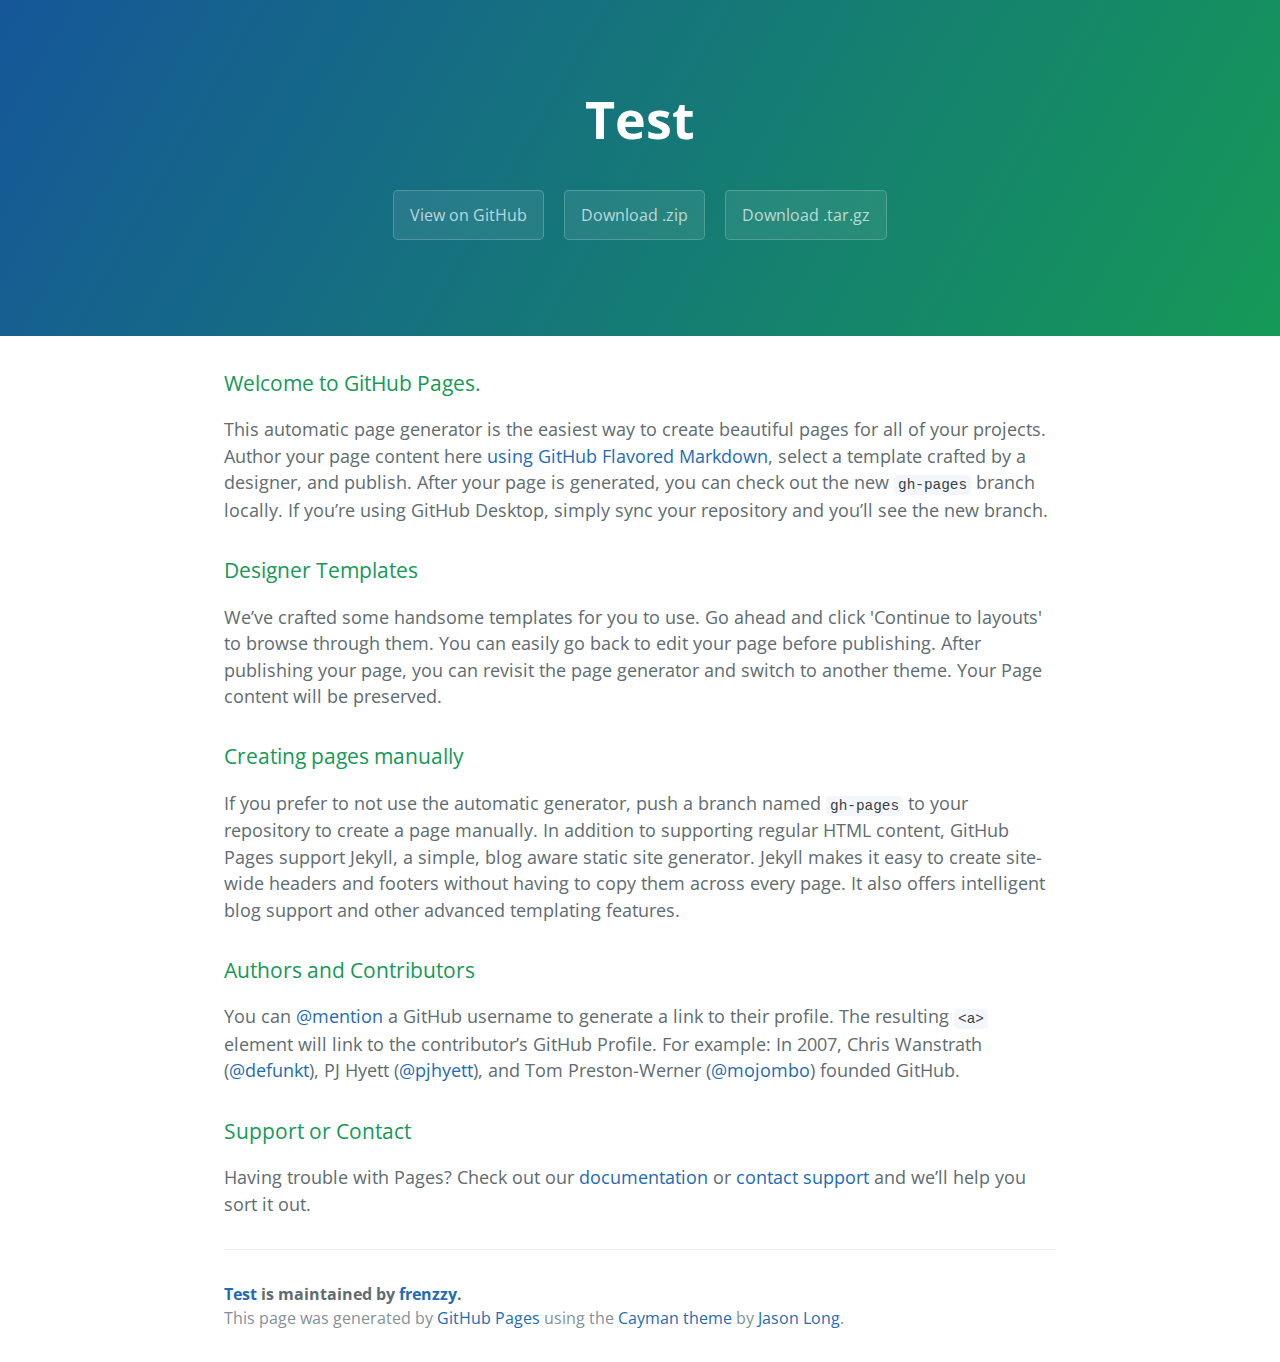
<file: index.html>
<!DOCTYPE html>
<html lang="en-us">
  <head>
    <meta charset="UTF-8">
    <title>Test by frenzzy</title>
    <meta name="viewport" content="width=device-width, initial-scale=1">
    <link rel="stylesheet" type="text/css" href="stylesheets/normalize.css" media="screen">
    <link href='https://fonts.googleapis.com/css?family=Open+Sans:400,700' rel='stylesheet' type='text/css'>
    <link rel="stylesheet" type="text/css" href="stylesheets/stylesheet.css" media="screen">
    <link rel="stylesheet" type="text/css" href="stylesheets/github-light.css" media="screen">
  </head>
  <body>
    <section class="page-header">
      <h1 class="project-name">Test</h1>
      <h2 class="project-tagline"></h2>
      <a href="https://github.com/frenzzy/test" class="btn">View on GitHub</a>
      <a href="https://github.com/frenzzy/test/zipball/master" class="btn">Download .zip</a>
      <a href="https://github.com/frenzzy/test/tarball/master" class="btn">Download .tar.gz</a>
    </section>

    <section class="main-content">
      <h3>
<a id="welcome-to-github-pages" class="anchor" href="#welcome-to-github-pages" aria-hidden="true"><span aria-hidden="true" class="octicon octicon-link"></span></a>Welcome to GitHub Pages.</h3>

<p>This automatic page generator is the easiest way to create beautiful pages for all of your projects. Author your page content here <a href="https://guides.github.com/features/mastering-markdown/">using GitHub Flavored Markdown</a>, select a template crafted by a designer, and publish. After your page is generated, you can check out the new <code>gh-pages</code> branch locally. If you’re using GitHub Desktop, simply sync your repository and you’ll see the new branch.</p>

<h3>
<a id="designer-templates" class="anchor" href="#designer-templates" aria-hidden="true"><span aria-hidden="true" class="octicon octicon-link"></span></a>Designer Templates</h3>

<p>We’ve crafted some handsome templates for you to use. Go ahead and click 'Continue to layouts' to browse through them. You can easily go back to edit your page before publishing. After publishing your page, you can revisit the page generator and switch to another theme. Your Page content will be preserved.</p>

<h3>
<a id="creating-pages-manually" class="anchor" href="#creating-pages-manually" aria-hidden="true"><span aria-hidden="true" class="octicon octicon-link"></span></a>Creating pages manually</h3>

<p>If you prefer to not use the automatic generator, push a branch named <code>gh-pages</code> to your repository to create a page manually. In addition to supporting regular HTML content, GitHub Pages support Jekyll, a simple, blog aware static site generator. Jekyll makes it easy to create site-wide headers and footers without having to copy them across every page. It also offers intelligent blog support and other advanced templating features.</p>

<h3>
<a id="authors-and-contributors" class="anchor" href="#authors-and-contributors" aria-hidden="true"><span aria-hidden="true" class="octicon octicon-link"></span></a>Authors and Contributors</h3>

<p>You can <a href="https://github.com/blog/821" class="user-mention">@mention</a> a GitHub username to generate a link to their profile. The resulting <code>&lt;a&gt;</code> element will link to the contributor’s GitHub Profile. For example: In 2007, Chris Wanstrath (<a href="https://github.com/defunkt" class="user-mention">@defunkt</a>), PJ Hyett (<a href="https://github.com/pjhyett" class="user-mention">@pjhyett</a>), and Tom Preston-Werner (<a href="https://github.com/mojombo" class="user-mention">@mojombo</a>) founded GitHub.</p>

<h3>
<a id="support-or-contact" class="anchor" href="#support-or-contact" aria-hidden="true"><span aria-hidden="true" class="octicon octicon-link"></span></a>Support or Contact</h3>

<p>Having trouble with Pages? Check out our <a href="https://help.github.com/pages">documentation</a> or <a href="https://github.com/contact">contact support</a> and we’ll help you sort it out.</p>

      <footer class="site-footer">
        <span class="site-footer-owner"><a href="https://github.com/frenzzy/test">Test</a> is maintained by <a href="https://github.com/frenzzy">frenzzy</a>.</span>

        <span class="site-footer-credits">This page was generated by <a href="https://pages.github.com">GitHub Pages</a> using the <a href="https://github.com/jasonlong/cayman-theme">Cayman theme</a> by <a href="https://twitter.com/jasonlong">Jason Long</a>.</span>
      </footer>

    </section>

  
  </body>
</html>
</file>
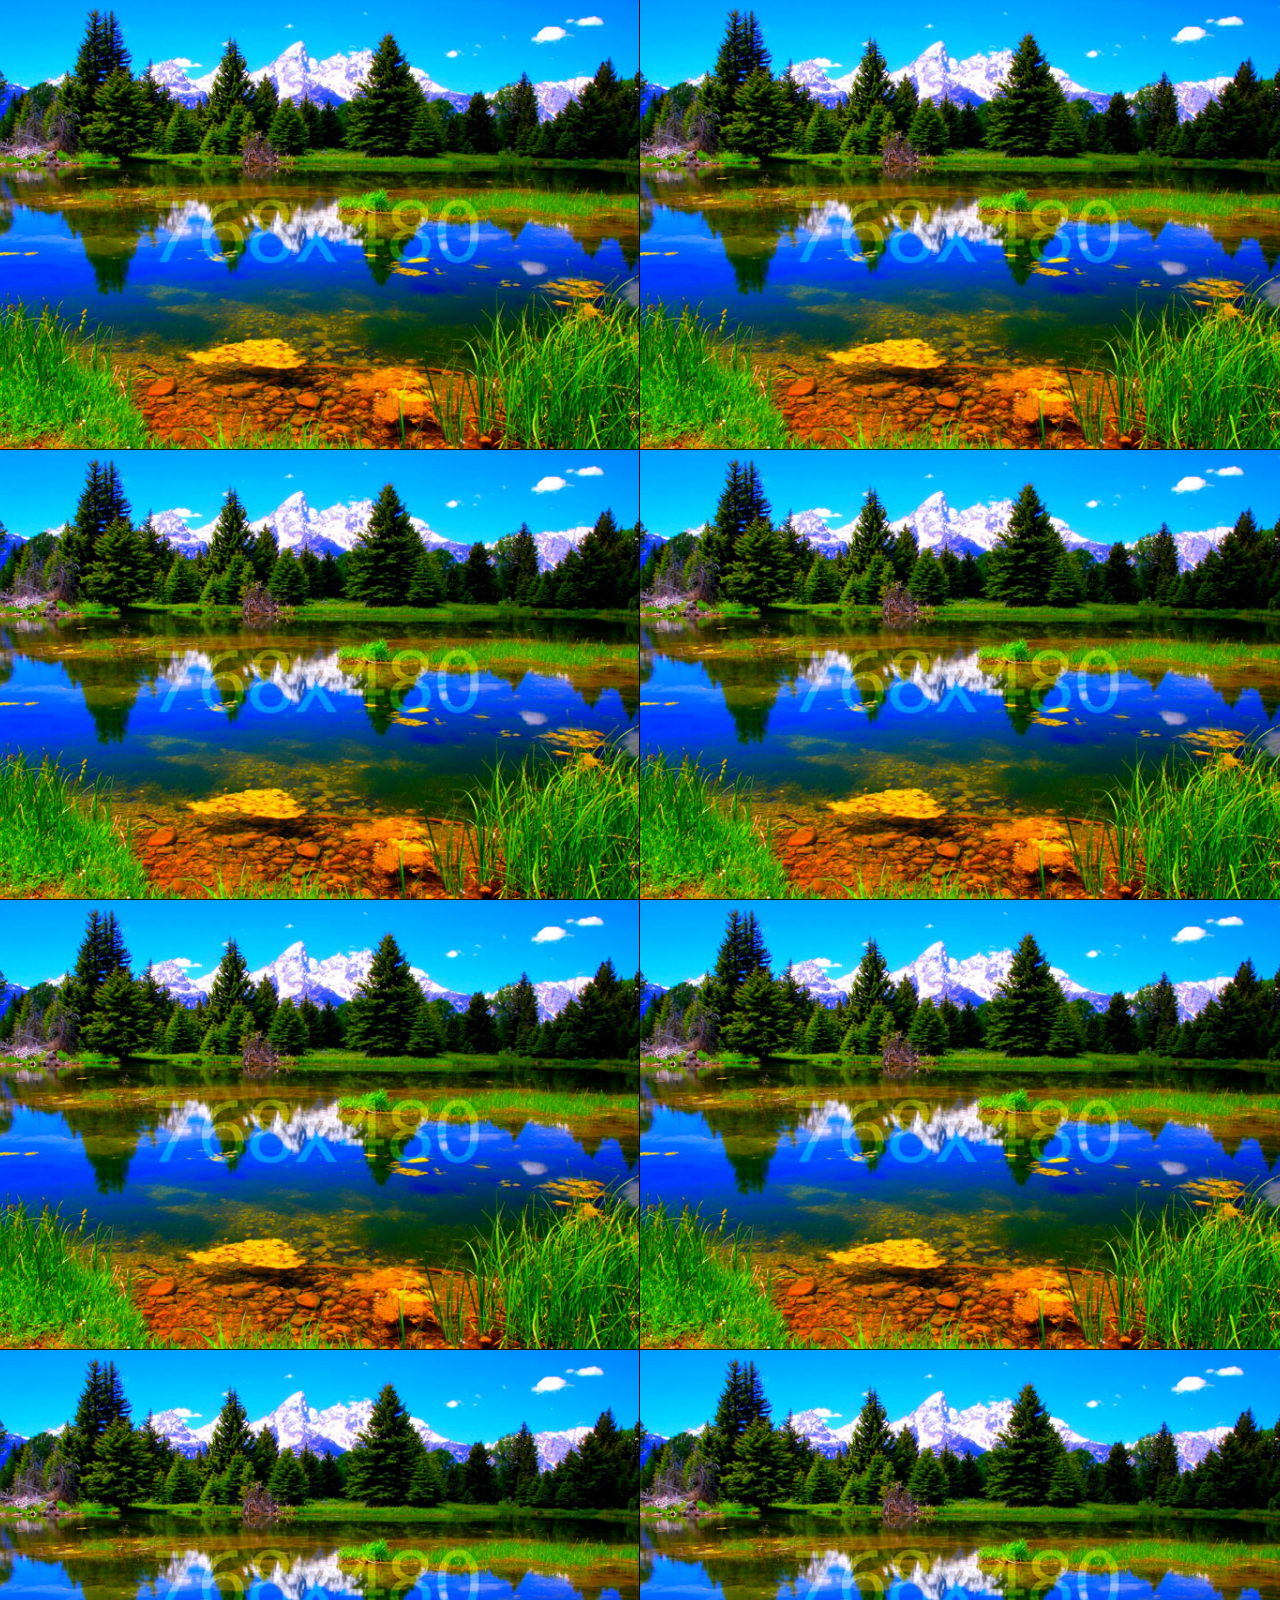
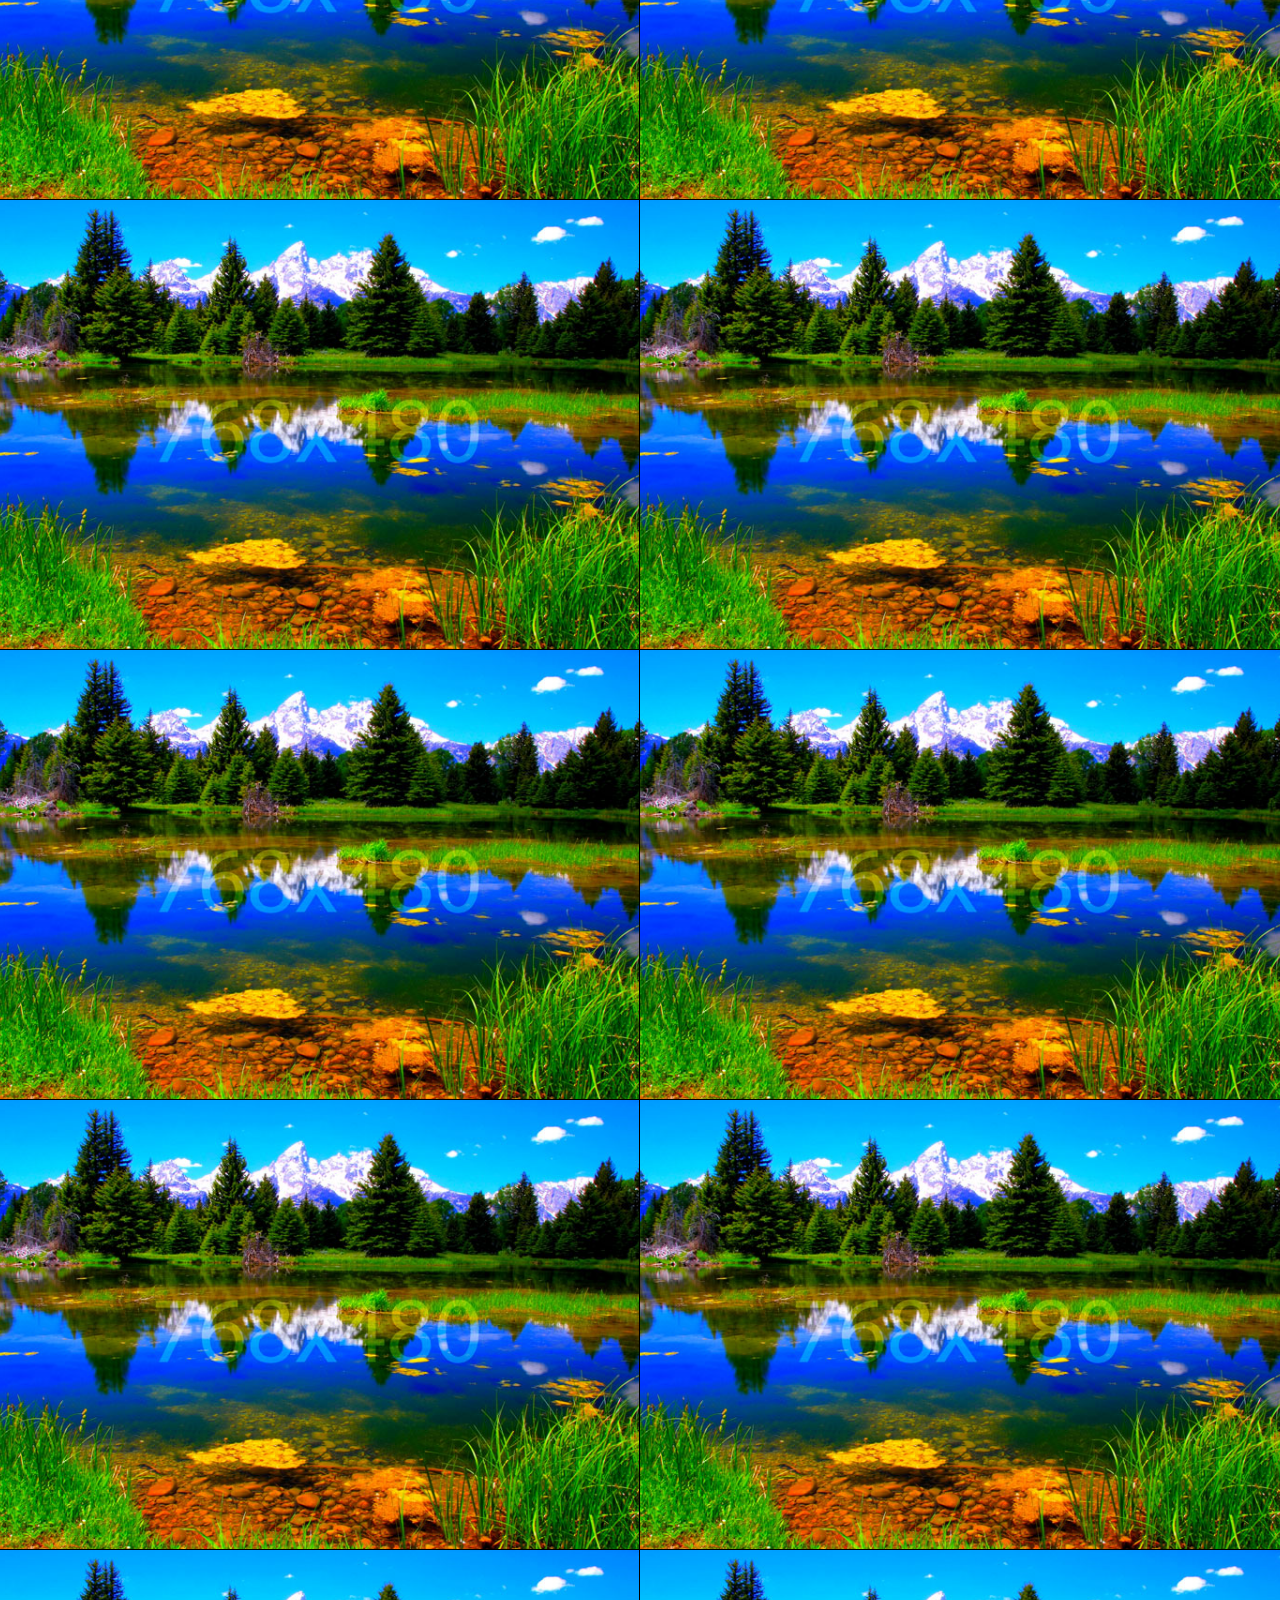
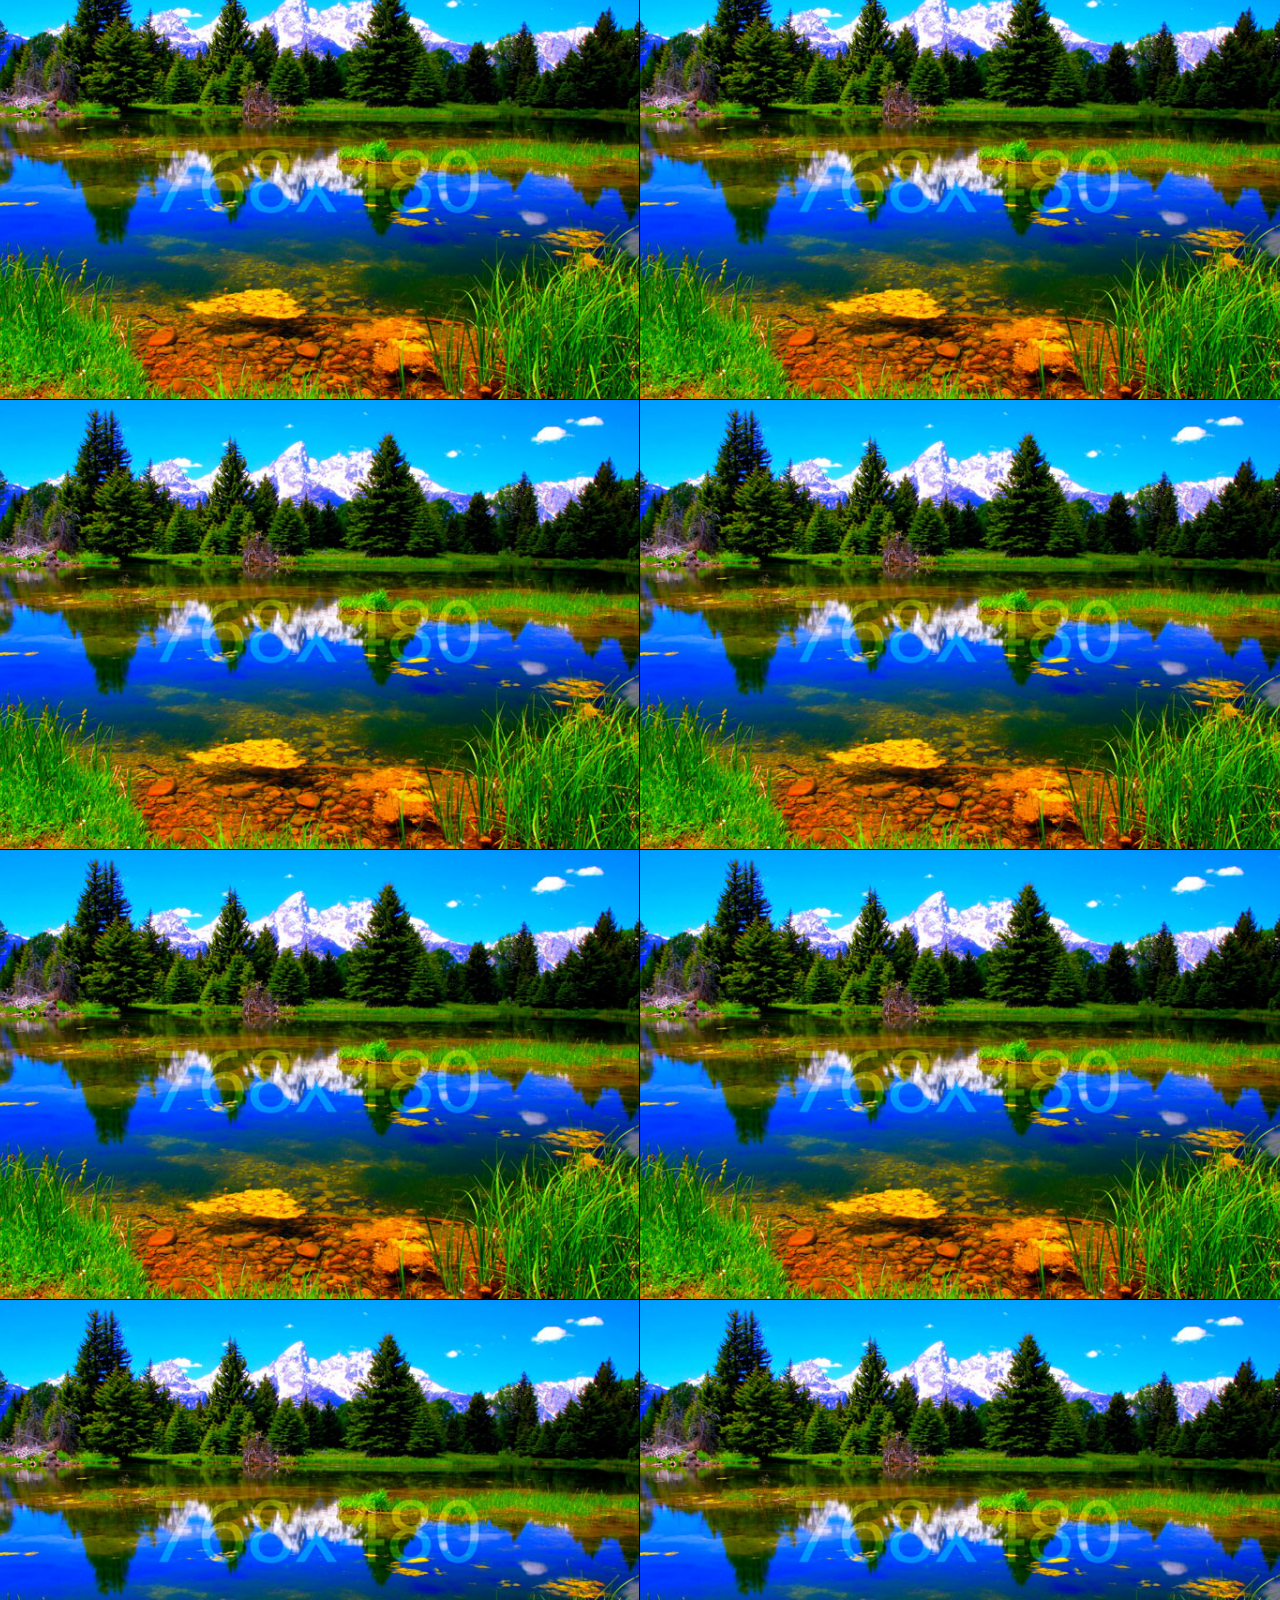
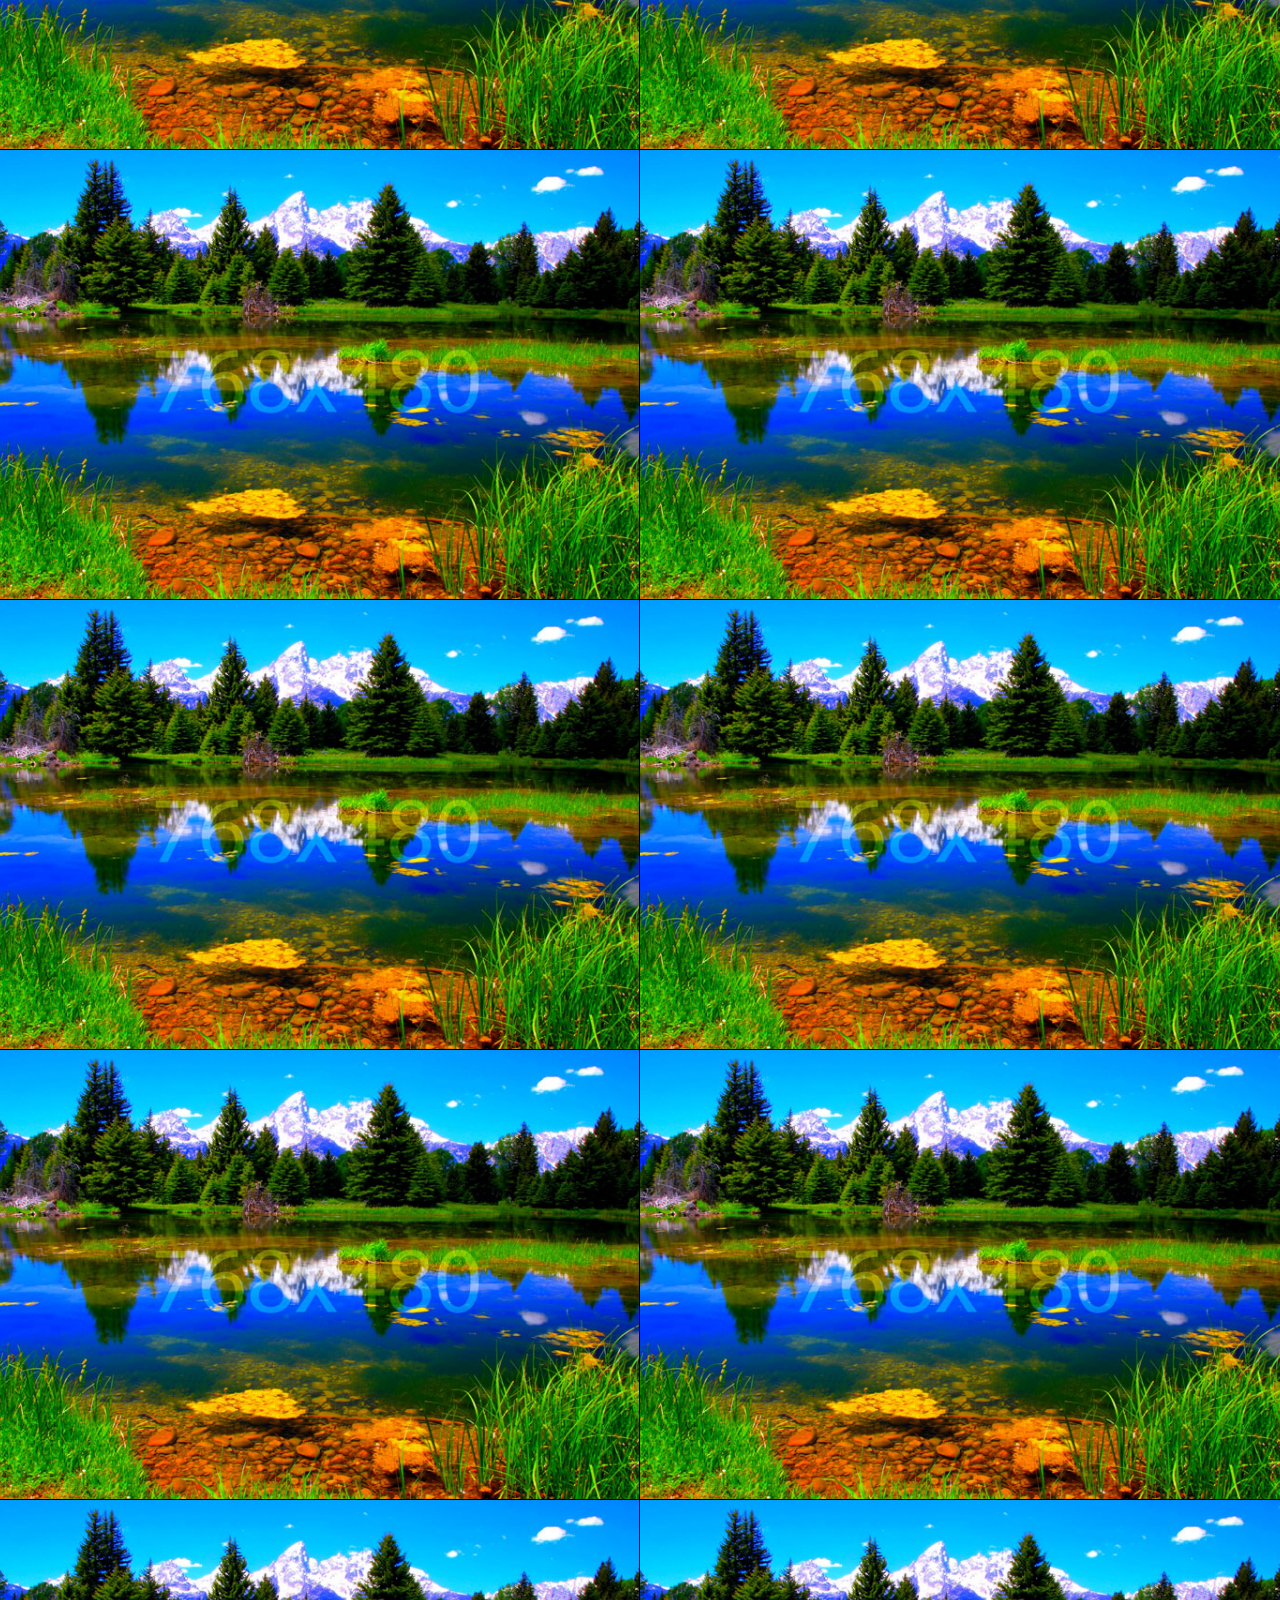
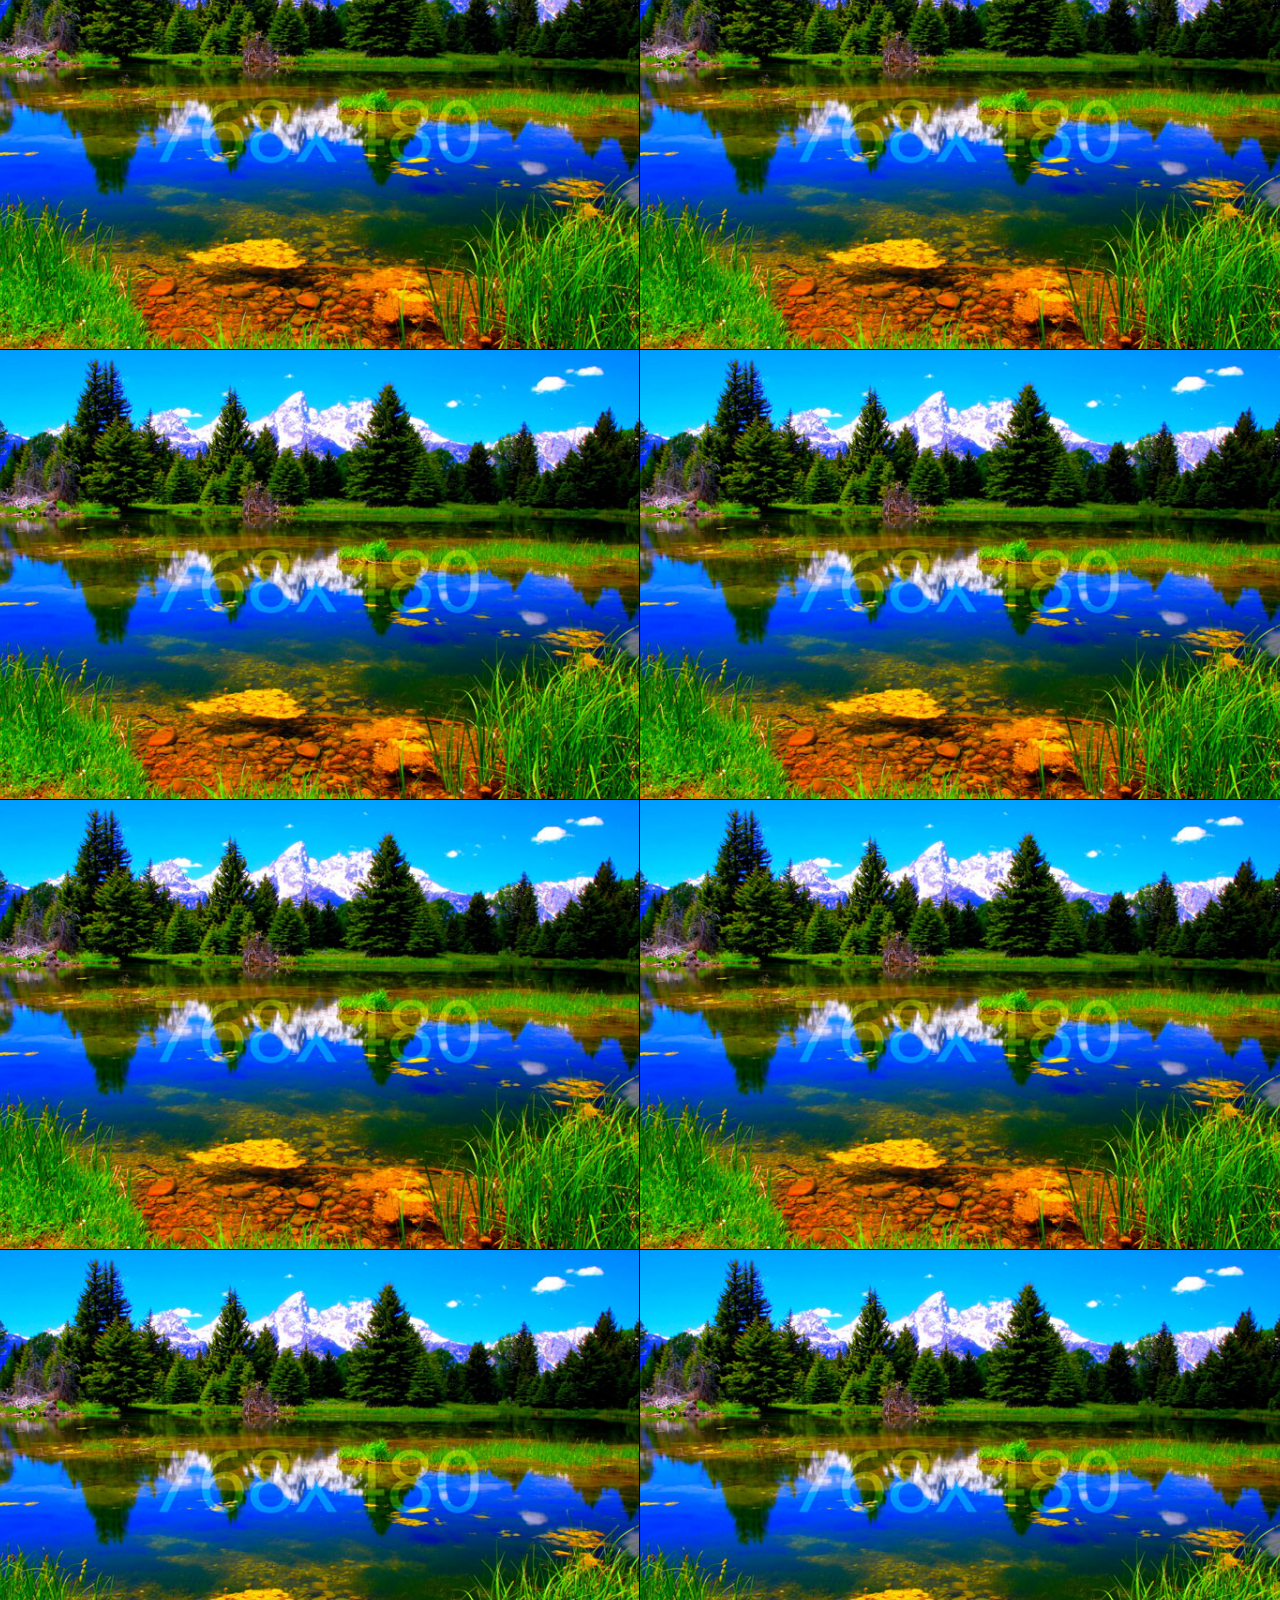
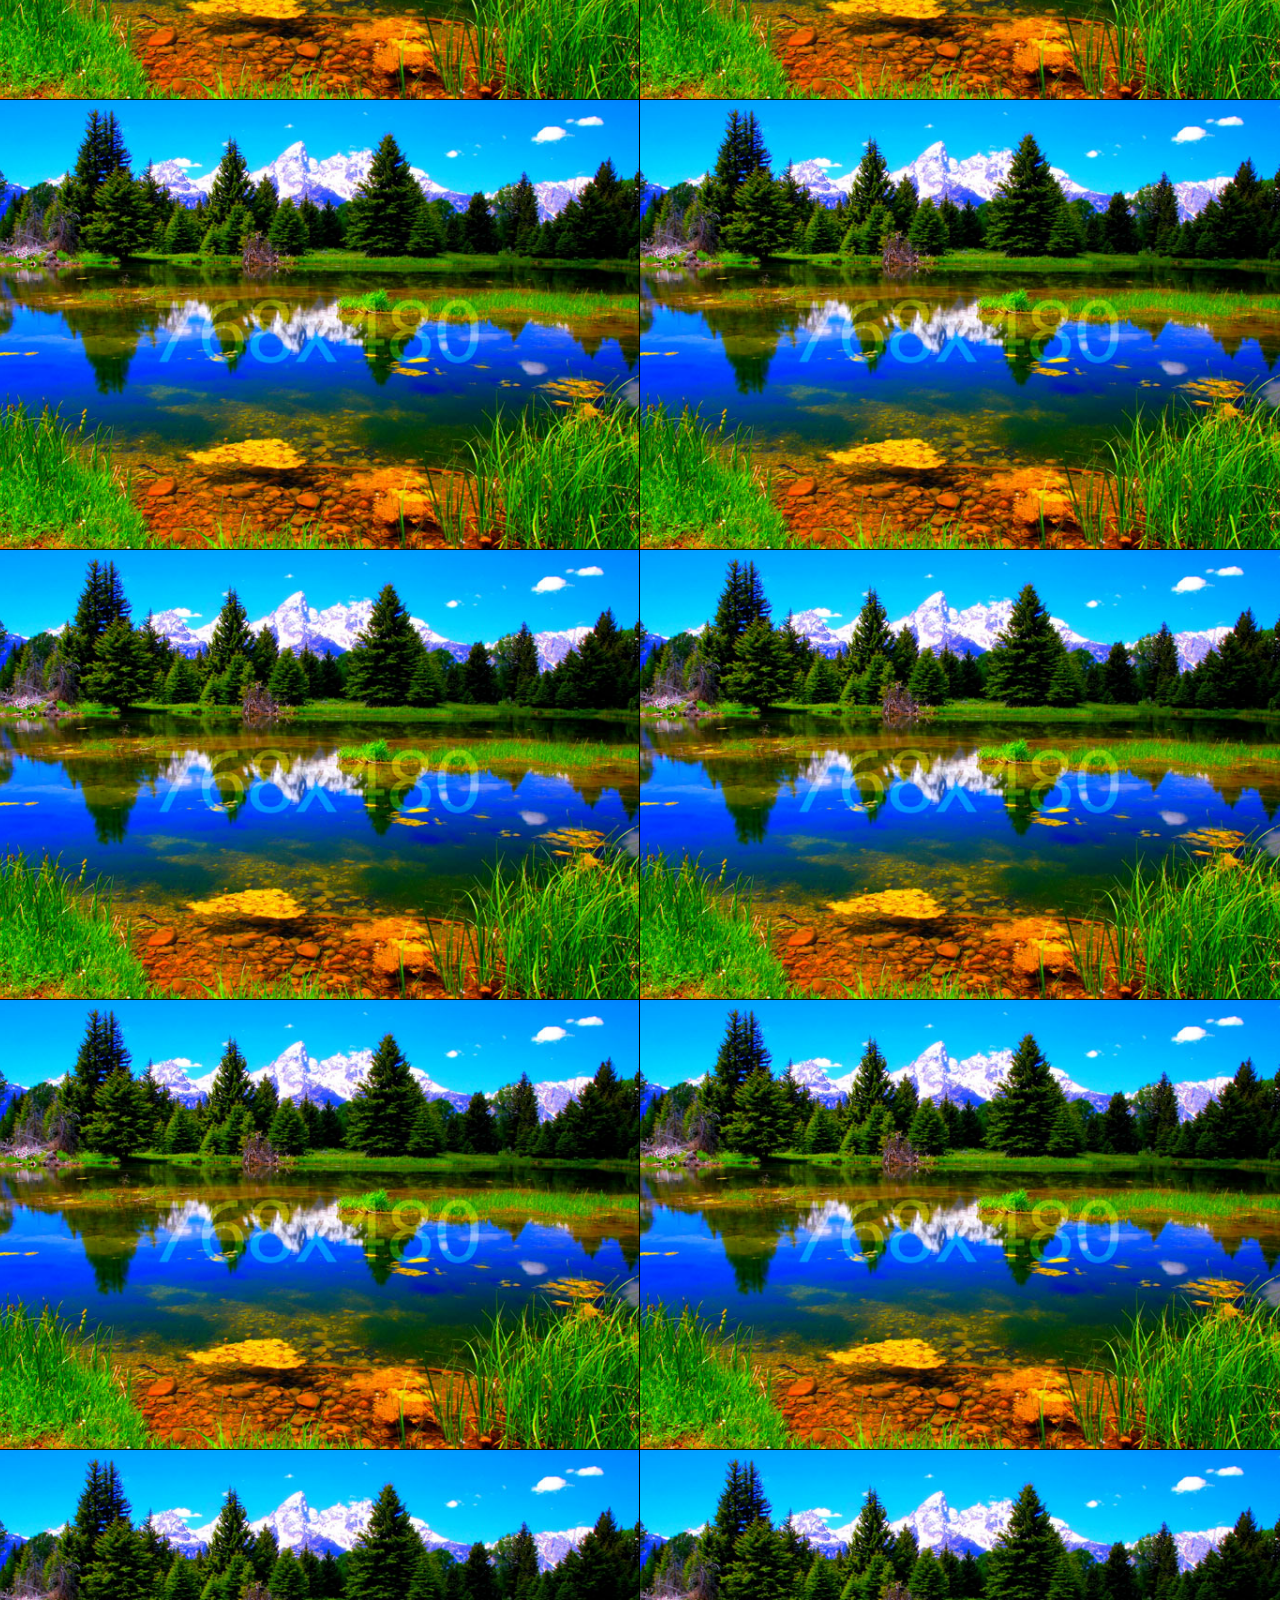
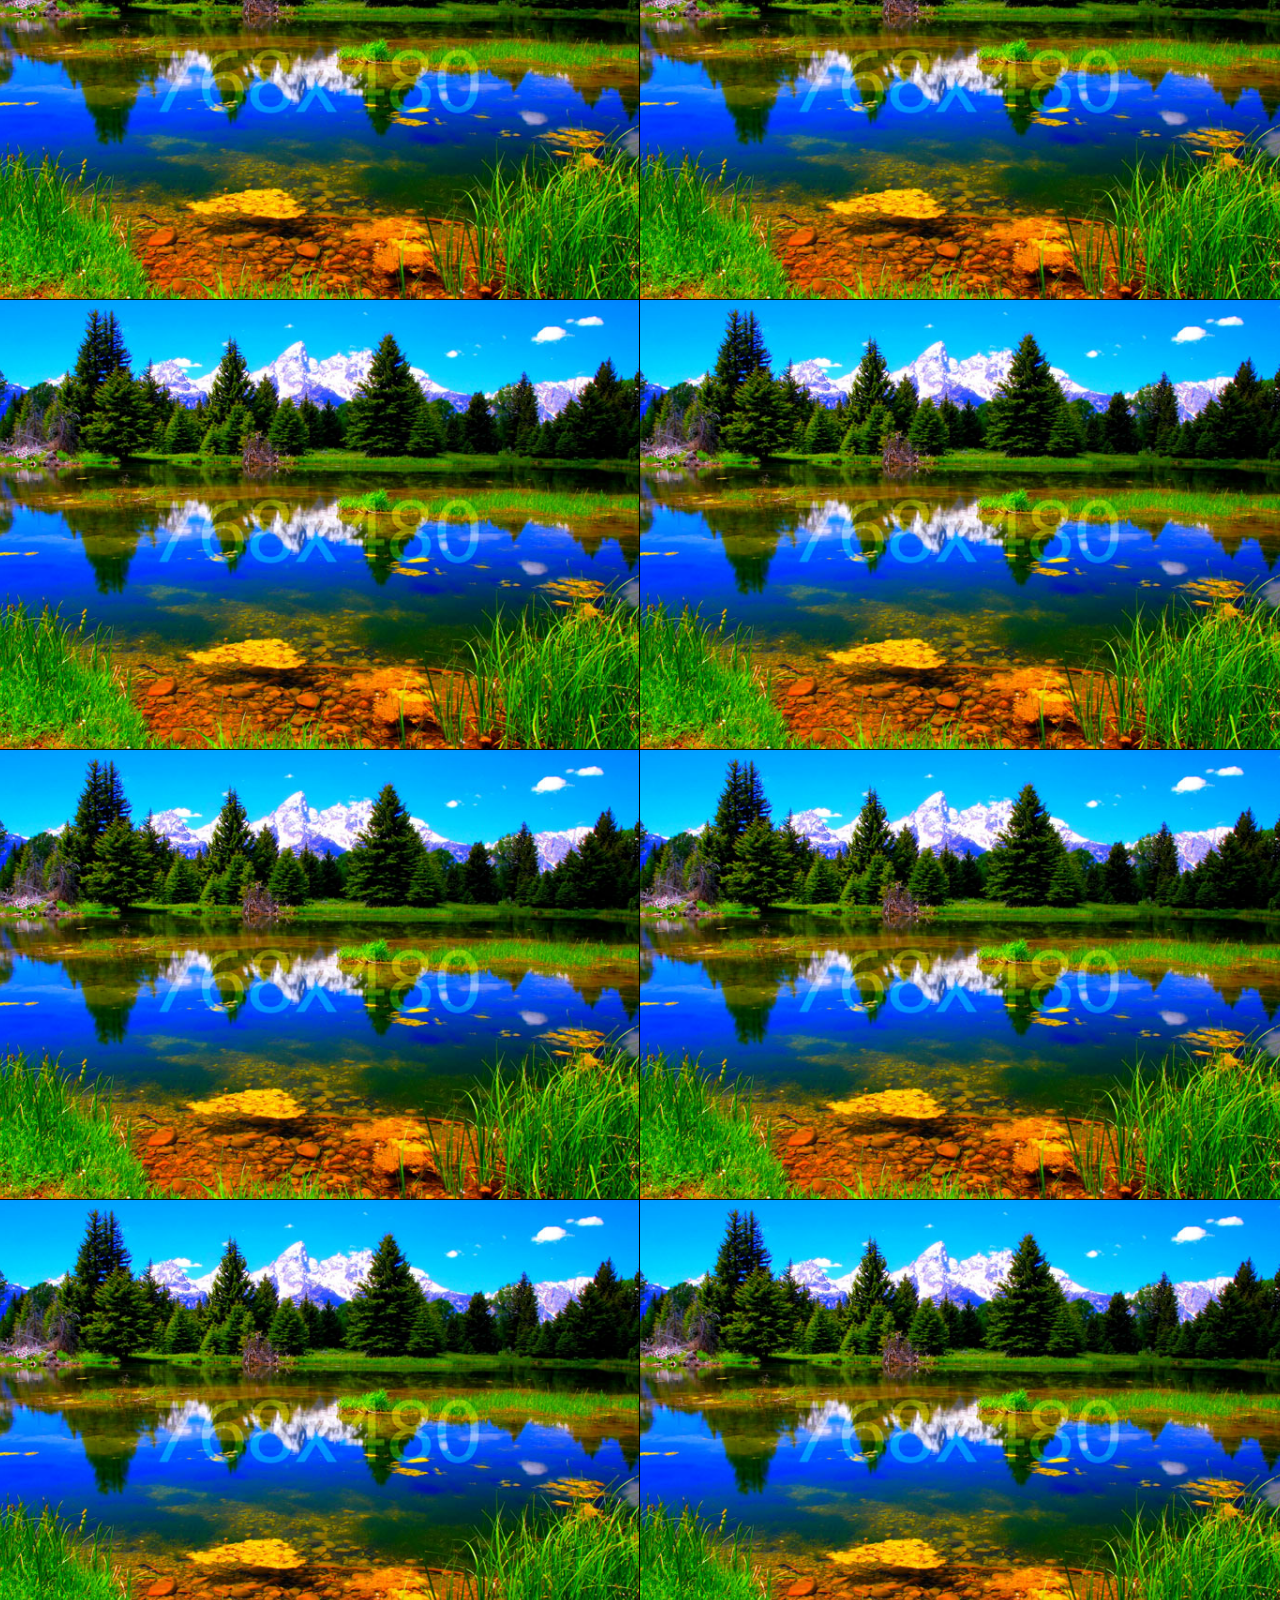
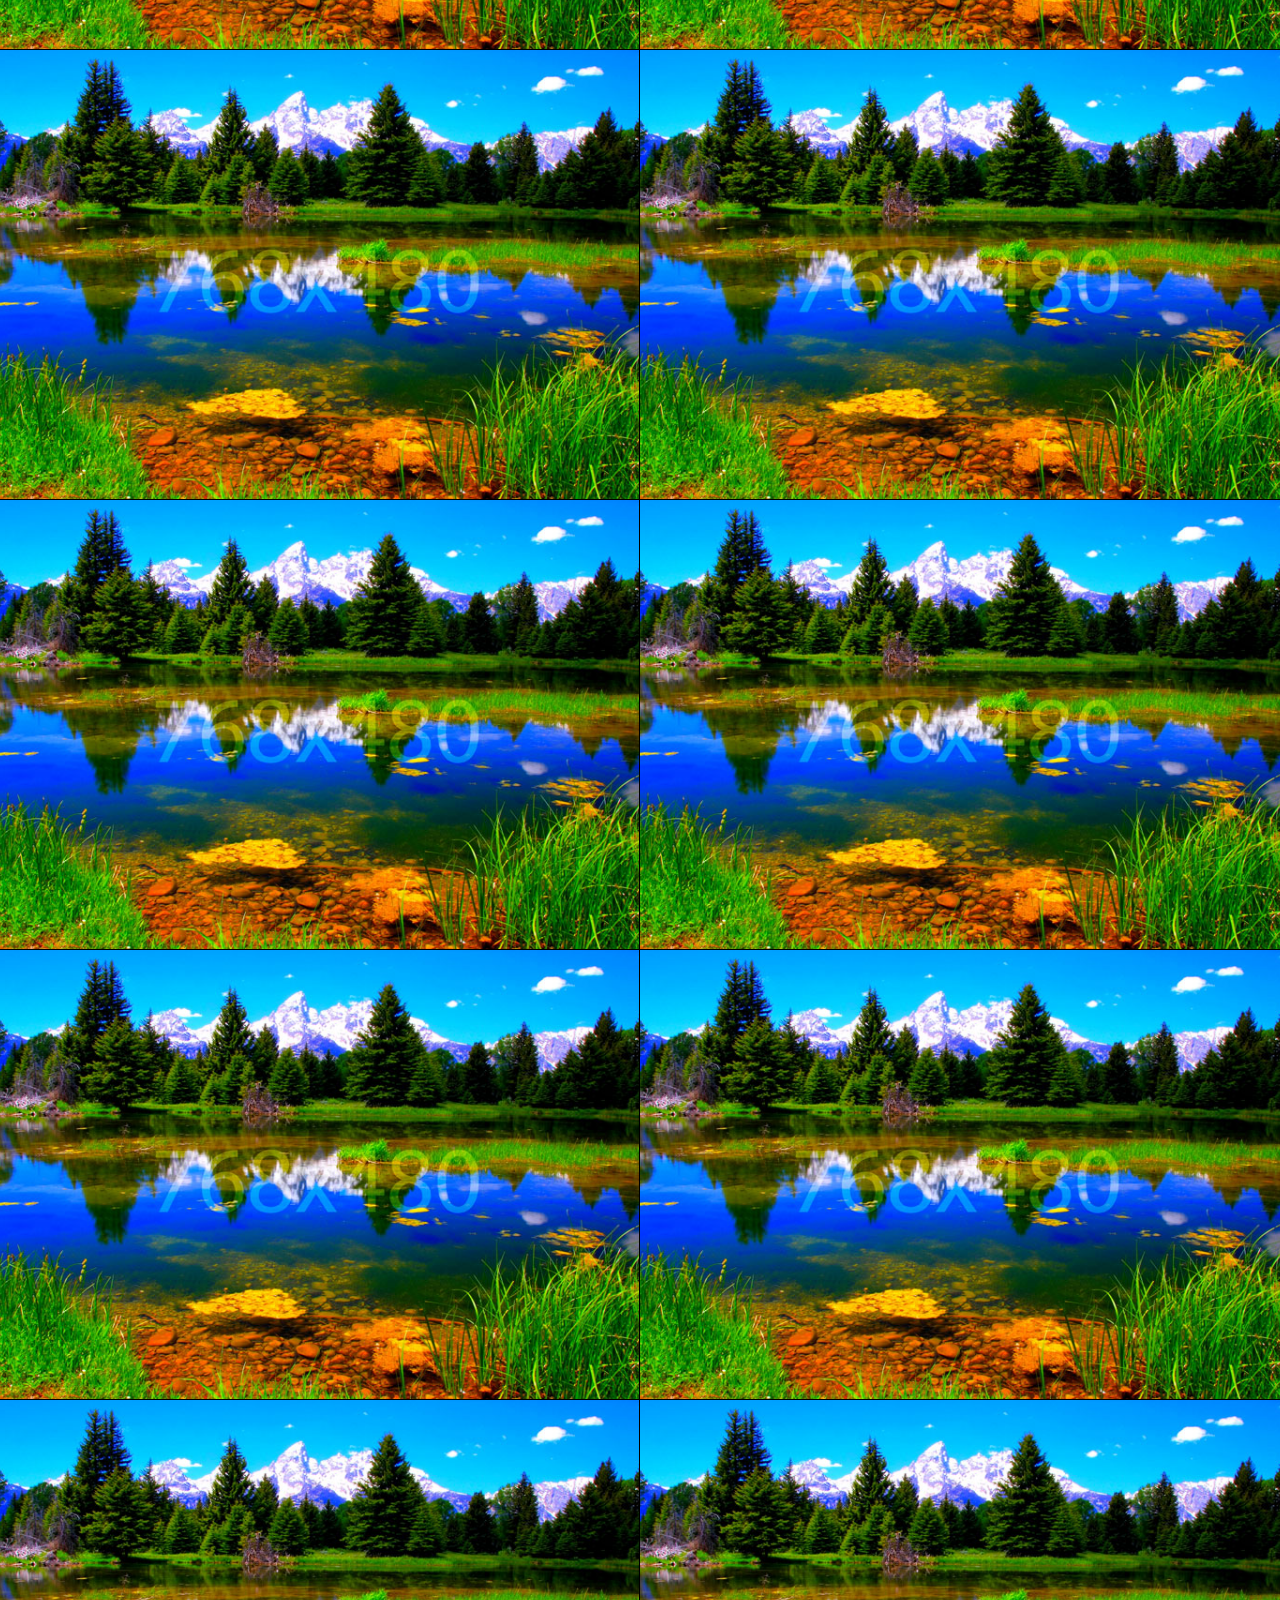
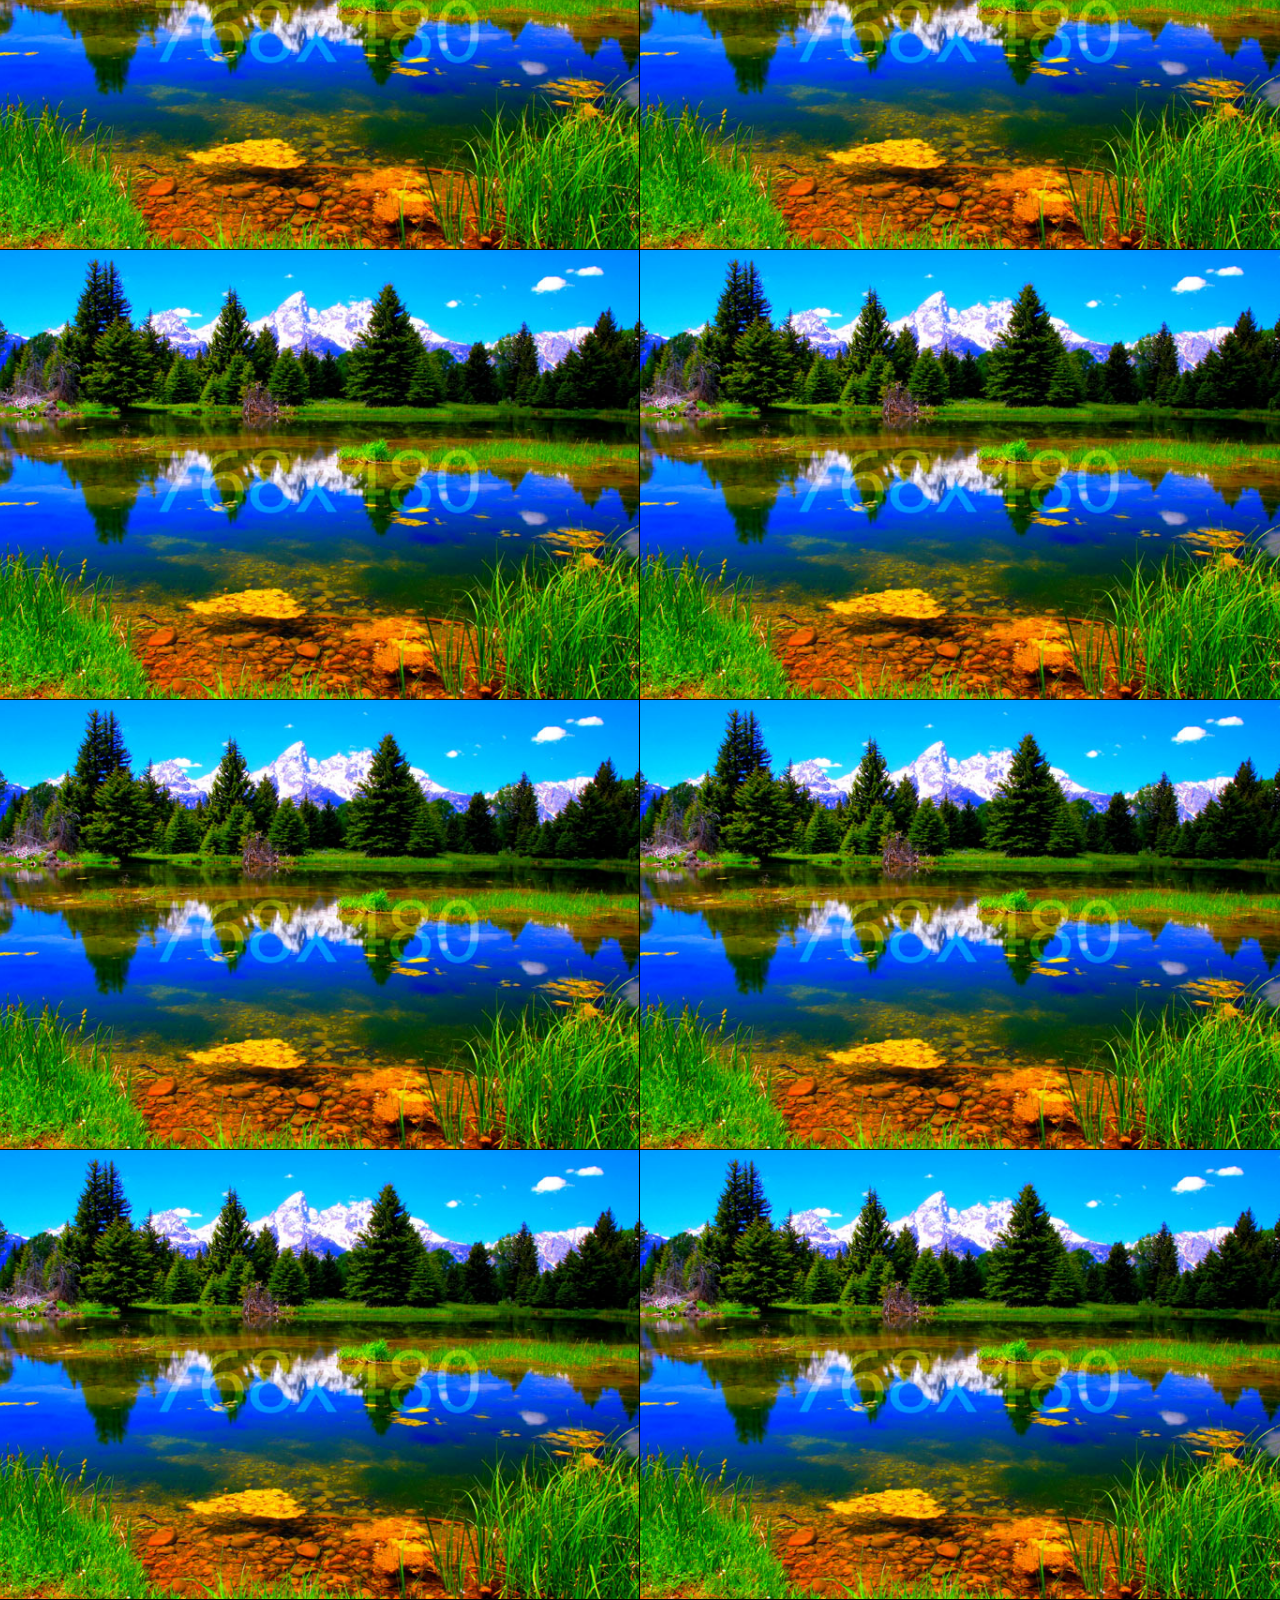
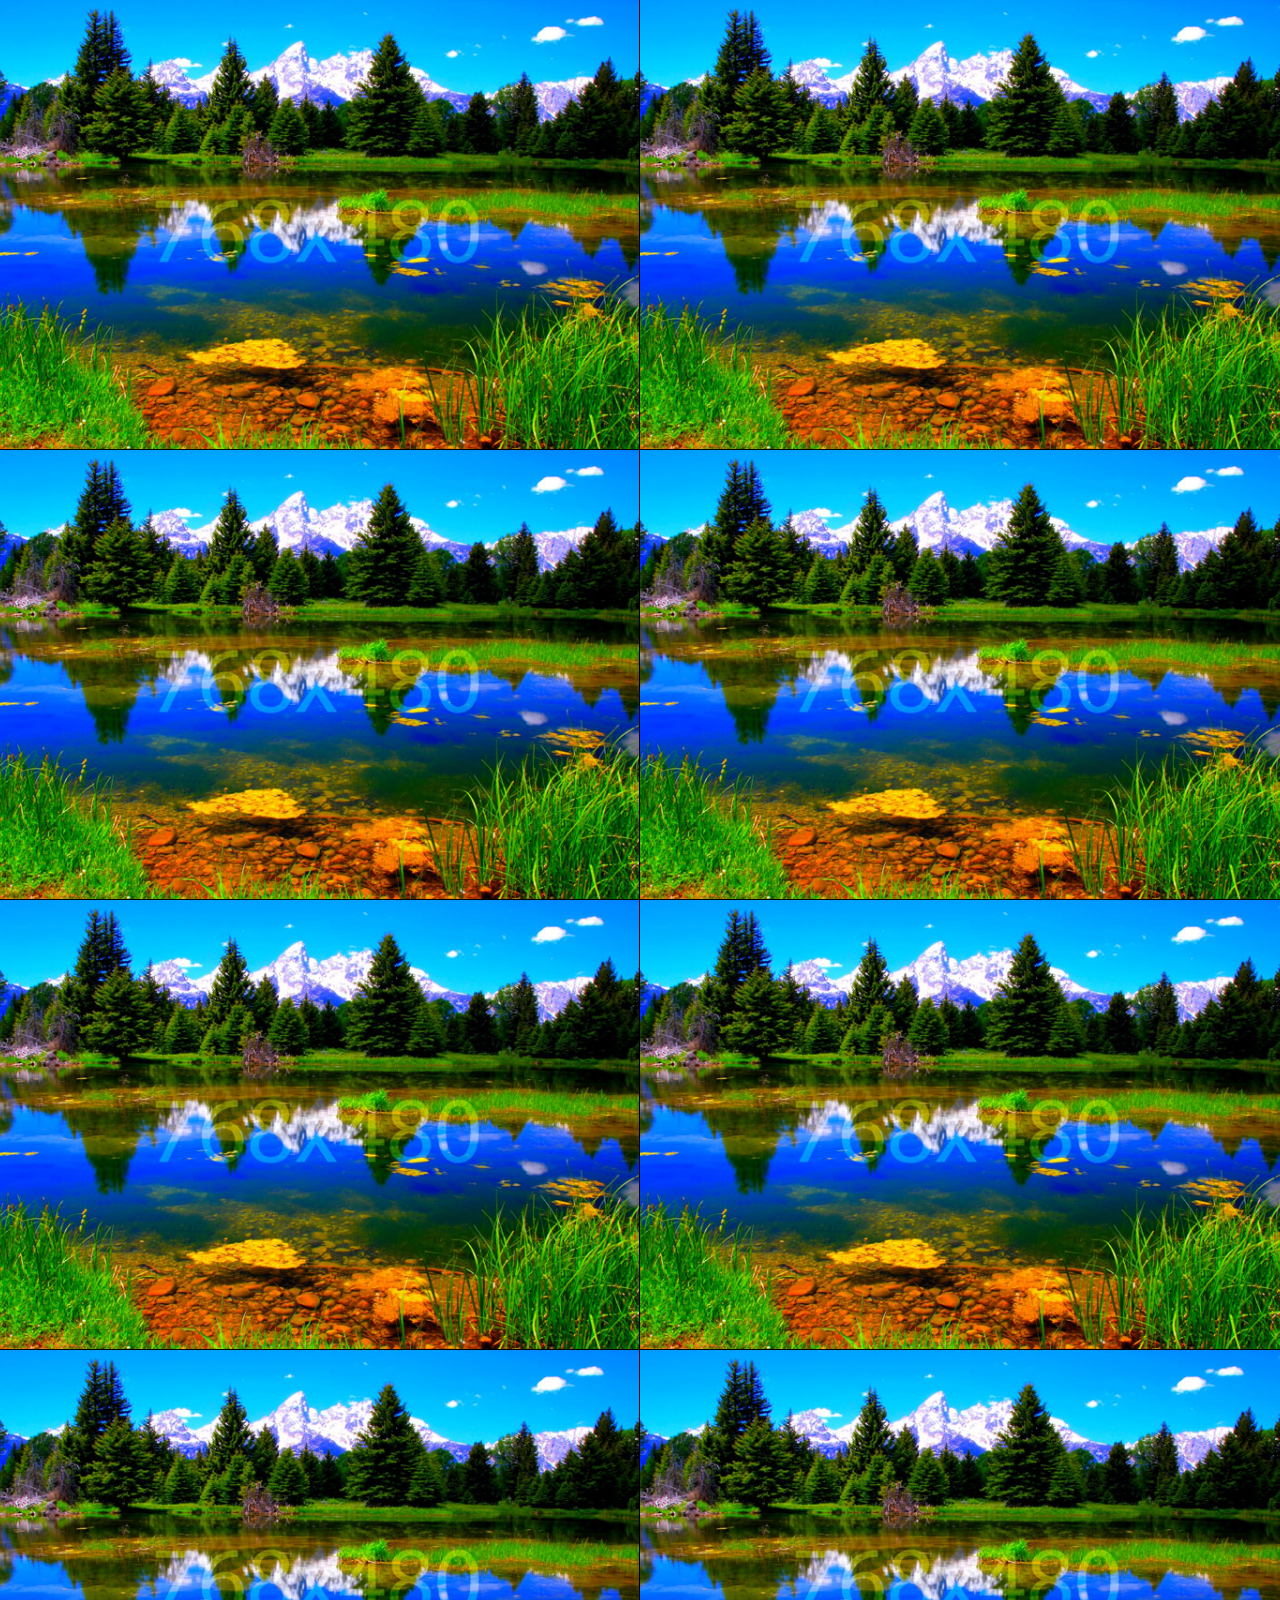
<file: responsive-cover-image-100.html>
<!doctype html>
<html lang="en">
<head>
  <meta charset="utf-8">
  <meta name="viewport" content="width=device-width,initial-scale=1">
  <meta http-equiv="x-ua-compatible" content="ie=edge">
  <title>Responsive Cover Image</title>
  <style>
    html {
      height: 100%;
    }
    body {
      height: 100%;
      margin: 0;
    }
    div {
      position: relative;
      float: left;
      width: 50vw;
      height: 50vh;
      overflow: hidden;
      outline: 1px solid black;
    }
    span {
      position: absolute;
      top: -50%;
      left: -50%;
      width: 200%;
      height: 200%;
    }
    img {
      position: absolute;
      top: 0;
      left: 0;
      right: 0;
      bottom: 0;
      margin: auto;
      min-width: 50%;
      min-height: 50%;
    }
  </style>
</head>
<body>
  <div>
    <span>
      <img
        src="images/fallback.jpg"
        srcset="
          images/mobile.jpg 320w,
          images/wide-mobile.jpg 480w,
          images/tablet.jpg 768w,
          images/desktop.jpg 1024w,
          images/wide-desktop.jpg 1280w,
          images/original.jpg 1920w"
        sizes="50vw"
        alt="The Beautiful Image"
      >
    </span>
  </div>
  <div>
    <span>
      <img
        src="images/fallback.jpg"
        srcset="
          images/mobile.jpg 320w,
          images/wide-mobile.jpg 480w,
          images/tablet.jpg 768w,
          images/desktop.jpg 1024w,
          images/wide-desktop.jpg 1280w,
          images/original.jpg 1920w"
        sizes="50vw"
        alt="The Beautiful Image"
      >
    </span>
  </div>
  <div>
    <span>
      <img
        src="images/fallback.jpg"
        srcset="
          images/mobile.jpg 320w,
          images/wide-mobile.jpg 480w,
          images/tablet.jpg 768w,
          images/desktop.jpg 1024w,
          images/wide-desktop.jpg 1280w,
          images/original.jpg 1920w"
        sizes="50vw"
        alt="The Beautiful Image"
      >
    </span>
  </div>
  <div>
    <span>
      <img
        src="images/fallback.jpg"
        srcset="
          images/mobile.jpg 320w,
          images/wide-mobile.jpg 480w,
          images/tablet.jpg 768w,
          images/desktop.jpg 1024w,
          images/wide-desktop.jpg 1280w,
          images/original.jpg 1920w"
        sizes="50vw"
        alt="The Beautiful Image"
      >
    </span>
  </div>
  <div>
    <span>
      <img
        src="images/fallback.jpg"
        srcset="
          images/mobile.jpg 320w,
          images/wide-mobile.jpg 480w,
          images/tablet.jpg 768w,
          images/desktop.jpg 1024w,
          images/wide-desktop.jpg 1280w,
          images/original.jpg 1920w"
        sizes="50vw"
        alt="The Beautiful Image"
      >
    </span>
  </div>
  <div>
    <span>
      <img
        src="images/fallback.jpg"
        srcset="
          images/mobile.jpg 320w,
          images/wide-mobile.jpg 480w,
          images/tablet.jpg 768w,
          images/desktop.jpg 1024w,
          images/wide-desktop.jpg 1280w,
          images/original.jpg 1920w"
        sizes="50vw"
        alt="The Beautiful Image"
      >
    </span>
  </div>
  <div>
    <span>
      <img
        src="images/fallback.jpg"
        srcset="
          images/mobile.jpg 320w,
          images/wide-mobile.jpg 480w,
          images/tablet.jpg 768w,
          images/desktop.jpg 1024w,
          images/wide-desktop.jpg 1280w,
          images/original.jpg 1920w"
        sizes="50vw"
        alt="The Beautiful Image"
      >
    </span>
  </div>
  <div>
    <span>
      <img
        src="images/fallback.jpg"
        srcset="
          images/mobile.jpg 320w,
          images/wide-mobile.jpg 480w,
          images/tablet.jpg 768w,
          images/desktop.jpg 1024w,
          images/wide-desktop.jpg 1280w,
          images/original.jpg 1920w"
        sizes="50vw"
        alt="The Beautiful Image"
      >
    </span>
  </div>
  <div>
    <span>
      <img
        src="images/fallback.jpg"
        srcset="
          images/mobile.jpg 320w,
          images/wide-mobile.jpg 480w,
          images/tablet.jpg 768w,
          images/desktop.jpg 1024w,
          images/wide-desktop.jpg 1280w,
          images/original.jpg 1920w"
        sizes="50vw"
        alt="The Beautiful Image"
      >
    </span>
  </div>
  <div>
    <span>
      <img
        src="images/fallback.jpg"
        srcset="
          images/mobile.jpg 320w,
          images/wide-mobile.jpg 480w,
          images/tablet.jpg 768w,
          images/desktop.jpg 1024w,
          images/wide-desktop.jpg 1280w,
          images/original.jpg 1920w"
        sizes="50vw"
        alt="The Beautiful Image"
      >
    </span>
  </div>
  <div>
    <span>
      <img
        src="images/fallback.jpg"
        srcset="
          images/mobile.jpg 320w,
          images/wide-mobile.jpg 480w,
          images/tablet.jpg 768w,
          images/desktop.jpg 1024w,
          images/wide-desktop.jpg 1280w,
          images/original.jpg 1920w"
        sizes="50vw"
        alt="The Beautiful Image"
      >
    </span>
  </div>
  <div>
    <span>
      <img
        src="images/fallback.jpg"
        srcset="
          images/mobile.jpg 320w,
          images/wide-mobile.jpg 480w,
          images/tablet.jpg 768w,
          images/desktop.jpg 1024w,
          images/wide-desktop.jpg 1280w,
          images/original.jpg 1920w"
        sizes="50vw"
        alt="The Beautiful Image"
      >
    </span>
  </div>
  <div>
    <span>
      <img
        src="images/fallback.jpg"
        srcset="
          images/mobile.jpg 320w,
          images/wide-mobile.jpg 480w,
          images/tablet.jpg 768w,
          images/desktop.jpg 1024w,
          images/wide-desktop.jpg 1280w,
          images/original.jpg 1920w"
        sizes="50vw"
        alt="The Beautiful Image"
      >
    </span>
  </div>
  <div>
    <span>
      <img
        src="images/fallback.jpg"
        srcset="
          images/mobile.jpg 320w,
          images/wide-mobile.jpg 480w,
          images/tablet.jpg 768w,
          images/desktop.jpg 1024w,
          images/wide-desktop.jpg 1280w,
          images/original.jpg 1920w"
        sizes="50vw"
        alt="The Beautiful Image"
      >
    </span>
  </div>
  <div>
    <span>
      <img
        src="images/fallback.jpg"
        srcset="
          images/mobile.jpg 320w,
          images/wide-mobile.jpg 480w,
          images/tablet.jpg 768w,
          images/desktop.jpg 1024w,
          images/wide-desktop.jpg 1280w,
          images/original.jpg 1920w"
        sizes="50vw"
        alt="The Beautiful Image"
      >
    </span>
  </div>
  <div>
    <span>
      <img
        src="images/fallback.jpg"
        srcset="
          images/mobile.jpg 320w,
          images/wide-mobile.jpg 480w,
          images/tablet.jpg 768w,
          images/desktop.jpg 1024w,
          images/wide-desktop.jpg 1280w,
          images/original.jpg 1920w"
        sizes="50vw"
        alt="The Beautiful Image"
      >
    </span>
  </div>
  <div>
    <span>
      <img
        src="images/fallback.jpg"
        srcset="
          images/mobile.jpg 320w,
          images/wide-mobile.jpg 480w,
          images/tablet.jpg 768w,
          images/desktop.jpg 1024w,
          images/wide-desktop.jpg 1280w,
          images/original.jpg 1920w"
        sizes="50vw"
        alt="The Beautiful Image"
      >
    </span>
  </div>
  <div>
    <span>
      <img
        src="images/fallback.jpg"
        srcset="
          images/mobile.jpg 320w,
          images/wide-mobile.jpg 480w,
          images/tablet.jpg 768w,
          images/desktop.jpg 1024w,
          images/wide-desktop.jpg 1280w,
          images/original.jpg 1920w"
        sizes="50vw"
        alt="The Beautiful Image"
      >
    </span>
  </div>
  <div>
    <span>
      <img
        src="images/fallback.jpg"
        srcset="
          images/mobile.jpg 320w,
          images/wide-mobile.jpg 480w,
          images/tablet.jpg 768w,
          images/desktop.jpg 1024w,
          images/wide-desktop.jpg 1280w,
          images/original.jpg 1920w"
        sizes="50vw"
        alt="The Beautiful Image"
      >
    </span>
  </div>
  <div>
    <span>
      <img
        src="images/fallback.jpg"
        srcset="
          images/mobile.jpg 320w,
          images/wide-mobile.jpg 480w,
          images/tablet.jpg 768w,
          images/desktop.jpg 1024w,
          images/wide-desktop.jpg 1280w,
          images/original.jpg 1920w"
        sizes="50vw"
        alt="The Beautiful Image"
      >
    </span>
  </div>
  <div>
    <span>
      <img
        src="images/fallback.jpg"
        srcset="
          images/mobile.jpg 320w,
          images/wide-mobile.jpg 480w,
          images/tablet.jpg 768w,
          images/desktop.jpg 1024w,
          images/wide-desktop.jpg 1280w,
          images/original.jpg 1920w"
        sizes="50vw"
        alt="The Beautiful Image"
      >
    </span>
  </div>
  <div>
    <span>
      <img
        src="images/fallback.jpg"
        srcset="
          images/mobile.jpg 320w,
          images/wide-mobile.jpg 480w,
          images/tablet.jpg 768w,
          images/desktop.jpg 1024w,
          images/wide-desktop.jpg 1280w,
          images/original.jpg 1920w"
        sizes="50vw"
        alt="The Beautiful Image"
      >
    </span>
  </div>
  <div>
    <span>
      <img
        src="images/fallback.jpg"
        srcset="
          images/mobile.jpg 320w,
          images/wide-mobile.jpg 480w,
          images/tablet.jpg 768w,
          images/desktop.jpg 1024w,
          images/wide-desktop.jpg 1280w,
          images/original.jpg 1920w"
        sizes="50vw"
        alt="The Beautiful Image"
      >
    </span>
  </div>
  <div>
    <span>
      <img
        src="images/fallback.jpg"
        srcset="
          images/mobile.jpg 320w,
          images/wide-mobile.jpg 480w,
          images/tablet.jpg 768w,
          images/desktop.jpg 1024w,
          images/wide-desktop.jpg 1280w,
          images/original.jpg 1920w"
        sizes="50vw"
        alt="The Beautiful Image"
      >
    </span>
  </div>
  <div>
    <span>
      <img
        src="images/fallback.jpg"
        srcset="
          images/mobile.jpg 320w,
          images/wide-mobile.jpg 480w,
          images/tablet.jpg 768w,
          images/desktop.jpg 1024w,
          images/wide-desktop.jpg 1280w,
          images/original.jpg 1920w"
        sizes="50vw"
        alt="The Beautiful Image"
      >
    </span>
  </div>
  <div>
    <span>
      <img
        src="images/fallback.jpg"
        srcset="
          images/mobile.jpg 320w,
          images/wide-mobile.jpg 480w,
          images/tablet.jpg 768w,
          images/desktop.jpg 1024w,
          images/wide-desktop.jpg 1280w,
          images/original.jpg 1920w"
        sizes="50vw"
        alt="The Beautiful Image"
      >
    </span>
  </div>
  <div>
    <span>
      <img
        src="images/fallback.jpg"
        srcset="
          images/mobile.jpg 320w,
          images/wide-mobile.jpg 480w,
          images/tablet.jpg 768w,
          images/desktop.jpg 1024w,
          images/wide-desktop.jpg 1280w,
          images/original.jpg 1920w"
        sizes="50vw"
        alt="The Beautiful Image"
      >
    </span>
  </div>
  <div>
    <span>
      <img
        src="images/fallback.jpg"
        srcset="
          images/mobile.jpg 320w,
          images/wide-mobile.jpg 480w,
          images/tablet.jpg 768w,
          images/desktop.jpg 1024w,
          images/wide-desktop.jpg 1280w,
          images/original.jpg 1920w"
        sizes="50vw"
        alt="The Beautiful Image"
      >
    </span>
  </div>
  <div>
    <span>
      <img
        src="images/fallback.jpg"
        srcset="
          images/mobile.jpg 320w,
          images/wide-mobile.jpg 480w,
          images/tablet.jpg 768w,
          images/desktop.jpg 1024w,
          images/wide-desktop.jpg 1280w,
          images/original.jpg 1920w"
        sizes="50vw"
        alt="The Beautiful Image"
      >
    </span>
  </div>
  <div>
    <span>
      <img
        src="images/fallback.jpg"
        srcset="
          images/mobile.jpg 320w,
          images/wide-mobile.jpg 480w,
          images/tablet.jpg 768w,
          images/desktop.jpg 1024w,
          images/wide-desktop.jpg 1280w,
          images/original.jpg 1920w"
        sizes="50vw"
        alt="The Beautiful Image"
      >
    </span>
  </div>
  <div>
    <span>
      <img
        src="images/fallback.jpg"
        srcset="
          images/mobile.jpg 320w,
          images/wide-mobile.jpg 480w,
          images/tablet.jpg 768w,
          images/desktop.jpg 1024w,
          images/wide-desktop.jpg 1280w,
          images/original.jpg 1920w"
        sizes="50vw"
        alt="The Beautiful Image"
      >
    </span>
  </div>
  <div>
    <span>
      <img
        src="images/fallback.jpg"
        srcset="
          images/mobile.jpg 320w,
          images/wide-mobile.jpg 480w,
          images/tablet.jpg 768w,
          images/desktop.jpg 1024w,
          images/wide-desktop.jpg 1280w,
          images/original.jpg 1920w"
        sizes="50vw"
        alt="The Beautiful Image"
      >
    </span>
  </div>
  <div>
    <span>
      <img
        src="images/fallback.jpg"
        srcset="
          images/mobile.jpg 320w,
          images/wide-mobile.jpg 480w,
          images/tablet.jpg 768w,
          images/desktop.jpg 1024w,
          images/wide-desktop.jpg 1280w,
          images/original.jpg 1920w"
        sizes="50vw"
        alt="The Beautiful Image"
      >
    </span>
  </div>
  <div>
    <span>
      <img
        src="images/fallback.jpg"
        srcset="
          images/mobile.jpg 320w,
          images/wide-mobile.jpg 480w,
          images/tablet.jpg 768w,
          images/desktop.jpg 1024w,
          images/wide-desktop.jpg 1280w,
          images/original.jpg 1920w"
        sizes="50vw"
        alt="The Beautiful Image"
      >
    </span>
  </div>
  <div>
    <span>
      <img
        src="images/fallback.jpg"
        srcset="
          images/mobile.jpg 320w,
          images/wide-mobile.jpg 480w,
          images/tablet.jpg 768w,
          images/desktop.jpg 1024w,
          images/wide-desktop.jpg 1280w,
          images/original.jpg 1920w"
        sizes="50vw"
        alt="The Beautiful Image"
      >
    </span>
  </div>
  <div>
    <span>
      <img
        src="images/fallback.jpg"
        srcset="
          images/mobile.jpg 320w,
          images/wide-mobile.jpg 480w,
          images/tablet.jpg 768w,
          images/desktop.jpg 1024w,
          images/wide-desktop.jpg 1280w,
          images/original.jpg 1920w"
        sizes="50vw"
        alt="The Beautiful Image"
      >
    </span>
  </div>
  <div>
    <span>
      <img
        src="images/fallback.jpg"
        srcset="
          images/mobile.jpg 320w,
          images/wide-mobile.jpg 480w,
          images/tablet.jpg 768w,
          images/desktop.jpg 1024w,
          images/wide-desktop.jpg 1280w,
          images/original.jpg 1920w"
        sizes="50vw"
        alt="The Beautiful Image"
      >
    </span>
  </div>
  <div>
    <span>
      <img
        src="images/fallback.jpg"
        srcset="
          images/mobile.jpg 320w,
          images/wide-mobile.jpg 480w,
          images/tablet.jpg 768w,
          images/desktop.jpg 1024w,
          images/wide-desktop.jpg 1280w,
          images/original.jpg 1920w"
        sizes="50vw"
        alt="The Beautiful Image"
      >
    </span>
  </div>
  <div>
    <span>
      <img
        src="images/fallback.jpg"
        srcset="
          images/mobile.jpg 320w,
          images/wide-mobile.jpg 480w,
          images/tablet.jpg 768w,
          images/desktop.jpg 1024w,
          images/wide-desktop.jpg 1280w,
          images/original.jpg 1920w"
        sizes="50vw"
        alt="The Beautiful Image"
      >
    </span>
  </div>
  <div>
    <span>
      <img
        src="images/fallback.jpg"
        srcset="
          images/mobile.jpg 320w,
          images/wide-mobile.jpg 480w,
          images/tablet.jpg 768w,
          images/desktop.jpg 1024w,
          images/wide-desktop.jpg 1280w,
          images/original.jpg 1920w"
        sizes="50vw"
        alt="The Beautiful Image"
      >
    </span>
  </div>
  <div>
    <span>
      <img
        src="images/fallback.jpg"
        srcset="
          images/mobile.jpg 320w,
          images/wide-mobile.jpg 480w,
          images/tablet.jpg 768w,
          images/desktop.jpg 1024w,
          images/wide-desktop.jpg 1280w,
          images/original.jpg 1920w"
        sizes="50vw"
        alt="The Beautiful Image"
      >
    </span>
  </div>
  <div>
    <span>
      <img
        src="images/fallback.jpg"
        srcset="
          images/mobile.jpg 320w,
          images/wide-mobile.jpg 480w,
          images/tablet.jpg 768w,
          images/desktop.jpg 1024w,
          images/wide-desktop.jpg 1280w,
          images/original.jpg 1920w"
        sizes="50vw"
        alt="The Beautiful Image"
      >
    </span>
  </div>
  <div>
    <span>
      <img
        src="images/fallback.jpg"
        srcset="
          images/mobile.jpg 320w,
          images/wide-mobile.jpg 480w,
          images/tablet.jpg 768w,
          images/desktop.jpg 1024w,
          images/wide-desktop.jpg 1280w,
          images/original.jpg 1920w"
        sizes="50vw"
        alt="The Beautiful Image"
      >
    </span>
  </div>
  <div>
    <span>
      <img
        src="images/fallback.jpg"
        srcset="
          images/mobile.jpg 320w,
          images/wide-mobile.jpg 480w,
          images/tablet.jpg 768w,
          images/desktop.jpg 1024w,
          images/wide-desktop.jpg 1280w,
          images/original.jpg 1920w"
        sizes="50vw"
        alt="The Beautiful Image"
      >
    </span>
  </div>
  <div>
    <span>
      <img
        src="images/fallback.jpg"
        srcset="
          images/mobile.jpg 320w,
          images/wide-mobile.jpg 480w,
          images/tablet.jpg 768w,
          images/desktop.jpg 1024w,
          images/wide-desktop.jpg 1280w,
          images/original.jpg 1920w"
        sizes="50vw"
        alt="The Beautiful Image"
      >
    </span>
  </div>
  <div>
    <span>
      <img
        src="images/fallback.jpg"
        srcset="
          images/mobile.jpg 320w,
          images/wide-mobile.jpg 480w,
          images/tablet.jpg 768w,
          images/desktop.jpg 1024w,
          images/wide-desktop.jpg 1280w,
          images/original.jpg 1920w"
        sizes="50vw"
        alt="The Beautiful Image"
      >
    </span>
  </div>
  <div>
    <span>
      <img
        src="images/fallback.jpg"
        srcset="
          images/mobile.jpg 320w,
          images/wide-mobile.jpg 480w,
          images/tablet.jpg 768w,
          images/desktop.jpg 1024w,
          images/wide-desktop.jpg 1280w,
          images/original.jpg 1920w"
        sizes="50vw"
        alt="The Beautiful Image"
      >
    </span>
  </div>
  <div>
    <span>
      <img
        src="images/fallback.jpg"
        srcset="
          images/mobile.jpg 320w,
          images/wide-mobile.jpg 480w,
          images/tablet.jpg 768w,
          images/desktop.jpg 1024w,
          images/wide-desktop.jpg 1280w,
          images/original.jpg 1920w"
        sizes="50vw"
        alt="The Beautiful Image"
      >
    </span>
  </div>
  <div>
    <span>
      <img
        src="images/fallback.jpg"
        srcset="
          images/mobile.jpg 320w,
          images/wide-mobile.jpg 480w,
          images/tablet.jpg 768w,
          images/desktop.jpg 1024w,
          images/wide-desktop.jpg 1280w,
          images/original.jpg 1920w"
        sizes="50vw"
        alt="The Beautiful Image"
      >
    </span>
  </div>
  <div>
    <span>
      <img
        src="images/fallback.jpg"
        srcset="
          images/mobile.jpg 320w,
          images/wide-mobile.jpg 480w,
          images/tablet.jpg 768w,
          images/desktop.jpg 1024w,
          images/wide-desktop.jpg 1280w,
          images/original.jpg 1920w"
        sizes="50vw"
        alt="The Beautiful Image"
      >
    </span>
  </div>
  <div>
    <span>
      <img
        src="images/fallback.jpg"
        srcset="
          images/mobile.jpg 320w,
          images/wide-mobile.jpg 480w,
          images/tablet.jpg 768w,
          images/desktop.jpg 1024w,
          images/wide-desktop.jpg 1280w,
          images/original.jpg 1920w"
        sizes="50vw"
        alt="The Beautiful Image"
      >
    </span>
  </div>
  <div>
    <span>
      <img
        src="images/fallback.jpg"
        srcset="
          images/mobile.jpg 320w,
          images/wide-mobile.jpg 480w,
          images/tablet.jpg 768w,
          images/desktop.jpg 1024w,
          images/wide-desktop.jpg 1280w,
          images/original.jpg 1920w"
        sizes="50vw"
        alt="The Beautiful Image"
      >
    </span>
  </div>
  <div>
    <span>
      <img
        src="images/fallback.jpg"
        srcset="
          images/mobile.jpg 320w,
          images/wide-mobile.jpg 480w,
          images/tablet.jpg 768w,
          images/desktop.jpg 1024w,
          images/wide-desktop.jpg 1280w,
          images/original.jpg 1920w"
        sizes="50vw"
        alt="The Beautiful Image"
      >
    </span>
  </div>
  <div>
    <span>
      <img
        src="images/fallback.jpg"
        srcset="
          images/mobile.jpg 320w,
          images/wide-mobile.jpg 480w,
          images/tablet.jpg 768w,
          images/desktop.jpg 1024w,
          images/wide-desktop.jpg 1280w,
          images/original.jpg 1920w"
        sizes="50vw"
        alt="The Beautiful Image"
      >
    </span>
  </div>
  <div>
    <span>
      <img
        src="images/fallback.jpg"
        srcset="
          images/mobile.jpg 320w,
          images/wide-mobile.jpg 480w,
          images/tablet.jpg 768w,
          images/desktop.jpg 1024w,
          images/wide-desktop.jpg 1280w,
          images/original.jpg 1920w"
        sizes="50vw"
        alt="The Beautiful Image"
      >
    </span>
  </div>
  <div>
    <span>
      <img
        src="images/fallback.jpg"
        srcset="
          images/mobile.jpg 320w,
          images/wide-mobile.jpg 480w,
          images/tablet.jpg 768w,
          images/desktop.jpg 1024w,
          images/wide-desktop.jpg 1280w,
          images/original.jpg 1920w"
        sizes="50vw"
        alt="The Beautiful Image"
      >
    </span>
  </div>
  <div>
    <span>
      <img
        src="images/fallback.jpg"
        srcset="
          images/mobile.jpg 320w,
          images/wide-mobile.jpg 480w,
          images/tablet.jpg 768w,
          images/desktop.jpg 1024w,
          images/wide-desktop.jpg 1280w,
          images/original.jpg 1920w"
        sizes="50vw"
        alt="The Beautiful Image"
      >
    </span>
  </div>
  <div>
    <span>
      <img
        src="images/fallback.jpg"
        srcset="
          images/mobile.jpg 320w,
          images/wide-mobile.jpg 480w,
          images/tablet.jpg 768w,
          images/desktop.jpg 1024w,
          images/wide-desktop.jpg 1280w,
          images/original.jpg 1920w"
        sizes="50vw"
        alt="The Beautiful Image"
      >
    </span>
  </div>
  <div>
    <span>
      <img
        src="images/fallback.jpg"
        srcset="
          images/mobile.jpg 320w,
          images/wide-mobile.jpg 480w,
          images/tablet.jpg 768w,
          images/desktop.jpg 1024w,
          images/wide-desktop.jpg 1280w,
          images/original.jpg 1920w"
        sizes="50vw"
        alt="The Beautiful Image"
      >
    </span>
  </div>
  <div>
    <span>
      <img
        src="images/fallback.jpg"
        srcset="
          images/mobile.jpg 320w,
          images/wide-mobile.jpg 480w,
          images/tablet.jpg 768w,
          images/desktop.jpg 1024w,
          images/wide-desktop.jpg 1280w,
          images/original.jpg 1920w"
        sizes="50vw"
        alt="The Beautiful Image"
      >
    </span>
  </div>
  <div>
    <span>
      <img
        src="images/fallback.jpg"
        srcset="
          images/mobile.jpg 320w,
          images/wide-mobile.jpg 480w,
          images/tablet.jpg 768w,
          images/desktop.jpg 1024w,
          images/wide-desktop.jpg 1280w,
          images/original.jpg 1920w"
        sizes="50vw"
        alt="The Beautiful Image"
      >
    </span>
  </div>
  <div>
    <span>
      <img
        src="images/fallback.jpg"
        srcset="
          images/mobile.jpg 320w,
          images/wide-mobile.jpg 480w,
          images/tablet.jpg 768w,
          images/desktop.jpg 1024w,
          images/wide-desktop.jpg 1280w,
          images/original.jpg 1920w"
        sizes="50vw"
        alt="The Beautiful Image"
      >
    </span>
  </div>
  <div>
    <span>
      <img
        src="images/fallback.jpg"
        srcset="
          images/mobile.jpg 320w,
          images/wide-mobile.jpg 480w,
          images/tablet.jpg 768w,
          images/desktop.jpg 1024w,
          images/wide-desktop.jpg 1280w,
          images/original.jpg 1920w"
        sizes="50vw"
        alt="The Beautiful Image"
      >
    </span>
  </div>
  <div>
    <span>
      <img
        src="images/fallback.jpg"
        srcset="
          images/mobile.jpg 320w,
          images/wide-mobile.jpg 480w,
          images/tablet.jpg 768w,
          images/desktop.jpg 1024w,
          images/wide-desktop.jpg 1280w,
          images/original.jpg 1920w"
        sizes="50vw"
        alt="The Beautiful Image"
      >
    </span>
  </div>
  <div>
    <span>
      <img
        src="images/fallback.jpg"
        srcset="
          images/mobile.jpg 320w,
          images/wide-mobile.jpg 480w,
          images/tablet.jpg 768w,
          images/desktop.jpg 1024w,
          images/wide-desktop.jpg 1280w,
          images/original.jpg 1920w"
        sizes="50vw"
        alt="The Beautiful Image"
      >
    </span>
  </div>
  <div>
    <span>
      <img
        src="images/fallback.jpg"
        srcset="
          images/mobile.jpg 320w,
          images/wide-mobile.jpg 480w,
          images/tablet.jpg 768w,
          images/desktop.jpg 1024w,
          images/wide-desktop.jpg 1280w,
          images/original.jpg 1920w"
        sizes="50vw"
        alt="The Beautiful Image"
      >
    </span>
  </div>
  <div>
    <span>
      <img
        src="images/fallback.jpg"
        srcset="
          images/mobile.jpg 320w,
          images/wide-mobile.jpg 480w,
          images/tablet.jpg 768w,
          images/desktop.jpg 1024w,
          images/wide-desktop.jpg 1280w,
          images/original.jpg 1920w"
        sizes="50vw"
        alt="The Beautiful Image"
      >
    </span>
  </div>
  <div>
    <span>
      <img
        src="images/fallback.jpg"
        srcset="
          images/mobile.jpg 320w,
          images/wide-mobile.jpg 480w,
          images/tablet.jpg 768w,
          images/desktop.jpg 1024w,
          images/wide-desktop.jpg 1280w,
          images/original.jpg 1920w"
        sizes="50vw"
        alt="The Beautiful Image"
      >
    </span>
  </div>
  <div>
    <span>
      <img
        src="images/fallback.jpg"
        srcset="
          images/mobile.jpg 320w,
          images/wide-mobile.jpg 480w,
          images/tablet.jpg 768w,
          images/desktop.jpg 1024w,
          images/wide-desktop.jpg 1280w,
          images/original.jpg 1920w"
        sizes="50vw"
        alt="The Beautiful Image"
      >
    </span>
  </div>
  <div>
    <span>
      <img
        src="images/fallback.jpg"
        srcset="
          images/mobile.jpg 320w,
          images/wide-mobile.jpg 480w,
          images/tablet.jpg 768w,
          images/desktop.jpg 1024w,
          images/wide-desktop.jpg 1280w,
          images/original.jpg 1920w"
        sizes="50vw"
        alt="The Beautiful Image"
      >
    </span>
  </div>
  <div>
    <span>
      <img
        src="images/fallback.jpg"
        srcset="
          images/mobile.jpg 320w,
          images/wide-mobile.jpg 480w,
          images/tablet.jpg 768w,
          images/desktop.jpg 1024w,
          images/wide-desktop.jpg 1280w,
          images/original.jpg 1920w"
        sizes="50vw"
        alt="The Beautiful Image"
      >
    </span>
  </div>
  <div>
    <span>
      <img
        src="images/fallback.jpg"
        srcset="
          images/mobile.jpg 320w,
          images/wide-mobile.jpg 480w,
          images/tablet.jpg 768w,
          images/desktop.jpg 1024w,
          images/wide-desktop.jpg 1280w,
          images/original.jpg 1920w"
        sizes="50vw"
        alt="The Beautiful Image"
      >
    </span>
  </div>
  <div>
    <span>
      <img
        src="images/fallback.jpg"
        srcset="
          images/mobile.jpg 320w,
          images/wide-mobile.jpg 480w,
          images/tablet.jpg 768w,
          images/desktop.jpg 1024w,
          images/wide-desktop.jpg 1280w,
          images/original.jpg 1920w"
        sizes="50vw"
        alt="The Beautiful Image"
      >
    </span>
  </div>
  <div>
    <span>
      <img
        src="images/fallback.jpg"
        srcset="
          images/mobile.jpg 320w,
          images/wide-mobile.jpg 480w,
          images/tablet.jpg 768w,
          images/desktop.jpg 1024w,
          images/wide-desktop.jpg 1280w,
          images/original.jpg 1920w"
        sizes="50vw"
        alt="The Beautiful Image"
      >
    </span>
  </div>
  <div>
    <span>
      <img
        src="images/fallback.jpg"
        srcset="
          images/mobile.jpg 320w,
          images/wide-mobile.jpg 480w,
          images/tablet.jpg 768w,
          images/desktop.jpg 1024w,
          images/wide-desktop.jpg 1280w,
          images/original.jpg 1920w"
        sizes="50vw"
        alt="The Beautiful Image"
      >
    </span>
  </div>
  <div>
    <span>
      <img
        src="images/fallback.jpg"
        srcset="
          images/mobile.jpg 320w,
          images/wide-mobile.jpg 480w,
          images/tablet.jpg 768w,
          images/desktop.jpg 1024w,
          images/wide-desktop.jpg 1280w,
          images/original.jpg 1920w"
        sizes="50vw"
        alt="The Beautiful Image"
      >
    </span>
  </div>
  <div>
    <span>
      <img
        src="images/fallback.jpg"
        srcset="
          images/mobile.jpg 320w,
          images/wide-mobile.jpg 480w,
          images/tablet.jpg 768w,
          images/desktop.jpg 1024w,
          images/wide-desktop.jpg 1280w,
          images/original.jpg 1920w"
        sizes="50vw"
        alt="The Beautiful Image"
      >
    </span>
  </div>
  <div>
    <span>
      <img
        src="images/fallback.jpg"
        srcset="
          images/mobile.jpg 320w,
          images/wide-mobile.jpg 480w,
          images/tablet.jpg 768w,
          images/desktop.jpg 1024w,
          images/wide-desktop.jpg 1280w,
          images/original.jpg 1920w"
        sizes="50vw"
        alt="The Beautiful Image"
      >
    </span>
  </div>
  <div>
    <span>
      <img
        src="images/fallback.jpg"
        srcset="
          images/mobile.jpg 320w,
          images/wide-mobile.jpg 480w,
          images/tablet.jpg 768w,
          images/desktop.jpg 1024w,
          images/wide-desktop.jpg 1280w,
          images/original.jpg 1920w"
        sizes="50vw"
        alt="The Beautiful Image"
      >
    </span>
  </div>
  <div>
    <span>
      <img
        src="images/fallback.jpg"
        srcset="
          images/mobile.jpg 320w,
          images/wide-mobile.jpg 480w,
          images/tablet.jpg 768w,
          images/desktop.jpg 1024w,
          images/wide-desktop.jpg 1280w,
          images/original.jpg 1920w"
        sizes="50vw"
        alt="The Beautiful Image"
      >
    </span>
  </div>
  <div>
    <span>
      <img
        src="images/fallback.jpg"
        srcset="
          images/mobile.jpg 320w,
          images/wide-mobile.jpg 480w,
          images/tablet.jpg 768w,
          images/desktop.jpg 1024w,
          images/wide-desktop.jpg 1280w,
          images/original.jpg 1920w"
        sizes="50vw"
        alt="The Beautiful Image"
      >
    </span>
  </div>
  <div>
    <span>
      <img
        src="images/fallback.jpg"
        srcset="
          images/mobile.jpg 320w,
          images/wide-mobile.jpg 480w,
          images/tablet.jpg 768w,
          images/desktop.jpg 1024w,
          images/wide-desktop.jpg 1280w,
          images/original.jpg 1920w"
        sizes="50vw"
        alt="The Beautiful Image"
      >
    </span>
  </div>
  <div>
    <span>
      <img
        src="images/fallback.jpg"
        srcset="
          images/mobile.jpg 320w,
          images/wide-mobile.jpg 480w,
          images/tablet.jpg 768w,
          images/desktop.jpg 1024w,
          images/wide-desktop.jpg 1280w,
          images/original.jpg 1920w"
        sizes="50vw"
        alt="The Beautiful Image"
      >
    </span>
  </div>
  <div>
    <span>
      <img
        src="images/fallback.jpg"
        srcset="
          images/mobile.jpg 320w,
          images/wide-mobile.jpg 480w,
          images/tablet.jpg 768w,
          images/desktop.jpg 1024w,
          images/wide-desktop.jpg 1280w,
          images/original.jpg 1920w"
        sizes="50vw"
        alt="The Beautiful Image"
      >
    </span>
  </div>
  <div>
    <span>
      <img
        src="images/fallback.jpg"
        srcset="
          images/mobile.jpg 320w,
          images/wide-mobile.jpg 480w,
          images/tablet.jpg 768w,
          images/desktop.jpg 1024w,
          images/wide-desktop.jpg 1280w,
          images/original.jpg 1920w"
        sizes="50vw"
        alt="The Beautiful Image"
      >
    </span>
  </div>
  <div>
    <span>
      <img
        src="images/fallback.jpg"
        srcset="
          images/mobile.jpg 320w,
          images/wide-mobile.jpg 480w,
          images/tablet.jpg 768w,
          images/desktop.jpg 1024w,
          images/wide-desktop.jpg 1280w,
          images/original.jpg 1920w"
        sizes="50vw"
        alt="The Beautiful Image"
      >
    </span>
  </div>
  <div>
    <span>
      <img
        src="images/fallback.jpg"
        srcset="
          images/mobile.jpg 320w,
          images/wide-mobile.jpg 480w,
          images/tablet.jpg 768w,
          images/desktop.jpg 1024w,
          images/wide-desktop.jpg 1280w,
          images/original.jpg 1920w"
        sizes="50vw"
        alt="The Beautiful Image"
      >
    </span>
  </div>
  <div>
    <span>
      <img
        src="images/fallback.jpg"
        srcset="
          images/mobile.jpg 320w,
          images/wide-mobile.jpg 480w,
          images/tablet.jpg 768w,
          images/desktop.jpg 1024w,
          images/wide-desktop.jpg 1280w,
          images/original.jpg 1920w"
        sizes="50vw"
        alt="The Beautiful Image"
      >
    </span>
  </div>
  <div>
    <span>
      <img
        src="images/fallback.jpg"
        srcset="
          images/mobile.jpg 320w,
          images/wide-mobile.jpg 480w,
          images/tablet.jpg 768w,
          images/desktop.jpg 1024w,
          images/wide-desktop.jpg 1280w,
          images/original.jpg 1920w"
        sizes="50vw"
        alt="The Beautiful Image"
      >
    </span>
  </div>
  <div>
    <span>
      <img
        src="images/fallback.jpg"
        srcset="
          images/mobile.jpg 320w,
          images/wide-mobile.jpg 480w,
          images/tablet.jpg 768w,
          images/desktop.jpg 1024w,
          images/wide-desktop.jpg 1280w,
          images/original.jpg 1920w"
        sizes="50vw"
        alt="The Beautiful Image"
      >
    </span>
  </div>
  <div>
    <span>
      <img
        src="images/fallback.jpg"
        srcset="
          images/mobile.jpg 320w,
          images/wide-mobile.jpg 480w,
          images/tablet.jpg 768w,
          images/desktop.jpg 1024w,
          images/wide-desktop.jpg 1280w,
          images/original.jpg 1920w"
        sizes="50vw"
        alt="The Beautiful Image"
      >
    </span>
  </div>
  <div>
    <span>
      <img
        src="images/fallback.jpg"
        srcset="
          images/mobile.jpg 320w,
          images/wide-mobile.jpg 480w,
          images/tablet.jpg 768w,
          images/desktop.jpg 1024w,
          images/wide-desktop.jpg 1280w,
          images/original.jpg 1920w"
        sizes="50vw"
        alt="The Beautiful Image"
      >
    </span>
  </div>
  <div>
    <span>
      <img
        src="images/fallback.jpg"
        srcset="
          images/mobile.jpg 320w,
          images/wide-mobile.jpg 480w,
          images/tablet.jpg 768w,
          images/desktop.jpg 1024w,
          images/wide-desktop.jpg 1280w,
          images/original.jpg 1920w"
        sizes="50vw"
        alt="The Beautiful Image"
      >
    </span>
  </div>
  <div>
    <span>
      <img
        src="images/fallback.jpg"
        srcset="
          images/mobile.jpg 320w,
          images/wide-mobile.jpg 480w,
          images/tablet.jpg 768w,
          images/desktop.jpg 1024w,
          images/wide-desktop.jpg 1280w,
          images/original.jpg 1920w"
        sizes="50vw"
        alt="The Beautiful Image"
      >
    </span>
  </div>
  <div>
    <span>
      <img
        src="images/fallback.jpg"
        srcset="
          images/mobile.jpg 320w,
          images/wide-mobile.jpg 480w,
          images/tablet.jpg 768w,
          images/desktop.jpg 1024w,
          images/wide-desktop.jpg 1280w,
          images/original.jpg 1920w"
        sizes="50vw"
        alt="The Beautiful Image"
      >
    </span>
  </div>
  <div>
    <span>
      <img
        src="images/fallback.jpg"
        srcset="
          images/mobile.jpg 320w,
          images/wide-mobile.jpg 480w,
          images/tablet.jpg 768w,
          images/desktop.jpg 1024w,
          images/wide-desktop.jpg 1280w,
          images/original.jpg 1920w"
        sizes="50vw"
        alt="The Beautiful Image"
      >
    </span>
  </div>
  <div>
    <span>
      <img
        src="images/fallback.jpg"
        srcset="
          images/mobile.jpg 320w,
          images/wide-mobile.jpg 480w,
          images/tablet.jpg 768w,
          images/desktop.jpg 1024w,
          images/wide-desktop.jpg 1280w,
          images/original.jpg 1920w"
        sizes="50vw"
        alt="The Beautiful Image"
      >
    </span>
  </div>
  <div>
    <span>
      <img
        src="images/fallback.jpg"
        srcset="
          images/mobile.jpg 320w,
          images/wide-mobile.jpg 480w,
          images/tablet.jpg 768w,
          images/desktop.jpg 1024w,
          images/wide-desktop.jpg 1280w,
          images/original.jpg 1920w"
        sizes="50vw"
        alt="The Beautiful Image"
      >
    </span>
  </div>
  <div>
    <span>
      <img
        src="images/fallback.jpg"
        srcset="
          images/mobile.jpg 320w,
          images/wide-mobile.jpg 480w,
          images/tablet.jpg 768w,
          images/desktop.jpg 1024w,
          images/wide-desktop.jpg 1280w,
          images/original.jpg 1920w"
        sizes="50vw"
        alt="The Beautiful Image"
      >
    </span>
  </div>
  <div>
    <span>
      <img
        src="images/fallback.jpg"
        srcset="
          images/mobile.jpg 320w,
          images/wide-mobile.jpg 480w,
          images/tablet.jpg 768w,
          images/desktop.jpg 1024w,
          images/wide-desktop.jpg 1280w,
          images/original.jpg 1920w"
        sizes="50vw"
        alt="The Beautiful Image"
      >
    </span>
  </div>
</body>
</html>
</file>
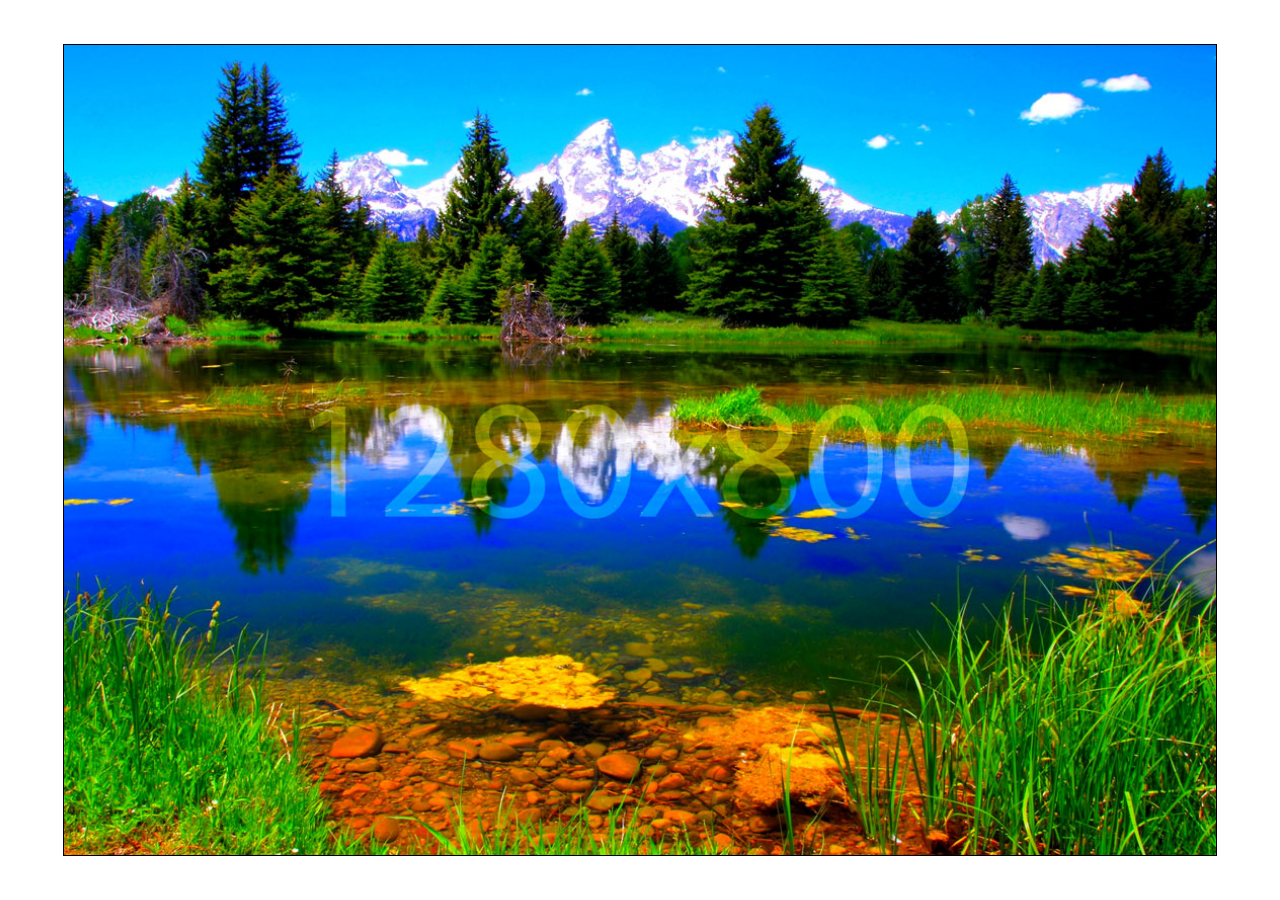
<file: responsive-cover-image.html>
<!doctype html>
<html lang="en">
<head>
  <meta charset="utf-8">
  <meta name="viewport" content="width=device-width,initial-scale=1">
  <meta http-equiv="x-ua-compatible" content="ie=edge">
  <title>Responsive Cover Image</title>
  <style>
    html {
      height: 100%;
    }
    body {
      height: 100%;
      margin: 0;
    }
    div {
      position: relative;
      top: 5%;
      left: 5%;
      width: 90%;
      height: 90%;
      overflow: hidden;
      outline: 1px solid black;
    }
    span {
      position: absolute;
      top: -50%;
      left: -50%;
      width: 200%;
      height: 200%;
    }
    img {
      position: absolute;
      top: 0;
      left: 0;
      right: 0;
      bottom: 0;
      margin: auto;
      min-width: 50%;
      min-height: 50%;
    }
  </style>
</head>
<body>
  <div>
    <span>
      <img
        src="images/fallback.jpg"
        srcset="
          images/mobile.jpg 320w,
          images/wide-mobile.jpg 480w,
          images/tablet.jpg 768w,
          images/desktop.jpg 1024w,
          images/wide-desktop.jpg 1280w,
          images/original.jpg 1920w"
        sizes="90vw"
        alt="The Beautiful Image"
      >
    </span>
  </div>
</body>
</html>
</file>
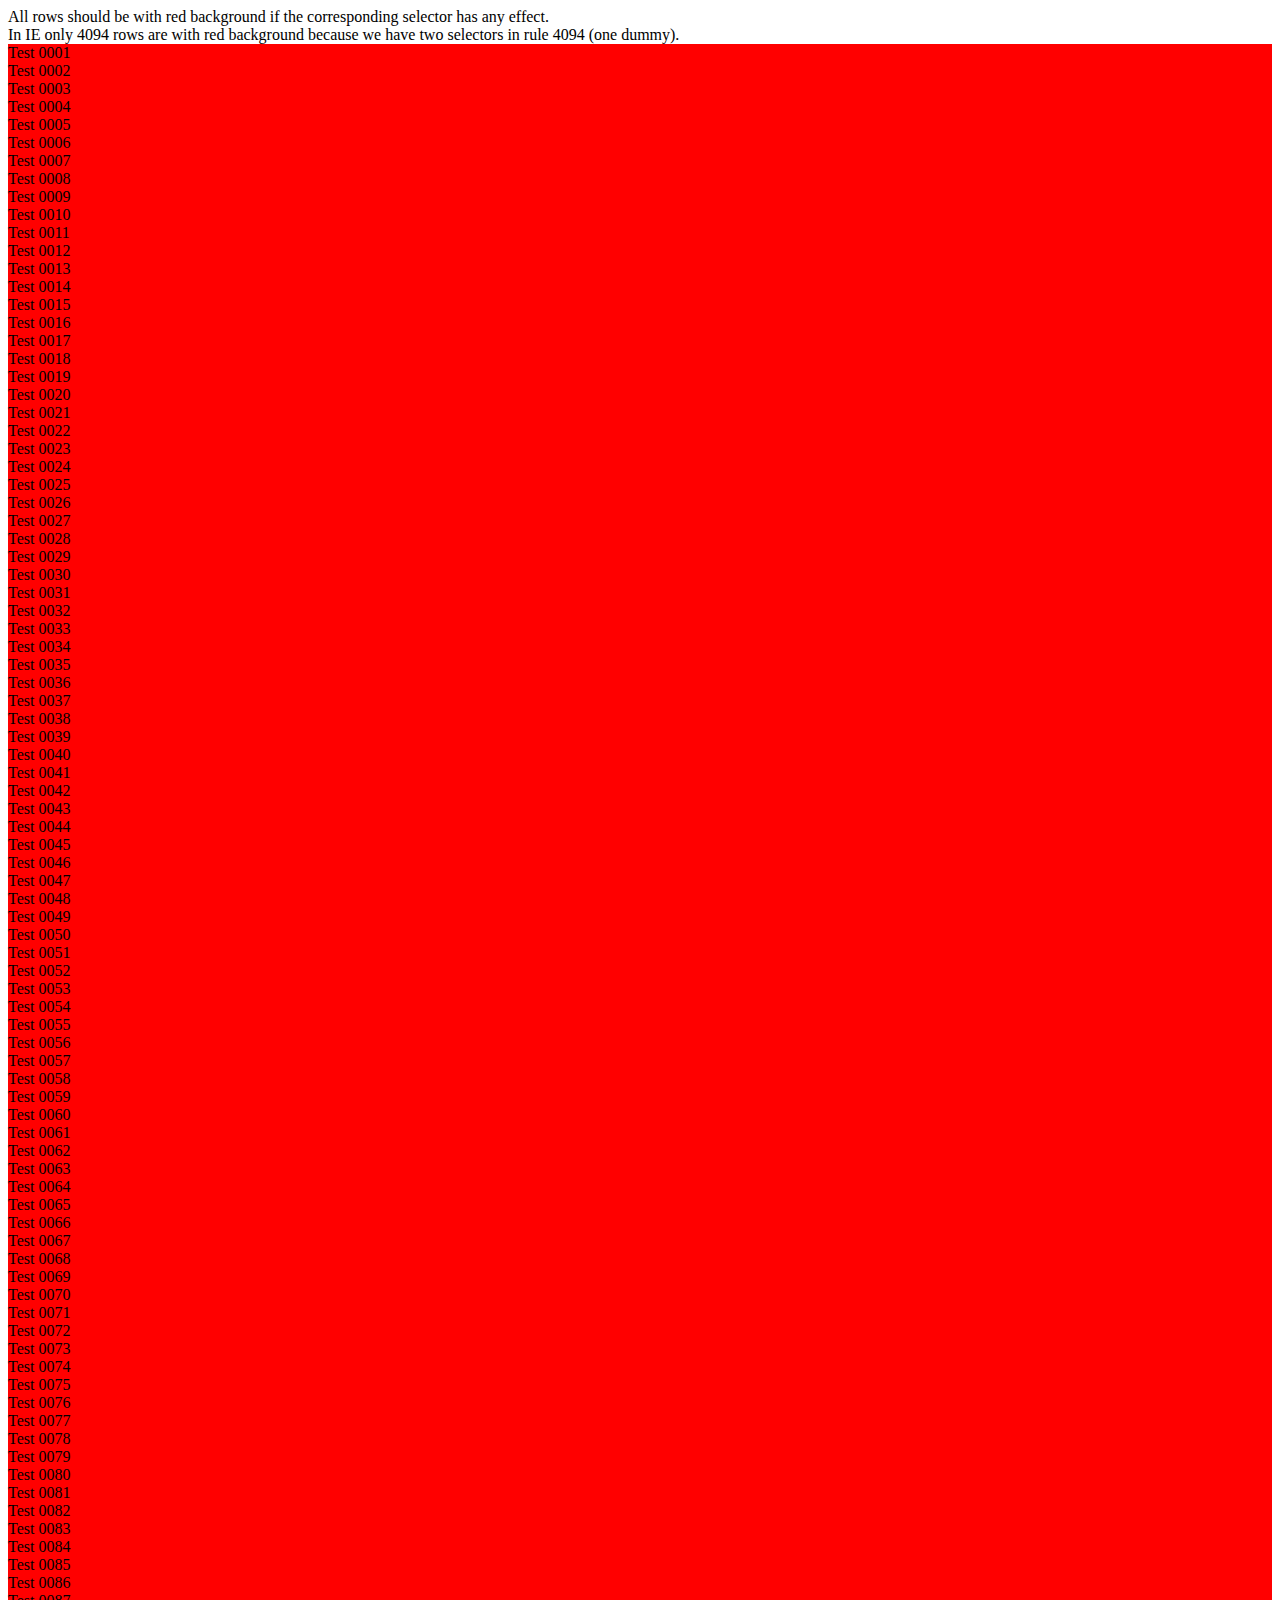
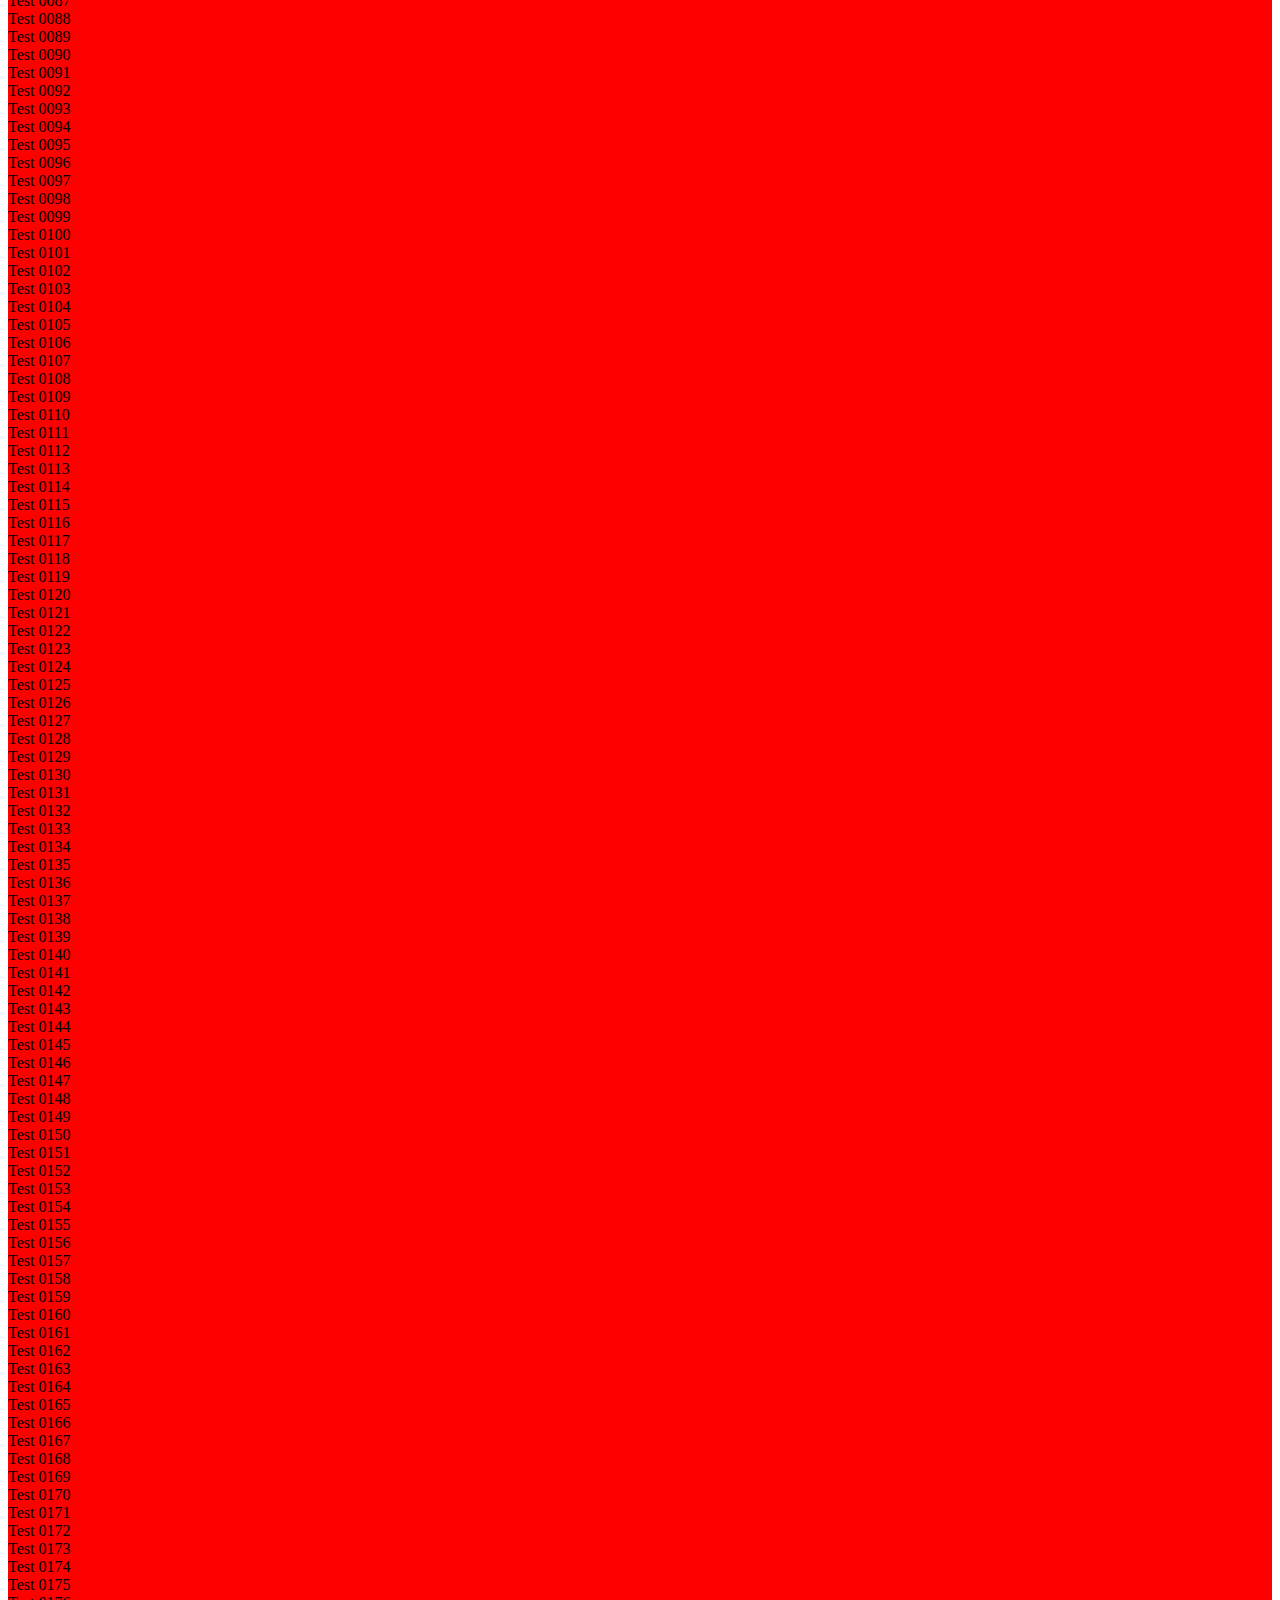
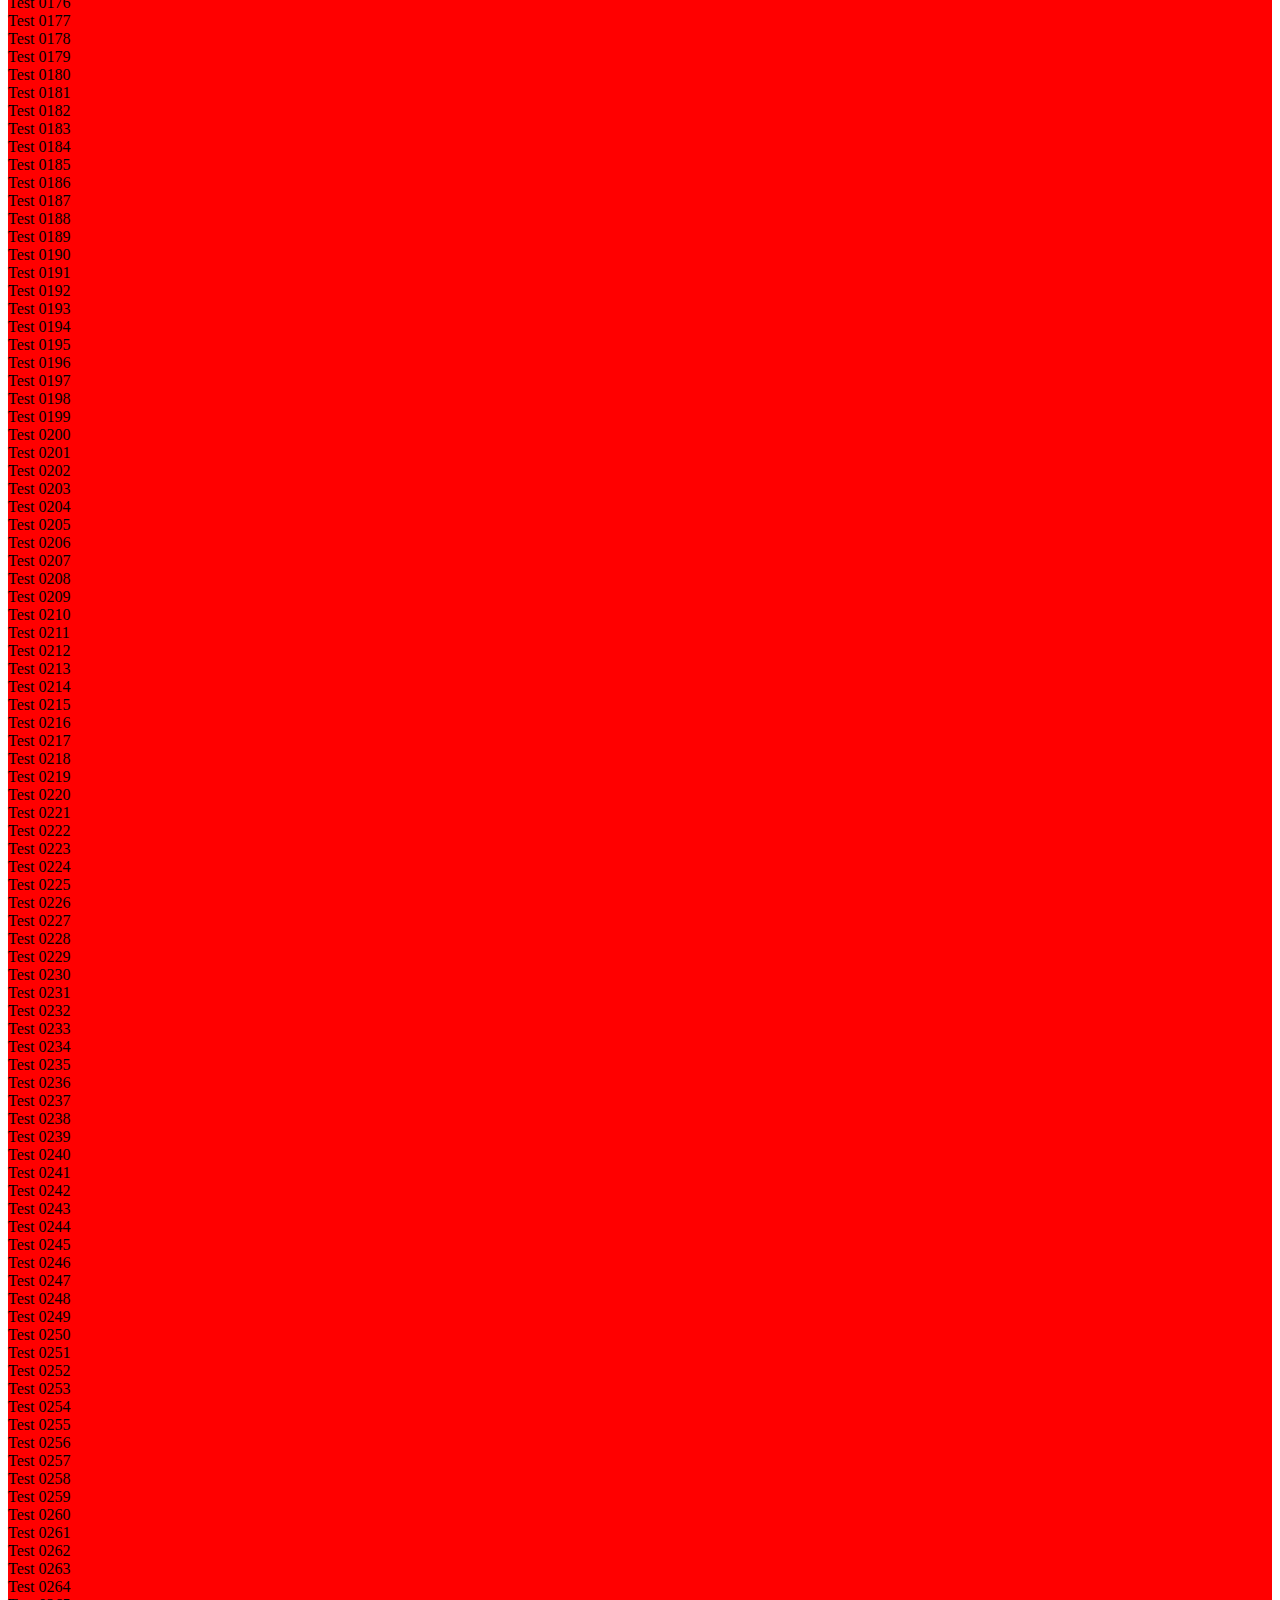
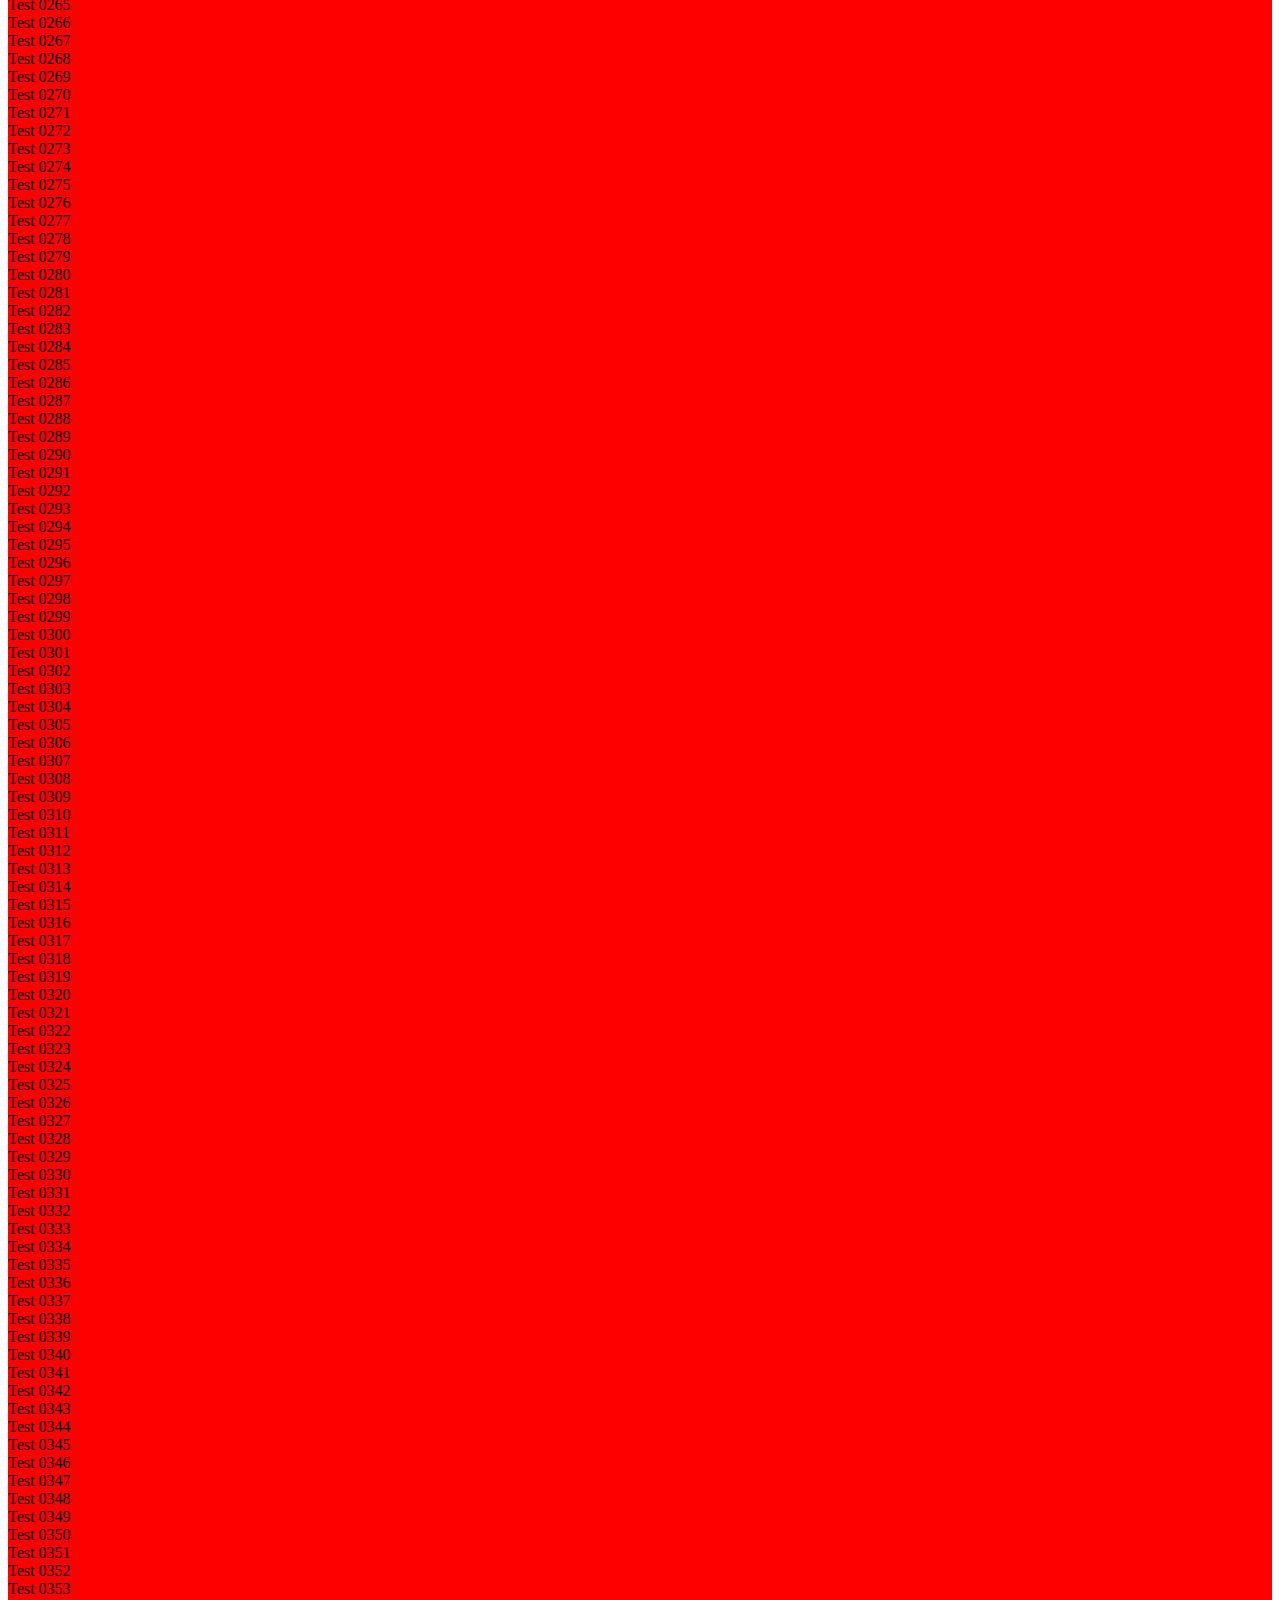
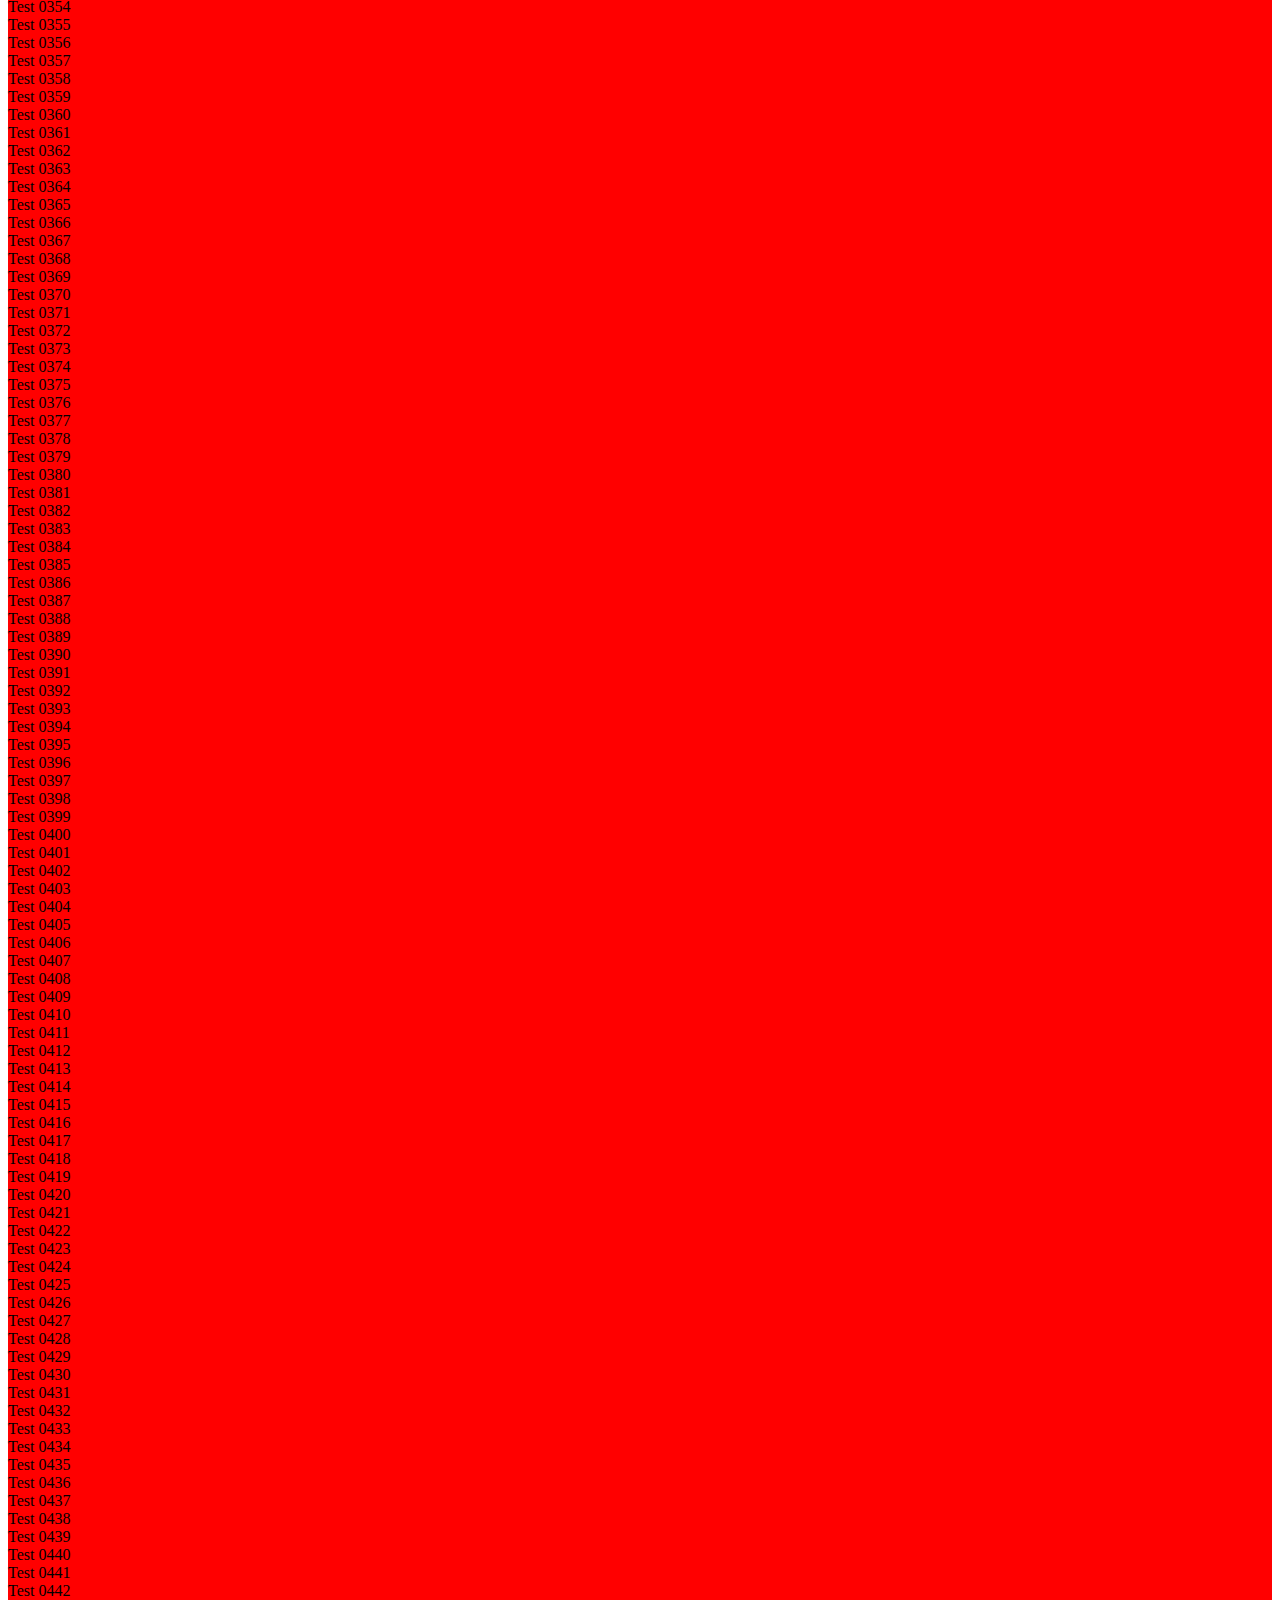
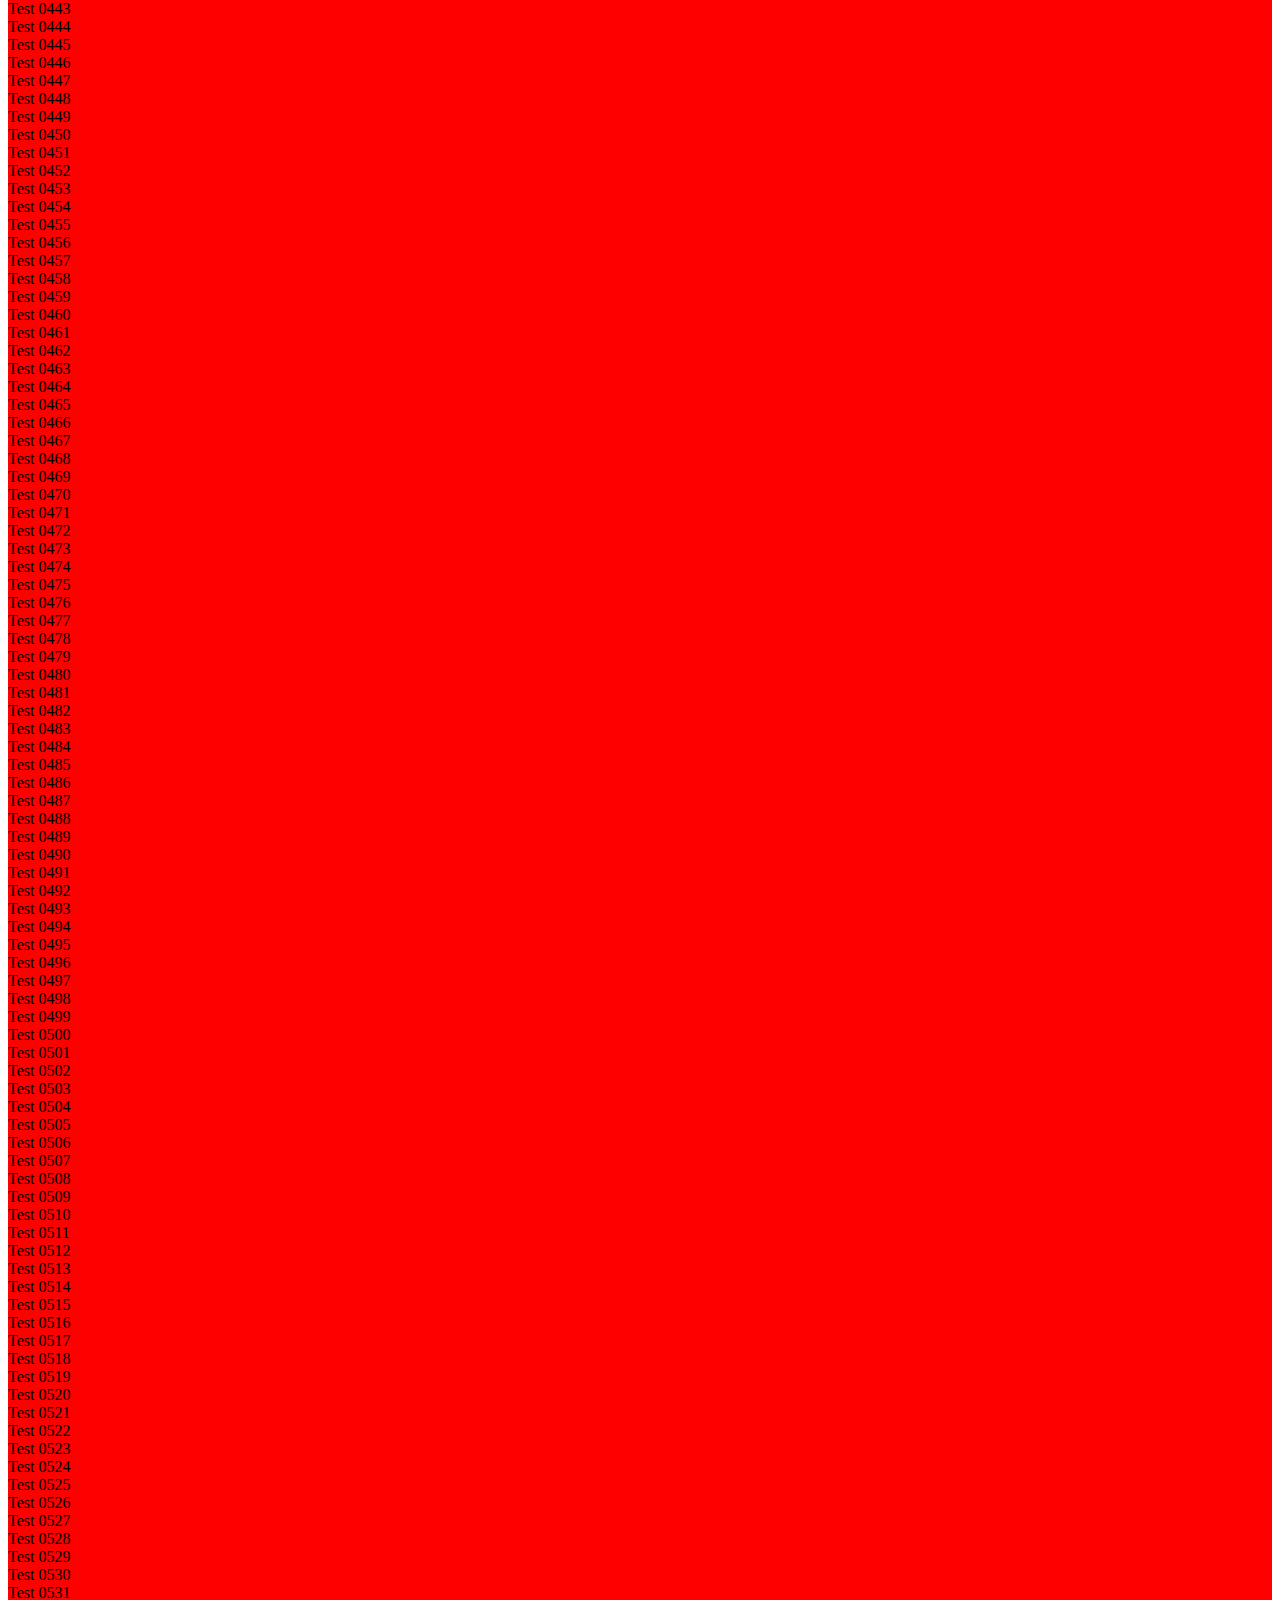
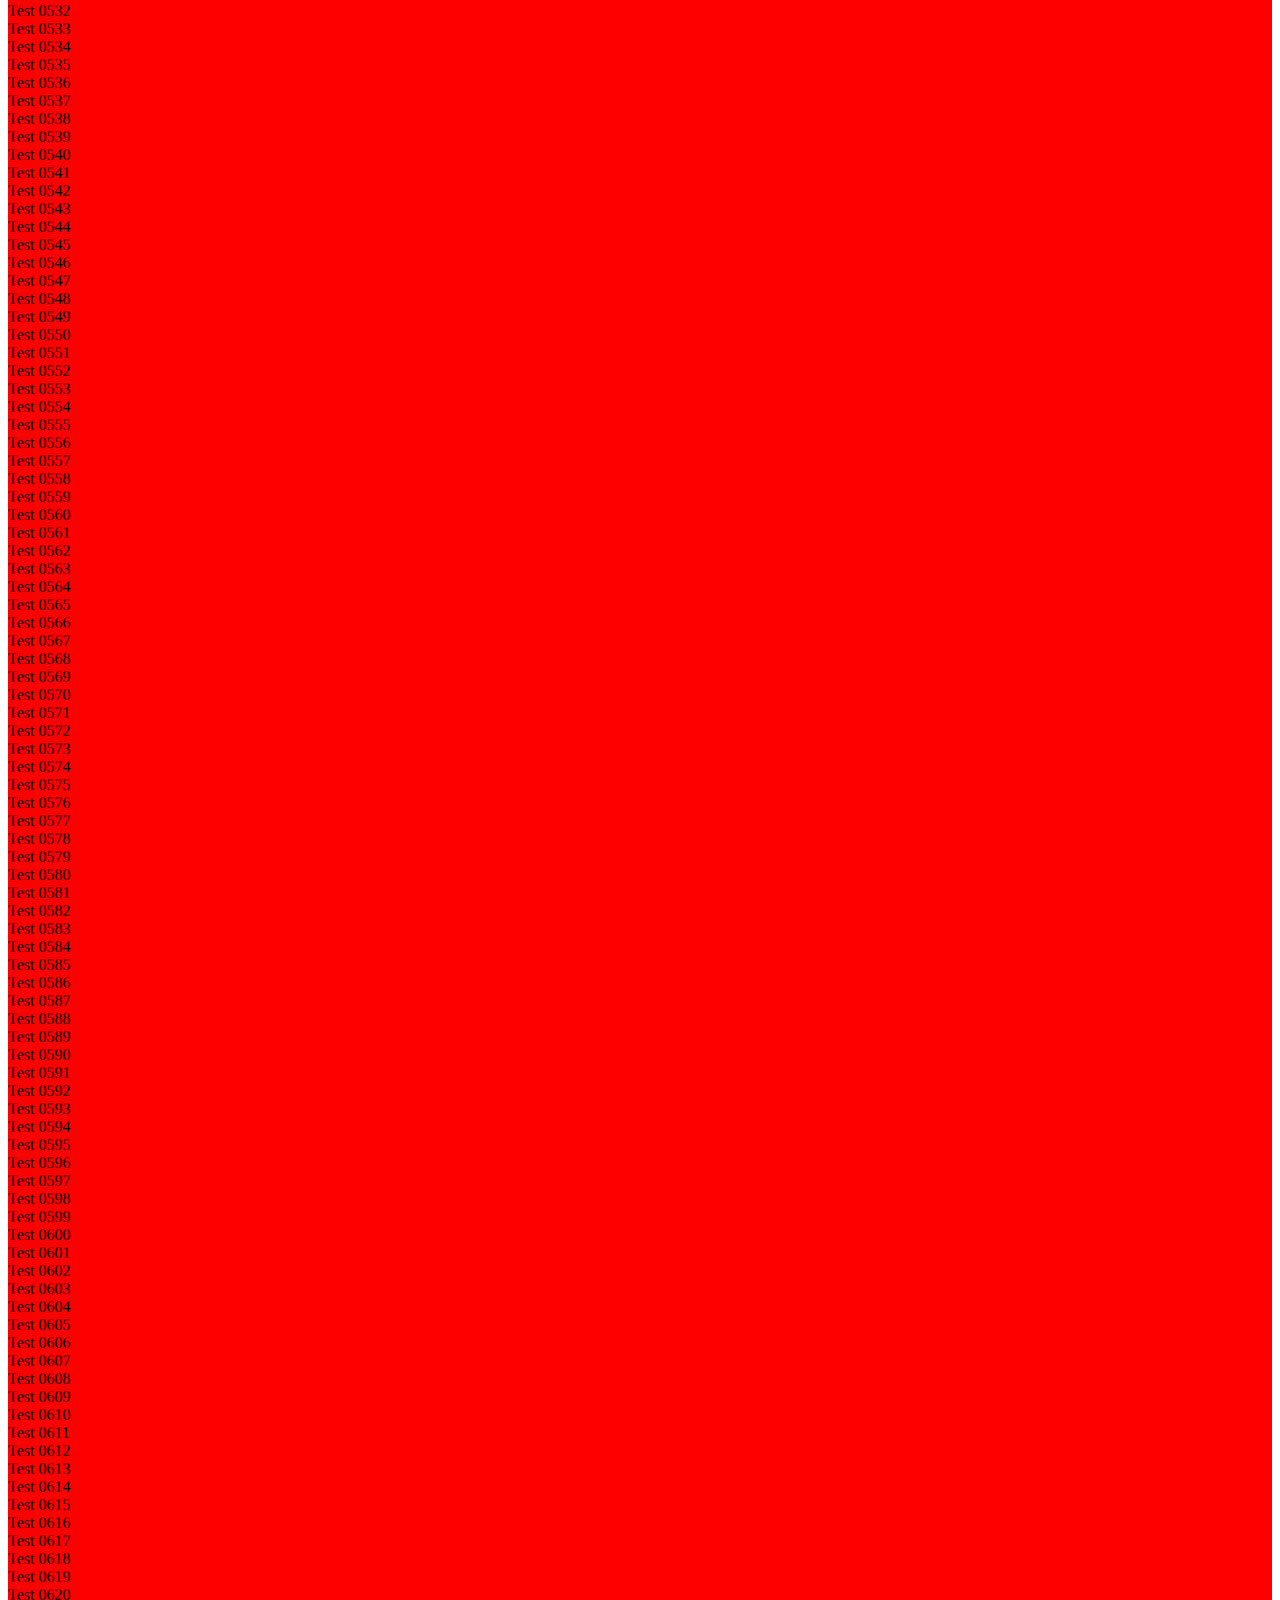
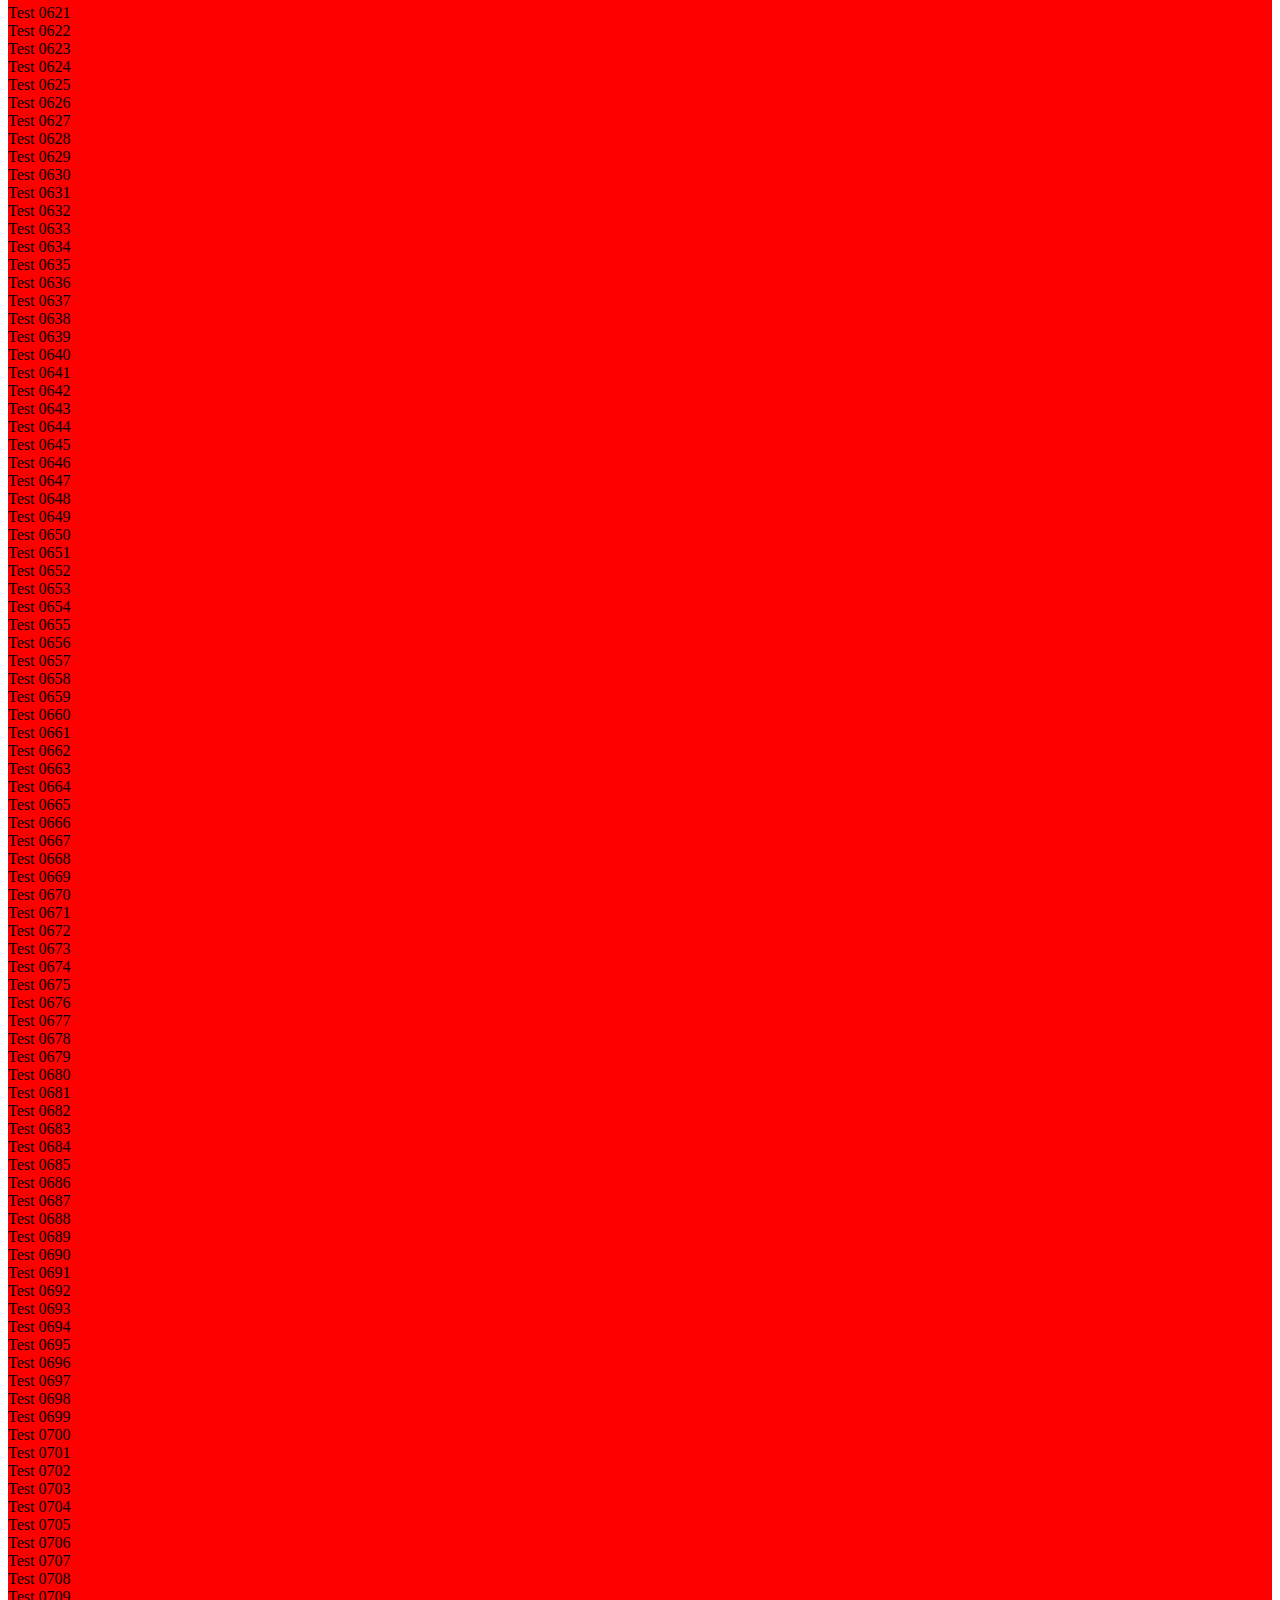
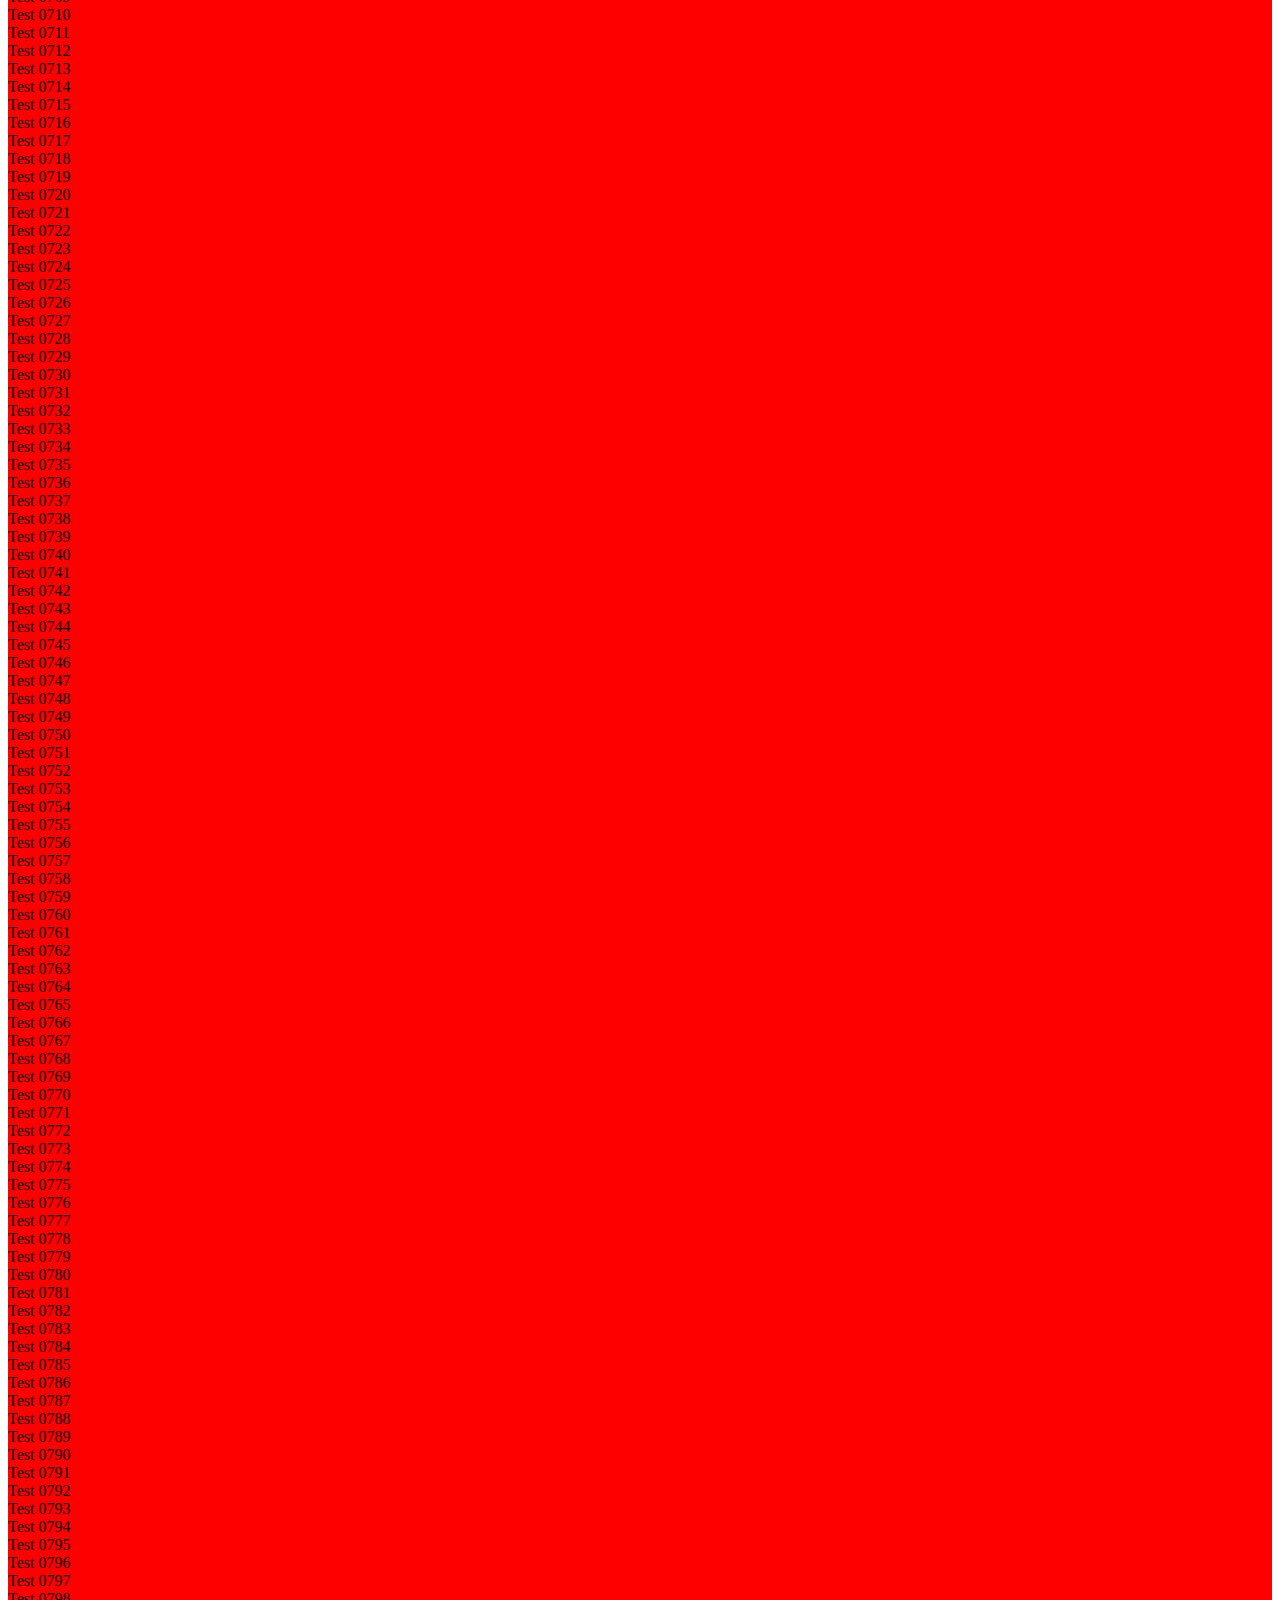
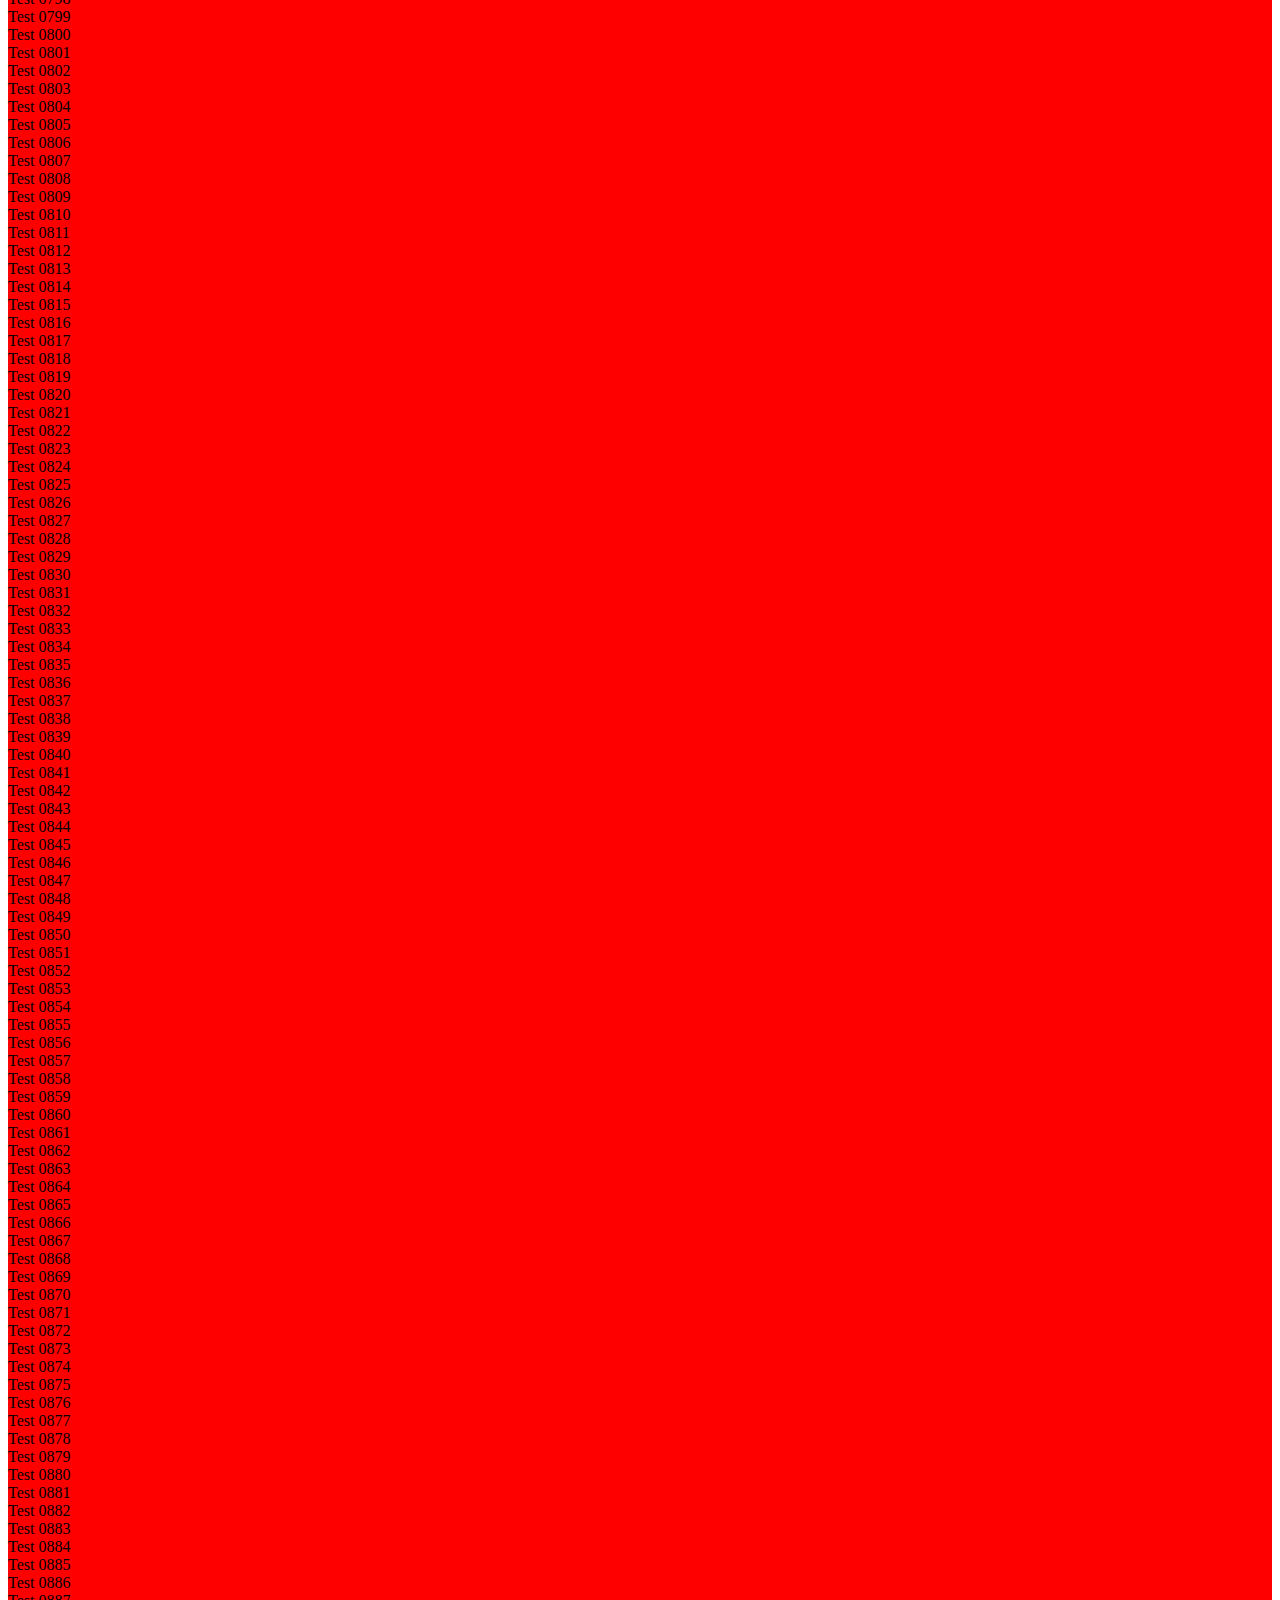
<file: style-tags-limit.html>
<!doctype html>
<html>
<head>
  <title>Style Tags limit</title>
  <style>.redClass0001 { background: red }</style>
  <style>.redClass0002 { background: red }</style>
  <style>.redClass0003 { background: red }</style>
  <style>.redClass0004 { background: red }</style>
  <style>.redClass0005 { background: red }</style>
  <style>.redClass0006 { background: red }</style>
  <style>.redClass0007 { background: red }</style>
  <style>.redClass0008 { background: red }</style>
  <style>.redClass0009 { background: red }</style>
  <style>.redClass0010 { background: red }</style>
  <style>.redClass0011 { background: red }</style>
  <style>.redClass0012 { background: red }</style>
  <style>.redClass0013 { background: red }</style>
  <style>.redClass0014 { background: red }</style>
  <style>.redClass0015 { background: red }</style>
  <style>.redClass0016 { background: red }</style>
  <style>.redClass0017 { background: red }</style>
  <style>.redClass0018 { background: red }</style>
  <style>.redClass0019 { background: red }</style>
  <style>.redClass0020 { background: red }</style>
  <style>.redClass0021 { background: red }</style>
  <style>.redClass0022 { background: red }</style>
  <style>.redClass0023 { background: red }</style>
  <style>.redClass0024 { background: red }</style>
  <style>.redClass0025 { background: red }</style>
  <style>.redClass0026 { background: red }</style>
  <style>.redClass0027 { background: red }</style>
  <style>.redClass0028 { background: red }</style>
  <style>.redClass0029 { background: red }</style>
  <style>.redClass0030 { background: red }</style>
  <style>.redClass0031 { background: red }</style>
  <style>.redClass0032 { background: red }</style>
  <style>.redClass0033 { background: red }</style>
  <style>.redClass0034 { background: red }</style>
  <style>.redClass0035 { background: red }</style>
  <style>.redClass0036 { background: red }</style>
  <style>.redClass0037 { background: red }</style>
  <style>.redClass0038 { background: red }</style>
  <style>.redClass0039 { background: red }</style>
  <style>.redClass0040 { background: red }</style>
  <style>.redClass0041 { background: red }</style>
  <style>.redClass0042 { background: red }</style>
  <style>.redClass0043 { background: red }</style>
  <style>.redClass0044 { background: red }</style>
  <style>.redClass0045 { background: red }</style>
  <style>.redClass0046 { background: red }</style>
  <style>.redClass0047 { background: red }</style>
  <style>.redClass0048 { background: red }</style>
  <style>.redClass0049 { background: red }</style>
  <style>.redClass0050 { background: red }</style>
  <style>.redClass0051 { background: red }</style>
  <style>.redClass0052 { background: red }</style>
  <style>.redClass0053 { background: red }</style>
  <style>.redClass0054 { background: red }</style>
  <style>.redClass0055 { background: red }</style>
  <style>.redClass0056 { background: red }</style>
  <style>.redClass0057 { background: red }</style>
  <style>.redClass0058 { background: red }</style>
  <style>.redClass0059 { background: red }</style>
  <style>.redClass0060 { background: red }</style>
  <style>.redClass0061 { background: red }</style>
  <style>.redClass0062 { background: red }</style>
  <style>.redClass0063 { background: red }</style>
  <style>.redClass0064 { background: red }</style>
  <style>.redClass0065 { background: red }</style>
  <style>.redClass0066 { background: red }</style>
  <style>.redClass0067 { background: red }</style>
  <style>.redClass0068 { background: red }</style>
  <style>.redClass0069 { background: red }</style>
  <style>.redClass0070 { background: red }</style>
  <style>.redClass0071 { background: red }</style>
  <style>.redClass0072 { background: red }</style>
  <style>.redClass0073 { background: red }</style>
  <style>.redClass0074 { background: red }</style>
  <style>.redClass0075 { background: red }</style>
  <style>.redClass0076 { background: red }</style>
  <style>.redClass0077 { background: red }</style>
  <style>.redClass0078 { background: red }</style>
  <style>.redClass0079 { background: red }</style>
  <style>.redClass0080 { background: red }</style>
  <style>.redClass0081 { background: red }</style>
  <style>.redClass0082 { background: red }</style>
  <style>.redClass0083 { background: red }</style>
  <style>.redClass0084 { background: red }</style>
  <style>.redClass0085 { background: red }</style>
  <style>.redClass0086 { background: red }</style>
  <style>.redClass0087 { background: red }</style>
  <style>.redClass0088 { background: red }</style>
  <style>.redClass0089 { background: red }</style>
  <style>.redClass0090 { background: red }</style>
  <style>.redClass0091 { background: red }</style>
  <style>.redClass0092 { background: red }</style>
  <style>.redClass0093 { background: red }</style>
  <style>.redClass0094 { background: red }</style>
  <style>.redClass0095 { background: red }</style>
  <style>.redClass0096 { background: red }</style>
  <style>.redClass0097 { background: red }</style>
  <style>.redClass0098 { background: red }</style>
  <style>.redClass0099 { background: red }</style>
  <style>.redClass0100 { background: red }</style>
  <style>.redClass0101 { background: red }</style>
  <style>.redClass0102 { background: red }</style>
  <style>.redClass0103 { background: red }</style>
  <style>.redClass0104 { background: red }</style>
  <style>.redClass0105 { background: red }</style>
  <style>.redClass0106 { background: red }</style>
  <style>.redClass0107 { background: red }</style>
  <style>.redClass0108 { background: red }</style>
  <style>.redClass0109 { background: red }</style>
  <style>.redClass0110 { background: red }</style>
  <style>.redClass0111 { background: red }</style>
  <style>.redClass0112 { background: red }</style>
  <style>.redClass0113 { background: red }</style>
  <style>.redClass0114 { background: red }</style>
  <style>.redClass0115 { background: red }</style>
  <style>.redClass0116 { background: red }</style>
  <style>.redClass0117 { background: red }</style>
  <style>.redClass0118 { background: red }</style>
  <style>.redClass0119 { background: red }</style>
  <style>.redClass0120 { background: red }</style>
  <style>.redClass0121 { background: red }</style>
  <style>.redClass0122 { background: red }</style>
  <style>.redClass0123 { background: red }</style>
  <style>.redClass0124 { background: red }</style>
  <style>.redClass0125 { background: red }</style>
  <style>.redClass0126 { background: red }</style>
  <style>.redClass0127 { background: red }</style>
  <style>.redClass0128 { background: red }</style>
  <style>.redClass0129 { background: red }</style>
  <style>.redClass0130 { background: red }</style>
  <style>.redClass0131 { background: red }</style>
  <style>.redClass0132 { background: red }</style>
  <style>.redClass0133 { background: red }</style>
  <style>.redClass0134 { background: red }</style>
  <style>.redClass0135 { background: red }</style>
  <style>.redClass0136 { background: red }</style>
  <style>.redClass0137 { background: red }</style>
  <style>.redClass0138 { background: red }</style>
  <style>.redClass0139 { background: red }</style>
  <style>.redClass0140 { background: red }</style>
  <style>.redClass0141 { background: red }</style>
  <style>.redClass0142 { background: red }</style>
  <style>.redClass0143 { background: red }</style>
  <style>.redClass0144 { background: red }</style>
  <style>.redClass0145 { background: red }</style>
  <style>.redClass0146 { background: red }</style>
  <style>.redClass0147 { background: red }</style>
  <style>.redClass0148 { background: red }</style>
  <style>.redClass0149 { background: red }</style>
  <style>.redClass0150 { background: red }</style>
  <style>.redClass0151 { background: red }</style>
  <style>.redClass0152 { background: red }</style>
  <style>.redClass0153 { background: red }</style>
  <style>.redClass0154 { background: red }</style>
  <style>.redClass0155 { background: red }</style>
  <style>.redClass0156 { background: red }</style>
  <style>.redClass0157 { background: red }</style>
  <style>.redClass0158 { background: red }</style>
  <style>.redClass0159 { background: red }</style>
  <style>.redClass0160 { background: red }</style>
  <style>.redClass0161 { background: red }</style>
  <style>.redClass0162 { background: red }</style>
  <style>.redClass0163 { background: red }</style>
  <style>.redClass0164 { background: red }</style>
  <style>.redClass0165 { background: red }</style>
  <style>.redClass0166 { background: red }</style>
  <style>.redClass0167 { background: red }</style>
  <style>.redClass0168 { background: red }</style>
  <style>.redClass0169 { background: red }</style>
  <style>.redClass0170 { background: red }</style>
  <style>.redClass0171 { background: red }</style>
  <style>.redClass0172 { background: red }</style>
  <style>.redClass0173 { background: red }</style>
  <style>.redClass0174 { background: red }</style>
  <style>.redClass0175 { background: red }</style>
  <style>.redClass0176 { background: red }</style>
  <style>.redClass0177 { background: red }</style>
  <style>.redClass0178 { background: red }</style>
  <style>.redClass0179 { background: red }</style>
  <style>.redClass0180 { background: red }</style>
  <style>.redClass0181 { background: red }</style>
  <style>.redClass0182 { background: red }</style>
  <style>.redClass0183 { background: red }</style>
  <style>.redClass0184 { background: red }</style>
  <style>.redClass0185 { background: red }</style>
  <style>.redClass0186 { background: red }</style>
  <style>.redClass0187 { background: red }</style>
  <style>.redClass0188 { background: red }</style>
  <style>.redClass0189 { background: red }</style>
  <style>.redClass0190 { background: red }</style>
  <style>.redClass0191 { background: red }</style>
  <style>.redClass0192 { background: red }</style>
  <style>.redClass0193 { background: red }</style>
  <style>.redClass0194 { background: red }</style>
  <style>.redClass0195 { background: red }</style>
  <style>.redClass0196 { background: red }</style>
  <style>.redClass0197 { background: red }</style>
  <style>.redClass0198 { background: red }</style>
  <style>.redClass0199 { background: red }</style>
  <style>.redClass0200 { background: red }</style>
  <style>.redClass0201 { background: red }</style>
  <style>.redClass0202 { background: red }</style>
  <style>.redClass0203 { background: red }</style>
  <style>.redClass0204 { background: red }</style>
  <style>.redClass0205 { background: red }</style>
  <style>.redClass0206 { background: red }</style>
  <style>.redClass0207 { background: red }</style>
  <style>.redClass0208 { background: red }</style>
  <style>.redClass0209 { background: red }</style>
  <style>.redClass0210 { background: red }</style>
  <style>.redClass0211 { background: red }</style>
  <style>.redClass0212 { background: red }</style>
  <style>.redClass0213 { background: red }</style>
  <style>.redClass0214 { background: red }</style>
  <style>.redClass0215 { background: red }</style>
  <style>.redClass0216 { background: red }</style>
  <style>.redClass0217 { background: red }</style>
  <style>.redClass0218 { background: red }</style>
  <style>.redClass0219 { background: red }</style>
  <style>.redClass0220 { background: red }</style>
  <style>.redClass0221 { background: red }</style>
  <style>.redClass0222 { background: red }</style>
  <style>.redClass0223 { background: red }</style>
  <style>.redClass0224 { background: red }</style>
  <style>.redClass0225 { background: red }</style>
  <style>.redClass0226 { background: red }</style>
  <style>.redClass0227 { background: red }</style>
  <style>.redClass0228 { background: red }</style>
  <style>.redClass0229 { background: red }</style>
  <style>.redClass0230 { background: red }</style>
  <style>.redClass0231 { background: red }</style>
  <style>.redClass0232 { background: red }</style>
  <style>.redClass0233 { background: red }</style>
  <style>.redClass0234 { background: red }</style>
  <style>.redClass0235 { background: red }</style>
  <style>.redClass0236 { background: red }</style>
  <style>.redClass0237 { background: red }</style>
  <style>.redClass0238 { background: red }</style>
  <style>.redClass0239 { background: red }</style>
  <style>.redClass0240 { background: red }</style>
  <style>.redClass0241 { background: red }</style>
  <style>.redClass0242 { background: red }</style>
  <style>.redClass0243 { background: red }</style>
  <style>.redClass0244 { background: red }</style>
  <style>.redClass0245 { background: red }</style>
  <style>.redClass0246 { background: red }</style>
  <style>.redClass0247 { background: red }</style>
  <style>.redClass0248 { background: red }</style>
  <style>.redClass0249 { background: red }</style>
  <style>.redClass0250 { background: red }</style>
  <style>.redClass0251 { background: red }</style>
  <style>.redClass0252 { background: red }</style>
  <style>.redClass0253 { background: red }</style>
  <style>.redClass0254 { background: red }</style>
  <style>.redClass0255 { background: red }</style>
  <style>.redClass0256 { background: red }</style>
  <style>.redClass0257 { background: red }</style>
  <style>.redClass0258 { background: red }</style>
  <style>.redClass0259 { background: red }</style>
  <style>.redClass0260 { background: red }</style>
  <style>.redClass0261 { background: red }</style>
  <style>.redClass0262 { background: red }</style>
  <style>.redClass0263 { background: red }</style>
  <style>.redClass0264 { background: red }</style>
  <style>.redClass0265 { background: red }</style>
  <style>.redClass0266 { background: red }</style>
  <style>.redClass0267 { background: red }</style>
  <style>.redClass0268 { background: red }</style>
  <style>.redClass0269 { background: red }</style>
  <style>.redClass0270 { background: red }</style>
  <style>.redClass0271 { background: red }</style>
  <style>.redClass0272 { background: red }</style>
  <style>.redClass0273 { background: red }</style>
  <style>.redClass0274 { background: red }</style>
  <style>.redClass0275 { background: red }</style>
  <style>.redClass0276 { background: red }</style>
  <style>.redClass0277 { background: red }</style>
  <style>.redClass0278 { background: red }</style>
  <style>.redClass0279 { background: red }</style>
  <style>.redClass0280 { background: red }</style>
  <style>.redClass0281 { background: red }</style>
  <style>.redClass0282 { background: red }</style>
  <style>.redClass0283 { background: red }</style>
  <style>.redClass0284 { background: red }</style>
  <style>.redClass0285 { background: red }</style>
  <style>.redClass0286 { background: red }</style>
  <style>.redClass0287 { background: red }</style>
  <style>.redClass0288 { background: red }</style>
  <style>.redClass0289 { background: red }</style>
  <style>.redClass0290 { background: red }</style>
  <style>.redClass0291 { background: red }</style>
  <style>.redClass0292 { background: red }</style>
  <style>.redClass0293 { background: red }</style>
  <style>.redClass0294 { background: red }</style>
  <style>.redClass0295 { background: red }</style>
  <style>.redClass0296 { background: red }</style>
  <style>.redClass0297 { background: red }</style>
  <style>.redClass0298 { background: red }</style>
  <style>.redClass0299 { background: red }</style>
  <style>.redClass0300 { background: red }</style>
  <style>.redClass0301 { background: red }</style>
  <style>.redClass0302 { background: red }</style>
  <style>.redClass0303 { background: red }</style>
  <style>.redClass0304 { background: red }</style>
  <style>.redClass0305 { background: red }</style>
  <style>.redClass0306 { background: red }</style>
  <style>.redClass0307 { background: red }</style>
  <style>.redClass0308 { background: red }</style>
  <style>.redClass0309 { background: red }</style>
  <style>.redClass0310 { background: red }</style>
  <style>.redClass0311 { background: red }</style>
  <style>.redClass0312 { background: red }</style>
  <style>.redClass0313 { background: red }</style>
  <style>.redClass0314 { background: red }</style>
  <style>.redClass0315 { background: red }</style>
  <style>.redClass0316 { background: red }</style>
  <style>.redClass0317 { background: red }</style>
  <style>.redClass0318 { background: red }</style>
  <style>.redClass0319 { background: red }</style>
  <style>.redClass0320 { background: red }</style>
  <style>.redClass0321 { background: red }</style>
  <style>.redClass0322 { background: red }</style>
  <style>.redClass0323 { background: red }</style>
  <style>.redClass0324 { background: red }</style>
  <style>.redClass0325 { background: red }</style>
  <style>.redClass0326 { background: red }</style>
  <style>.redClass0327 { background: red }</style>
  <style>.redClass0328 { background: red }</style>
  <style>.redClass0329 { background: red }</style>
  <style>.redClass0330 { background: red }</style>
  <style>.redClass0331 { background: red }</style>
  <style>.redClass0332 { background: red }</style>
  <style>.redClass0333 { background: red }</style>
  <style>.redClass0334 { background: red }</style>
  <style>.redClass0335 { background: red }</style>
  <style>.redClass0336 { background: red }</style>
  <style>.redClass0337 { background: red }</style>
  <style>.redClass0338 { background: red }</style>
  <style>.redClass0339 { background: red }</style>
  <style>.redClass0340 { background: red }</style>
  <style>.redClass0341 { background: red }</style>
  <style>.redClass0342 { background: red }</style>
  <style>.redClass0343 { background: red }</style>
  <style>.redClass0344 { background: red }</style>
  <style>.redClass0345 { background: red }</style>
  <style>.redClass0346 { background: red }</style>
  <style>.redClass0347 { background: red }</style>
  <style>.redClass0348 { background: red }</style>
  <style>.redClass0349 { background: red }</style>
  <style>.redClass0350 { background: red }</style>
  <style>.redClass0351 { background: red }</style>
  <style>.redClass0352 { background: red }</style>
  <style>.redClass0353 { background: red }</style>
  <style>.redClass0354 { background: red }</style>
  <style>.redClass0355 { background: red }</style>
  <style>.redClass0356 { background: red }</style>
  <style>.redClass0357 { background: red }</style>
  <style>.redClass0358 { background: red }</style>
  <style>.redClass0359 { background: red }</style>
  <style>.redClass0360 { background: red }</style>
  <style>.redClass0361 { background: red }</style>
  <style>.redClass0362 { background: red }</style>
  <style>.redClass0363 { background: red }</style>
  <style>.redClass0364 { background: red }</style>
  <style>.redClass0365 { background: red }</style>
  <style>.redClass0366 { background: red }</style>
  <style>.redClass0367 { background: red }</style>
  <style>.redClass0368 { background: red }</style>
  <style>.redClass0369 { background: red }</style>
  <style>.redClass0370 { background: red }</style>
  <style>.redClass0371 { background: red }</style>
  <style>.redClass0372 { background: red }</style>
  <style>.redClass0373 { background: red }</style>
  <style>.redClass0374 { background: red }</style>
  <style>.redClass0375 { background: red }</style>
  <style>.redClass0376 { background: red }</style>
  <style>.redClass0377 { background: red }</style>
  <style>.redClass0378 { background: red }</style>
  <style>.redClass0379 { background: red }</style>
  <style>.redClass0380 { background: red }</style>
  <style>.redClass0381 { background: red }</style>
  <style>.redClass0382 { background: red }</style>
  <style>.redClass0383 { background: red }</style>
  <style>.redClass0384 { background: red }</style>
  <style>.redClass0385 { background: red }</style>
  <style>.redClass0386 { background: red }</style>
  <style>.redClass0387 { background: red }</style>
  <style>.redClass0388 { background: red }</style>
  <style>.redClass0389 { background: red }</style>
  <style>.redClass0390 { background: red }</style>
  <style>.redClass0391 { background: red }</style>
  <style>.redClass0392 { background: red }</style>
  <style>.redClass0393 { background: red }</style>
  <style>.redClass0394 { background: red }</style>
  <style>.redClass0395 { background: red }</style>
  <style>.redClass0396 { background: red }</style>
  <style>.redClass0397 { background: red }</style>
  <style>.redClass0398 { background: red }</style>
  <style>.redClass0399 { background: red }</style>
  <style>.redClass0400 { background: red }</style>
  <style>.redClass0401 { background: red }</style>
  <style>.redClass0402 { background: red }</style>
  <style>.redClass0403 { background: red }</style>
  <style>.redClass0404 { background: red }</style>
  <style>.redClass0405 { background: red }</style>
  <style>.redClass0406 { background: red }</style>
  <style>.redClass0407 { background: red }</style>
  <style>.redClass0408 { background: red }</style>
  <style>.redClass0409 { background: red }</style>
  <style>.redClass0410 { background: red }</style>
  <style>.redClass0411 { background: red }</style>
  <style>.redClass0412 { background: red }</style>
  <style>.redClass0413 { background: red }</style>
  <style>.redClass0414 { background: red }</style>
  <style>.redClass0415 { background: red }</style>
  <style>.redClass0416 { background: red }</style>
  <style>.redClass0417 { background: red }</style>
  <style>.redClass0418 { background: red }</style>
  <style>.redClass0419 { background: red }</style>
  <style>.redClass0420 { background: red }</style>
  <style>.redClass0421 { background: red }</style>
  <style>.redClass0422 { background: red }</style>
  <style>.redClass0423 { background: red }</style>
  <style>.redClass0424 { background: red }</style>
  <style>.redClass0425 { background: red }</style>
  <style>.redClass0426 { background: red }</style>
  <style>.redClass0427 { background: red }</style>
  <style>.redClass0428 { background: red }</style>
  <style>.redClass0429 { background: red }</style>
  <style>.redClass0430 { background: red }</style>
  <style>.redClass0431 { background: red }</style>
  <style>.redClass0432 { background: red }</style>
  <style>.redClass0433 { background: red }</style>
  <style>.redClass0434 { background: red }</style>
  <style>.redClass0435 { background: red }</style>
  <style>.redClass0436 { background: red }</style>
  <style>.redClass0437 { background: red }</style>
  <style>.redClass0438 { background: red }</style>
  <style>.redClass0439 { background: red }</style>
  <style>.redClass0440 { background: red }</style>
  <style>.redClass0441 { background: red }</style>
  <style>.redClass0442 { background: red }</style>
  <style>.redClass0443 { background: red }</style>
  <style>.redClass0444 { background: red }</style>
  <style>.redClass0445 { background: red }</style>
  <style>.redClass0446 { background: red }</style>
  <style>.redClass0447 { background: red }</style>
  <style>.redClass0448 { background: red }</style>
  <style>.redClass0449 { background: red }</style>
  <style>.redClass0450 { background: red }</style>
  <style>.redClass0451 { background: red }</style>
  <style>.redClass0452 { background: red }</style>
  <style>.redClass0453 { background: red }</style>
  <style>.redClass0454 { background: red }</style>
  <style>.redClass0455 { background: red }</style>
  <style>.redClass0456 { background: red }</style>
  <style>.redClass0457 { background: red }</style>
  <style>.redClass0458 { background: red }</style>
  <style>.redClass0459 { background: red }</style>
  <style>.redClass0460 { background: red }</style>
  <style>.redClass0461 { background: red }</style>
  <style>.redClass0462 { background: red }</style>
  <style>.redClass0463 { background: red }</style>
  <style>.redClass0464 { background: red }</style>
  <style>.redClass0465 { background: red }</style>
  <style>.redClass0466 { background: red }</style>
  <style>.redClass0467 { background: red }</style>
  <style>.redClass0468 { background: red }</style>
  <style>.redClass0469 { background: red }</style>
  <style>.redClass0470 { background: red }</style>
  <style>.redClass0471 { background: red }</style>
  <style>.redClass0472 { background: red }</style>
  <style>.redClass0473 { background: red }</style>
  <style>.redClass0474 { background: red }</style>
  <style>.redClass0475 { background: red }</style>
  <style>.redClass0476 { background: red }</style>
  <style>.redClass0477 { background: red }</style>
  <style>.redClass0478 { background: red }</style>
  <style>.redClass0479 { background: red }</style>
  <style>.redClass0480 { background: red }</style>
  <style>.redClass0481 { background: red }</style>
  <style>.redClass0482 { background: red }</style>
  <style>.redClass0483 { background: red }</style>
  <style>.redClass0484 { background: red }</style>
  <style>.redClass0485 { background: red }</style>
  <style>.redClass0486 { background: red }</style>
  <style>.redClass0487 { background: red }</style>
  <style>.redClass0488 { background: red }</style>
  <style>.redClass0489 { background: red }</style>
  <style>.redClass0490 { background: red }</style>
  <style>.redClass0491 { background: red }</style>
  <style>.redClass0492 { background: red }</style>
  <style>.redClass0493 { background: red }</style>
  <style>.redClass0494 { background: red }</style>
  <style>.redClass0495 { background: red }</style>
  <style>.redClass0496 { background: red }</style>
  <style>.redClass0497 { background: red }</style>
  <style>.redClass0498 { background: red }</style>
  <style>.redClass0499 { background: red }</style>
  <style>.redClass0500 { background: red }</style>
  <style>.redClass0501 { background: red }</style>
  <style>.redClass0502 { background: red }</style>
  <style>.redClass0503 { background: red }</style>
  <style>.redClass0504 { background: red }</style>
  <style>.redClass0505 { background: red }</style>
  <style>.redClass0506 { background: red }</style>
  <style>.redClass0507 { background: red }</style>
  <style>.redClass0508 { background: red }</style>
  <style>.redClass0509 { background: red }</style>
  <style>.redClass0510 { background: red }</style>
  <style>.redClass0511 { background: red }</style>
  <style>.redClass0512 { background: red }</style>
  <style>.redClass0513 { background: red }</style>
  <style>.redClass0514 { background: red }</style>
  <style>.redClass0515 { background: red }</style>
  <style>.redClass0516 { background: red }</style>
  <style>.redClass0517 { background: red }</style>
  <style>.redClass0518 { background: red }</style>
  <style>.redClass0519 { background: red }</style>
  <style>.redClass0520 { background: red }</style>
  <style>.redClass0521 { background: red }</style>
  <style>.redClass0522 { background: red }</style>
  <style>.redClass0523 { background: red }</style>
  <style>.redClass0524 { background: red }</style>
  <style>.redClass0525 { background: red }</style>
  <style>.redClass0526 { background: red }</style>
  <style>.redClass0527 { background: red }</style>
  <style>.redClass0528 { background: red }</style>
  <style>.redClass0529 { background: red }</style>
  <style>.redClass0530 { background: red }</style>
  <style>.redClass0531 { background: red }</style>
  <style>.redClass0532 { background: red }</style>
  <style>.redClass0533 { background: red }</style>
  <style>.redClass0534 { background: red }</style>
  <style>.redClass0535 { background: red }</style>
  <style>.redClass0536 { background: red }</style>
  <style>.redClass0537 { background: red }</style>
  <style>.redClass0538 { background: red }</style>
  <style>.redClass0539 { background: red }</style>
  <style>.redClass0540 { background: red }</style>
  <style>.redClass0541 { background: red }</style>
  <style>.redClass0542 { background: red }</style>
  <style>.redClass0543 { background: red }</style>
  <style>.redClass0544 { background: red }</style>
  <style>.redClass0545 { background: red }</style>
  <style>.redClass0546 { background: red }</style>
  <style>.redClass0547 { background: red }</style>
  <style>.redClass0548 { background: red }</style>
  <style>.redClass0549 { background: red }</style>
  <style>.redClass0550 { background: red }</style>
  <style>.redClass0551 { background: red }</style>
  <style>.redClass0552 { background: red }</style>
  <style>.redClass0553 { background: red }</style>
  <style>.redClass0554 { background: red }</style>
  <style>.redClass0555 { background: red }</style>
  <style>.redClass0556 { background: red }</style>
  <style>.redClass0557 { background: red }</style>
  <style>.redClass0558 { background: red }</style>
  <style>.redClass0559 { background: red }</style>
  <style>.redClass0560 { background: red }</style>
  <style>.redClass0561 { background: red }</style>
  <style>.redClass0562 { background: red }</style>
  <style>.redClass0563 { background: red }</style>
  <style>.redClass0564 { background: red }</style>
  <style>.redClass0565 { background: red }</style>
  <style>.redClass0566 { background: red }</style>
  <style>.redClass0567 { background: red }</style>
  <style>.redClass0568 { background: red }</style>
  <style>.redClass0569 { background: red }</style>
  <style>.redClass0570 { background: red }</style>
  <style>.redClass0571 { background: red }</style>
  <style>.redClass0572 { background: red }</style>
  <style>.redClass0573 { background: red }</style>
  <style>.redClass0574 { background: red }</style>
  <style>.redClass0575 { background: red }</style>
  <style>.redClass0576 { background: red }</style>
  <style>.redClass0577 { background: red }</style>
  <style>.redClass0578 { background: red }</style>
  <style>.redClass0579 { background: red }</style>
  <style>.redClass0580 { background: red }</style>
  <style>.redClass0581 { background: red }</style>
  <style>.redClass0582 { background: red }</style>
  <style>.redClass0583 { background: red }</style>
  <style>.redClass0584 { background: red }</style>
  <style>.redClass0585 { background: red }</style>
  <style>.redClass0586 { background: red }</style>
  <style>.redClass0587 { background: red }</style>
  <style>.redClass0588 { background: red }</style>
  <style>.redClass0589 { background: red }</style>
  <style>.redClass0590 { background: red }</style>
  <style>.redClass0591 { background: red }</style>
  <style>.redClass0592 { background: red }</style>
  <style>.redClass0593 { background: red }</style>
  <style>.redClass0594 { background: red }</style>
  <style>.redClass0595 { background: red }</style>
  <style>.redClass0596 { background: red }</style>
  <style>.redClass0597 { background: red }</style>
  <style>.redClass0598 { background: red }</style>
  <style>.redClass0599 { background: red }</style>
  <style>.redClass0600 { background: red }</style>
  <style>.redClass0601 { background: red }</style>
  <style>.redClass0602 { background: red }</style>
  <style>.redClass0603 { background: red }</style>
  <style>.redClass0604 { background: red }</style>
  <style>.redClass0605 { background: red }</style>
  <style>.redClass0606 { background: red }</style>
  <style>.redClass0607 { background: red }</style>
  <style>.redClass0608 { background: red }</style>
  <style>.redClass0609 { background: red }</style>
  <style>.redClass0610 { background: red }</style>
  <style>.redClass0611 { background: red }</style>
  <style>.redClass0612 { background: red }</style>
  <style>.redClass0613 { background: red }</style>
  <style>.redClass0614 { background: red }</style>
  <style>.redClass0615 { background: red }</style>
  <style>.redClass0616 { background: red }</style>
  <style>.redClass0617 { background: red }</style>
  <style>.redClass0618 { background: red }</style>
  <style>.redClass0619 { background: red }</style>
  <style>.redClass0620 { background: red }</style>
  <style>.redClass0621 { background: red }</style>
  <style>.redClass0622 { background: red }</style>
  <style>.redClass0623 { background: red }</style>
  <style>.redClass0624 { background: red }</style>
  <style>.redClass0625 { background: red }</style>
  <style>.redClass0626 { background: red }</style>
  <style>.redClass0627 { background: red }</style>
  <style>.redClass0628 { background: red }</style>
  <style>.redClass0629 { background: red }</style>
  <style>.redClass0630 { background: red }</style>
  <style>.redClass0631 { background: red }</style>
  <style>.redClass0632 { background: red }</style>
  <style>.redClass0633 { background: red }</style>
  <style>.redClass0634 { background: red }</style>
  <style>.redClass0635 { background: red }</style>
  <style>.redClass0636 { background: red }</style>
  <style>.redClass0637 { background: red }</style>
  <style>.redClass0638 { background: red }</style>
  <style>.redClass0639 { background: red }</style>
  <style>.redClass0640 { background: red }</style>
  <style>.redClass0641 { background: red }</style>
  <style>.redClass0642 { background: red }</style>
  <style>.redClass0643 { background: red }</style>
  <style>.redClass0644 { background: red }</style>
  <style>.redClass0645 { background: red }</style>
  <style>.redClass0646 { background: red }</style>
  <style>.redClass0647 { background: red }</style>
  <style>.redClass0648 { background: red }</style>
  <style>.redClass0649 { background: red }</style>
  <style>.redClass0650 { background: red }</style>
  <style>.redClass0651 { background: red }</style>
  <style>.redClass0652 { background: red }</style>
  <style>.redClass0653 { background: red }</style>
  <style>.redClass0654 { background: red }</style>
  <style>.redClass0655 { background: red }</style>
  <style>.redClass0656 { background: red }</style>
  <style>.redClass0657 { background: red }</style>
  <style>.redClass0658 { background: red }</style>
  <style>.redClass0659 { background: red }</style>
  <style>.redClass0660 { background: red }</style>
  <style>.redClass0661 { background: red }</style>
  <style>.redClass0662 { background: red }</style>
  <style>.redClass0663 { background: red }</style>
  <style>.redClass0664 { background: red }</style>
  <style>.redClass0665 { background: red }</style>
  <style>.redClass0666 { background: red }</style>
  <style>.redClass0667 { background: red }</style>
  <style>.redClass0668 { background: red }</style>
  <style>.redClass0669 { background: red }</style>
  <style>.redClass0670 { background: red }</style>
  <style>.redClass0671 { background: red }</style>
  <style>.redClass0672 { background: red }</style>
  <style>.redClass0673 { background: red }</style>
  <style>.redClass0674 { background: red }</style>
  <style>.redClass0675 { background: red }</style>
  <style>.redClass0676 { background: red }</style>
  <style>.redClass0677 { background: red }</style>
  <style>.redClass0678 { background: red }</style>
  <style>.redClass0679 { background: red }</style>
  <style>.redClass0680 { background: red }</style>
  <style>.redClass0681 { background: red }</style>
  <style>.redClass0682 { background: red }</style>
  <style>.redClass0683 { background: red }</style>
  <style>.redClass0684 { background: red }</style>
  <style>.redClass0685 { background: red }</style>
  <style>.redClass0686 { background: red }</style>
  <style>.redClass0687 { background: red }</style>
  <style>.redClass0688 { background: red }</style>
  <style>.redClass0689 { background: red }</style>
  <style>.redClass0690 { background: red }</style>
  <style>.redClass0691 { background: red }</style>
  <style>.redClass0692 { background: red }</style>
  <style>.redClass0693 { background: red }</style>
  <style>.redClass0694 { background: red }</style>
  <style>.redClass0695 { background: red }</style>
  <style>.redClass0696 { background: red }</style>
  <style>.redClass0697 { background: red }</style>
  <style>.redClass0698 { background: red }</style>
  <style>.redClass0699 { background: red }</style>
  <style>.redClass0700 { background: red }</style>
  <style>.redClass0701 { background: red }</style>
  <style>.redClass0702 { background: red }</style>
  <style>.redClass0703 { background: red }</style>
  <style>.redClass0704 { background: red }</style>
  <style>.redClass0705 { background: red }</style>
  <style>.redClass0706 { background: red }</style>
  <style>.redClass0707 { background: red }</style>
  <style>.redClass0708 { background: red }</style>
  <style>.redClass0709 { background: red }</style>
  <style>.redClass0710 { background: red }</style>
  <style>.redClass0711 { background: red }</style>
  <style>.redClass0712 { background: red }</style>
  <style>.redClass0713 { background: red }</style>
  <style>.redClass0714 { background: red }</style>
  <style>.redClass0715 { background: red }</style>
  <style>.redClass0716 { background: red }</style>
  <style>.redClass0717 { background: red }</style>
  <style>.redClass0718 { background: red }</style>
  <style>.redClass0719 { background: red }</style>
  <style>.redClass0720 { background: red }</style>
  <style>.redClass0721 { background: red }</style>
  <style>.redClass0722 { background: red }</style>
  <style>.redClass0723 { background: red }</style>
  <style>.redClass0724 { background: red }</style>
  <style>.redClass0725 { background: red }</style>
  <style>.redClass0726 { background: red }</style>
  <style>.redClass0727 { background: red }</style>
  <style>.redClass0728 { background: red }</style>
  <style>.redClass0729 { background: red }</style>
  <style>.redClass0730 { background: red }</style>
  <style>.redClass0731 { background: red }</style>
  <style>.redClass0732 { background: red }</style>
  <style>.redClass0733 { background: red }</style>
  <style>.redClass0734 { background: red }</style>
  <style>.redClass0735 { background: red }</style>
  <style>.redClass0736 { background: red }</style>
  <style>.redClass0737 { background: red }</style>
  <style>.redClass0738 { background: red }</style>
  <style>.redClass0739 { background: red }</style>
  <style>.redClass0740 { background: red }</style>
  <style>.redClass0741 { background: red }</style>
  <style>.redClass0742 { background: red }</style>
  <style>.redClass0743 { background: red }</style>
  <style>.redClass0744 { background: red }</style>
  <style>.redClass0745 { background: red }</style>
  <style>.redClass0746 { background: red }</style>
  <style>.redClass0747 { background: red }</style>
  <style>.redClass0748 { background: red }</style>
  <style>.redClass0749 { background: red }</style>
  <style>.redClass0750 { background: red }</style>
  <style>.redClass0751 { background: red }</style>
  <style>.redClass0752 { background: red }</style>
  <style>.redClass0753 { background: red }</style>
  <style>.redClass0754 { background: red }</style>
  <style>.redClass0755 { background: red }</style>
  <style>.redClass0756 { background: red }</style>
  <style>.redClass0757 { background: red }</style>
  <style>.redClass0758 { background: red }</style>
  <style>.redClass0759 { background: red }</style>
  <style>.redClass0760 { background: red }</style>
  <style>.redClass0761 { background: red }</style>
  <style>.redClass0762 { background: red }</style>
  <style>.redClass0763 { background: red }</style>
  <style>.redClass0764 { background: red }</style>
  <style>.redClass0765 { background: red }</style>
  <style>.redClass0766 { background: red }</style>
  <style>.redClass0767 { background: red }</style>
  <style>.redClass0768 { background: red }</style>
  <style>.redClass0769 { background: red }</style>
  <style>.redClass0770 { background: red }</style>
  <style>.redClass0771 { background: red }</style>
  <style>.redClass0772 { background: red }</style>
  <style>.redClass0773 { background: red }</style>
  <style>.redClass0774 { background: red }</style>
  <style>.redClass0775 { background: red }</style>
  <style>.redClass0776 { background: red }</style>
  <style>.redClass0777 { background: red }</style>
  <style>.redClass0778 { background: red }</style>
  <style>.redClass0779 { background: red }</style>
  <style>.redClass0780 { background: red }</style>
  <style>.redClass0781 { background: red }</style>
  <style>.redClass0782 { background: red }</style>
  <style>.redClass0783 { background: red }</style>
  <style>.redClass0784 { background: red }</style>
  <style>.redClass0785 { background: red }</style>
  <style>.redClass0786 { background: red }</style>
  <style>.redClass0787 { background: red }</style>
  <style>.redClass0788 { background: red }</style>
  <style>.redClass0789 { background: red }</style>
  <style>.redClass0790 { background: red }</style>
  <style>.redClass0791 { background: red }</style>
  <style>.redClass0792 { background: red }</style>
  <style>.redClass0793 { background: red }</style>
  <style>.redClass0794 { background: red }</style>
  <style>.redClass0795 { background: red }</style>
  <style>.redClass0796 { background: red }</style>
  <style>.redClass0797 { background: red }</style>
  <style>.redClass0798 { background: red }</style>
  <style>.redClass0799 { background: red }</style>
  <style>.redClass0800 { background: red }</style>
  <style>.redClass0801 { background: red }</style>
  <style>.redClass0802 { background: red }</style>
  <style>.redClass0803 { background: red }</style>
  <style>.redClass0804 { background: red }</style>
  <style>.redClass0805 { background: red }</style>
  <style>.redClass0806 { background: red }</style>
  <style>.redClass0807 { background: red }</style>
  <style>.redClass0808 { background: red }</style>
  <style>.redClass0809 { background: red }</style>
  <style>.redClass0810 { background: red }</style>
  <style>.redClass0811 { background: red }</style>
  <style>.redClass0812 { background: red }</style>
  <style>.redClass0813 { background: red }</style>
  <style>.redClass0814 { background: red }</style>
  <style>.redClass0815 { background: red }</style>
  <style>.redClass0816 { background: red }</style>
  <style>.redClass0817 { background: red }</style>
  <style>.redClass0818 { background: red }</style>
  <style>.redClass0819 { background: red }</style>
  <style>.redClass0820 { background: red }</style>
  <style>.redClass0821 { background: red }</style>
  <style>.redClass0822 { background: red }</style>
  <style>.redClass0823 { background: red }</style>
  <style>.redClass0824 { background: red }</style>
  <style>.redClass0825 { background: red }</style>
  <style>.redClass0826 { background: red }</style>
  <style>.redClass0827 { background: red }</style>
  <style>.redClass0828 { background: red }</style>
  <style>.redClass0829 { background: red }</style>
  <style>.redClass0830 { background: red }</style>
  <style>.redClass0831 { background: red }</style>
  <style>.redClass0832 { background: red }</style>
  <style>.redClass0833 { background: red }</style>
  <style>.redClass0834 { background: red }</style>
  <style>.redClass0835 { background: red }</style>
  <style>.redClass0836 { background: red }</style>
  <style>.redClass0837 { background: red }</style>
  <style>.redClass0838 { background: red }</style>
  <style>.redClass0839 { background: red }</style>
  <style>.redClass0840 { background: red }</style>
  <style>.redClass0841 { background: red }</style>
  <style>.redClass0842 { background: red }</style>
  <style>.redClass0843 { background: red }</style>
  <style>.redClass0844 { background: red }</style>
  <style>.redClass0845 { background: red }</style>
  <style>.redClass0846 { background: red }</style>
  <style>.redClass0847 { background: red }</style>
  <style>.redClass0848 { background: red }</style>
  <style>.redClass0849 { background: red }</style>
  <style>.redClass0850 { background: red }</style>
  <style>.redClass0851 { background: red }</style>
  <style>.redClass0852 { background: red }</style>
  <style>.redClass0853 { background: red }</style>
  <style>.redClass0854 { background: red }</style>
  <style>.redClass0855 { background: red }</style>
  <style>.redClass0856 { background: red }</style>
  <style>.redClass0857 { background: red }</style>
  <style>.redClass0858 { background: red }</style>
  <style>.redClass0859 { background: red }</style>
  <style>.redClass0860 { background: red }</style>
  <style>.redClass0861 { background: red }</style>
  <style>.redClass0862 { background: red }</style>
  <style>.redClass0863 { background: red }</style>
  <style>.redClass0864 { background: red }</style>
  <style>.redClass0865 { background: red }</style>
  <style>.redClass0866 { background: red }</style>
  <style>.redClass0867 { background: red }</style>
  <style>.redClass0868 { background: red }</style>
  <style>.redClass0869 { background: red }</style>
  <style>.redClass0870 { background: red }</style>
  <style>.redClass0871 { background: red }</style>
  <style>.redClass0872 { background: red }</style>
  <style>.redClass0873 { background: red }</style>
  <style>.redClass0874 { background: red }</style>
  <style>.redClass0875 { background: red }</style>
  <style>.redClass0876 { background: red }</style>
  <style>.redClass0877 { background: red }</style>
  <style>.redClass0878 { background: red }</style>
  <style>.redClass0879 { background: red }</style>
  <style>.redClass0880 { background: red }</style>
  <style>.redClass0881 { background: red }</style>
  <style>.redClass0882 { background: red }</style>
  <style>.redClass0883 { background: red }</style>
  <style>.redClass0884 { background: red }</style>
  <style>.redClass0885 { background: red }</style>
  <style>.redClass0886 { background: red }</style>
  <style>.redClass0887 { background: red }</style>
  <style>.redClass0888 { background: red }</style>
  <style>.redClass0889 { background: red }</style>
  <style>.redClass0890 { background: red }</style>
  <style>.redClass0891 { background: red }</style>
  <style>.redClass0892 { background: red }</style>
  <style>.redClass0893 { background: red }</style>
  <style>.redClass0894 { background: red }</style>
  <style>.redClass0895 { background: red }</style>
  <style>.redClass0896 { background: red }</style>
  <style>.redClass0897 { background: red }</style>
  <style>.redClass0898 { background: red }</style>
  <style>.redClass0899 { background: red }</style>
  <style>.redClass0900 { background: red }</style>
  <style>.redClass0901 { background: red }</style>
  <style>.redClass0902 { background: red }</style>
  <style>.redClass0903 { background: red }</style>
  <style>.redClass0904 { background: red }</style>
  <style>.redClass0905 { background: red }</style>
  <style>.redClass0906 { background: red }</style>
  <style>.redClass0907 { background: red }</style>
  <style>.redClass0908 { background: red }</style>
  <style>.redClass0909 { background: red }</style>
  <style>.redClass0910 { background: red }</style>
  <style>.redClass0911 { background: red }</style>
  <style>.redClass0912 { background: red }</style>
  <style>.redClass0913 { background: red }</style>
  <style>.redClass0914 { background: red }</style>
  <style>.redClass0915 { background: red }</style>
  <style>.redClass0916 { background: red }</style>
  <style>.redClass0917 { background: red }</style>
  <style>.redClass0918 { background: red }</style>
  <style>.redClass0919 { background: red }</style>
  <style>.redClass0920 { background: red }</style>
  <style>.redClass0921 { background: red }</style>
  <style>.redClass0922 { background: red }</style>
  <style>.redClass0923 { background: red }</style>
  <style>.redClass0924 { background: red }</style>
  <style>.redClass0925 { background: red }</style>
  <style>.redClass0926 { background: red }</style>
  <style>.redClass0927 { background: red }</style>
  <style>.redClass0928 { background: red }</style>
  <style>.redClass0929 { background: red }</style>
  <style>.redClass0930 { background: red }</style>
  <style>.redClass0931 { background: red }</style>
  <style>.redClass0932 { background: red }</style>
  <style>.redClass0933 { background: red }</style>
  <style>.redClass0934 { background: red }</style>
  <style>.redClass0935 { background: red }</style>
  <style>.redClass0936 { background: red }</style>
  <style>.redClass0937 { background: red }</style>
  <style>.redClass0938 { background: red }</style>
  <style>.redClass0939 { background: red }</style>
  <style>.redClass0940 { background: red }</style>
  <style>.redClass0941 { background: red }</style>
  <style>.redClass0942 { background: red }</style>
  <style>.redClass0943 { background: red }</style>
  <style>.redClass0944 { background: red }</style>
  <style>.redClass0945 { background: red }</style>
  <style>.redClass0946 { background: red }</style>
  <style>.redClass0947 { background: red }</style>
  <style>.redClass0948 { background: red }</style>
  <style>.redClass0949 { background: red }</style>
  <style>.redClass0950 { background: red }</style>
  <style>.redClass0951 { background: red }</style>
  <style>.redClass0952 { background: red }</style>
  <style>.redClass0953 { background: red }</style>
  <style>.redClass0954 { background: red }</style>
  <style>.redClass0955 { background: red }</style>
  <style>.redClass0956 { background: red }</style>
  <style>.redClass0957 { background: red }</style>
  <style>.redClass0958 { background: red }</style>
  <style>.redClass0959 { background: red }</style>
  <style>.redClass0960 { background: red }</style>
  <style>.redClass0961 { background: red }</style>
  <style>.redClass0962 { background: red }</style>
  <style>.redClass0963 { background: red }</style>
  <style>.redClass0964 { background: red }</style>
  <style>.redClass0965 { background: red }</style>
  <style>.redClass0966 { background: red }</style>
  <style>.redClass0967 { background: red }</style>
  <style>.redClass0968 { background: red }</style>
  <style>.redClass0969 { background: red }</style>
  <style>.redClass0970 { background: red }</style>
  <style>.redClass0971 { background: red }</style>
  <style>.redClass0972 { background: red }</style>
  <style>.redClass0973 { background: red }</style>
  <style>.redClass0974 { background: red }</style>
  <style>.redClass0975 { background: red }</style>
  <style>.redClass0976 { background: red }</style>
  <style>.redClass0977 { background: red }</style>
  <style>.redClass0978 { background: red }</style>
  <style>.redClass0979 { background: red }</style>
  <style>.redClass0980 { background: red }</style>
  <style>.redClass0981 { background: red }</style>
  <style>.redClass0982 { background: red }</style>
  <style>.redClass0983 { background: red }</style>
  <style>.redClass0984 { background: red }</style>
  <style>.redClass0985 { background: red }</style>
  <style>.redClass0986 { background: red }</style>
  <style>.redClass0987 { background: red }</style>
  <style>.redClass0988 { background: red }</style>
  <style>.redClass0989 { background: red }</style>
  <style>.redClass0990 { background: red }</style>
  <style>.redClass0991 { background: red }</style>
  <style>.redClass0992 { background: red }</style>
  <style>.redClass0993 { background: red }</style>
  <style>.redClass0994 { background: red }</style>
  <style>.redClass0995 { background: red }</style>
  <style>.redClass0996 { background: red }</style>
  <style>.redClass0997 { background: red }</style>
  <style>.redClass0998 { background: red }</style>
  <style>.redClass0999 { background: red }</style>
  <style>.redClass1000 { background: red }</style>
  <style>.redClass1001 { background: red }</style>
  <style>.redClass1002 { background: red }</style>
  <style>.redClass1003 { background: red }</style>
  <style>.redClass1004 { background: red }</style>
  <style>.redClass1005 { background: red }</style>
  <style>.redClass1006 { background: red }</style>
  <style>.redClass1007 { background: red }</style>
  <style>.redClass1008 { background: red }</style>
  <style>.redClass1009 { background: red }</style>
  <style>.redClass1010 { background: red }</style>
  <style>.redClass1011 { background: red }</style>
  <style>.redClass1012 { background: red }</style>
  <style>.redClass1013 { background: red }</style>
  <style>.redClass1014 { background: red }</style>
  <style>.redClass1015 { background: red }</style>
  <style>.redClass1016 { background: red }</style>
  <style>.redClass1017 { background: red }</style>
  <style>.redClass1018 { background: red }</style>
  <style>.redClass1019 { background: red }</style>
  <style>.redClass1020 { background: red }</style>
  <style>.redClass1021 { background: red }</style>
  <style>.redClass1022 { background: red }</style>
  <style>.redClass1023 { background: red }</style>
  <style>.redClass1024 { background: red }</style>
  <style>.redClass1025 { background: red }</style>
  <style>.redClass1026 { background: red }</style>
  <style>.redClass1027 { background: red }</style>
  <style>.redClass1028 { background: red }</style>
  <style>.redClass1029 { background: red }</style>
  <style>.redClass1030 { background: red }</style>
  <style>.redClass1031 { background: red }</style>
  <style>.redClass1032 { background: red }</style>
  <style>.redClass1033 { background: red }</style>
  <style>.redClass1034 { background: red }</style>
  <style>.redClass1035 { background: red }</style>
  <style>.redClass1036 { background: red }</style>
  <style>.redClass1037 { background: red }</style>
  <style>.redClass1038 { background: red }</style>
  <style>.redClass1039 { background: red }</style>
  <style>.redClass1040 { background: red }</style>
  <style>.redClass1041 { background: red }</style>
  <style>.redClass1042 { background: red }</style>
  <style>.redClass1043 { background: red }</style>
  <style>.redClass1044 { background: red }</style>
  <style>.redClass1045 { background: red }</style>
  <style>.redClass1046 { background: red }</style>
  <style>.redClass1047 { background: red }</style>
  <style>.redClass1048 { background: red }</style>
  <style>.redClass1049 { background: red }</style>
  <style>.redClass1050 { background: red }</style>
  <style>.redClass1051 { background: red }</style>
  <style>.redClass1052 { background: red }</style>
  <style>.redClass1053 { background: red }</style>
  <style>.redClass1054 { background: red }</style>
  <style>.redClass1055 { background: red }</style>
  <style>.redClass1056 { background: red }</style>
  <style>.redClass1057 { background: red }</style>
  <style>.redClass1058 { background: red }</style>
  <style>.redClass1059 { background: red }</style>
  <style>.redClass1060 { background: red }</style>
  <style>.redClass1061 { background: red }</style>
  <style>.redClass1062 { background: red }</style>
  <style>.redClass1063 { background: red }</style>
  <style>.redClass1064 { background: red }</style>
  <style>.redClass1065 { background: red }</style>
  <style>.redClass1066 { background: red }</style>
  <style>.redClass1067 { background: red }</style>
  <style>.redClass1068 { background: red }</style>
  <style>.redClass1069 { background: red }</style>
  <style>.redClass1070 { background: red }</style>
  <style>.redClass1071 { background: red }</style>
  <style>.redClass1072 { background: red }</style>
  <style>.redClass1073 { background: red }</style>
  <style>.redClass1074 { background: red }</style>
  <style>.redClass1075 { background: red }</style>
  <style>.redClass1076 { background: red }</style>
  <style>.redClass1077 { background: red }</style>
  <style>.redClass1078 { background: red }</style>
  <style>.redClass1079 { background: red }</style>
  <style>.redClass1080 { background: red }</style>
  <style>.redClass1081 { background: red }</style>
  <style>.redClass1082 { background: red }</style>
  <style>.redClass1083 { background: red }</style>
  <style>.redClass1084 { background: red }</style>
  <style>.redClass1085 { background: red }</style>
  <style>.redClass1086 { background: red }</style>
  <style>.redClass1087 { background: red }</style>
  <style>.redClass1088 { background: red }</style>
  <style>.redClass1089 { background: red }</style>
  <style>.redClass1090 { background: red }</style>
  <style>.redClass1091 { background: red }</style>
  <style>.redClass1092 { background: red }</style>
  <style>.redClass1093 { background: red }</style>
  <style>.redClass1094 { background: red }</style>
  <style>.redClass1095 { background: red }</style>
  <style>.redClass1096 { background: red }</style>
  <style>.redClass1097 { background: red }</style>
  <style>.redClass1098 { background: red }</style>
  <style>.redClass1099 { background: red }</style>
  <style>.redClass1100 { background: red }</style>
  <style>.redClass1101 { background: red }</style>
  <style>.redClass1102 { background: red }</style>
  <style>.redClass1103 { background: red }</style>
  <style>.redClass1104 { background: red }</style>
  <style>.redClass1105 { background: red }</style>
  <style>.redClass1106 { background: red }</style>
  <style>.redClass1107 { background: red }</style>
  <style>.redClass1108 { background: red }</style>
  <style>.redClass1109 { background: red }</style>
  <style>.redClass1110 { background: red }</style>
  <style>.redClass1111 { background: red }</style>
  <style>.redClass1112 { background: red }</style>
  <style>.redClass1113 { background: red }</style>
  <style>.redClass1114 { background: red }</style>
  <style>.redClass1115 { background: red }</style>
  <style>.redClass1116 { background: red }</style>
  <style>.redClass1117 { background: red }</style>
  <style>.redClass1118 { background: red }</style>
  <style>.redClass1119 { background: red }</style>
  <style>.redClass1120 { background: red }</style>
  <style>.redClass1121 { background: red }</style>
  <style>.redClass1122 { background: red }</style>
  <style>.redClass1123 { background: red }</style>
  <style>.redClass1124 { background: red }</style>
  <style>.redClass1125 { background: red }</style>
  <style>.redClass1126 { background: red }</style>
  <style>.redClass1127 { background: red }</style>
  <style>.redClass1128 { background: red }</style>
  <style>.redClass1129 { background: red }</style>
  <style>.redClass1130 { background: red }</style>
  <style>.redClass1131 { background: red }</style>
  <style>.redClass1132 { background: red }</style>
  <style>.redClass1133 { background: red }</style>
  <style>.redClass1134 { background: red }</style>
  <style>.redClass1135 { background: red }</style>
  <style>.redClass1136 { background: red }</style>
  <style>.redClass1137 { background: red }</style>
  <style>.redClass1138 { background: red }</style>
  <style>.redClass1139 { background: red }</style>
  <style>.redClass1140 { background: red }</style>
  <style>.redClass1141 { background: red }</style>
  <style>.redClass1142 { background: red }</style>
  <style>.redClass1143 { background: red }</style>
  <style>.redClass1144 { background: red }</style>
  <style>.redClass1145 { background: red }</style>
  <style>.redClass1146 { background: red }</style>
  <style>.redClass1147 { background: red }</style>
  <style>.redClass1148 { background: red }</style>
  <style>.redClass1149 { background: red }</style>
  <style>.redClass1150 { background: red }</style>
  <style>.redClass1151 { background: red }</style>
  <style>.redClass1152 { background: red }</style>
  <style>.redClass1153 { background: red }</style>
  <style>.redClass1154 { background: red }</style>
  <style>.redClass1155 { background: red }</style>
  <style>.redClass1156 { background: red }</style>
  <style>.redClass1157 { background: red }</style>
  <style>.redClass1158 { background: red }</style>
  <style>.redClass1159 { background: red }</style>
  <style>.redClass1160 { background: red }</style>
  <style>.redClass1161 { background: red }</style>
  <style>.redClass1162 { background: red }</style>
  <style>.redClass1163 { background: red }</style>
  <style>.redClass1164 { background: red }</style>
  <style>.redClass1165 { background: red }</style>
  <style>.redClass1166 { background: red }</style>
  <style>.redClass1167 { background: red }</style>
  <style>.redClass1168 { background: red }</style>
  <style>.redClass1169 { background: red }</style>
  <style>.redClass1170 { background: red }</style>
  <style>.redClass1171 { background: red }</style>
  <style>.redClass1172 { background: red }</style>
  <style>.redClass1173 { background: red }</style>
  <style>.redClass1174 { background: red }</style>
  <style>.redClass1175 { background: red }</style>
  <style>.redClass1176 { background: red }</style>
  <style>.redClass1177 { background: red }</style>
  <style>.redClass1178 { background: red }</style>
  <style>.redClass1179 { background: red }</style>
  <style>.redClass1180 { background: red }</style>
  <style>.redClass1181 { background: red }</style>
  <style>.redClass1182 { background: red }</style>
  <style>.redClass1183 { background: red }</style>
  <style>.redClass1184 { background: red }</style>
  <style>.redClass1185 { background: red }</style>
  <style>.redClass1186 { background: red }</style>
  <style>.redClass1187 { background: red }</style>
  <style>.redClass1188 { background: red }</style>
  <style>.redClass1189 { background: red }</style>
  <style>.redClass1190 { background: red }</style>
  <style>.redClass1191 { background: red }</style>
  <style>.redClass1192 { background: red }</style>
  <style>.redClass1193 { background: red }</style>
  <style>.redClass1194 { background: red }</style>
  <style>.redClass1195 { background: red }</style>
  <style>.redClass1196 { background: red }</style>
  <style>.redClass1197 { background: red }</style>
  <style>.redClass1198 { background: red }</style>
  <style>.redClass1199 { background: red }</style>
  <style>.redClass1200 { background: red }</style>
  <style>.redClass1201 { background: red }</style>
  <style>.redClass1202 { background: red }</style>
  <style>.redClass1203 { background: red }</style>
  <style>.redClass1204 { background: red }</style>
  <style>.redClass1205 { background: red }</style>
  <style>.redClass1206 { background: red }</style>
  <style>.redClass1207 { background: red }</style>
  <style>.redClass1208 { background: red }</style>
  <style>.redClass1209 { background: red }</style>
  <style>.redClass1210 { background: red }</style>
  <style>.redClass1211 { background: red }</style>
  <style>.redClass1212 { background: red }</style>
  <style>.redClass1213 { background: red }</style>
  <style>.redClass1214 { background: red }</style>
  <style>.redClass1215 { background: red }</style>
  <style>.redClass1216 { background: red }</style>
  <style>.redClass1217 { background: red }</style>
  <style>.redClass1218 { background: red }</style>
  <style>.redClass1219 { background: red }</style>
  <style>.redClass1220 { background: red }</style>
  <style>.redClass1221 { background: red }</style>
  <style>.redClass1222 { background: red }</style>
  <style>.redClass1223 { background: red }</style>
  <style>.redClass1224 { background: red }</style>
  <style>.redClass1225 { background: red }</style>
  <style>.redClass1226 { background: red }</style>
  <style>.redClass1227 { background: red }</style>
  <style>.redClass1228 { background: red }</style>
  <style>.redClass1229 { background: red }</style>
  <style>.redClass1230 { background: red }</style>
  <style>.redClass1231 { background: red }</style>
  <style>.redClass1232 { background: red }</style>
  <style>.redClass1233 { background: red }</style>
  <style>.redClass1234 { background: red }</style>
  <style>.redClass1235 { background: red }</style>
  <style>.redClass1236 { background: red }</style>
  <style>.redClass1237 { background: red }</style>
  <style>.redClass1238 { background: red }</style>
  <style>.redClass1239 { background: red }</style>
  <style>.redClass1240 { background: red }</style>
  <style>.redClass1241 { background: red }</style>
  <style>.redClass1242 { background: red }</style>
  <style>.redClass1243 { background: red }</style>
  <style>.redClass1244 { background: red }</style>
  <style>.redClass1245 { background: red }</style>
  <style>.redClass1246 { background: red }</style>
  <style>.redClass1247 { background: red }</style>
  <style>.redClass1248 { background: red }</style>
  <style>.redClass1249 { background: red }</style>
  <style>.redClass1250 { background: red }</style>
  <style>.redClass1251 { background: red }</style>
  <style>.redClass1252 { background: red }</style>
  <style>.redClass1253 { background: red }</style>
  <style>.redClass1254 { background: red }</style>
  <style>.redClass1255 { background: red }</style>
  <style>.redClass1256 { background: red }</style>
  <style>.redClass1257 { background: red }</style>
  <style>.redClass1258 { background: red }</style>
  <style>.redClass1259 { background: red }</style>
  <style>.redClass1260 { background: red }</style>
  <style>.redClass1261 { background: red }</style>
  <style>.redClass1262 { background: red }</style>
  <style>.redClass1263 { background: red }</style>
  <style>.redClass1264 { background: red }</style>
  <style>.redClass1265 { background: red }</style>
  <style>.redClass1266 { background: red }</style>
  <style>.redClass1267 { background: red }</style>
  <style>.redClass1268 { background: red }</style>
  <style>.redClass1269 { background: red }</style>
  <style>.redClass1270 { background: red }</style>
  <style>.redClass1271 { background: red }</style>
  <style>.redClass1272 { background: red }</style>
  <style>.redClass1273 { background: red }</style>
  <style>.redClass1274 { background: red }</style>
  <style>.redClass1275 { background: red }</style>
  <style>.redClass1276 { background: red }</style>
  <style>.redClass1277 { background: red }</style>
  <style>.redClass1278 { background: red }</style>
  <style>.redClass1279 { background: red }</style>
  <style>.redClass1280 { background: red }</style>
  <style>.redClass1281 { background: red }</style>
  <style>.redClass1282 { background: red }</style>
  <style>.redClass1283 { background: red }</style>
  <style>.redClass1284 { background: red }</style>
  <style>.redClass1285 { background: red }</style>
  <style>.redClass1286 { background: red }</style>
  <style>.redClass1287 { background: red }</style>
  <style>.redClass1288 { background: red }</style>
  <style>.redClass1289 { background: red }</style>
  <style>.redClass1290 { background: red }</style>
  <style>.redClass1291 { background: red }</style>
  <style>.redClass1292 { background: red }</style>
  <style>.redClass1293 { background: red }</style>
  <style>.redClass1294 { background: red }</style>
  <style>.redClass1295 { background: red }</style>
  <style>.redClass1296 { background: red }</style>
  <style>.redClass1297 { background: red }</style>
  <style>.redClass1298 { background: red }</style>
  <style>.redClass1299 { background: red }</style>
  <style>.redClass1300 { background: red }</style>
  <style>.redClass1301 { background: red }</style>
  <style>.redClass1302 { background: red }</style>
  <style>.redClass1303 { background: red }</style>
  <style>.redClass1304 { background: red }</style>
  <style>.redClass1305 { background: red }</style>
  <style>.redClass1306 { background: red }</style>
  <style>.redClass1307 { background: red }</style>
  <style>.redClass1308 { background: red }</style>
  <style>.redClass1309 { background: red }</style>
  <style>.redClass1310 { background: red }</style>
  <style>.redClass1311 { background: red }</style>
  <style>.redClass1312 { background: red }</style>
  <style>.redClass1313 { background: red }</style>
  <style>.redClass1314 { background: red }</style>
  <style>.redClass1315 { background: red }</style>
  <style>.redClass1316 { background: red }</style>
  <style>.redClass1317 { background: red }</style>
  <style>.redClass1318 { background: red }</style>
  <style>.redClass1319 { background: red }</style>
  <style>.redClass1320 { background: red }</style>
  <style>.redClass1321 { background: red }</style>
  <style>.redClass1322 { background: red }</style>
  <style>.redClass1323 { background: red }</style>
  <style>.redClass1324 { background: red }</style>
  <style>.redClass1325 { background: red }</style>
  <style>.redClass1326 { background: red }</style>
  <style>.redClass1327 { background: red }</style>
  <style>.redClass1328 { background: red }</style>
  <style>.redClass1329 { background: red }</style>
  <style>.redClass1330 { background: red }</style>
  <style>.redClass1331 { background: red }</style>
  <style>.redClass1332 { background: red }</style>
  <style>.redClass1333 { background: red }</style>
  <style>.redClass1334 { background: red }</style>
  <style>.redClass1335 { background: red }</style>
  <style>.redClass1336 { background: red }</style>
  <style>.redClass1337 { background: red }</style>
  <style>.redClass1338 { background: red }</style>
  <style>.redClass1339 { background: red }</style>
  <style>.redClass1340 { background: red }</style>
  <style>.redClass1341 { background: red }</style>
  <style>.redClass1342 { background: red }</style>
  <style>.redClass1343 { background: red }</style>
  <style>.redClass1344 { background: red }</style>
  <style>.redClass1345 { background: red }</style>
  <style>.redClass1346 { background: red }</style>
  <style>.redClass1347 { background: red }</style>
  <style>.redClass1348 { background: red }</style>
  <style>.redClass1349 { background: red }</style>
  <style>.redClass1350 { background: red }</style>
  <style>.redClass1351 { background: red }</style>
  <style>.redClass1352 { background: red }</style>
  <style>.redClass1353 { background: red }</style>
  <style>.redClass1354 { background: red }</style>
  <style>.redClass1355 { background: red }</style>
  <style>.redClass1356 { background: red }</style>
  <style>.redClass1357 { background: red }</style>
  <style>.redClass1358 { background: red }</style>
  <style>.redClass1359 { background: red }</style>
  <style>.redClass1360 { background: red }</style>
  <style>.redClass1361 { background: red }</style>
  <style>.redClass1362 { background: red }</style>
  <style>.redClass1363 { background: red }</style>
  <style>.redClass1364 { background: red }</style>
  <style>.redClass1365 { background: red }</style>
  <style>.redClass1366 { background: red }</style>
  <style>.redClass1367 { background: red }</style>
  <style>.redClass1368 { background: red }</style>
  <style>.redClass1369 { background: red }</style>
  <style>.redClass1370 { background: red }</style>
  <style>.redClass1371 { background: red }</style>
  <style>.redClass1372 { background: red }</style>
  <style>.redClass1373 { background: red }</style>
  <style>.redClass1374 { background: red }</style>
  <style>.redClass1375 { background: red }</style>
  <style>.redClass1376 { background: red }</style>
  <style>.redClass1377 { background: red }</style>
  <style>.redClass1378 { background: red }</style>
  <style>.redClass1379 { background: red }</style>
  <style>.redClass1380 { background: red }</style>
  <style>.redClass1381 { background: red }</style>
  <style>.redClass1382 { background: red }</style>
  <style>.redClass1383 { background: red }</style>
  <style>.redClass1384 { background: red }</style>
  <style>.redClass1385 { background: red }</style>
  <style>.redClass1386 { background: red }</style>
  <style>.redClass1387 { background: red }</style>
  <style>.redClass1388 { background: red }</style>
  <style>.redClass1389 { background: red }</style>
  <style>.redClass1390 { background: red }</style>
  <style>.redClass1391 { background: red }</style>
  <style>.redClass1392 { background: red }</style>
  <style>.redClass1393 { background: red }</style>
  <style>.redClass1394 { background: red }</style>
  <style>.redClass1395 { background: red }</style>
  <style>.redClass1396 { background: red }</style>
  <style>.redClass1397 { background: red }</style>
  <style>.redClass1398 { background: red }</style>
  <style>.redClass1399 { background: red }</style>
  <style>.redClass1400 { background: red }</style>
  <style>.redClass1401 { background: red }</style>
  <style>.redClass1402 { background: red }</style>
  <style>.redClass1403 { background: red }</style>
  <style>.redClass1404 { background: red }</style>
  <style>.redClass1405 { background: red }</style>
  <style>.redClass1406 { background: red }</style>
  <style>.redClass1407 { background: red }</style>
  <style>.redClass1408 { background: red }</style>
  <style>.redClass1409 { background: red }</style>
  <style>.redClass1410 { background: red }</style>
  <style>.redClass1411 { background: red }</style>
  <style>.redClass1412 { background: red }</style>
  <style>.redClass1413 { background: red }</style>
  <style>.redClass1414 { background: red }</style>
  <style>.redClass1415 { background: red }</style>
  <style>.redClass1416 { background: red }</style>
  <style>.redClass1417 { background: red }</style>
  <style>.redClass1418 { background: red }</style>
  <style>.redClass1419 { background: red }</style>
  <style>.redClass1420 { background: red }</style>
  <style>.redClass1421 { background: red }</style>
  <style>.redClass1422 { background: red }</style>
  <style>.redClass1423 { background: red }</style>
  <style>.redClass1424 { background: red }</style>
  <style>.redClass1425 { background: red }</style>
  <style>.redClass1426 { background: red }</style>
  <style>.redClass1427 { background: red }</style>
  <style>.redClass1428 { background: red }</style>
  <style>.redClass1429 { background: red }</style>
  <style>.redClass1430 { background: red }</style>
  <style>.redClass1431 { background: red }</style>
  <style>.redClass1432 { background: red }</style>
  <style>.redClass1433 { background: red }</style>
  <style>.redClass1434 { background: red }</style>
  <style>.redClass1435 { background: red }</style>
  <style>.redClass1436 { background: red }</style>
  <style>.redClass1437 { background: red }</style>
  <style>.redClass1438 { background: red }</style>
  <style>.redClass1439 { background: red }</style>
  <style>.redClass1440 { background: red }</style>
  <style>.redClass1441 { background: red }</style>
  <style>.redClass1442 { background: red }</style>
  <style>.redClass1443 { background: red }</style>
  <style>.redClass1444 { background: red }</style>
  <style>.redClass1445 { background: red }</style>
  <style>.redClass1446 { background: red }</style>
  <style>.redClass1447 { background: red }</style>
  <style>.redClass1448 { background: red }</style>
  <style>.redClass1449 { background: red }</style>
  <style>.redClass1450 { background: red }</style>
  <style>.redClass1451 { background: red }</style>
  <style>.redClass1452 { background: red }</style>
  <style>.redClass1453 { background: red }</style>
  <style>.redClass1454 { background: red }</style>
  <style>.redClass1455 { background: red }</style>
  <style>.redClass1456 { background: red }</style>
  <style>.redClass1457 { background: red }</style>
  <style>.redClass1458 { background: red }</style>
  <style>.redClass1459 { background: red }</style>
  <style>.redClass1460 { background: red }</style>
  <style>.redClass1461 { background: red }</style>
  <style>.redClass1462 { background: red }</style>
  <style>.redClass1463 { background: red }</style>
  <style>.redClass1464 { background: red }</style>
  <style>.redClass1465 { background: red }</style>
  <style>.redClass1466 { background: red }</style>
  <style>.redClass1467 { background: red }</style>
  <style>.redClass1468 { background: red }</style>
  <style>.redClass1469 { background: red }</style>
  <style>.redClass1470 { background: red }</style>
  <style>.redClass1471 { background: red }</style>
  <style>.redClass1472 { background: red }</style>
  <style>.redClass1473 { background: red }</style>
  <style>.redClass1474 { background: red }</style>
  <style>.redClass1475 { background: red }</style>
  <style>.redClass1476 { background: red }</style>
  <style>.redClass1477 { background: red }</style>
  <style>.redClass1478 { background: red }</style>
  <style>.redClass1479 { background: red }</style>
  <style>.redClass1480 { background: red }</style>
  <style>.redClass1481 { background: red }</style>
  <style>.redClass1482 { background: red }</style>
  <style>.redClass1483 { background: red }</style>
  <style>.redClass1484 { background: red }</style>
  <style>.redClass1485 { background: red }</style>
  <style>.redClass1486 { background: red }</style>
  <style>.redClass1487 { background: red }</style>
  <style>.redClass1488 { background: red }</style>
  <style>.redClass1489 { background: red }</style>
  <style>.redClass1490 { background: red }</style>
  <style>.redClass1491 { background: red }</style>
  <style>.redClass1492 { background: red }</style>
  <style>.redClass1493 { background: red }</style>
  <style>.redClass1494 { background: red }</style>
  <style>.redClass1495 { background: red }</style>
  <style>.redClass1496 { background: red }</style>
  <style>.redClass1497 { background: red }</style>
  <style>.redClass1498 { background: red }</style>
  <style>.redClass1499 { background: red }</style>
  <style>.redClass1500 { background: red }</style>
  <style>.redClass1501 { background: red }</style>
  <style>.redClass1502 { background: red }</style>
  <style>.redClass1503 { background: red }</style>
  <style>.redClass1504 { background: red }</style>
  <style>.redClass1505 { background: red }</style>
  <style>.redClass1506 { background: red }</style>
  <style>.redClass1507 { background: red }</style>
  <style>.redClass1508 { background: red }</style>
  <style>.redClass1509 { background: red }</style>
  <style>.redClass1510 { background: red }</style>
  <style>.redClass1511 { background: red }</style>
  <style>.redClass1512 { background: red }</style>
  <style>.redClass1513 { background: red }</style>
  <style>.redClass1514 { background: red }</style>
  <style>.redClass1515 { background: red }</style>
  <style>.redClass1516 { background: red }</style>
  <style>.redClass1517 { background: red }</style>
  <style>.redClass1518 { background: red }</style>
  <style>.redClass1519 { background: red }</style>
  <style>.redClass1520 { background: red }</style>
  <style>.redClass1521 { background: red }</style>
  <style>.redClass1522 { background: red }</style>
  <style>.redClass1523 { background: red }</style>
  <style>.redClass1524 { background: red }</style>
  <style>.redClass1525 { background: red }</style>
  <style>.redClass1526 { background: red }</style>
  <style>.redClass1527 { background: red }</style>
  <style>.redClass1528 { background: red }</style>
  <style>.redClass1529 { background: red }</style>
  <style>.redClass1530 { background: red }</style>
  <style>.redClass1531 { background: red }</style>
  <style>.redClass1532 { background: red }</style>
  <style>.redClass1533 { background: red }</style>
  <style>.redClass1534 { background: red }</style>
  <style>.redClass1535 { background: red }</style>
  <style>.redClass1536 { background: red }</style>
  <style>.redClass1537 { background: red }</style>
  <style>.redClass1538 { background: red }</style>
  <style>.redClass1539 { background: red }</style>
  <style>.redClass1540 { background: red }</style>
  <style>.redClass1541 { background: red }</style>
  <style>.redClass1542 { background: red }</style>
  <style>.redClass1543 { background: red }</style>
  <style>.redClass1544 { background: red }</style>
  <style>.redClass1545 { background: red }</style>
  <style>.redClass1546 { background: red }</style>
  <style>.redClass1547 { background: red }</style>
  <style>.redClass1548 { background: red }</style>
  <style>.redClass1549 { background: red }</style>
  <style>.redClass1550 { background: red }</style>
  <style>.redClass1551 { background: red }</style>
  <style>.redClass1552 { background: red }</style>
  <style>.redClass1553 { background: red }</style>
  <style>.redClass1554 { background: red }</style>
  <style>.redClass1555 { background: red }</style>
  <style>.redClass1556 { background: red }</style>
  <style>.redClass1557 { background: red }</style>
  <style>.redClass1558 { background: red }</style>
  <style>.redClass1559 { background: red }</style>
  <style>.redClass1560 { background: red }</style>
  <style>.redClass1561 { background: red }</style>
  <style>.redClass1562 { background: red }</style>
  <style>.redClass1563 { background: red }</style>
  <style>.redClass1564 { background: red }</style>
  <style>.redClass1565 { background: red }</style>
  <style>.redClass1566 { background: red }</style>
  <style>.redClass1567 { background: red }</style>
  <style>.redClass1568 { background: red }</style>
  <style>.redClass1569 { background: red }</style>
  <style>.redClass1570 { background: red }</style>
  <style>.redClass1571 { background: red }</style>
  <style>.redClass1572 { background: red }</style>
  <style>.redClass1573 { background: red }</style>
  <style>.redClass1574 { background: red }</style>
  <style>.redClass1575 { background: red }</style>
  <style>.redClass1576 { background: red }</style>
  <style>.redClass1577 { background: red }</style>
  <style>.redClass1578 { background: red }</style>
  <style>.redClass1579 { background: red }</style>
  <style>.redClass1580 { background: red }</style>
  <style>.redClass1581 { background: red }</style>
  <style>.redClass1582 { background: red }</style>
  <style>.redClass1583 { background: red }</style>
  <style>.redClass1584 { background: red }</style>
  <style>.redClass1585 { background: red }</style>
  <style>.redClass1586 { background: red }</style>
  <style>.redClass1587 { background: red }</style>
  <style>.redClass1588 { background: red }</style>
  <style>.redClass1589 { background: red }</style>
  <style>.redClass1590 { background: red }</style>
  <style>.redClass1591 { background: red }</style>
  <style>.redClass1592 { background: red }</style>
  <style>.redClass1593 { background: red }</style>
  <style>.redClass1594 { background: red }</style>
  <style>.redClass1595 { background: red }</style>
  <style>.redClass1596 { background: red }</style>
  <style>.redClass1597 { background: red }</style>
  <style>.redClass1598 { background: red }</style>
  <style>.redClass1599 { background: red }</style>
  <style>.redClass1600 { background: red }</style>
  <style>.redClass1601 { background: red }</style>
  <style>.redClass1602 { background: red }</style>
  <style>.redClass1603 { background: red }</style>
  <style>.redClass1604 { background: red }</style>
  <style>.redClass1605 { background: red }</style>
  <style>.redClass1606 { background: red }</style>
  <style>.redClass1607 { background: red }</style>
  <style>.redClass1608 { background: red }</style>
  <style>.redClass1609 { background: red }</style>
  <style>.redClass1610 { background: red }</style>
  <style>.redClass1611 { background: red }</style>
  <style>.redClass1612 { background: red }</style>
  <style>.redClass1613 { background: red }</style>
  <style>.redClass1614 { background: red }</style>
  <style>.redClass1615 { background: red }</style>
  <style>.redClass1616 { background: red }</style>
  <style>.redClass1617 { background: red }</style>
  <style>.redClass1618 { background: red }</style>
  <style>.redClass1619 { background: red }</style>
  <style>.redClass1620 { background: red }</style>
  <style>.redClass1621 { background: red }</style>
  <style>.redClass1622 { background: red }</style>
  <style>.redClass1623 { background: red }</style>
  <style>.redClass1624 { background: red }</style>
  <style>.redClass1625 { background: red }</style>
  <style>.redClass1626 { background: red }</style>
  <style>.redClass1627 { background: red }</style>
  <style>.redClass1628 { background: red }</style>
  <style>.redClass1629 { background: red }</style>
  <style>.redClass1630 { background: red }</style>
  <style>.redClass1631 { background: red }</style>
  <style>.redClass1632 { background: red }</style>
  <style>.redClass1633 { background: red }</style>
  <style>.redClass1634 { background: red }</style>
  <style>.redClass1635 { background: red }</style>
  <style>.redClass1636 { background: red }</style>
  <style>.redClass1637 { background: red }</style>
  <style>.redClass1638 { background: red }</style>
  <style>.redClass1639 { background: red }</style>
  <style>.redClass1640 { background: red }</style>
  <style>.redClass1641 { background: red }</style>
  <style>.redClass1642 { background: red }</style>
  <style>.redClass1643 { background: red }</style>
  <style>.redClass1644 { background: red }</style>
  <style>.redClass1645 { background: red }</style>
  <style>.redClass1646 { background: red }</style>
  <style>.redClass1647 { background: red }</style>
  <style>.redClass1648 { background: red }</style>
  <style>.redClass1649 { background: red }</style>
  <style>.redClass1650 { background: red }</style>
  <style>.redClass1651 { background: red }</style>
  <style>.redClass1652 { background: red }</style>
  <style>.redClass1653 { background: red }</style>
  <style>.redClass1654 { background: red }</style>
  <style>.redClass1655 { background: red }</style>
  <style>.redClass1656 { background: red }</style>
  <style>.redClass1657 { background: red }</style>
  <style>.redClass1658 { background: red }</style>
  <style>.redClass1659 { background: red }</style>
  <style>.redClass1660 { background: red }</style>
  <style>.redClass1661 { background: red }</style>
  <style>.redClass1662 { background: red }</style>
  <style>.redClass1663 { background: red }</style>
  <style>.redClass1664 { background: red }</style>
  <style>.redClass1665 { background: red }</style>
  <style>.redClass1666 { background: red }</style>
  <style>.redClass1667 { background: red }</style>
  <style>.redClass1668 { background: red }</style>
  <style>.redClass1669 { background: red }</style>
  <style>.redClass1670 { background: red }</style>
  <style>.redClass1671 { background: red }</style>
  <style>.redClass1672 { background: red }</style>
  <style>.redClass1673 { background: red }</style>
  <style>.redClass1674 { background: red }</style>
  <style>.redClass1675 { background: red }</style>
  <style>.redClass1676 { background: red }</style>
  <style>.redClass1677 { background: red }</style>
  <style>.redClass1678 { background: red }</style>
  <style>.redClass1679 { background: red }</style>
  <style>.redClass1680 { background: red }</style>
  <style>.redClass1681 { background: red }</style>
  <style>.redClass1682 { background: red }</style>
  <style>.redClass1683 { background: red }</style>
  <style>.redClass1684 { background: red }</style>
  <style>.redClass1685 { background: red }</style>
  <style>.redClass1686 { background: red }</style>
  <style>.redClass1687 { background: red }</style>
  <style>.redClass1688 { background: red }</style>
  <style>.redClass1689 { background: red }</style>
  <style>.redClass1690 { background: red }</style>
  <style>.redClass1691 { background: red }</style>
  <style>.redClass1692 { background: red }</style>
  <style>.redClass1693 { background: red }</style>
  <style>.redClass1694 { background: red }</style>
  <style>.redClass1695 { background: red }</style>
  <style>.redClass1696 { background: red }</style>
  <style>.redClass1697 { background: red }</style>
  <style>.redClass1698 { background: red }</style>
  <style>.redClass1699 { background: red }</style>
  <style>.redClass1700 { background: red }</style>
  <style>.redClass1701 { background: red }</style>
  <style>.redClass1702 { background: red }</style>
  <style>.redClass1703 { background: red }</style>
  <style>.redClass1704 { background: red }</style>
  <style>.redClass1705 { background: red }</style>
  <style>.redClass1706 { background: red }</style>
  <style>.redClass1707 { background: red }</style>
  <style>.redClass1708 { background: red }</style>
  <style>.redClass1709 { background: red }</style>
  <style>.redClass1710 { background: red }</style>
  <style>.redClass1711 { background: red }</style>
  <style>.redClass1712 { background: red }</style>
  <style>.redClass1713 { background: red }</style>
  <style>.redClass1714 { background: red }</style>
  <style>.redClass1715 { background: red }</style>
  <style>.redClass1716 { background: red }</style>
  <style>.redClass1717 { background: red }</style>
  <style>.redClass1718 { background: red }</style>
  <style>.redClass1719 { background: red }</style>
  <style>.redClass1720 { background: red }</style>
  <style>.redClass1721 { background: red }</style>
  <style>.redClass1722 { background: red }</style>
  <style>.redClass1723 { background: red }</style>
  <style>.redClass1724 { background: red }</style>
  <style>.redClass1725 { background: red }</style>
  <style>.redClass1726 { background: red }</style>
  <style>.redClass1727 { background: red }</style>
  <style>.redClass1728 { background: red }</style>
  <style>.redClass1729 { background: red }</style>
  <style>.redClass1730 { background: red }</style>
  <style>.redClass1731 { background: red }</style>
  <style>.redClass1732 { background: red }</style>
  <style>.redClass1733 { background: red }</style>
  <style>.redClass1734 { background: red }</style>
  <style>.redClass1735 { background: red }</style>
  <style>.redClass1736 { background: red }</style>
  <style>.redClass1737 { background: red }</style>
  <style>.redClass1738 { background: red }</style>
  <style>.redClass1739 { background: red }</style>
  <style>.redClass1740 { background: red }</style>
  <style>.redClass1741 { background: red }</style>
  <style>.redClass1742 { background: red }</style>
  <style>.redClass1743 { background: red }</style>
  <style>.redClass1744 { background: red }</style>
  <style>.redClass1745 { background: red }</style>
  <style>.redClass1746 { background: red }</style>
  <style>.redClass1747 { background: red }</style>
  <style>.redClass1748 { background: red }</style>
  <style>.redClass1749 { background: red }</style>
  <style>.redClass1750 { background: red }</style>
  <style>.redClass1751 { background: red }</style>
  <style>.redClass1752 { background: red }</style>
  <style>.redClass1753 { background: red }</style>
  <style>.redClass1754 { background: red }</style>
  <style>.redClass1755 { background: red }</style>
  <style>.redClass1756 { background: red }</style>
  <style>.redClass1757 { background: red }</style>
  <style>.redClass1758 { background: red }</style>
  <style>.redClass1759 { background: red }</style>
  <style>.redClass1760 { background: red }</style>
  <style>.redClass1761 { background: red }</style>
  <style>.redClass1762 { background: red }</style>
  <style>.redClass1763 { background: red }</style>
  <style>.redClass1764 { background: red }</style>
  <style>.redClass1765 { background: red }</style>
  <style>.redClass1766 { background: red }</style>
  <style>.redClass1767 { background: red }</style>
  <style>.redClass1768 { background: red }</style>
  <style>.redClass1769 { background: red }</style>
  <style>.redClass1770 { background: red }</style>
  <style>.redClass1771 { background: red }</style>
  <style>.redClass1772 { background: red }</style>
  <style>.redClass1773 { background: red }</style>
  <style>.redClass1774 { background: red }</style>
  <style>.redClass1775 { background: red }</style>
  <style>.redClass1776 { background: red }</style>
  <style>.redClass1777 { background: red }</style>
  <style>.redClass1778 { background: red }</style>
  <style>.redClass1779 { background: red }</style>
  <style>.redClass1780 { background: red }</style>
  <style>.redClass1781 { background: red }</style>
  <style>.redClass1782 { background: red }</style>
  <style>.redClass1783 { background: red }</style>
  <style>.redClass1784 { background: red }</style>
  <style>.redClass1785 { background: red }</style>
  <style>.redClass1786 { background: red }</style>
  <style>.redClass1787 { background: red }</style>
  <style>.redClass1788 { background: red }</style>
  <style>.redClass1789 { background: red }</style>
  <style>.redClass1790 { background: red }</style>
  <style>.redClass1791 { background: red }</style>
  <style>.redClass1792 { background: red }</style>
  <style>.redClass1793 { background: red }</style>
  <style>.redClass1794 { background: red }</style>
  <style>.redClass1795 { background: red }</style>
  <style>.redClass1796 { background: red }</style>
  <style>.redClass1797 { background: red }</style>
  <style>.redClass1798 { background: red }</style>
  <style>.redClass1799 { background: red }</style>
  <style>.redClass1800 { background: red }</style>
  <style>.redClass1801 { background: red }</style>
  <style>.redClass1802 { background: red }</style>
  <style>.redClass1803 { background: red }</style>
  <style>.redClass1804 { background: red }</style>
  <style>.redClass1805 { background: red }</style>
  <style>.redClass1806 { background: red }</style>
  <style>.redClass1807 { background: red }</style>
  <style>.redClass1808 { background: red }</style>
  <style>.redClass1809 { background: red }</style>
  <style>.redClass1810 { background: red }</style>
  <style>.redClass1811 { background: red }</style>
  <style>.redClass1812 { background: red }</style>
  <style>.redClass1813 { background: red }</style>
  <style>.redClass1814 { background: red }</style>
  <style>.redClass1815 { background: red }</style>
  <style>.redClass1816 { background: red }</style>
  <style>.redClass1817 { background: red }</style>
  <style>.redClass1818 { background: red }</style>
  <style>.redClass1819 { background: red }</style>
  <style>.redClass1820 { background: red }</style>
  <style>.redClass1821 { background: red }</style>
  <style>.redClass1822 { background: red }</style>
  <style>.redClass1823 { background: red }</style>
  <style>.redClass1824 { background: red }</style>
  <style>.redClass1825 { background: red }</style>
  <style>.redClass1826 { background: red }</style>
  <style>.redClass1827 { background: red }</style>
  <style>.redClass1828 { background: red }</style>
  <style>.redClass1829 { background: red }</style>
  <style>.redClass1830 { background: red }</style>
  <style>.redClass1831 { background: red }</style>
  <style>.redClass1832 { background: red }</style>
  <style>.redClass1833 { background: red }</style>
  <style>.redClass1834 { background: red }</style>
  <style>.redClass1835 { background: red }</style>
  <style>.redClass1836 { background: red }</style>
  <style>.redClass1837 { background: red }</style>
  <style>.redClass1838 { background: red }</style>
  <style>.redClass1839 { background: red }</style>
  <style>.redClass1840 { background: red }</style>
  <style>.redClass1841 { background: red }</style>
  <style>.redClass1842 { background: red }</style>
  <style>.redClass1843 { background: red }</style>
  <style>.redClass1844 { background: red }</style>
  <style>.redClass1845 { background: red }</style>
  <style>.redClass1846 { background: red }</style>
  <style>.redClass1847 { background: red }</style>
  <style>.redClass1848 { background: red }</style>
  <style>.redClass1849 { background: red }</style>
  <style>.redClass1850 { background: red }</style>
  <style>.redClass1851 { background: red }</style>
  <style>.redClass1852 { background: red }</style>
  <style>.redClass1853 { background: red }</style>
  <style>.redClass1854 { background: red }</style>
  <style>.redClass1855 { background: red }</style>
  <style>.redClass1856 { background: red }</style>
  <style>.redClass1857 { background: red }</style>
  <style>.redClass1858 { background: red }</style>
  <style>.redClass1859 { background: red }</style>
  <style>.redClass1860 { background: red }</style>
  <style>.redClass1861 { background: red }</style>
  <style>.redClass1862 { background: red }</style>
  <style>.redClass1863 { background: red }</style>
  <style>.redClass1864 { background: red }</style>
  <style>.redClass1865 { background: red }</style>
  <style>.redClass1866 { background: red }</style>
  <style>.redClass1867 { background: red }</style>
  <style>.redClass1868 { background: red }</style>
  <style>.redClass1869 { background: red }</style>
  <style>.redClass1870 { background: red }</style>
  <style>.redClass1871 { background: red }</style>
  <style>.redClass1872 { background: red }</style>
  <style>.redClass1873 { background: red }</style>
  <style>.redClass1874 { background: red }</style>
  <style>.redClass1875 { background: red }</style>
  <style>.redClass1876 { background: red }</style>
  <style>.redClass1877 { background: red }</style>
  <style>.redClass1878 { background: red }</style>
  <style>.redClass1879 { background: red }</style>
  <style>.redClass1880 { background: red }</style>
  <style>.redClass1881 { background: red }</style>
  <style>.redClass1882 { background: red }</style>
  <style>.redClass1883 { background: red }</style>
  <style>.redClass1884 { background: red }</style>
  <style>.redClass1885 { background: red }</style>
  <style>.redClass1886 { background: red }</style>
  <style>.redClass1887 { background: red }</style>
  <style>.redClass1888 { background: red }</style>
  <style>.redClass1889 { background: red }</style>
  <style>.redClass1890 { background: red }</style>
  <style>.redClass1891 { background: red }</style>
  <style>.redClass1892 { background: red }</style>
  <style>.redClass1893 { background: red }</style>
  <style>.redClass1894 { background: red }</style>
  <style>.redClass1895 { background: red }</style>
  <style>.redClass1896 { background: red }</style>
  <style>.redClass1897 { background: red }</style>
  <style>.redClass1898 { background: red }</style>
  <style>.redClass1899 { background: red }</style>
  <style>.redClass1900 { background: red }</style>
  <style>.redClass1901 { background: red }</style>
  <style>.redClass1902 { background: red }</style>
  <style>.redClass1903 { background: red }</style>
  <style>.redClass1904 { background: red }</style>
  <style>.redClass1905 { background: red }</style>
  <style>.redClass1906 { background: red }</style>
  <style>.redClass1907 { background: red }</style>
  <style>.redClass1908 { background: red }</style>
  <style>.redClass1909 { background: red }</style>
  <style>.redClass1910 { background: red }</style>
  <style>.redClass1911 { background: red }</style>
  <style>.redClass1912 { background: red }</style>
  <style>.redClass1913 { background: red }</style>
  <style>.redClass1914 { background: red }</style>
  <style>.redClass1915 { background: red }</style>
  <style>.redClass1916 { background: red }</style>
  <style>.redClass1917 { background: red }</style>
  <style>.redClass1918 { background: red }</style>
  <style>.redClass1919 { background: red }</style>
  <style>.redClass1920 { background: red }</style>
  <style>.redClass1921 { background: red }</style>
  <style>.redClass1922 { background: red }</style>
  <style>.redClass1923 { background: red }</style>
  <style>.redClass1924 { background: red }</style>
  <style>.redClass1925 { background: red }</style>
  <style>.redClass1926 { background: red }</style>
  <style>.redClass1927 { background: red }</style>
  <style>.redClass1928 { background: red }</style>
  <style>.redClass1929 { background: red }</style>
  <style>.redClass1930 { background: red }</style>
  <style>.redClass1931 { background: red }</style>
  <style>.redClass1932 { background: red }</style>
  <style>.redClass1933 { background: red }</style>
  <style>.redClass1934 { background: red }</style>
  <style>.redClass1935 { background: red }</style>
  <style>.redClass1936 { background: red }</style>
  <style>.redClass1937 { background: red }</style>
  <style>.redClass1938 { background: red }</style>
  <style>.redClass1939 { background: red }</style>
  <style>.redClass1940 { background: red }</style>
  <style>.redClass1941 { background: red }</style>
  <style>.redClass1942 { background: red }</style>
  <style>.redClass1943 { background: red }</style>
  <style>.redClass1944 { background: red }</style>
  <style>.redClass1945 { background: red }</style>
  <style>.redClass1946 { background: red }</style>
  <style>.redClass1947 { background: red }</style>
  <style>.redClass1948 { background: red }</style>
  <style>.redClass1949 { background: red }</style>
  <style>.redClass1950 { background: red }</style>
  <style>.redClass1951 { background: red }</style>
  <style>.redClass1952 { background: red }</style>
  <style>.redClass1953 { background: red }</style>
  <style>.redClass1954 { background: red }</style>
  <style>.redClass1955 { background: red }</style>
  <style>.redClass1956 { background: red }</style>
  <style>.redClass1957 { background: red }</style>
  <style>.redClass1958 { background: red }</style>
  <style>.redClass1959 { background: red }</style>
  <style>.redClass1960 { background: red }</style>
  <style>.redClass1961 { background: red }</style>
  <style>.redClass1962 { background: red }</style>
  <style>.redClass1963 { background: red }</style>
  <style>.redClass1964 { background: red }</style>
  <style>.redClass1965 { background: red }</style>
  <style>.redClass1966 { background: red }</style>
  <style>.redClass1967 { background: red }</style>
  <style>.redClass1968 { background: red }</style>
  <style>.redClass1969 { background: red }</style>
  <style>.redClass1970 { background: red }</style>
  <style>.redClass1971 { background: red }</style>
  <style>.redClass1972 { background: red }</style>
  <style>.redClass1973 { background: red }</style>
  <style>.redClass1974 { background: red }</style>
  <style>.redClass1975 { background: red }</style>
  <style>.redClass1976 { background: red }</style>
  <style>.redClass1977 { background: red }</style>
  <style>.redClass1978 { background: red }</style>
  <style>.redClass1979 { background: red }</style>
  <style>.redClass1980 { background: red }</style>
  <style>.redClass1981 { background: red }</style>
  <style>.redClass1982 { background: red }</style>
  <style>.redClass1983 { background: red }</style>
  <style>.redClass1984 { background: red }</style>
  <style>.redClass1985 { background: red }</style>
  <style>.redClass1986 { background: red }</style>
  <style>.redClass1987 { background: red }</style>
  <style>.redClass1988 { background: red }</style>
  <style>.redClass1989 { background: red }</style>
  <style>.redClass1990 { background: red }</style>
  <style>.redClass1991 { background: red }</style>
  <style>.redClass1992 { background: red }</style>
  <style>.redClass1993 { background: red }</style>
  <style>.redClass1994 { background: red }</style>
  <style>.redClass1995 { background: red }</style>
  <style>.redClass1996 { background: red }</style>
  <style>.redClass1997 { background: red }</style>
  <style>.redClass1998 { background: red }</style>
  <style>.redClass1999 { background: red }</style>
  <style>.redClass2000 { background: red }</style>
  <style>.redClass2001 { background: red }</style>
  <style>.redClass2002 { background: red }</style>
  <style>.redClass2003 { background: red }</style>
  <style>.redClass2004 { background: red }</style>
  <style>.redClass2005 { background: red }</style>
  <style>.redClass2006 { background: red }</style>
  <style>.redClass2007 { background: red }</style>
  <style>.redClass2008 { background: red }</style>
  <style>.redClass2009 { background: red }</style>
  <style>.redClass2010 { background: red }</style>
  <style>.redClass2011 { background: red }</style>
  <style>.redClass2012 { background: red }</style>
  <style>.redClass2013 { background: red }</style>
  <style>.redClass2014 { background: red }</style>
  <style>.redClass2015 { background: red }</style>
  <style>.redClass2016 { background: red }</style>
  <style>.redClass2017 { background: red }</style>
  <style>.redClass2018 { background: red }</style>
  <style>.redClass2019 { background: red }</style>
  <style>.redClass2020 { background: red }</style>
  <style>.redClass2021 { background: red }</style>
  <style>.redClass2022 { background: red }</style>
  <style>.redClass2023 { background: red }</style>
  <style>.redClass2024 { background: red }</style>
  <style>.redClass2025 { background: red }</style>
  <style>.redClass2026 { background: red }</style>
  <style>.redClass2027 { background: red }</style>
  <style>.redClass2028 { background: red }</style>
  <style>.redClass2029 { background: red }</style>
  <style>.redClass2030 { background: red }</style>
  <style>.redClass2031 { background: red }</style>
  <style>.redClass2032 { background: red }</style>
  <style>.redClass2033 { background: red }</style>
  <style>.redClass2034 { background: red }</style>
  <style>.redClass2035 { background: red }</style>
  <style>.redClass2036 { background: red }</style>
  <style>.redClass2037 { background: red }</style>
  <style>.redClass2038 { background: red }</style>
  <style>.redClass2039 { background: red }</style>
  <style>.redClass2040 { background: red }</style>
  <style>.redClass2041 { background: red }</style>
  <style>.redClass2042 { background: red }</style>
  <style>.redClass2043 { background: red }</style>
  <style>.redClass2044 { background: red }</style>
  <style>.redClass2045 { background: red }</style>
  <style>.redClass2046 { background: red }</style>
  <style>.redClass2047 { background: red }</style>
  <style>.redClass2048 { background: red }</style>
  <style>.redClass2049 { background: red }</style>
  <style>.redClass2050 { background: red }</style>
  <style>.redClass2051 { background: red }</style>
  <style>.redClass2052 { background: red }</style>
  <style>.redClass2053 { background: red }</style>
  <style>.redClass2054 { background: red }</style>
  <style>.redClass2055 { background: red }</style>
  <style>.redClass2056 { background: red }</style>
  <style>.redClass2057 { background: red }</style>
  <style>.redClass2058 { background: red }</style>
  <style>.redClass2059 { background: red }</style>
  <style>.redClass2060 { background: red }</style>
  <style>.redClass2061 { background: red }</style>
  <style>.redClass2062 { background: red }</style>
  <style>.redClass2063 { background: red }</style>
  <style>.redClass2064 { background: red }</style>
  <style>.redClass2065 { background: red }</style>
  <style>.redClass2066 { background: red }</style>
  <style>.redClass2067 { background: red }</style>
  <style>.redClass2068 { background: red }</style>
  <style>.redClass2069 { background: red }</style>
  <style>.redClass2070 { background: red }</style>
  <style>.redClass2071 { background: red }</style>
  <style>.redClass2072 { background: red }</style>
  <style>.redClass2073 { background: red }</style>
  <style>.redClass2074 { background: red }</style>
  <style>.redClass2075 { background: red }</style>
  <style>.redClass2076 { background: red }</style>
  <style>.redClass2077 { background: red }</style>
  <style>.redClass2078 { background: red }</style>
  <style>.redClass2079 { background: red }</style>
  <style>.redClass2080 { background: red }</style>
  <style>.redClass2081 { background: red }</style>
  <style>.redClass2082 { background: red }</style>
  <style>.redClass2083 { background: red }</style>
  <style>.redClass2084 { background: red }</style>
  <style>.redClass2085 { background: red }</style>
  <style>.redClass2086 { background: red }</style>
  <style>.redClass2087 { background: red }</style>
  <style>.redClass2088 { background: red }</style>
  <style>.redClass2089 { background: red }</style>
  <style>.redClass2090 { background: red }</style>
  <style>.redClass2091 { background: red }</style>
  <style>.redClass2092 { background: red }</style>
  <style>.redClass2093 { background: red }</style>
  <style>.redClass2094 { background: red }</style>
  <style>.redClass2095 { background: red }</style>
  <style>.redClass2096 { background: red }</style>
  <style>.redClass2097 { background: red }</style>
  <style>.redClass2098 { background: red }</style>
  <style>.redClass2099 { background: red }</style>
  <style>.redClass2100 { background: red }</style>
  <style>.redClass2101 { background: red }</style>
  <style>.redClass2102 { background: red }</style>
  <style>.redClass2103 { background: red }</style>
  <style>.redClass2104 { background: red }</style>
  <style>.redClass2105 { background: red }</style>
  <style>.redClass2106 { background: red }</style>
  <style>.redClass2107 { background: red }</style>
  <style>.redClass2108 { background: red }</style>
  <style>.redClass2109 { background: red }</style>
  <style>.redClass2110 { background: red }</style>
  <style>.redClass2111 { background: red }</style>
  <style>.redClass2112 { background: red }</style>
  <style>.redClass2113 { background: red }</style>
  <style>.redClass2114 { background: red }</style>
  <style>.redClass2115 { background: red }</style>
  <style>.redClass2116 { background: red }</style>
  <style>.redClass2117 { background: red }</style>
  <style>.redClass2118 { background: red }</style>
  <style>.redClass2119 { background: red }</style>
  <style>.redClass2120 { background: red }</style>
  <style>.redClass2121 { background: red }</style>
  <style>.redClass2122 { background: red }</style>
  <style>.redClass2123 { background: red }</style>
  <style>.redClass2124 { background: red }</style>
  <style>.redClass2125 { background: red }</style>
  <style>.redClass2126 { background: red }</style>
  <style>.redClass2127 { background: red }</style>
  <style>.redClass2128 { background: red }</style>
  <style>.redClass2129 { background: red }</style>
  <style>.redClass2130 { background: red }</style>
  <style>.redClass2131 { background: red }</style>
  <style>.redClass2132 { background: red }</style>
  <style>.redClass2133 { background: red }</style>
  <style>.redClass2134 { background: red }</style>
  <style>.redClass2135 { background: red }</style>
  <style>.redClass2136 { background: red }</style>
  <style>.redClass2137 { background: red }</style>
  <style>.redClass2138 { background: red }</style>
  <style>.redClass2139 { background: red }</style>
  <style>.redClass2140 { background: red }</style>
  <style>.redClass2141 { background: red }</style>
  <style>.redClass2142 { background: red }</style>
  <style>.redClass2143 { background: red }</style>
  <style>.redClass2144 { background: red }</style>
  <style>.redClass2145 { background: red }</style>
  <style>.redClass2146 { background: red }</style>
  <style>.redClass2147 { background: red }</style>
  <style>.redClass2148 { background: red }</style>
  <style>.redClass2149 { background: red }</style>
  <style>.redClass2150 { background: red }</style>
  <style>.redClass2151 { background: red }</style>
  <style>.redClass2152 { background: red }</style>
  <style>.redClass2153 { background: red }</style>
  <style>.redClass2154 { background: red }</style>
  <style>.redClass2155 { background: red }</style>
  <style>.redClass2156 { background: red }</style>
  <style>.redClass2157 { background: red }</style>
  <style>.redClass2158 { background: red }</style>
  <style>.redClass2159 { background: red }</style>
  <style>.redClass2160 { background: red }</style>
  <style>.redClass2161 { background: red }</style>
  <style>.redClass2162 { background: red }</style>
  <style>.redClass2163 { background: red }</style>
  <style>.redClass2164 { background: red }</style>
  <style>.redClass2165 { background: red }</style>
  <style>.redClass2166 { background: red }</style>
  <style>.redClass2167 { background: red }</style>
  <style>.redClass2168 { background: red }</style>
  <style>.redClass2169 { background: red }</style>
  <style>.redClass2170 { background: red }</style>
  <style>.redClass2171 { background: red }</style>
  <style>.redClass2172 { background: red }</style>
  <style>.redClass2173 { background: red }</style>
  <style>.redClass2174 { background: red }</style>
  <style>.redClass2175 { background: red }</style>
  <style>.redClass2176 { background: red }</style>
  <style>.redClass2177 { background: red }</style>
  <style>.redClass2178 { background: red }</style>
  <style>.redClass2179 { background: red }</style>
  <style>.redClass2180 { background: red }</style>
  <style>.redClass2181 { background: red }</style>
  <style>.redClass2182 { background: red }</style>
  <style>.redClass2183 { background: red }</style>
  <style>.redClass2184 { background: red }</style>
  <style>.redClass2185 { background: red }</style>
  <style>.redClass2186 { background: red }</style>
  <style>.redClass2187 { background: red }</style>
  <style>.redClass2188 { background: red }</style>
  <style>.redClass2189 { background: red }</style>
  <style>.redClass2190 { background: red }</style>
  <style>.redClass2191 { background: red }</style>
  <style>.redClass2192 { background: red }</style>
  <style>.redClass2193 { background: red }</style>
  <style>.redClass2194 { background: red }</style>
  <style>.redClass2195 { background: red }</style>
  <style>.redClass2196 { background: red }</style>
  <style>.redClass2197 { background: red }</style>
  <style>.redClass2198 { background: red }</style>
  <style>.redClass2199 { background: red }</style>
  <style>.redClass2200 { background: red }</style>
  <style>.redClass2201 { background: red }</style>
  <style>.redClass2202 { background: red }</style>
  <style>.redClass2203 { background: red }</style>
  <style>.redClass2204 { background: red }</style>
  <style>.redClass2205 { background: red }</style>
  <style>.redClass2206 { background: red }</style>
  <style>.redClass2207 { background: red }</style>
  <style>.redClass2208 { background: red }</style>
  <style>.redClass2209 { background: red }</style>
  <style>.redClass2210 { background: red }</style>
  <style>.redClass2211 { background: red }</style>
  <style>.redClass2212 { background: red }</style>
  <style>.redClass2213 { background: red }</style>
  <style>.redClass2214 { background: red }</style>
  <style>.redClass2215 { background: red }</style>
  <style>.redClass2216 { background: red }</style>
  <style>.redClass2217 { background: red }</style>
  <style>.redClass2218 { background: red }</style>
  <style>.redClass2219 { background: red }</style>
  <style>.redClass2220 { background: red }</style>
  <style>.redClass2221 { background: red }</style>
  <style>.redClass2222 { background: red }</style>
  <style>.redClass2223 { background: red }</style>
  <style>.redClass2224 { background: red }</style>
  <style>.redClass2225 { background: red }</style>
  <style>.redClass2226 { background: red }</style>
  <style>.redClass2227 { background: red }</style>
  <style>.redClass2228 { background: red }</style>
  <style>.redClass2229 { background: red }</style>
  <style>.redClass2230 { background: red }</style>
  <style>.redClass2231 { background: red }</style>
  <style>.redClass2232 { background: red }</style>
  <style>.redClass2233 { background: red }</style>
  <style>.redClass2234 { background: red }</style>
  <style>.redClass2235 { background: red }</style>
  <style>.redClass2236 { background: red }</style>
  <style>.redClass2237 { background: red }</style>
  <style>.redClass2238 { background: red }</style>
  <style>.redClass2239 { background: red }</style>
  <style>.redClass2240 { background: red }</style>
  <style>.redClass2241 { background: red }</style>
  <style>.redClass2242 { background: red }</style>
  <style>.redClass2243 { background: red }</style>
  <style>.redClass2244 { background: red }</style>
  <style>.redClass2245 { background: red }</style>
  <style>.redClass2246 { background: red }</style>
  <style>.redClass2247 { background: red }</style>
  <style>.redClass2248 { background: red }</style>
  <style>.redClass2249 { background: red }</style>
  <style>.redClass2250 { background: red }</style>
  <style>.redClass2251 { background: red }</style>
  <style>.redClass2252 { background: red }</style>
  <style>.redClass2253 { background: red }</style>
  <style>.redClass2254 { background: red }</style>
  <style>.redClass2255 { background: red }</style>
  <style>.redClass2256 { background: red }</style>
  <style>.redClass2257 { background: red }</style>
  <style>.redClass2258 { background: red }</style>
  <style>.redClass2259 { background: red }</style>
  <style>.redClass2260 { background: red }</style>
  <style>.redClass2261 { background: red }</style>
  <style>.redClass2262 { background: red }</style>
  <style>.redClass2263 { background: red }</style>
  <style>.redClass2264 { background: red }</style>
  <style>.redClass2265 { background: red }</style>
  <style>.redClass2266 { background: red }</style>
  <style>.redClass2267 { background: red }</style>
  <style>.redClass2268 { background: red }</style>
  <style>.redClass2269 { background: red }</style>
  <style>.redClass2270 { background: red }</style>
  <style>.redClass2271 { background: red }</style>
  <style>.redClass2272 { background: red }</style>
  <style>.redClass2273 { background: red }</style>
  <style>.redClass2274 { background: red }</style>
  <style>.redClass2275 { background: red }</style>
  <style>.redClass2276 { background: red }</style>
  <style>.redClass2277 { background: red }</style>
  <style>.redClass2278 { background: red }</style>
  <style>.redClass2279 { background: red }</style>
  <style>.redClass2280 { background: red }</style>
  <style>.redClass2281 { background: red }</style>
  <style>.redClass2282 { background: red }</style>
  <style>.redClass2283 { background: red }</style>
  <style>.redClass2284 { background: red }</style>
  <style>.redClass2285 { background: red }</style>
  <style>.redClass2286 { background: red }</style>
  <style>.redClass2287 { background: red }</style>
  <style>.redClass2288 { background: red }</style>
  <style>.redClass2289 { background: red }</style>
  <style>.redClass2290 { background: red }</style>
  <style>.redClass2291 { background: red }</style>
  <style>.redClass2292 { background: red }</style>
  <style>.redClass2293 { background: red }</style>
  <style>.redClass2294 { background: red }</style>
  <style>.redClass2295 { background: red }</style>
  <style>.redClass2296 { background: red }</style>
  <style>.redClass2297 { background: red }</style>
  <style>.redClass2298 { background: red }</style>
  <style>.redClass2299 { background: red }</style>
  <style>.redClass2300 { background: red }</style>
  <style>.redClass2301 { background: red }</style>
  <style>.redClass2302 { background: red }</style>
  <style>.redClass2303 { background: red }</style>
  <style>.redClass2304 { background: red }</style>
  <style>.redClass2305 { background: red }</style>
  <style>.redClass2306 { background: red }</style>
  <style>.redClass2307 { background: red }</style>
  <style>.redClass2308 { background: red }</style>
  <style>.redClass2309 { background: red }</style>
  <style>.redClass2310 { background: red }</style>
  <style>.redClass2311 { background: red }</style>
  <style>.redClass2312 { background: red }</style>
  <style>.redClass2313 { background: red }</style>
  <style>.redClass2314 { background: red }</style>
  <style>.redClass2315 { background: red }</style>
  <style>.redClass2316 { background: red }</style>
  <style>.redClass2317 { background: red }</style>
  <style>.redClass2318 { background: red }</style>
  <style>.redClass2319 { background: red }</style>
  <style>.redClass2320 { background: red }</style>
  <style>.redClass2321 { background: red }</style>
  <style>.redClass2322 { background: red }</style>
  <style>.redClass2323 { background: red }</style>
  <style>.redClass2324 { background: red }</style>
  <style>.redClass2325 { background: red }</style>
  <style>.redClass2326 { background: red }</style>
  <style>.redClass2327 { background: red }</style>
  <style>.redClass2328 { background: red }</style>
  <style>.redClass2329 { background: red }</style>
  <style>.redClass2330 { background: red }</style>
  <style>.redClass2331 { background: red }</style>
  <style>.redClass2332 { background: red }</style>
  <style>.redClass2333 { background: red }</style>
  <style>.redClass2334 { background: red }</style>
  <style>.redClass2335 { background: red }</style>
  <style>.redClass2336 { background: red }</style>
  <style>.redClass2337 { background: red }</style>
  <style>.redClass2338 { background: red }</style>
  <style>.redClass2339 { background: red }</style>
  <style>.redClass2340 { background: red }</style>
  <style>.redClass2341 { background: red }</style>
  <style>.redClass2342 { background: red }</style>
  <style>.redClass2343 { background: red }</style>
  <style>.redClass2344 { background: red }</style>
  <style>.redClass2345 { background: red }</style>
  <style>.redClass2346 { background: red }</style>
  <style>.redClass2347 { background: red }</style>
  <style>.redClass2348 { background: red }</style>
  <style>.redClass2349 { background: red }</style>
  <style>.redClass2350 { background: red }</style>
  <style>.redClass2351 { background: red }</style>
  <style>.redClass2352 { background: red }</style>
  <style>.redClass2353 { background: red }</style>
  <style>.redClass2354 { background: red }</style>
  <style>.redClass2355 { background: red }</style>
  <style>.redClass2356 { background: red }</style>
  <style>.redClass2357 { background: red }</style>
  <style>.redClass2358 { background: red }</style>
  <style>.redClass2359 { background: red }</style>
  <style>.redClass2360 { background: red }</style>
  <style>.redClass2361 { background: red }</style>
  <style>.redClass2362 { background: red }</style>
  <style>.redClass2363 { background: red }</style>
  <style>.redClass2364 { background: red }</style>
  <style>.redClass2365 { background: red }</style>
  <style>.redClass2366 { background: red }</style>
  <style>.redClass2367 { background: red }</style>
  <style>.redClass2368 { background: red }</style>
  <style>.redClass2369 { background: red }</style>
  <style>.redClass2370 { background: red }</style>
  <style>.redClass2371 { background: red }</style>
  <style>.redClass2372 { background: red }</style>
  <style>.redClass2373 { background: red }</style>
  <style>.redClass2374 { background: red }</style>
  <style>.redClass2375 { background: red }</style>
  <style>.redClass2376 { background: red }</style>
  <style>.redClass2377 { background: red }</style>
  <style>.redClass2378 { background: red }</style>
  <style>.redClass2379 { background: red }</style>
  <style>.redClass2380 { background: red }</style>
  <style>.redClass2381 { background: red }</style>
  <style>.redClass2382 { background: red }</style>
  <style>.redClass2383 { background: red }</style>
  <style>.redClass2384 { background: red }</style>
  <style>.redClass2385 { background: red }</style>
  <style>.redClass2386 { background: red }</style>
  <style>.redClass2387 { background: red }</style>
  <style>.redClass2388 { background: red }</style>
  <style>.redClass2389 { background: red }</style>
  <style>.redClass2390 { background: red }</style>
  <style>.redClass2391 { background: red }</style>
  <style>.redClass2392 { background: red }</style>
  <style>.redClass2393 { background: red }</style>
  <style>.redClass2394 { background: red }</style>
  <style>.redClass2395 { background: red }</style>
  <style>.redClass2396 { background: red }</style>
  <style>.redClass2397 { background: red }</style>
  <style>.redClass2398 { background: red }</style>
  <style>.redClass2399 { background: red }</style>
  <style>.redClass2400 { background: red }</style>
  <style>.redClass2401 { background: red }</style>
  <style>.redClass2402 { background: red }</style>
  <style>.redClass2403 { background: red }</style>
  <style>.redClass2404 { background: red }</style>
  <style>.redClass2405 { background: red }</style>
  <style>.redClass2406 { background: red }</style>
  <style>.redClass2407 { background: red }</style>
  <style>.redClass2408 { background: red }</style>
  <style>.redClass2409 { background: red }</style>
  <style>.redClass2410 { background: red }</style>
  <style>.redClass2411 { background: red }</style>
  <style>.redClass2412 { background: red }</style>
  <style>.redClass2413 { background: red }</style>
  <style>.redClass2414 { background: red }</style>
  <style>.redClass2415 { background: red }</style>
  <style>.redClass2416 { background: red }</style>
  <style>.redClass2417 { background: red }</style>
  <style>.redClass2418 { background: red }</style>
  <style>.redClass2419 { background: red }</style>
  <style>.redClass2420 { background: red }</style>
  <style>.redClass2421 { background: red }</style>
  <style>.redClass2422 { background: red }</style>
  <style>.redClass2423 { background: red }</style>
  <style>.redClass2424 { background: red }</style>
  <style>.redClass2425 { background: red }</style>
  <style>.redClass2426 { background: red }</style>
  <style>.redClass2427 { background: red }</style>
  <style>.redClass2428 { background: red }</style>
  <style>.redClass2429 { background: red }</style>
  <style>.redClass2430 { background: red }</style>
  <style>.redClass2431 { background: red }</style>
  <style>.redClass2432 { background: red }</style>
  <style>.redClass2433 { background: red }</style>
  <style>.redClass2434 { background: red }</style>
  <style>.redClass2435 { background: red }</style>
  <style>.redClass2436 { background: red }</style>
  <style>.redClass2437 { background: red }</style>
  <style>.redClass2438 { background: red }</style>
  <style>.redClass2439 { background: red }</style>
  <style>.redClass2440 { background: red }</style>
  <style>.redClass2441 { background: red }</style>
  <style>.redClass2442 { background: red }</style>
  <style>.redClass2443 { background: red }</style>
  <style>.redClass2444 { background: red }</style>
  <style>.redClass2445 { background: red }</style>
  <style>.redClass2446 { background: red }</style>
  <style>.redClass2447 { background: red }</style>
  <style>.redClass2448 { background: red }</style>
  <style>.redClass2449 { background: red }</style>
  <style>.redClass2450 { background: red }</style>
  <style>.redClass2451 { background: red }</style>
  <style>.redClass2452 { background: red }</style>
  <style>.redClass2453 { background: red }</style>
  <style>.redClass2454 { background: red }</style>
  <style>.redClass2455 { background: red }</style>
  <style>.redClass2456 { background: red }</style>
  <style>.redClass2457 { background: red }</style>
  <style>.redClass2458 { background: red }</style>
  <style>.redClass2459 { background: red }</style>
  <style>.redClass2460 { background: red }</style>
  <style>.redClass2461 { background: red }</style>
  <style>.redClass2462 { background: red }</style>
  <style>.redClass2463 { background: red }</style>
  <style>.redClass2464 { background: red }</style>
  <style>.redClass2465 { background: red }</style>
  <style>.redClass2466 { background: red }</style>
  <style>.redClass2467 { background: red }</style>
  <style>.redClass2468 { background: red }</style>
  <style>.redClass2469 { background: red }</style>
  <style>.redClass2470 { background: red }</style>
  <style>.redClass2471 { background: red }</style>
  <style>.redClass2472 { background: red }</style>
  <style>.redClass2473 { background: red }</style>
  <style>.redClass2474 { background: red }</style>
  <style>.redClass2475 { background: red }</style>
  <style>.redClass2476 { background: red }</style>
  <style>.redClass2477 { background: red }</style>
  <style>.redClass2478 { background: red }</style>
  <style>.redClass2479 { background: red }</style>
  <style>.redClass2480 { background: red }</style>
  <style>.redClass2481 { background: red }</style>
  <style>.redClass2482 { background: red }</style>
  <style>.redClass2483 { background: red }</style>
  <style>.redClass2484 { background: red }</style>
  <style>.redClass2485 { background: red }</style>
  <style>.redClass2486 { background: red }</style>
  <style>.redClass2487 { background: red }</style>
  <style>.redClass2488 { background: red }</style>
  <style>.redClass2489 { background: red }</style>
  <style>.redClass2490 { background: red }</style>
  <style>.redClass2491 { background: red }</style>
  <style>.redClass2492 { background: red }</style>
  <style>.redClass2493 { background: red }</style>
  <style>.redClass2494 { background: red }</style>
  <style>.redClass2495 { background: red }</style>
  <style>.redClass2496 { background: red }</style>
  <style>.redClass2497 { background: red }</style>
  <style>.redClass2498 { background: red }</style>
  <style>.redClass2499 { background: red }</style>
  <style>.redClass2500 { background: red }</style>
  <style>.redClass2501 { background: red }</style>
  <style>.redClass2502 { background: red }</style>
  <style>.redClass2503 { background: red }</style>
  <style>.redClass2504 { background: red }</style>
  <style>.redClass2505 { background: red }</style>
  <style>.redClass2506 { background: red }</style>
  <style>.redClass2507 { background: red }</style>
  <style>.redClass2508 { background: red }</style>
  <style>.redClass2509 { background: red }</style>
  <style>.redClass2510 { background: red }</style>
  <style>.redClass2511 { background: red }</style>
  <style>.redClass2512 { background: red }</style>
  <style>.redClass2513 { background: red }</style>
  <style>.redClass2514 { background: red }</style>
  <style>.redClass2515 { background: red }</style>
  <style>.redClass2516 { background: red }</style>
  <style>.redClass2517 { background: red }</style>
  <style>.redClass2518 { background: red }</style>
  <style>.redClass2519 { background: red }</style>
  <style>.redClass2520 { background: red }</style>
  <style>.redClass2521 { background: red }</style>
  <style>.redClass2522 { background: red }</style>
  <style>.redClass2523 { background: red }</style>
  <style>.redClass2524 { background: red }</style>
  <style>.redClass2525 { background: red }</style>
  <style>.redClass2526 { background: red }</style>
  <style>.redClass2527 { background: red }</style>
  <style>.redClass2528 { background: red }</style>
  <style>.redClass2529 { background: red }</style>
  <style>.redClass2530 { background: red }</style>
  <style>.redClass2531 { background: red }</style>
  <style>.redClass2532 { background: red }</style>
  <style>.redClass2533 { background: red }</style>
  <style>.redClass2534 { background: red }</style>
  <style>.redClass2535 { background: red }</style>
  <style>.redClass2536 { background: red }</style>
  <style>.redClass2537 { background: red }</style>
  <style>.redClass2538 { background: red }</style>
  <style>.redClass2539 { background: red }</style>
  <style>.redClass2540 { background: red }</style>
  <style>.redClass2541 { background: red }</style>
  <style>.redClass2542 { background: red }</style>
  <style>.redClass2543 { background: red }</style>
  <style>.redClass2544 { background: red }</style>
  <style>.redClass2545 { background: red }</style>
  <style>.redClass2546 { background: red }</style>
  <style>.redClass2547 { background: red }</style>
  <style>.redClass2548 { background: red }</style>
  <style>.redClass2549 { background: red }</style>
  <style>.redClass2550 { background: red }</style>
  <style>.redClass2551 { background: red }</style>
  <style>.redClass2552 { background: red }</style>
  <style>.redClass2553 { background: red }</style>
  <style>.redClass2554 { background: red }</style>
  <style>.redClass2555 { background: red }</style>
  <style>.redClass2556 { background: red }</style>
  <style>.redClass2557 { background: red }</style>
  <style>.redClass2558 { background: red }</style>
  <style>.redClass2559 { background: red }</style>
  <style>.redClass2560 { background: red }</style>
  <style>.redClass2561 { background: red }</style>
  <style>.redClass2562 { background: red }</style>
  <style>.redClass2563 { background: red }</style>
  <style>.redClass2564 { background: red }</style>
  <style>.redClass2565 { background: red }</style>
  <style>.redClass2566 { background: red }</style>
  <style>.redClass2567 { background: red }</style>
  <style>.redClass2568 { background: red }</style>
  <style>.redClass2569 { background: red }</style>
  <style>.redClass2570 { background: red }</style>
  <style>.redClass2571 { background: red }</style>
  <style>.redClass2572 { background: red }</style>
  <style>.redClass2573 { background: red }</style>
  <style>.redClass2574 { background: red }</style>
  <style>.redClass2575 { background: red }</style>
  <style>.redClass2576 { background: red }</style>
  <style>.redClass2577 { background: red }</style>
  <style>.redClass2578 { background: red }</style>
  <style>.redClass2579 { background: red }</style>
  <style>.redClass2580 { background: red }</style>
  <style>.redClass2581 { background: red }</style>
  <style>.redClass2582 { background: red }</style>
  <style>.redClass2583 { background: red }</style>
  <style>.redClass2584 { background: red }</style>
  <style>.redClass2585 { background: red }</style>
  <style>.redClass2586 { background: red }</style>
  <style>.redClass2587 { background: red }</style>
  <style>.redClass2588 { background: red }</style>
  <style>.redClass2589 { background: red }</style>
  <style>.redClass2590 { background: red }</style>
  <style>.redClass2591 { background: red }</style>
  <style>.redClass2592 { background: red }</style>
  <style>.redClass2593 { background: red }</style>
  <style>.redClass2594 { background: red }</style>
  <style>.redClass2595 { background: red }</style>
  <style>.redClass2596 { background: red }</style>
  <style>.redClass2597 { background: red }</style>
  <style>.redClass2598 { background: red }</style>
  <style>.redClass2599 { background: red }</style>
  <style>.redClass2600 { background: red }</style>
  <style>.redClass2601 { background: red }</style>
  <style>.redClass2602 { background: red }</style>
  <style>.redClass2603 { background: red }</style>
  <style>.redClass2604 { background: red }</style>
  <style>.redClass2605 { background: red }</style>
  <style>.redClass2606 { background: red }</style>
  <style>.redClass2607 { background: red }</style>
  <style>.redClass2608 { background: red }</style>
  <style>.redClass2609 { background: red }</style>
  <style>.redClass2610 { background: red }</style>
  <style>.redClass2611 { background: red }</style>
  <style>.redClass2612 { background: red }</style>
  <style>.redClass2613 { background: red }</style>
  <style>.redClass2614 { background: red }</style>
  <style>.redClass2615 { background: red }</style>
  <style>.redClass2616 { background: red }</style>
  <style>.redClass2617 { background: red }</style>
  <style>.redClass2618 { background: red }</style>
  <style>.redClass2619 { background: red }</style>
  <style>.redClass2620 { background: red }</style>
  <style>.redClass2621 { background: red }</style>
  <style>.redClass2622 { background: red }</style>
  <style>.redClass2623 { background: red }</style>
  <style>.redClass2624 { background: red }</style>
  <style>.redClass2625 { background: red }</style>
  <style>.redClass2626 { background: red }</style>
  <style>.redClass2627 { background: red }</style>
  <style>.redClass2628 { background: red }</style>
  <style>.redClass2629 { background: red }</style>
  <style>.redClass2630 { background: red }</style>
  <style>.redClass2631 { background: red }</style>
  <style>.redClass2632 { background: red }</style>
  <style>.redClass2633 { background: red }</style>
  <style>.redClass2634 { background: red }</style>
  <style>.redClass2635 { background: red }</style>
  <style>.redClass2636 { background: red }</style>
  <style>.redClass2637 { background: red }</style>
  <style>.redClass2638 { background: red }</style>
  <style>.redClass2639 { background: red }</style>
  <style>.redClass2640 { background: red }</style>
  <style>.redClass2641 { background: red }</style>
  <style>.redClass2642 { background: red }</style>
  <style>.redClass2643 { background: red }</style>
  <style>.redClass2644 { background: red }</style>
  <style>.redClass2645 { background: red }</style>
  <style>.redClass2646 { background: red }</style>
  <style>.redClass2647 { background: red }</style>
  <style>.redClass2648 { background: red }</style>
  <style>.redClass2649 { background: red }</style>
  <style>.redClass2650 { background: red }</style>
  <style>.redClass2651 { background: red }</style>
  <style>.redClass2652 { background: red }</style>
  <style>.redClass2653 { background: red }</style>
  <style>.redClass2654 { background: red }</style>
  <style>.redClass2655 { background: red }</style>
  <style>.redClass2656 { background: red }</style>
  <style>.redClass2657 { background: red }</style>
  <style>.redClass2658 { background: red }</style>
  <style>.redClass2659 { background: red }</style>
  <style>.redClass2660 { background: red }</style>
  <style>.redClass2661 { background: red }</style>
  <style>.redClass2662 { background: red }</style>
  <style>.redClass2663 { background: red }</style>
  <style>.redClass2664 { background: red }</style>
  <style>.redClass2665 { background: red }</style>
  <style>.redClass2666 { background: red }</style>
  <style>.redClass2667 { background: red }</style>
  <style>.redClass2668 { background: red }</style>
  <style>.redClass2669 { background: red }</style>
  <style>.redClass2670 { background: red }</style>
  <style>.redClass2671 { background: red }</style>
  <style>.redClass2672 { background: red }</style>
  <style>.redClass2673 { background: red }</style>
  <style>.redClass2674 { background: red }</style>
  <style>.redClass2675 { background: red }</style>
  <style>.redClass2676 { background: red }</style>
  <style>.redClass2677 { background: red }</style>
  <style>.redClass2678 { background: red }</style>
  <style>.redClass2679 { background: red }</style>
  <style>.redClass2680 { background: red }</style>
  <style>.redClass2681 { background: red }</style>
  <style>.redClass2682 { background: red }</style>
  <style>.redClass2683 { background: red }</style>
  <style>.redClass2684 { background: red }</style>
  <style>.redClass2685 { background: red }</style>
  <style>.redClass2686 { background: red }</style>
  <style>.redClass2687 { background: red }</style>
  <style>.redClass2688 { background: red }</style>
  <style>.redClass2689 { background: red }</style>
  <style>.redClass2690 { background: red }</style>
  <style>.redClass2691 { background: red }</style>
  <style>.redClass2692 { background: red }</style>
  <style>.redClass2693 { background: red }</style>
  <style>.redClass2694 { background: red }</style>
  <style>.redClass2695 { background: red }</style>
  <style>.redClass2696 { background: red }</style>
  <style>.redClass2697 { background: red }</style>
  <style>.redClass2698 { background: red }</style>
  <style>.redClass2699 { background: red }</style>
  <style>.redClass2700 { background: red }</style>
  <style>.redClass2701 { background: red }</style>
  <style>.redClass2702 { background: red }</style>
  <style>.redClass2703 { background: red }</style>
  <style>.redClass2704 { background: red }</style>
  <style>.redClass2705 { background: red }</style>
  <style>.redClass2706 { background: red }</style>
  <style>.redClass2707 { background: red }</style>
  <style>.redClass2708 { background: red }</style>
  <style>.redClass2709 { background: red }</style>
  <style>.redClass2710 { background: red }</style>
  <style>.redClass2711 { background: red }</style>
  <style>.redClass2712 { background: red }</style>
  <style>.redClass2713 { background: red }</style>
  <style>.redClass2714 { background: red }</style>
  <style>.redClass2715 { background: red }</style>
  <style>.redClass2716 { background: red }</style>
  <style>.redClass2717 { background: red }</style>
  <style>.redClass2718 { background: red }</style>
  <style>.redClass2719 { background: red }</style>
  <style>.redClass2720 { background: red }</style>
  <style>.redClass2721 { background: red }</style>
  <style>.redClass2722 { background: red }</style>
  <style>.redClass2723 { background: red }</style>
  <style>.redClass2724 { background: red }</style>
  <style>.redClass2725 { background: red }</style>
  <style>.redClass2726 { background: red }</style>
  <style>.redClass2727 { background: red }</style>
  <style>.redClass2728 { background: red }</style>
  <style>.redClass2729 { background: red }</style>
  <style>.redClass2730 { background: red }</style>
  <style>.redClass2731 { background: red }</style>
  <style>.redClass2732 { background: red }</style>
  <style>.redClass2733 { background: red }</style>
  <style>.redClass2734 { background: red }</style>
  <style>.redClass2735 { background: red }</style>
  <style>.redClass2736 { background: red }</style>
  <style>.redClass2737 { background: red }</style>
  <style>.redClass2738 { background: red }</style>
  <style>.redClass2739 { background: red }</style>
  <style>.redClass2740 { background: red }</style>
  <style>.redClass2741 { background: red }</style>
  <style>.redClass2742 { background: red }</style>
  <style>.redClass2743 { background: red }</style>
  <style>.redClass2744 { background: red }</style>
  <style>.redClass2745 { background: red }</style>
  <style>.redClass2746 { background: red }</style>
  <style>.redClass2747 { background: red }</style>
  <style>.redClass2748 { background: red }</style>
  <style>.redClass2749 { background: red }</style>
  <style>.redClass2750 { background: red }</style>
  <style>.redClass2751 { background: red }</style>
  <style>.redClass2752 { background: red }</style>
  <style>.redClass2753 { background: red }</style>
  <style>.redClass2754 { background: red }</style>
  <style>.redClass2755 { background: red }</style>
  <style>.redClass2756 { background: red }</style>
  <style>.redClass2757 { background: red }</style>
  <style>.redClass2758 { background: red }</style>
  <style>.redClass2759 { background: red }</style>
  <style>.redClass2760 { background: red }</style>
  <style>.redClass2761 { background: red }</style>
  <style>.redClass2762 { background: red }</style>
  <style>.redClass2763 { background: red }</style>
  <style>.redClass2764 { background: red }</style>
  <style>.redClass2765 { background: red }</style>
  <style>.redClass2766 { background: red }</style>
  <style>.redClass2767 { background: red }</style>
  <style>.redClass2768 { background: red }</style>
  <style>.redClass2769 { background: red }</style>
  <style>.redClass2770 { background: red }</style>
  <style>.redClass2771 { background: red }</style>
  <style>.redClass2772 { background: red }</style>
  <style>.redClass2773 { background: red }</style>
  <style>.redClass2774 { background: red }</style>
  <style>.redClass2775 { background: red }</style>
  <style>.redClass2776 { background: red }</style>
  <style>.redClass2777 { background: red }</style>
  <style>.redClass2778 { background: red }</style>
  <style>.redClass2779 { background: red }</style>
  <style>.redClass2780 { background: red }</style>
  <style>.redClass2781 { background: red }</style>
  <style>.redClass2782 { background: red }</style>
  <style>.redClass2783 { background: red }</style>
  <style>.redClass2784 { background: red }</style>
  <style>.redClass2785 { background: red }</style>
  <style>.redClass2786 { background: red }</style>
  <style>.redClass2787 { background: red }</style>
  <style>.redClass2788 { background: red }</style>
  <style>.redClass2789 { background: red }</style>
  <style>.redClass2790 { background: red }</style>
  <style>.redClass2791 { background: red }</style>
  <style>.redClass2792 { background: red }</style>
  <style>.redClass2793 { background: red }</style>
  <style>.redClass2794 { background: red }</style>
  <style>.redClass2795 { background: red }</style>
  <style>.redClass2796 { background: red }</style>
  <style>.redClass2797 { background: red }</style>
  <style>.redClass2798 { background: red }</style>
  <style>.redClass2799 { background: red }</style>
  <style>.redClass2800 { background: red }</style>
  <style>.redClass2801 { background: red }</style>
  <style>.redClass2802 { background: red }</style>
  <style>.redClass2803 { background: red }</style>
  <style>.redClass2804 { background: red }</style>
  <style>.redClass2805 { background: red }</style>
  <style>.redClass2806 { background: red }</style>
  <style>.redClass2807 { background: red }</style>
  <style>.redClass2808 { background: red }</style>
  <style>.redClass2809 { background: red }</style>
  <style>.redClass2810 { background: red }</style>
  <style>.redClass2811 { background: red }</style>
  <style>.redClass2812 { background: red }</style>
  <style>.redClass2813 { background: red }</style>
  <style>.redClass2814 { background: red }</style>
  <style>.redClass2815 { background: red }</style>
  <style>.redClass2816 { background: red }</style>
  <style>.redClass2817 { background: red }</style>
  <style>.redClass2818 { background: red }</style>
  <style>.redClass2819 { background: red }</style>
  <style>.redClass2820 { background: red }</style>
  <style>.redClass2821 { background: red }</style>
  <style>.redClass2822 { background: red }</style>
  <style>.redClass2823 { background: red }</style>
  <style>.redClass2824 { background: red }</style>
  <style>.redClass2825 { background: red }</style>
  <style>.redClass2826 { background: red }</style>
  <style>.redClass2827 { background: red }</style>
  <style>.redClass2828 { background: red }</style>
  <style>.redClass2829 { background: red }</style>
  <style>.redClass2830 { background: red }</style>
  <style>.redClass2831 { background: red }</style>
  <style>.redClass2832 { background: red }</style>
  <style>.redClass2833 { background: red }</style>
  <style>.redClass2834 { background: red }</style>
  <style>.redClass2835 { background: red }</style>
  <style>.redClass2836 { background: red }</style>
  <style>.redClass2837 { background: red }</style>
  <style>.redClass2838 { background: red }</style>
  <style>.redClass2839 { background: red }</style>
  <style>.redClass2840 { background: red }</style>
  <style>.redClass2841 { background: red }</style>
  <style>.redClass2842 { background: red }</style>
  <style>.redClass2843 { background: red }</style>
  <style>.redClass2844 { background: red }</style>
  <style>.redClass2845 { background: red }</style>
  <style>.redClass2846 { background: red }</style>
  <style>.redClass2847 { background: red }</style>
  <style>.redClass2848 { background: red }</style>
  <style>.redClass2849 { background: red }</style>
  <style>.redClass2850 { background: red }</style>
  <style>.redClass2851 { background: red }</style>
  <style>.redClass2852 { background: red }</style>
  <style>.redClass2853 { background: red }</style>
  <style>.redClass2854 { background: red }</style>
  <style>.redClass2855 { background: red }</style>
  <style>.redClass2856 { background: red }</style>
  <style>.redClass2857 { background: red }</style>
  <style>.redClass2858 { background: red }</style>
  <style>.redClass2859 { background: red }</style>
  <style>.redClass2860 { background: red }</style>
  <style>.redClass2861 { background: red }</style>
  <style>.redClass2862 { background: red }</style>
  <style>.redClass2863 { background: red }</style>
  <style>.redClass2864 { background: red }</style>
  <style>.redClass2865 { background: red }</style>
  <style>.redClass2866 { background: red }</style>
  <style>.redClass2867 { background: red }</style>
  <style>.redClass2868 { background: red }</style>
  <style>.redClass2869 { background: red }</style>
  <style>.redClass2870 { background: red }</style>
  <style>.redClass2871 { background: red }</style>
  <style>.redClass2872 { background: red }</style>
  <style>.redClass2873 { background: red }</style>
  <style>.redClass2874 { background: red }</style>
  <style>.redClass2875 { background: red }</style>
  <style>.redClass2876 { background: red }</style>
  <style>.redClass2877 { background: red }</style>
  <style>.redClass2878 { background: red }</style>
  <style>.redClass2879 { background: red }</style>
  <style>.redClass2880 { background: red }</style>
  <style>.redClass2881 { background: red }</style>
  <style>.redClass2882 { background: red }</style>
  <style>.redClass2883 { background: red }</style>
  <style>.redClass2884 { background: red }</style>
  <style>.redClass2885 { background: red }</style>
  <style>.redClass2886 { background: red }</style>
  <style>.redClass2887 { background: red }</style>
  <style>.redClass2888 { background: red }</style>
  <style>.redClass2889 { background: red }</style>
  <style>.redClass2890 { background: red }</style>
  <style>.redClass2891 { background: red }</style>
  <style>.redClass2892 { background: red }</style>
  <style>.redClass2893 { background: red }</style>
  <style>.redClass2894 { background: red }</style>
  <style>.redClass2895 { background: red }</style>
  <style>.redClass2896 { background: red }</style>
  <style>.redClass2897 { background: red }</style>
  <style>.redClass2898 { background: red }</style>
  <style>.redClass2899 { background: red }</style>
  <style>.redClass2900 { background: red }</style>
  <style>.redClass2901 { background: red }</style>
  <style>.redClass2902 { background: red }</style>
  <style>.redClass2903 { background: red }</style>
  <style>.redClass2904 { background: red }</style>
  <style>.redClass2905 { background: red }</style>
  <style>.redClass2906 { background: red }</style>
  <style>.redClass2907 { background: red }</style>
  <style>.redClass2908 { background: red }</style>
  <style>.redClass2909 { background: red }</style>
  <style>.redClass2910 { background: red }</style>
  <style>.redClass2911 { background: red }</style>
  <style>.redClass2912 { background: red }</style>
  <style>.redClass2913 { background: red }</style>
  <style>.redClass2914 { background: red }</style>
  <style>.redClass2915 { background: red }</style>
  <style>.redClass2916 { background: red }</style>
  <style>.redClass2917 { background: red }</style>
  <style>.redClass2918 { background: red }</style>
  <style>.redClass2919 { background: red }</style>
  <style>.redClass2920 { background: red }</style>
  <style>.redClass2921 { background: red }</style>
  <style>.redClass2922 { background: red }</style>
  <style>.redClass2923 { background: red }</style>
  <style>.redClass2924 { background: red }</style>
  <style>.redClass2925 { background: red }</style>
  <style>.redClass2926 { background: red }</style>
  <style>.redClass2927 { background: red }</style>
  <style>.redClass2928 { background: red }</style>
  <style>.redClass2929 { background: red }</style>
  <style>.redClass2930 { background: red }</style>
  <style>.redClass2931 { background: red }</style>
  <style>.redClass2932 { background: red }</style>
  <style>.redClass2933 { background: red }</style>
  <style>.redClass2934 { background: red }</style>
  <style>.redClass2935 { background: red }</style>
  <style>.redClass2936 { background: red }</style>
  <style>.redClass2937 { background: red }</style>
  <style>.redClass2938 { background: red }</style>
  <style>.redClass2939 { background: red }</style>
  <style>.redClass2940 { background: red }</style>
  <style>.redClass2941 { background: red }</style>
  <style>.redClass2942 { background: red }</style>
  <style>.redClass2943 { background: red }</style>
  <style>.redClass2944 { background: red }</style>
  <style>.redClass2945 { background: red }</style>
  <style>.redClass2946 { background: red }</style>
  <style>.redClass2947 { background: red }</style>
  <style>.redClass2948 { background: red }</style>
  <style>.redClass2949 { background: red }</style>
  <style>.redClass2950 { background: red }</style>
  <style>.redClass2951 { background: red }</style>
  <style>.redClass2952 { background: red }</style>
  <style>.redClass2953 { background: red }</style>
  <style>.redClass2954 { background: red }</style>
  <style>.redClass2955 { background: red }</style>
  <style>.redClass2956 { background: red }</style>
  <style>.redClass2957 { background: red }</style>
  <style>.redClass2958 { background: red }</style>
  <style>.redClass2959 { background: red }</style>
  <style>.redClass2960 { background: red }</style>
  <style>.redClass2961 { background: red }</style>
  <style>.redClass2962 { background: red }</style>
  <style>.redClass2963 { background: red }</style>
  <style>.redClass2964 { background: red }</style>
  <style>.redClass2965 { background: red }</style>
  <style>.redClass2966 { background: red }</style>
  <style>.redClass2967 { background: red }</style>
  <style>.redClass2968 { background: red }</style>
  <style>.redClass2969 { background: red }</style>
  <style>.redClass2970 { background: red }</style>
  <style>.redClass2971 { background: red }</style>
  <style>.redClass2972 { background: red }</style>
  <style>.redClass2973 { background: red }</style>
  <style>.redClass2974 { background: red }</style>
  <style>.redClass2975 { background: red }</style>
  <style>.redClass2976 { background: red }</style>
  <style>.redClass2977 { background: red }</style>
  <style>.redClass2978 { background: red }</style>
  <style>.redClass2979 { background: red }</style>
  <style>.redClass2980 { background: red }</style>
  <style>.redClass2981 { background: red }</style>
  <style>.redClass2982 { background: red }</style>
  <style>.redClass2983 { background: red }</style>
  <style>.redClass2984 { background: red }</style>
  <style>.redClass2985 { background: red }</style>
  <style>.redClass2986 { background: red }</style>
  <style>.redClass2987 { background: red }</style>
  <style>.redClass2988 { background: red }</style>
  <style>.redClass2989 { background: red }</style>
  <style>.redClass2990 { background: red }</style>
  <style>.redClass2991 { background: red }</style>
  <style>.redClass2992 { background: red }</style>
  <style>.redClass2993 { background: red }</style>
  <style>.redClass2994 { background: red }</style>
  <style>.redClass2995 { background: red }</style>
  <style>.redClass2996 { background: red }</style>
  <style>.redClass2997 { background: red }</style>
  <style>.redClass2998 { background: red }</style>
  <style>.redClass2999 { background: red }</style>
  <style>.redClass3000 { background: red }</style>
  <style>.redClass3001 { background: red }</style>
  <style>.redClass3002 { background: red }</style>
  <style>.redClass3003 { background: red }</style>
  <style>.redClass3004 { background: red }</style>
  <style>.redClass3005 { background: red }</style>
  <style>.redClass3006 { background: red }</style>
  <style>.redClass3007 { background: red }</style>
  <style>.redClass3008 { background: red }</style>
  <style>.redClass3009 { background: red }</style>
  <style>.redClass3010 { background: red }</style>
  <style>.redClass3011 { background: red }</style>
  <style>.redClass3012 { background: red }</style>
  <style>.redClass3013 { background: red }</style>
  <style>.redClass3014 { background: red }</style>
  <style>.redClass3015 { background: red }</style>
  <style>.redClass3016 { background: red }</style>
  <style>.redClass3017 { background: red }</style>
  <style>.redClass3018 { background: red }</style>
  <style>.redClass3019 { background: red }</style>
  <style>.redClass3020 { background: red }</style>
  <style>.redClass3021 { background: red }</style>
  <style>.redClass3022 { background: red }</style>
  <style>.redClass3023 { background: red }</style>
  <style>.redClass3024 { background: red }</style>
  <style>.redClass3025 { background: red }</style>
  <style>.redClass3026 { background: red }</style>
  <style>.redClass3027 { background: red }</style>
  <style>.redClass3028 { background: red }</style>
  <style>.redClass3029 { background: red }</style>
  <style>.redClass3030 { background: red }</style>
  <style>.redClass3031 { background: red }</style>
  <style>.redClass3032 { background: red }</style>
  <style>.redClass3033 { background: red }</style>
  <style>.redClass3034 { background: red }</style>
  <style>.redClass3035 { background: red }</style>
  <style>.redClass3036 { background: red }</style>
  <style>.redClass3037 { background: red }</style>
  <style>.redClass3038 { background: red }</style>
  <style>.redClass3039 { background: red }</style>
  <style>.redClass3040 { background: red }</style>
  <style>.redClass3041 { background: red }</style>
  <style>.redClass3042 { background: red }</style>
  <style>.redClass3043 { background: red }</style>
  <style>.redClass3044 { background: red }</style>
  <style>.redClass3045 { background: red }</style>
  <style>.redClass3046 { background: red }</style>
  <style>.redClass3047 { background: red }</style>
  <style>.redClass3048 { background: red }</style>
  <style>.redClass3049 { background: red }</style>
  <style>.redClass3050 { background: red }</style>
  <style>.redClass3051 { background: red }</style>
  <style>.redClass3052 { background: red }</style>
  <style>.redClass3053 { background: red }</style>
  <style>.redClass3054 { background: red }</style>
  <style>.redClass3055 { background: red }</style>
  <style>.redClass3056 { background: red }</style>
  <style>.redClass3057 { background: red }</style>
  <style>.redClass3058 { background: red }</style>
  <style>.redClass3059 { background: red }</style>
  <style>.redClass3060 { background: red }</style>
  <style>.redClass3061 { background: red }</style>
  <style>.redClass3062 { background: red }</style>
  <style>.redClass3063 { background: red }</style>
  <style>.redClass3064 { background: red }</style>
  <style>.redClass3065 { background: red }</style>
  <style>.redClass3066 { background: red }</style>
  <style>.redClass3067 { background: red }</style>
  <style>.redClass3068 { background: red }</style>
  <style>.redClass3069 { background: red }</style>
  <style>.redClass3070 { background: red }</style>
  <style>.redClass3071 { background: red }</style>
  <style>.redClass3072 { background: red }</style>
  <style>.redClass3073 { background: red }</style>
  <style>.redClass3074 { background: red }</style>
  <style>.redClass3075 { background: red }</style>
  <style>.redClass3076 { background: red }</style>
  <style>.redClass3077 { background: red }</style>
  <style>.redClass3078 { background: red }</style>
  <style>.redClass3079 { background: red }</style>
  <style>.redClass3080 { background: red }</style>
  <style>.redClass3081 { background: red }</style>
  <style>.redClass3082 { background: red }</style>
  <style>.redClass3083 { background: red }</style>
  <style>.redClass3084 { background: red }</style>
  <style>.redClass3085 { background: red }</style>
  <style>.redClass3086 { background: red }</style>
  <style>.redClass3087 { background: red }</style>
  <style>.redClass3088 { background: red }</style>
  <style>.redClass3089 { background: red }</style>
  <style>.redClass3090 { background: red }</style>
  <style>.redClass3091 { background: red }</style>
  <style>.redClass3092 { background: red }</style>
  <style>.redClass3093 { background: red }</style>
  <style>.redClass3094 { background: red }</style>
  <style>.redClass3095 { background: red }</style>
  <style>.redClass3096 { background: red }</style>
  <style>.redClass3097 { background: red }</style>
  <style>.redClass3098 { background: red }</style>
  <style>.redClass3099 { background: red }</style>
  <style>.redClass3100 { background: red }</style>
  <style>.redClass3101 { background: red }</style>
  <style>.redClass3102 { background: red }</style>
  <style>.redClass3103 { background: red }</style>
  <style>.redClass3104 { background: red }</style>
  <style>.redClass3105 { background: red }</style>
  <style>.redClass3106 { background: red }</style>
  <style>.redClass3107 { background: red }</style>
  <style>.redClass3108 { background: red }</style>
  <style>.redClass3109 { background: red }</style>
  <style>.redClass3110 { background: red }</style>
  <style>.redClass3111 { background: red }</style>
  <style>.redClass3112 { background: red }</style>
  <style>.redClass3113 { background: red }</style>
  <style>.redClass3114 { background: red }</style>
  <style>.redClass3115 { background: red }</style>
  <style>.redClass3116 { background: red }</style>
  <style>.redClass3117 { background: red }</style>
  <style>.redClass3118 { background: red }</style>
  <style>.redClass3119 { background: red }</style>
  <style>.redClass3120 { background: red }</style>
  <style>.redClass3121 { background: red }</style>
  <style>.redClass3122 { background: red }</style>
  <style>.redClass3123 { background: red }</style>
  <style>.redClass3124 { background: red }</style>
  <style>.redClass3125 { background: red }</style>
  <style>.redClass3126 { background: red }</style>
  <style>.redClass3127 { background: red }</style>
  <style>.redClass3128 { background: red }</style>
  <style>.redClass3129 { background: red }</style>
  <style>.redClass3130 { background: red }</style>
  <style>.redClass3131 { background: red }</style>
  <style>.redClass3132 { background: red }</style>
  <style>.redClass3133 { background: red }</style>
  <style>.redClass3134 { background: red }</style>
  <style>.redClass3135 { background: red }</style>
  <style>.redClass3136 { background: red }</style>
  <style>.redClass3137 { background: red }</style>
  <style>.redClass3138 { background: red }</style>
  <style>.redClass3139 { background: red }</style>
  <style>.redClass3140 { background: red }</style>
  <style>.redClass3141 { background: red }</style>
  <style>.redClass3142 { background: red }</style>
  <style>.redClass3143 { background: red }</style>
  <style>.redClass3144 { background: red }</style>
  <style>.redClass3145 { background: red }</style>
  <style>.redClass3146 { background: red }</style>
  <style>.redClass3147 { background: red }</style>
  <style>.redClass3148 { background: red }</style>
  <style>.redClass3149 { background: red }</style>
  <style>.redClass3150 { background: red }</style>
  <style>.redClass3151 { background: red }</style>
  <style>.redClass3152 { background: red }</style>
  <style>.redClass3153 { background: red }</style>
  <style>.redClass3154 { background: red }</style>
  <style>.redClass3155 { background: red }</style>
  <style>.redClass3156 { background: red }</style>
  <style>.redClass3157 { background: red }</style>
  <style>.redClass3158 { background: red }</style>
  <style>.redClass3159 { background: red }</style>
  <style>.redClass3160 { background: red }</style>
  <style>.redClass3161 { background: red }</style>
  <style>.redClass3162 { background: red }</style>
  <style>.redClass3163 { background: red }</style>
  <style>.redClass3164 { background: red }</style>
  <style>.redClass3165 { background: red }</style>
  <style>.redClass3166 { background: red }</style>
  <style>.redClass3167 { background: red }</style>
  <style>.redClass3168 { background: red }</style>
  <style>.redClass3169 { background: red }</style>
  <style>.redClass3170 { background: red }</style>
  <style>.redClass3171 { background: red }</style>
  <style>.redClass3172 { background: red }</style>
  <style>.redClass3173 { background: red }</style>
  <style>.redClass3174 { background: red }</style>
  <style>.redClass3175 { background: red }</style>
  <style>.redClass3176 { background: red }</style>
  <style>.redClass3177 { background: red }</style>
  <style>.redClass3178 { background: red }</style>
  <style>.redClass3179 { background: red }</style>
  <style>.redClass3180 { background: red }</style>
  <style>.redClass3181 { background: red }</style>
  <style>.redClass3182 { background: red }</style>
  <style>.redClass3183 { background: red }</style>
  <style>.redClass3184 { background: red }</style>
  <style>.redClass3185 { background: red }</style>
  <style>.redClass3186 { background: red }</style>
  <style>.redClass3187 { background: red }</style>
  <style>.redClass3188 { background: red }</style>
  <style>.redClass3189 { background: red }</style>
  <style>.redClass3190 { background: red }</style>
  <style>.redClass3191 { background: red }</style>
  <style>.redClass3192 { background: red }</style>
  <style>.redClass3193 { background: red }</style>
  <style>.redClass3194 { background: red }</style>
  <style>.redClass3195 { background: red }</style>
  <style>.redClass3196 { background: red }</style>
  <style>.redClass3197 { background: red }</style>
  <style>.redClass3198 { background: red }</style>
  <style>.redClass3199 { background: red }</style>
  <style>.redClass3200 { background: red }</style>
  <style>.redClass3201 { background: red }</style>
  <style>.redClass3202 { background: red }</style>
  <style>.redClass3203 { background: red }</style>
  <style>.redClass3204 { background: red }</style>
  <style>.redClass3205 { background: red }</style>
  <style>.redClass3206 { background: red }</style>
  <style>.redClass3207 { background: red }</style>
  <style>.redClass3208 { background: red }</style>
  <style>.redClass3209 { background: red }</style>
  <style>.redClass3210 { background: red }</style>
  <style>.redClass3211 { background: red }</style>
  <style>.redClass3212 { background: red }</style>
  <style>.redClass3213 { background: red }</style>
  <style>.redClass3214 { background: red }</style>
  <style>.redClass3215 { background: red }</style>
  <style>.redClass3216 { background: red }</style>
  <style>.redClass3217 { background: red }</style>
  <style>.redClass3218 { background: red }</style>
  <style>.redClass3219 { background: red }</style>
  <style>.redClass3220 { background: red }</style>
  <style>.redClass3221 { background: red }</style>
  <style>.redClass3222 { background: red }</style>
  <style>.redClass3223 { background: red }</style>
  <style>.redClass3224 { background: red }</style>
  <style>.redClass3225 { background: red }</style>
  <style>.redClass3226 { background: red }</style>
  <style>.redClass3227 { background: red }</style>
  <style>.redClass3228 { background: red }</style>
  <style>.redClass3229 { background: red }</style>
  <style>.redClass3230 { background: red }</style>
  <style>.redClass3231 { background: red }</style>
  <style>.redClass3232 { background: red }</style>
  <style>.redClass3233 { background: red }</style>
  <style>.redClass3234 { background: red }</style>
  <style>.redClass3235 { background: red }</style>
  <style>.redClass3236 { background: red }</style>
  <style>.redClass3237 { background: red }</style>
  <style>.redClass3238 { background: red }</style>
  <style>.redClass3239 { background: red }</style>
  <style>.redClass3240 { background: red }</style>
  <style>.redClass3241 { background: red }</style>
  <style>.redClass3242 { background: red }</style>
  <style>.redClass3243 { background: red }</style>
  <style>.redClass3244 { background: red }</style>
  <style>.redClass3245 { background: red }</style>
  <style>.redClass3246 { background: red }</style>
  <style>.redClass3247 { background: red }</style>
  <style>.redClass3248 { background: red }</style>
  <style>.redClass3249 { background: red }</style>
  <style>.redClass3250 { background: red }</style>
  <style>.redClass3251 { background: red }</style>
  <style>.redClass3252 { background: red }</style>
  <style>.redClass3253 { background: red }</style>
  <style>.redClass3254 { background: red }</style>
  <style>.redClass3255 { background: red }</style>
  <style>.redClass3256 { background: red }</style>
  <style>.redClass3257 { background: red }</style>
  <style>.redClass3258 { background: red }</style>
  <style>.redClass3259 { background: red }</style>
  <style>.redClass3260 { background: red }</style>
  <style>.redClass3261 { background: red }</style>
  <style>.redClass3262 { background: red }</style>
  <style>.redClass3263 { background: red }</style>
  <style>.redClass3264 { background: red }</style>
  <style>.redClass3265 { background: red }</style>
  <style>.redClass3266 { background: red }</style>
  <style>.redClass3267 { background: red }</style>
  <style>.redClass3268 { background: red }</style>
  <style>.redClass3269 { background: red }</style>
  <style>.redClass3270 { background: red }</style>
  <style>.redClass3271 { background: red }</style>
  <style>.redClass3272 { background: red }</style>
  <style>.redClass3273 { background: red }</style>
  <style>.redClass3274 { background: red }</style>
  <style>.redClass3275 { background: red }</style>
  <style>.redClass3276 { background: red }</style>
  <style>.redClass3277 { background: red }</style>
  <style>.redClass3278 { background: red }</style>
  <style>.redClass3279 { background: red }</style>
  <style>.redClass3280 { background: red }</style>
  <style>.redClass3281 { background: red }</style>
  <style>.redClass3282 { background: red }</style>
  <style>.redClass3283 { background: red }</style>
  <style>.redClass3284 { background: red }</style>
  <style>.redClass3285 { background: red }</style>
  <style>.redClass3286 { background: red }</style>
  <style>.redClass3287 { background: red }</style>
  <style>.redClass3288 { background: red }</style>
  <style>.redClass3289 { background: red }</style>
  <style>.redClass3290 { background: red }</style>
  <style>.redClass3291 { background: red }</style>
  <style>.redClass3292 { background: red }</style>
  <style>.redClass3293 { background: red }</style>
  <style>.redClass3294 { background: red }</style>
  <style>.redClass3295 { background: red }</style>
  <style>.redClass3296 { background: red }</style>
  <style>.redClass3297 { background: red }</style>
  <style>.redClass3298 { background: red }</style>
  <style>.redClass3299 { background: red }</style>
  <style>.redClass3300 { background: red }</style>
  <style>.redClass3301 { background: red }</style>
  <style>.redClass3302 { background: red }</style>
  <style>.redClass3303 { background: red }</style>
  <style>.redClass3304 { background: red }</style>
  <style>.redClass3305 { background: red }</style>
  <style>.redClass3306 { background: red }</style>
  <style>.redClass3307 { background: red }</style>
  <style>.redClass3308 { background: red }</style>
  <style>.redClass3309 { background: red }</style>
  <style>.redClass3310 { background: red }</style>
  <style>.redClass3311 { background: red }</style>
  <style>.redClass3312 { background: red }</style>
  <style>.redClass3313 { background: red }</style>
  <style>.redClass3314 { background: red }</style>
  <style>.redClass3315 { background: red }</style>
  <style>.redClass3316 { background: red }</style>
  <style>.redClass3317 { background: red }</style>
  <style>.redClass3318 { background: red }</style>
  <style>.redClass3319 { background: red }</style>
  <style>.redClass3320 { background: red }</style>
  <style>.redClass3321 { background: red }</style>
  <style>.redClass3322 { background: red }</style>
  <style>.redClass3323 { background: red }</style>
  <style>.redClass3324 { background: red }</style>
  <style>.redClass3325 { background: red }</style>
  <style>.redClass3326 { background: red }</style>
  <style>.redClass3327 { background: red }</style>
  <style>.redClass3328 { background: red }</style>
  <style>.redClass3329 { background: red }</style>
  <style>.redClass3330 { background: red }</style>
  <style>.redClass3331 { background: red }</style>
  <style>.redClass3332 { background: red }</style>
  <style>.redClass3333 { background: red }</style>
  <style>.redClass3334 { background: red }</style>
  <style>.redClass3335 { background: red }</style>
  <style>.redClass3336 { background: red }</style>
  <style>.redClass3337 { background: red }</style>
  <style>.redClass3338 { background: red }</style>
  <style>.redClass3339 { background: red }</style>
  <style>.redClass3340 { background: red }</style>
  <style>.redClass3341 { background: red }</style>
  <style>.redClass3342 { background: red }</style>
  <style>.redClass3343 { background: red }</style>
  <style>.redClass3344 { background: red }</style>
  <style>.redClass3345 { background: red }</style>
  <style>.redClass3346 { background: red }</style>
  <style>.redClass3347 { background: red }</style>
  <style>.redClass3348 { background: red }</style>
  <style>.redClass3349 { background: red }</style>
  <style>.redClass3350 { background: red }</style>
  <style>.redClass3351 { background: red }</style>
  <style>.redClass3352 { background: red }</style>
  <style>.redClass3353 { background: red }</style>
  <style>.redClass3354 { background: red }</style>
  <style>.redClass3355 { background: red }</style>
  <style>.redClass3356 { background: red }</style>
  <style>.redClass3357 { background: red }</style>
  <style>.redClass3358 { background: red }</style>
  <style>.redClass3359 { background: red }</style>
  <style>.redClass3360 { background: red }</style>
  <style>.redClass3361 { background: red }</style>
  <style>.redClass3362 { background: red }</style>
  <style>.redClass3363 { background: red }</style>
  <style>.redClass3364 { background: red }</style>
  <style>.redClass3365 { background: red }</style>
  <style>.redClass3366 { background: red }</style>
  <style>.redClass3367 { background: red }</style>
  <style>.redClass3368 { background: red }</style>
  <style>.redClass3369 { background: red }</style>
  <style>.redClass3370 { background: red }</style>
  <style>.redClass3371 { background: red }</style>
  <style>.redClass3372 { background: red }</style>
  <style>.redClass3373 { background: red }</style>
  <style>.redClass3374 { background: red }</style>
  <style>.redClass3375 { background: red }</style>
  <style>.redClass3376 { background: red }</style>
  <style>.redClass3377 { background: red }</style>
  <style>.redClass3378 { background: red }</style>
  <style>.redClass3379 { background: red }</style>
  <style>.redClass3380 { background: red }</style>
  <style>.redClass3381 { background: red }</style>
  <style>.redClass3382 { background: red }</style>
  <style>.redClass3383 { background: red }</style>
  <style>.redClass3384 { background: red }</style>
  <style>.redClass3385 { background: red }</style>
  <style>.redClass3386 { background: red }</style>
  <style>.redClass3387 { background: red }</style>
  <style>.redClass3388 { background: red }</style>
  <style>.redClass3389 { background: red }</style>
  <style>.redClass3390 { background: red }</style>
  <style>.redClass3391 { background: red }</style>
  <style>.redClass3392 { background: red }</style>
  <style>.redClass3393 { background: red }</style>
  <style>.redClass3394 { background: red }</style>
  <style>.redClass3395 { background: red }</style>
  <style>.redClass3396 { background: red }</style>
  <style>.redClass3397 { background: red }</style>
  <style>.redClass3398 { background: red }</style>
  <style>.redClass3399 { background: red }</style>
  <style>.redClass3400 { background: red }</style>
  <style>.redClass3401 { background: red }</style>
  <style>.redClass3402 { background: red }</style>
  <style>.redClass3403 { background: red }</style>
  <style>.redClass3404 { background: red }</style>
  <style>.redClass3405 { background: red }</style>
  <style>.redClass3406 { background: red }</style>
  <style>.redClass3407 { background: red }</style>
  <style>.redClass3408 { background: red }</style>
  <style>.redClass3409 { background: red }</style>
  <style>.redClass3410 { background: red }</style>
  <style>.redClass3411 { background: red }</style>
  <style>.redClass3412 { background: red }</style>
  <style>.redClass3413 { background: red }</style>
  <style>.redClass3414 { background: red }</style>
  <style>.redClass3415 { background: red }</style>
  <style>.redClass3416 { background: red }</style>
  <style>.redClass3417 { background: red }</style>
  <style>.redClass3418 { background: red }</style>
  <style>.redClass3419 { background: red }</style>
  <style>.redClass3420 { background: red }</style>
  <style>.redClass3421 { background: red }</style>
  <style>.redClass3422 { background: red }</style>
  <style>.redClass3423 { background: red }</style>
  <style>.redClass3424 { background: red }</style>
  <style>.redClass3425 { background: red }</style>
  <style>.redClass3426 { background: red }</style>
  <style>.redClass3427 { background: red }</style>
  <style>.redClass3428 { background: red }</style>
  <style>.redClass3429 { background: red }</style>
  <style>.redClass3430 { background: red }</style>
  <style>.redClass3431 { background: red }</style>
  <style>.redClass3432 { background: red }</style>
  <style>.redClass3433 { background: red }</style>
  <style>.redClass3434 { background: red }</style>
  <style>.redClass3435 { background: red }</style>
  <style>.redClass3436 { background: red }</style>
  <style>.redClass3437 { background: red }</style>
  <style>.redClass3438 { background: red }</style>
  <style>.redClass3439 { background: red }</style>
  <style>.redClass3440 { background: red }</style>
  <style>.redClass3441 { background: red }</style>
  <style>.redClass3442 { background: red }</style>
  <style>.redClass3443 { background: red }</style>
  <style>.redClass3444 { background: red }</style>
  <style>.redClass3445 { background: red }</style>
  <style>.redClass3446 { background: red }</style>
  <style>.redClass3447 { background: red }</style>
  <style>.redClass3448 { background: red }</style>
  <style>.redClass3449 { background: red }</style>
  <style>.redClass3450 { background: red }</style>
  <style>.redClass3451 { background: red }</style>
  <style>.redClass3452 { background: red }</style>
  <style>.redClass3453 { background: red }</style>
  <style>.redClass3454 { background: red }</style>
  <style>.redClass3455 { background: red }</style>
  <style>.redClass3456 { background: red }</style>
  <style>.redClass3457 { background: red }</style>
  <style>.redClass3458 { background: red }</style>
  <style>.redClass3459 { background: red }</style>
  <style>.redClass3460 { background: red }</style>
  <style>.redClass3461 { background: red }</style>
  <style>.redClass3462 { background: red }</style>
  <style>.redClass3463 { background: red }</style>
  <style>.redClass3464 { background: red }</style>
  <style>.redClass3465 { background: red }</style>
  <style>.redClass3466 { background: red }</style>
  <style>.redClass3467 { background: red }</style>
  <style>.redClass3468 { background: red }</style>
  <style>.redClass3469 { background: red }</style>
  <style>.redClass3470 { background: red }</style>
  <style>.redClass3471 { background: red }</style>
  <style>.redClass3472 { background: red }</style>
  <style>.redClass3473 { background: red }</style>
  <style>.redClass3474 { background: red }</style>
  <style>.redClass3475 { background: red }</style>
  <style>.redClass3476 { background: red }</style>
  <style>.redClass3477 { background: red }</style>
  <style>.redClass3478 { background: red }</style>
  <style>.redClass3479 { background: red }</style>
  <style>.redClass3480 { background: red }</style>
  <style>.redClass3481 { background: red }</style>
  <style>.redClass3482 { background: red }</style>
  <style>.redClass3483 { background: red }</style>
  <style>.redClass3484 { background: red }</style>
  <style>.redClass3485 { background: red }</style>
  <style>.redClass3486 { background: red }</style>
  <style>.redClass3487 { background: red }</style>
  <style>.redClass3488 { background: red }</style>
  <style>.redClass3489 { background: red }</style>
  <style>.redClass3490 { background: red }</style>
  <style>.redClass3491 { background: red }</style>
  <style>.redClass3492 { background: red }</style>
  <style>.redClass3493 { background: red }</style>
  <style>.redClass3494 { background: red }</style>
  <style>.redClass3495 { background: red }</style>
  <style>.redClass3496 { background: red }</style>
  <style>.redClass3497 { background: red }</style>
  <style>.redClass3498 { background: red }</style>
  <style>.redClass3499 { background: red }</style>
  <style>.redClass3500 { background: red }</style>
  <style>.redClass3501 { background: red }</style>
  <style>.redClass3502 { background: red }</style>
  <style>.redClass3503 { background: red }</style>
  <style>.redClass3504 { background: red }</style>
  <style>.redClass3505 { background: red }</style>
  <style>.redClass3506 { background: red }</style>
  <style>.redClass3507 { background: red }</style>
  <style>.redClass3508 { background: red }</style>
  <style>.redClass3509 { background: red }</style>
  <style>.redClass3510 { background: red }</style>
  <style>.redClass3511 { background: red }</style>
  <style>.redClass3512 { background: red }</style>
  <style>.redClass3513 { background: red }</style>
  <style>.redClass3514 { background: red }</style>
  <style>.redClass3515 { background: red }</style>
  <style>.redClass3516 { background: red }</style>
  <style>.redClass3517 { background: red }</style>
  <style>.redClass3518 { background: red }</style>
  <style>.redClass3519 { background: red }</style>
  <style>.redClass3520 { background: red }</style>
  <style>.redClass3521 { background: red }</style>
  <style>.redClass3522 { background: red }</style>
  <style>.redClass3523 { background: red }</style>
  <style>.redClass3524 { background: red }</style>
  <style>.redClass3525 { background: red }</style>
  <style>.redClass3526 { background: red }</style>
  <style>.redClass3527 { background: red }</style>
  <style>.redClass3528 { background: red }</style>
  <style>.redClass3529 { background: red }</style>
  <style>.redClass3530 { background: red }</style>
  <style>.redClass3531 { background: red }</style>
  <style>.redClass3532 { background: red }</style>
  <style>.redClass3533 { background: red }</style>
  <style>.redClass3534 { background: red }</style>
  <style>.redClass3535 { background: red }</style>
  <style>.redClass3536 { background: red }</style>
  <style>.redClass3537 { background: red }</style>
  <style>.redClass3538 { background: red }</style>
  <style>.redClass3539 { background: red }</style>
  <style>.redClass3540 { background: red }</style>
  <style>.redClass3541 { background: red }</style>
  <style>.redClass3542 { background: red }</style>
  <style>.redClass3543 { background: red }</style>
  <style>.redClass3544 { background: red }</style>
  <style>.redClass3545 { background: red }</style>
  <style>.redClass3546 { background: red }</style>
  <style>.redClass3547 { background: red }</style>
  <style>.redClass3548 { background: red }</style>
  <style>.redClass3549 { background: red }</style>
  <style>.redClass3550 { background: red }</style>
  <style>.redClass3551 { background: red }</style>
  <style>.redClass3552 { background: red }</style>
  <style>.redClass3553 { background: red }</style>
  <style>.redClass3554 { background: red }</style>
  <style>.redClass3555 { background: red }</style>
  <style>.redClass3556 { background: red }</style>
  <style>.redClass3557 { background: red }</style>
  <style>.redClass3558 { background: red }</style>
  <style>.redClass3559 { background: red }</style>
  <style>.redClass3560 { background: red }</style>
  <style>.redClass3561 { background: red }</style>
  <style>.redClass3562 { background: red }</style>
  <style>.redClass3563 { background: red }</style>
  <style>.redClass3564 { background: red }</style>
  <style>.redClass3565 { background: red }</style>
  <style>.redClass3566 { background: red }</style>
  <style>.redClass3567 { background: red }</style>
  <style>.redClass3568 { background: red }</style>
  <style>.redClass3569 { background: red }</style>
  <style>.redClass3570 { background: red }</style>
  <style>.redClass3571 { background: red }</style>
  <style>.redClass3572 { background: red }</style>
  <style>.redClass3573 { background: red }</style>
  <style>.redClass3574 { background: red }</style>
  <style>.redClass3575 { background: red }</style>
  <style>.redClass3576 { background: red }</style>
  <style>.redClass3577 { background: red }</style>
  <style>.redClass3578 { background: red }</style>
  <style>.redClass3579 { background: red }</style>
  <style>.redClass3580 { background: red }</style>
  <style>.redClass3581 { background: red }</style>
  <style>.redClass3582 { background: red }</style>
  <style>.redClass3583 { background: red }</style>
  <style>.redClass3584 { background: red }</style>
  <style>.redClass3585 { background: red }</style>
  <style>.redClass3586 { background: red }</style>
  <style>.redClass3587 { background: red }</style>
  <style>.redClass3588 { background: red }</style>
  <style>.redClass3589 { background: red }</style>
  <style>.redClass3590 { background: red }</style>
  <style>.redClass3591 { background: red }</style>
  <style>.redClass3592 { background: red }</style>
  <style>.redClass3593 { background: red }</style>
  <style>.redClass3594 { background: red }</style>
  <style>.redClass3595 { background: red }</style>
  <style>.redClass3596 { background: red }</style>
  <style>.redClass3597 { background: red }</style>
  <style>.redClass3598 { background: red }</style>
  <style>.redClass3599 { background: red }</style>
  <style>.redClass3600 { background: red }</style>
  <style>.redClass3601 { background: red }</style>
  <style>.redClass3602 { background: red }</style>
  <style>.redClass3603 { background: red }</style>
  <style>.redClass3604 { background: red }</style>
  <style>.redClass3605 { background: red }</style>
  <style>.redClass3606 { background: red }</style>
  <style>.redClass3607 { background: red }</style>
  <style>.redClass3608 { background: red }</style>
  <style>.redClass3609 { background: red }</style>
  <style>.redClass3610 { background: red }</style>
  <style>.redClass3611 { background: red }</style>
  <style>.redClass3612 { background: red }</style>
  <style>.redClass3613 { background: red }</style>
  <style>.redClass3614 { background: red }</style>
  <style>.redClass3615 { background: red }</style>
  <style>.redClass3616 { background: red }</style>
  <style>.redClass3617 { background: red }</style>
  <style>.redClass3618 { background: red }</style>
  <style>.redClass3619 { background: red }</style>
  <style>.redClass3620 { background: red }</style>
  <style>.redClass3621 { background: red }</style>
  <style>.redClass3622 { background: red }</style>
  <style>.redClass3623 { background: red }</style>
  <style>.redClass3624 { background: red }</style>
  <style>.redClass3625 { background: red }</style>
  <style>.redClass3626 { background: red }</style>
  <style>.redClass3627 { background: red }</style>
  <style>.redClass3628 { background: red }</style>
  <style>.redClass3629 { background: red }</style>
  <style>.redClass3630 { background: red }</style>
  <style>.redClass3631 { background: red }</style>
  <style>.redClass3632 { background: red }</style>
  <style>.redClass3633 { background: red }</style>
  <style>.redClass3634 { background: red }</style>
  <style>.redClass3635 { background: red }</style>
  <style>.redClass3636 { background: red }</style>
  <style>.redClass3637 { background: red }</style>
  <style>.redClass3638 { background: red }</style>
  <style>.redClass3639 { background: red }</style>
  <style>.redClass3640 { background: red }</style>
  <style>.redClass3641 { background: red }</style>
  <style>.redClass3642 { background: red }</style>
  <style>.redClass3643 { background: red }</style>
  <style>.redClass3644 { background: red }</style>
  <style>.redClass3645 { background: red }</style>
  <style>.redClass3646 { background: red }</style>
  <style>.redClass3647 { background: red }</style>
  <style>.redClass3648 { background: red }</style>
  <style>.redClass3649 { background: red }</style>
  <style>.redClass3650 { background: red }</style>
  <style>.redClass3651 { background: red }</style>
  <style>.redClass3652 { background: red }</style>
  <style>.redClass3653 { background: red }</style>
  <style>.redClass3654 { background: red }</style>
  <style>.redClass3655 { background: red }</style>
  <style>.redClass3656 { background: red }</style>
  <style>.redClass3657 { background: red }</style>
  <style>.redClass3658 { background: red }</style>
  <style>.redClass3659 { background: red }</style>
  <style>.redClass3660 { background: red }</style>
  <style>.redClass3661 { background: red }</style>
  <style>.redClass3662 { background: red }</style>
  <style>.redClass3663 { background: red }</style>
  <style>.redClass3664 { background: red }</style>
  <style>.redClass3665 { background: red }</style>
  <style>.redClass3666 { background: red }</style>
  <style>.redClass3667 { background: red }</style>
  <style>.redClass3668 { background: red }</style>
  <style>.redClass3669 { background: red }</style>
  <style>.redClass3670 { background: red }</style>
  <style>.redClass3671 { background: red }</style>
  <style>.redClass3672 { background: red }</style>
  <style>.redClass3673 { background: red }</style>
  <style>.redClass3674 { background: red }</style>
  <style>.redClass3675 { background: red }</style>
  <style>.redClass3676 { background: red }</style>
  <style>.redClass3677 { background: red }</style>
  <style>.redClass3678 { background: red }</style>
  <style>.redClass3679 { background: red }</style>
  <style>.redClass3680 { background: red }</style>
  <style>.redClass3681 { background: red }</style>
  <style>.redClass3682 { background: red }</style>
  <style>.redClass3683 { background: red }</style>
  <style>.redClass3684 { background: red }</style>
  <style>.redClass3685 { background: red }</style>
  <style>.redClass3686 { background: red }</style>
  <style>.redClass3687 { background: red }</style>
  <style>.redClass3688 { background: red }</style>
  <style>.redClass3689 { background: red }</style>
  <style>.redClass3690 { background: red }</style>
  <style>.redClass3691 { background: red }</style>
  <style>.redClass3692 { background: red }</style>
  <style>.redClass3693 { background: red }</style>
  <style>.redClass3694 { background: red }</style>
  <style>.redClass3695 { background: red }</style>
  <style>.redClass3696 { background: red }</style>
  <style>.redClass3697 { background: red }</style>
  <style>.redClass3698 { background: red }</style>
  <style>.redClass3699 { background: red }</style>
  <style>.redClass3700 { background: red }</style>
  <style>.redClass3701 { background: red }</style>
  <style>.redClass3702 { background: red }</style>
  <style>.redClass3703 { background: red }</style>
  <style>.redClass3704 { background: red }</style>
  <style>.redClass3705 { background: red }</style>
  <style>.redClass3706 { background: red }</style>
  <style>.redClass3707 { background: red }</style>
  <style>.redClass3708 { background: red }</style>
  <style>.redClass3709 { background: red }</style>
  <style>.redClass3710 { background: red }</style>
  <style>.redClass3711 { background: red }</style>
  <style>.redClass3712 { background: red }</style>
  <style>.redClass3713 { background: red }</style>
  <style>.redClass3714 { background: red }</style>
  <style>.redClass3715 { background: red }</style>
  <style>.redClass3716 { background: red }</style>
  <style>.redClass3717 { background: red }</style>
  <style>.redClass3718 { background: red }</style>
  <style>.redClass3719 { background: red }</style>
  <style>.redClass3720 { background: red }</style>
  <style>.redClass3721 { background: red }</style>
  <style>.redClass3722 { background: red }</style>
  <style>.redClass3723 { background: red }</style>
  <style>.redClass3724 { background: red }</style>
  <style>.redClass3725 { background: red }</style>
  <style>.redClass3726 { background: red }</style>
  <style>.redClass3727 { background: red }</style>
  <style>.redClass3728 { background: red }</style>
  <style>.redClass3729 { background: red }</style>
  <style>.redClass3730 { background: red }</style>
  <style>.redClass3731 { background: red }</style>
  <style>.redClass3732 { background: red }</style>
  <style>.redClass3733 { background: red }</style>
  <style>.redClass3734 { background: red }</style>
  <style>.redClass3735 { background: red }</style>
  <style>.redClass3736 { background: red }</style>
  <style>.redClass3737 { background: red }</style>
  <style>.redClass3738 { background: red }</style>
  <style>.redClass3739 { background: red }</style>
  <style>.redClass3740 { background: red }</style>
  <style>.redClass3741 { background: red }</style>
  <style>.redClass3742 { background: red }</style>
  <style>.redClass3743 { background: red }</style>
  <style>.redClass3744 { background: red }</style>
  <style>.redClass3745 { background: red }</style>
  <style>.redClass3746 { background: red }</style>
  <style>.redClass3747 { background: red }</style>
  <style>.redClass3748 { background: red }</style>
  <style>.redClass3749 { background: red }</style>
  <style>.redClass3750 { background: red }</style>
  <style>.redClass3751 { background: red }</style>
  <style>.redClass3752 { background: red }</style>
  <style>.redClass3753 { background: red }</style>
  <style>.redClass3754 { background: red }</style>
  <style>.redClass3755 { background: red }</style>
  <style>.redClass3756 { background: red }</style>
  <style>.redClass3757 { background: red }</style>
  <style>.redClass3758 { background: red }</style>
  <style>.redClass3759 { background: red }</style>
  <style>.redClass3760 { background: red }</style>
  <style>.redClass3761 { background: red }</style>
  <style>.redClass3762 { background: red }</style>
  <style>.redClass3763 { background: red }</style>
  <style>.redClass3764 { background: red }</style>
  <style>.redClass3765 { background: red }</style>
  <style>.redClass3766 { background: red }</style>
  <style>.redClass3767 { background: red }</style>
  <style>.redClass3768 { background: red }</style>
  <style>.redClass3769 { background: red }</style>
  <style>.redClass3770 { background: red }</style>
  <style>.redClass3771 { background: red }</style>
  <style>.redClass3772 { background: red }</style>
  <style>.redClass3773 { background: red }</style>
  <style>.redClass3774 { background: red }</style>
  <style>.redClass3775 { background: red }</style>
  <style>.redClass3776 { background: red }</style>
  <style>.redClass3777 { background: red }</style>
  <style>.redClass3778 { background: red }</style>
  <style>.redClass3779 { background: red }</style>
  <style>.redClass3780 { background: red }</style>
  <style>.redClass3781 { background: red }</style>
  <style>.redClass3782 { background: red }</style>
  <style>.redClass3783 { background: red }</style>
  <style>.redClass3784 { background: red }</style>
  <style>.redClass3785 { background: red }</style>
  <style>.redClass3786 { background: red }</style>
  <style>.redClass3787 { background: red }</style>
  <style>.redClass3788 { background: red }</style>
  <style>.redClass3789 { background: red }</style>
  <style>.redClass3790 { background: red }</style>
  <style>.redClass3791 { background: red }</style>
  <style>.redClass3792 { background: red }</style>
  <style>.redClass3793 { background: red }</style>
  <style>.redClass3794 { background: red }</style>
  <style>.redClass3795 { background: red }</style>
  <style>.redClass3796 { background: red }</style>
  <style>.redClass3797 { background: red }</style>
  <style>.redClass3798 { background: red }</style>
  <style>.redClass3799 { background: red }</style>
  <style>.redClass3800 { background: red }</style>
  <style>.redClass3801 { background: red }</style>
  <style>.redClass3802 { background: red }</style>
  <style>.redClass3803 { background: red }</style>
  <style>.redClass3804 { background: red }</style>
  <style>.redClass3805 { background: red }</style>
  <style>.redClass3806 { background: red }</style>
  <style>.redClass3807 { background: red }</style>
  <style>.redClass3808 { background: red }</style>
  <style>.redClass3809 { background: red }</style>
  <style>.redClass3810 { background: red }</style>
  <style>.redClass3811 { background: red }</style>
  <style>.redClass3812 { background: red }</style>
  <style>.redClass3813 { background: red }</style>
  <style>.redClass3814 { background: red }</style>
  <style>.redClass3815 { background: red }</style>
  <style>.redClass3816 { background: red }</style>
  <style>.redClass3817 { background: red }</style>
  <style>.redClass3818 { background: red }</style>
  <style>.redClass3819 { background: red }</style>
  <style>.redClass3820 { background: red }</style>
  <style>.redClass3821 { background: red }</style>
  <style>.redClass3822 { background: red }</style>
  <style>.redClass3823 { background: red }</style>
  <style>.redClass3824 { background: red }</style>
  <style>.redClass3825 { background: red }</style>
  <style>.redClass3826 { background: red }</style>
  <style>.redClass3827 { background: red }</style>
  <style>.redClass3828 { background: red }</style>
  <style>.redClass3829 { background: red }</style>
  <style>.redClass3830 { background: red }</style>
  <style>.redClass3831 { background: red }</style>
  <style>.redClass3832 { background: red }</style>
  <style>.redClass3833 { background: red }</style>
  <style>.redClass3834 { background: red }</style>
  <style>.redClass3835 { background: red }</style>
  <style>.redClass3836 { background: red }</style>
  <style>.redClass3837 { background: red }</style>
  <style>.redClass3838 { background: red }</style>
  <style>.redClass3839 { background: red }</style>
  <style>.redClass3840 { background: red }</style>
  <style>.redClass3841 { background: red }</style>
  <style>.redClass3842 { background: red }</style>
  <style>.redClass3843 { background: red }</style>
  <style>.redClass3844 { background: red }</style>
  <style>.redClass3845 { background: red }</style>
  <style>.redClass3846 { background: red }</style>
  <style>.redClass3847 { background: red }</style>
  <style>.redClass3848 { background: red }</style>
  <style>.redClass3849 { background: red }</style>
  <style>.redClass3850 { background: red }</style>
  <style>.redClass3851 { background: red }</style>
  <style>.redClass3852 { background: red }</style>
  <style>.redClass3853 { background: red }</style>
  <style>.redClass3854 { background: red }</style>
  <style>.redClass3855 { background: red }</style>
  <style>.redClass3856 { background: red }</style>
  <style>.redClass3857 { background: red }</style>
  <style>.redClass3858 { background: red }</style>
  <style>.redClass3859 { background: red }</style>
  <style>.redClass3860 { background: red }</style>
  <style>.redClass3861 { background: red }</style>
  <style>.redClass3862 { background: red }</style>
  <style>.redClass3863 { background: red }</style>
  <style>.redClass3864 { background: red }</style>
  <style>.redClass3865 { background: red }</style>
  <style>.redClass3866 { background: red }</style>
  <style>.redClass3867 { background: red }</style>
  <style>.redClass3868 { background: red }</style>
  <style>.redClass3869 { background: red }</style>
  <style>.redClass3870 { background: red }</style>
  <style>.redClass3871 { background: red }</style>
  <style>.redClass3872 { background: red }</style>
  <style>.redClass3873 { background: red }</style>
  <style>.redClass3874 { background: red }</style>
  <style>.redClass3875 { background: red }</style>
  <style>.redClass3876 { background: red }</style>
  <style>.redClass3877 { background: red }</style>
  <style>.redClass3878 { background: red }</style>
  <style>.redClass3879 { background: red }</style>
  <style>.redClass3880 { background: red }</style>
  <style>.redClass3881 { background: red }</style>
  <style>.redClass3882 { background: red }</style>
  <style>.redClass3883 { background: red }</style>
  <style>.redClass3884 { background: red }</style>
  <style>.redClass3885 { background: red }</style>
  <style>.redClass3886 { background: red }</style>
  <style>.redClass3887 { background: red }</style>
  <style>.redClass3888 { background: red }</style>
  <style>.redClass3889 { background: red }</style>
  <style>.redClass3890 { background: red }</style>
  <style>.redClass3891 { background: red }</style>
  <style>.redClass3892 { background: red }</style>
  <style>.redClass3893 { background: red }</style>
  <style>.redClass3894 { background: red }</style>
  <style>.redClass3895 { background: red }</style>
  <style>.redClass3896 { background: red }</style>
  <style>.redClass3897 { background: red }</style>
  <style>.redClass3898 { background: red }</style>
  <style>.redClass3899 { background: red }</style>
  <style>.redClass3900 { background: red }</style>
  <style>.redClass3901 { background: red }</style>
  <style>.redClass3902 { background: red }</style>
  <style>.redClass3903 { background: red }</style>
  <style>.redClass3904 { background: red }</style>
  <style>.redClass3905 { background: red }</style>
  <style>.redClass3906 { background: red }</style>
  <style>.redClass3907 { background: red }</style>
  <style>.redClass3908 { background: red }</style>
  <style>.redClass3909 { background: red }</style>
  <style>.redClass3910 { background: red }</style>
  <style>.redClass3911 { background: red }</style>
  <style>.redClass3912 { background: red }</style>
  <style>.redClass3913 { background: red }</style>
  <style>.redClass3914 { background: red }</style>
  <style>.redClass3915 { background: red }</style>
  <style>.redClass3916 { background: red }</style>
  <style>.redClass3917 { background: red }</style>
  <style>.redClass3918 { background: red }</style>
  <style>.redClass3919 { background: red }</style>
  <style>.redClass3920 { background: red }</style>
  <style>.redClass3921 { background: red }</style>
  <style>.redClass3922 { background: red }</style>
  <style>.redClass3923 { background: red }</style>
  <style>.redClass3924 { background: red }</style>
  <style>.redClass3925 { background: red }</style>
  <style>.redClass3926 { background: red }</style>
  <style>.redClass3927 { background: red }</style>
  <style>.redClass3928 { background: red }</style>
  <style>.redClass3929 { background: red }</style>
  <style>.redClass3930 { background: red }</style>
  <style>.redClass3931 { background: red }</style>
  <style>.redClass3932 { background: red }</style>
  <style>.redClass3933 { background: red }</style>
  <style>.redClass3934 { background: red }</style>
  <style>.redClass3935 { background: red }</style>
  <style>.redClass3936 { background: red }</style>
  <style>.redClass3937 { background: red }</style>
  <style>.redClass3938 { background: red }</style>
  <style>.redClass3939 { background: red }</style>
  <style>.redClass3940 { background: red }</style>
  <style>.redClass3941 { background: red }</style>
  <style>.redClass3942 { background: red }</style>
  <style>.redClass3943 { background: red }</style>
  <style>.redClass3944 { background: red }</style>
  <style>.redClass3945 { background: red }</style>
  <style>.redClass3946 { background: red }</style>
  <style>.redClass3947 { background: red }</style>
  <style>.redClass3948 { background: red }</style>
  <style>.redClass3949 { background: red }</style>
  <style>.redClass3950 { background: red }</style>
  <style>.redClass3951 { background: red }</style>
  <style>.redClass3952 { background: red }</style>
  <style>.redClass3953 { background: red }</style>
  <style>.redClass3954 { background: red }</style>
  <style>.redClass3955 { background: red }</style>
  <style>.redClass3956 { background: red }</style>
  <style>.redClass3957 { background: red }</style>
  <style>.redClass3958 { background: red }</style>
  <style>.redClass3959 { background: red }</style>
  <style>.redClass3960 { background: red }</style>
  <style>.redClass3961 { background: red }</style>
  <style>.redClass3962 { background: red }</style>
  <style>.redClass3963 { background: red }</style>
  <style>.redClass3964 { background: red }</style>
  <style>.redClass3965 { background: red }</style>
  <style>.redClass3966 { background: red }</style>
  <style>.redClass3967 { background: red }</style>
  <style>.redClass3968 { background: red }</style>
  <style>.redClass3969 { background: red }</style>
  <style>.redClass3970 { background: red }</style>
  <style>.redClass3971 { background: red }</style>
  <style>.redClass3972 { background: red }</style>
  <style>.redClass3973 { background: red }</style>
  <style>.redClass3974 { background: red }</style>
  <style>.redClass3975 { background: red }</style>
  <style>.redClass3976 { background: red }</style>
  <style>.redClass3977 { background: red }</style>
  <style>.redClass3978 { background: red }</style>
  <style>.redClass3979 { background: red }</style>
  <style>.redClass3980 { background: red }</style>
  <style>.redClass3981 { background: red }</style>
  <style>.redClass3982 { background: red }</style>
  <style>.redClass3983 { background: red }</style>
  <style>.redClass3984 { background: red }</style>
  <style>.redClass3985 { background: red }</style>
  <style>.redClass3986 { background: red }</style>
  <style>.redClass3987 { background: red }</style>
  <style>.redClass3988 { background: red }</style>
  <style>.redClass3989 { background: red }</style>
  <style>.redClass3990 { background: red }</style>
  <style>.redClass3991 { background: red }</style>
  <style>.redClass3992 { background: red }</style>
  <style>.redClass3993 { background: red }</style>
  <style>.redClass3994 { background: red }</style>
  <style>.redClass3995 { background: red }</style>
  <style>.redClass3996 { background: red }</style>
  <style>.redClass3997 { background: red }</style>
  <style>.redClass3998 { background: red }</style>
  <style>.redClass3999 { background: red }</style>
  <style>.redClass4000 { background: red }</style>
  <style>.redClass4001 { background: red }</style>
  <style>.redClass4002 { background: red }</style>
  <style>.redClass4003 { background: red }</style>
  <style>.redClass4004 { background: red }</style>
  <style>.redClass4005 { background: red }</style>
  <style>.redClass4006 { background: red }</style>
  <style>.redClass4007 { background: red }</style>
  <style>.redClass4008 { background: red }</style>
  <style>.redClass4009 { background: red }</style>
  <style>.redClass4010 { background: red }</style>
  <style>.redClass4011 { background: red }</style>
  <style>.redClass4012 { background: red }</style>
  <style>.redClass4013 { background: red }</style>
  <style>.redClass4014 { background: red }</style>
  <style>.redClass4015 { background: red }</style>
  <style>.redClass4016 { background: red }</style>
  <style>.redClass4017 { background: red }</style>
  <style>.redClass4018 { background: red }</style>
  <style>.redClass4019 { background: red }</style>
  <style>.redClass4020 { background: red }</style>
  <style>.redClass4021 { background: red }</style>
  <style>.redClass4022 { background: red }</style>
  <style>.redClass4023 { background: red }</style>
  <style>.redClass4024 { background: red }</style>
  <style>.redClass4025 { background: red }</style>
  <style>.redClass4026 { background: red }</style>
  <style>.redClass4027 { background: red }</style>
  <style>.redClass4028 { background: red }</style>
  <style>.redClass4029 { background: red }</style>
  <style>.redClass4030 { background: red }</style>
  <style>.redClass4031 { background: red }</style>
  <style>.redClass4032 { background: red }</style>
  <style>.redClass4033 { background: red }</style>
  <style>.redClass4034 { background: red }</style>
  <style>.redClass4035 { background: red }</style>
  <style>.redClass4036 { background: red }</style>
  <style>.redClass4037 { background: red }</style>
  <style>.redClass4038 { background: red }</style>
  <style>.redClass4039 { background: red }</style>
  <style>.redClass4040 { background: red }</style>
  <style>.redClass4041 { background: red }</style>
  <style>.redClass4042 { background: red }</style>
  <style>.redClass4043 { background: red }</style>
  <style>.redClass4044 { background: red }</style>
  <style>.redClass4045 { background: red }</style>
  <style>.redClass4046 { background: red }</style>
  <style>.redClass4047 { background: red }</style>
  <style>.redClass4048 { background: red }</style>
  <style>.redClass4049 { background: red }</style>
  <style>.redClass4050 { background: red }</style>
  <style>.redClass4051 { background: red }</style>
  <style>.redClass4052 { background: red }</style>
  <style>.redClass4053 { background: red }</style>
  <style>.redClass4054 { background: red }</style>
  <style>.redClass4055 { background: red }</style>
  <style>.redClass4056 { background: red }</style>
  <style>.redClass4057 { background: red }</style>
  <style>.redClass4058 { background: red }</style>
  <style>.redClass4059 { background: red }</style>
  <style>.redClass4060 { background: red }</style>
  <style>.redClass4061 { background: red }</style>
  <style>.redClass4062 { background: red }</style>
  <style>.redClass4063 { background: red }</style>
  <style>.redClass4064 { background: red }</style>
  <style>.redClass4065 { background: red }</style>
  <style>.redClass4066 { background: red }</style>
  <style>.redClass4067 { background: red }</style>
  <style>.redClass4068 { background: red }</style>
  <style>.redClass4069 { background: red }</style>
  <style>.redClass4070 { background: red }</style>
  <style>.redClass4071 { background: red }</style>
  <style>.redClass4072 { background: red }</style>
  <style>.redClass4073 { background: red }</style>
  <style>.redClass4074 { background: red }</style>
  <style>.redClass4075 { background: red }</style>
  <style>.redClass4076 { background: red }</style>
  <style>.redClass4077 { background: red }</style>
  <style>.redClass4078 { background: red }</style>
  <style>.redClass4079 { background: red }</style>
  <style>.redClass4080 { background: red }</style>
  <style>.redClass4081 { background: red }</style>
  <style>.redClass4082 { background: red }</style>
  <style>.redClass4083 { background: red }</style>
  <style>.redClass4084 { background: red }</style>
  <style>.redClass4085 { background: red }</style>
  <style>.redClass4086 { background: red }</style>
  <style>.redClass4087 { background: red }</style>
  <style>.redClass4088 { background: red }</style>
  <style>.redClass4089 { background: red }</style>
  <style>.redClass4090 { background: red }</style>
  <style>.redClass4091 { background: red }</style>
  <style>.redClass4092 { background: red }</style>
  <style>.redClass4093 { background: red }</style>
  <style>.redClass4094,
  .pinkClass0001 { background: red } /* The limit is obviously 4095 selectors which is much easier to hit than 4095 rules. */</style>
  <style>.redClass4095 { background: red }</style>
  <style>.redClass4096 { background: red }</style>
  <style>.redClass4097 { background: red }</style>
  <style>.redClass4098 { background: red }</style>
  <style>.redClass4099 { background: red }</style>
  <style>.redClass4100 { background: red }</style>
</head>
<body>
  All rows should be with red background if the corresponding selector has any effect. <br />
  In IE only 4094 rows are with red background because we have two selectors in rule 4094 (one dummy).
  <div class="redClass0001">Test 0001</div>
  <div class="redClass0002">Test 0002</div>
  <div class="redClass0003">Test 0003</div>
  <div class="redClass0004">Test 0004</div>
  <div class="redClass0005">Test 0005</div>
  <div class="redClass0006">Test 0006</div>
  <div class="redClass0007">Test 0007</div>
  <div class="redClass0008">Test 0008</div>
  <div class="redClass0009">Test 0009</div>
  <div class="redClass0010">Test 0010</div>
  <div class="redClass0011">Test 0011</div>
  <div class="redClass0012">Test 0012</div>
  <div class="redClass0013">Test 0013</div>
  <div class="redClass0014">Test 0014</div>
  <div class="redClass0015">Test 0015</div>
  <div class="redClass0016">Test 0016</div>
  <div class="redClass0017">Test 0017</div>
  <div class="redClass0018">Test 0018</div>
  <div class="redClass0019">Test 0019</div>
  <div class="redClass0020">Test 0020</div>
  <div class="redClass0021">Test 0021</div>
  <div class="redClass0022">Test 0022</div>
  <div class="redClass0023">Test 0023</div>
  <div class="redClass0024">Test 0024</div>
  <div class="redClass0025">Test 0025</div>
  <div class="redClass0026">Test 0026</div>
  <div class="redClass0027">Test 0027</div>
  <div class="redClass0028">Test 0028</div>
  <div class="redClass0029">Test 0029</div>
  <div class="redClass0030">Test 0030</div>
  <div class="redClass0031">Test 0031</div>
  <div class="redClass0032">Test 0032</div>
  <div class="redClass0033">Test 0033</div>
  <div class="redClass0034">Test 0034</div>
  <div class="redClass0035">Test 0035</div>
  <div class="redClass0036">Test 0036</div>
  <div class="redClass0037">Test 0037</div>
  <div class="redClass0038">Test 0038</div>
  <div class="redClass0039">Test 0039</div>
  <div class="redClass0040">Test 0040</div>
  <div class="redClass0041">Test 0041</div>
  <div class="redClass0042">Test 0042</div>
  <div class="redClass0043">Test 0043</div>
  <div class="redClass0044">Test 0044</div>
  <div class="redClass0045">Test 0045</div>
  <div class="redClass0046">Test 0046</div>
  <div class="redClass0047">Test 0047</div>
  <div class="redClass0048">Test 0048</div>
  <div class="redClass0049">Test 0049</div>
  <div class="redClass0050">Test 0050</div>
  <div class="redClass0051">Test 0051</div>
  <div class="redClass0052">Test 0052</div>
  <div class="redClass0053">Test 0053</div>
  <div class="redClass0054">Test 0054</div>
  <div class="redClass0055">Test 0055</div>
  <div class="redClass0056">Test 0056</div>
  <div class="redClass0057">Test 0057</div>
  <div class="redClass0058">Test 0058</div>
  <div class="redClass0059">Test 0059</div>
  <div class="redClass0060">Test 0060</div>
  <div class="redClass0061">Test 0061</div>
  <div class="redClass0062">Test 0062</div>
  <div class="redClass0063">Test 0063</div>
  <div class="redClass0064">Test 0064</div>
  <div class="redClass0065">Test 0065</div>
  <div class="redClass0066">Test 0066</div>
  <div class="redClass0067">Test 0067</div>
  <div class="redClass0068">Test 0068</div>
  <div class="redClass0069">Test 0069</div>
  <div class="redClass0070">Test 0070</div>
  <div class="redClass0071">Test 0071</div>
  <div class="redClass0072">Test 0072</div>
  <div class="redClass0073">Test 0073</div>
  <div class="redClass0074">Test 0074</div>
  <div class="redClass0075">Test 0075</div>
  <div class="redClass0076">Test 0076</div>
  <div class="redClass0077">Test 0077</div>
  <div class="redClass0078">Test 0078</div>
  <div class="redClass0079">Test 0079</div>
  <div class="redClass0080">Test 0080</div>
  <div class="redClass0081">Test 0081</div>
  <div class="redClass0082">Test 0082</div>
  <div class="redClass0083">Test 0083</div>
  <div class="redClass0084">Test 0084</div>
  <div class="redClass0085">Test 0085</div>
  <div class="redClass0086">Test 0086</div>
  <div class="redClass0087">Test 0087</div>
  <div class="redClass0088">Test 0088</div>
  <div class="redClass0089">Test 0089</div>
  <div class="redClass0090">Test 0090</div>
  <div class="redClass0091">Test 0091</div>
  <div class="redClass0092">Test 0092</div>
  <div class="redClass0093">Test 0093</div>
  <div class="redClass0094">Test 0094</div>
  <div class="redClass0095">Test 0095</div>
  <div class="redClass0096">Test 0096</div>
  <div class="redClass0097">Test 0097</div>
  <div class="redClass0098">Test 0098</div>
  <div class="redClass0099">Test 0099</div>
  <div class="redClass0100">Test 0100</div>
  <div class="redClass0101">Test 0101</div>
  <div class="redClass0102">Test 0102</div>
  <div class="redClass0103">Test 0103</div>
  <div class="redClass0104">Test 0104</div>
  <div class="redClass0105">Test 0105</div>
  <div class="redClass0106">Test 0106</div>
  <div class="redClass0107">Test 0107</div>
  <div class="redClass0108">Test 0108</div>
  <div class="redClass0109">Test 0109</div>
  <div class="redClass0110">Test 0110</div>
  <div class="redClass0111">Test 0111</div>
  <div class="redClass0112">Test 0112</div>
  <div class="redClass0113">Test 0113</div>
  <div class="redClass0114">Test 0114</div>
  <div class="redClass0115">Test 0115</div>
  <div class="redClass0116">Test 0116</div>
  <div class="redClass0117">Test 0117</div>
  <div class="redClass0118">Test 0118</div>
  <div class="redClass0119">Test 0119</div>
  <div class="redClass0120">Test 0120</div>
  <div class="redClass0121">Test 0121</div>
  <div class="redClass0122">Test 0122</div>
  <div class="redClass0123">Test 0123</div>
  <div class="redClass0124">Test 0124</div>
  <div class="redClass0125">Test 0125</div>
  <div class="redClass0126">Test 0126</div>
  <div class="redClass0127">Test 0127</div>
  <div class="redClass0128">Test 0128</div>
  <div class="redClass0129">Test 0129</div>
  <div class="redClass0130">Test 0130</div>
  <div class="redClass0131">Test 0131</div>
  <div class="redClass0132">Test 0132</div>
  <div class="redClass0133">Test 0133</div>
  <div class="redClass0134">Test 0134</div>
  <div class="redClass0135">Test 0135</div>
  <div class="redClass0136">Test 0136</div>
  <div class="redClass0137">Test 0137</div>
  <div class="redClass0138">Test 0138</div>
  <div class="redClass0139">Test 0139</div>
  <div class="redClass0140">Test 0140</div>
  <div class="redClass0141">Test 0141</div>
  <div class="redClass0142">Test 0142</div>
  <div class="redClass0143">Test 0143</div>
  <div class="redClass0144">Test 0144</div>
  <div class="redClass0145">Test 0145</div>
  <div class="redClass0146">Test 0146</div>
  <div class="redClass0147">Test 0147</div>
  <div class="redClass0148">Test 0148</div>
  <div class="redClass0149">Test 0149</div>
  <div class="redClass0150">Test 0150</div>
  <div class="redClass0151">Test 0151</div>
  <div class="redClass0152">Test 0152</div>
  <div class="redClass0153">Test 0153</div>
  <div class="redClass0154">Test 0154</div>
  <div class="redClass0155">Test 0155</div>
  <div class="redClass0156">Test 0156</div>
  <div class="redClass0157">Test 0157</div>
  <div class="redClass0158">Test 0158</div>
  <div class="redClass0159">Test 0159</div>
  <div class="redClass0160">Test 0160</div>
  <div class="redClass0161">Test 0161</div>
  <div class="redClass0162">Test 0162</div>
  <div class="redClass0163">Test 0163</div>
  <div class="redClass0164">Test 0164</div>
  <div class="redClass0165">Test 0165</div>
  <div class="redClass0166">Test 0166</div>
  <div class="redClass0167">Test 0167</div>
  <div class="redClass0168">Test 0168</div>
  <div class="redClass0169">Test 0169</div>
  <div class="redClass0170">Test 0170</div>
  <div class="redClass0171">Test 0171</div>
  <div class="redClass0172">Test 0172</div>
  <div class="redClass0173">Test 0173</div>
  <div class="redClass0174">Test 0174</div>
  <div class="redClass0175">Test 0175</div>
  <div class="redClass0176">Test 0176</div>
  <div class="redClass0177">Test 0177</div>
  <div class="redClass0178">Test 0178</div>
  <div class="redClass0179">Test 0179</div>
  <div class="redClass0180">Test 0180</div>
  <div class="redClass0181">Test 0181</div>
  <div class="redClass0182">Test 0182</div>
  <div class="redClass0183">Test 0183</div>
  <div class="redClass0184">Test 0184</div>
  <div class="redClass0185">Test 0185</div>
  <div class="redClass0186">Test 0186</div>
  <div class="redClass0187">Test 0187</div>
  <div class="redClass0188">Test 0188</div>
  <div class="redClass0189">Test 0189</div>
  <div class="redClass0190">Test 0190</div>
  <div class="redClass0191">Test 0191</div>
  <div class="redClass0192">Test 0192</div>
  <div class="redClass0193">Test 0193</div>
  <div class="redClass0194">Test 0194</div>
  <div class="redClass0195">Test 0195</div>
  <div class="redClass0196">Test 0196</div>
  <div class="redClass0197">Test 0197</div>
  <div class="redClass0198">Test 0198</div>
  <div class="redClass0199">Test 0199</div>
  <div class="redClass0200">Test 0200</div>
  <div class="redClass0201">Test 0201</div>
  <div class="redClass0202">Test 0202</div>
  <div class="redClass0203">Test 0203</div>
  <div class="redClass0204">Test 0204</div>
  <div class="redClass0205">Test 0205</div>
  <div class="redClass0206">Test 0206</div>
  <div class="redClass0207">Test 0207</div>
  <div class="redClass0208">Test 0208</div>
  <div class="redClass0209">Test 0209</div>
  <div class="redClass0210">Test 0210</div>
  <div class="redClass0211">Test 0211</div>
  <div class="redClass0212">Test 0212</div>
  <div class="redClass0213">Test 0213</div>
  <div class="redClass0214">Test 0214</div>
  <div class="redClass0215">Test 0215</div>
  <div class="redClass0216">Test 0216</div>
  <div class="redClass0217">Test 0217</div>
  <div class="redClass0218">Test 0218</div>
  <div class="redClass0219">Test 0219</div>
  <div class="redClass0220">Test 0220</div>
  <div class="redClass0221">Test 0221</div>
  <div class="redClass0222">Test 0222</div>
  <div class="redClass0223">Test 0223</div>
  <div class="redClass0224">Test 0224</div>
  <div class="redClass0225">Test 0225</div>
  <div class="redClass0226">Test 0226</div>
  <div class="redClass0227">Test 0227</div>
  <div class="redClass0228">Test 0228</div>
  <div class="redClass0229">Test 0229</div>
  <div class="redClass0230">Test 0230</div>
  <div class="redClass0231">Test 0231</div>
  <div class="redClass0232">Test 0232</div>
  <div class="redClass0233">Test 0233</div>
  <div class="redClass0234">Test 0234</div>
  <div class="redClass0235">Test 0235</div>
  <div class="redClass0236">Test 0236</div>
  <div class="redClass0237">Test 0237</div>
  <div class="redClass0238">Test 0238</div>
  <div class="redClass0239">Test 0239</div>
  <div class="redClass0240">Test 0240</div>
  <div class="redClass0241">Test 0241</div>
  <div class="redClass0242">Test 0242</div>
  <div class="redClass0243">Test 0243</div>
  <div class="redClass0244">Test 0244</div>
  <div class="redClass0245">Test 0245</div>
  <div class="redClass0246">Test 0246</div>
  <div class="redClass0247">Test 0247</div>
  <div class="redClass0248">Test 0248</div>
  <div class="redClass0249">Test 0249</div>
  <div class="redClass0250">Test 0250</div>
  <div class="redClass0251">Test 0251</div>
  <div class="redClass0252">Test 0252</div>
  <div class="redClass0253">Test 0253</div>
  <div class="redClass0254">Test 0254</div>
  <div class="redClass0255">Test 0255</div>
  <div class="redClass0256">Test 0256</div>
  <div class="redClass0257">Test 0257</div>
  <div class="redClass0258">Test 0258</div>
  <div class="redClass0259">Test 0259</div>
  <div class="redClass0260">Test 0260</div>
  <div class="redClass0261">Test 0261</div>
  <div class="redClass0262">Test 0262</div>
  <div class="redClass0263">Test 0263</div>
  <div class="redClass0264">Test 0264</div>
  <div class="redClass0265">Test 0265</div>
  <div class="redClass0266">Test 0266</div>
  <div class="redClass0267">Test 0267</div>
  <div class="redClass0268">Test 0268</div>
  <div class="redClass0269">Test 0269</div>
  <div class="redClass0270">Test 0270</div>
  <div class="redClass0271">Test 0271</div>
  <div class="redClass0272">Test 0272</div>
  <div class="redClass0273">Test 0273</div>
  <div class="redClass0274">Test 0274</div>
  <div class="redClass0275">Test 0275</div>
  <div class="redClass0276">Test 0276</div>
  <div class="redClass0277">Test 0277</div>
  <div class="redClass0278">Test 0278</div>
  <div class="redClass0279">Test 0279</div>
  <div class="redClass0280">Test 0280</div>
  <div class="redClass0281">Test 0281</div>
  <div class="redClass0282">Test 0282</div>
  <div class="redClass0283">Test 0283</div>
  <div class="redClass0284">Test 0284</div>
  <div class="redClass0285">Test 0285</div>
  <div class="redClass0286">Test 0286</div>
  <div class="redClass0287">Test 0287</div>
  <div class="redClass0288">Test 0288</div>
  <div class="redClass0289">Test 0289</div>
  <div class="redClass0290">Test 0290</div>
  <div class="redClass0291">Test 0291</div>
  <div class="redClass0292">Test 0292</div>
  <div class="redClass0293">Test 0293</div>
  <div class="redClass0294">Test 0294</div>
  <div class="redClass0295">Test 0295</div>
  <div class="redClass0296">Test 0296</div>
  <div class="redClass0297">Test 0297</div>
  <div class="redClass0298">Test 0298</div>
  <div class="redClass0299">Test 0299</div>
  <div class="redClass0300">Test 0300</div>
  <div class="redClass0301">Test 0301</div>
  <div class="redClass0302">Test 0302</div>
  <div class="redClass0303">Test 0303</div>
  <div class="redClass0304">Test 0304</div>
  <div class="redClass0305">Test 0305</div>
  <div class="redClass0306">Test 0306</div>
  <div class="redClass0307">Test 0307</div>
  <div class="redClass0308">Test 0308</div>
  <div class="redClass0309">Test 0309</div>
  <div class="redClass0310">Test 0310</div>
  <div class="redClass0311">Test 0311</div>
  <div class="redClass0312">Test 0312</div>
  <div class="redClass0313">Test 0313</div>
  <div class="redClass0314">Test 0314</div>
  <div class="redClass0315">Test 0315</div>
  <div class="redClass0316">Test 0316</div>
  <div class="redClass0317">Test 0317</div>
  <div class="redClass0318">Test 0318</div>
  <div class="redClass0319">Test 0319</div>
  <div class="redClass0320">Test 0320</div>
  <div class="redClass0321">Test 0321</div>
  <div class="redClass0322">Test 0322</div>
  <div class="redClass0323">Test 0323</div>
  <div class="redClass0324">Test 0324</div>
  <div class="redClass0325">Test 0325</div>
  <div class="redClass0326">Test 0326</div>
  <div class="redClass0327">Test 0327</div>
  <div class="redClass0328">Test 0328</div>
  <div class="redClass0329">Test 0329</div>
  <div class="redClass0330">Test 0330</div>
  <div class="redClass0331">Test 0331</div>
  <div class="redClass0332">Test 0332</div>
  <div class="redClass0333">Test 0333</div>
  <div class="redClass0334">Test 0334</div>
  <div class="redClass0335">Test 0335</div>
  <div class="redClass0336">Test 0336</div>
  <div class="redClass0337">Test 0337</div>
  <div class="redClass0338">Test 0338</div>
  <div class="redClass0339">Test 0339</div>
  <div class="redClass0340">Test 0340</div>
  <div class="redClass0341">Test 0341</div>
  <div class="redClass0342">Test 0342</div>
  <div class="redClass0343">Test 0343</div>
  <div class="redClass0344">Test 0344</div>
  <div class="redClass0345">Test 0345</div>
  <div class="redClass0346">Test 0346</div>
  <div class="redClass0347">Test 0347</div>
  <div class="redClass0348">Test 0348</div>
  <div class="redClass0349">Test 0349</div>
  <div class="redClass0350">Test 0350</div>
  <div class="redClass0351">Test 0351</div>
  <div class="redClass0352">Test 0352</div>
  <div class="redClass0353">Test 0353</div>
  <div class="redClass0354">Test 0354</div>
  <div class="redClass0355">Test 0355</div>
  <div class="redClass0356">Test 0356</div>
  <div class="redClass0357">Test 0357</div>
  <div class="redClass0358">Test 0358</div>
  <div class="redClass0359">Test 0359</div>
  <div class="redClass0360">Test 0360</div>
  <div class="redClass0361">Test 0361</div>
  <div class="redClass0362">Test 0362</div>
  <div class="redClass0363">Test 0363</div>
  <div class="redClass0364">Test 0364</div>
  <div class="redClass0365">Test 0365</div>
  <div class="redClass0366">Test 0366</div>
  <div class="redClass0367">Test 0367</div>
  <div class="redClass0368">Test 0368</div>
  <div class="redClass0369">Test 0369</div>
  <div class="redClass0370">Test 0370</div>
  <div class="redClass0371">Test 0371</div>
  <div class="redClass0372">Test 0372</div>
  <div class="redClass0373">Test 0373</div>
  <div class="redClass0374">Test 0374</div>
  <div class="redClass0375">Test 0375</div>
  <div class="redClass0376">Test 0376</div>
  <div class="redClass0377">Test 0377</div>
  <div class="redClass0378">Test 0378</div>
  <div class="redClass0379">Test 0379</div>
  <div class="redClass0380">Test 0380</div>
  <div class="redClass0381">Test 0381</div>
  <div class="redClass0382">Test 0382</div>
  <div class="redClass0383">Test 0383</div>
  <div class="redClass0384">Test 0384</div>
  <div class="redClass0385">Test 0385</div>
  <div class="redClass0386">Test 0386</div>
  <div class="redClass0387">Test 0387</div>
  <div class="redClass0388">Test 0388</div>
  <div class="redClass0389">Test 0389</div>
  <div class="redClass0390">Test 0390</div>
  <div class="redClass0391">Test 0391</div>
  <div class="redClass0392">Test 0392</div>
  <div class="redClass0393">Test 0393</div>
  <div class="redClass0394">Test 0394</div>
  <div class="redClass0395">Test 0395</div>
  <div class="redClass0396">Test 0396</div>
  <div class="redClass0397">Test 0397</div>
  <div class="redClass0398">Test 0398</div>
  <div class="redClass0399">Test 0399</div>
  <div class="redClass0400">Test 0400</div>
  <div class="redClass0401">Test 0401</div>
  <div class="redClass0402">Test 0402</div>
  <div class="redClass0403">Test 0403</div>
  <div class="redClass0404">Test 0404</div>
  <div class="redClass0405">Test 0405</div>
  <div class="redClass0406">Test 0406</div>
  <div class="redClass0407">Test 0407</div>
  <div class="redClass0408">Test 0408</div>
  <div class="redClass0409">Test 0409</div>
  <div class="redClass0410">Test 0410</div>
  <div class="redClass0411">Test 0411</div>
  <div class="redClass0412">Test 0412</div>
  <div class="redClass0413">Test 0413</div>
  <div class="redClass0414">Test 0414</div>
  <div class="redClass0415">Test 0415</div>
  <div class="redClass0416">Test 0416</div>
  <div class="redClass0417">Test 0417</div>
  <div class="redClass0418">Test 0418</div>
  <div class="redClass0419">Test 0419</div>
  <div class="redClass0420">Test 0420</div>
  <div class="redClass0421">Test 0421</div>
  <div class="redClass0422">Test 0422</div>
  <div class="redClass0423">Test 0423</div>
  <div class="redClass0424">Test 0424</div>
  <div class="redClass0425">Test 0425</div>
  <div class="redClass0426">Test 0426</div>
  <div class="redClass0427">Test 0427</div>
  <div class="redClass0428">Test 0428</div>
  <div class="redClass0429">Test 0429</div>
  <div class="redClass0430">Test 0430</div>
  <div class="redClass0431">Test 0431</div>
  <div class="redClass0432">Test 0432</div>
  <div class="redClass0433">Test 0433</div>
  <div class="redClass0434">Test 0434</div>
  <div class="redClass0435">Test 0435</div>
  <div class="redClass0436">Test 0436</div>
  <div class="redClass0437">Test 0437</div>
  <div class="redClass0438">Test 0438</div>
  <div class="redClass0439">Test 0439</div>
  <div class="redClass0440">Test 0440</div>
  <div class="redClass0441">Test 0441</div>
  <div class="redClass0442">Test 0442</div>
  <div class="redClass0443">Test 0443</div>
  <div class="redClass0444">Test 0444</div>
  <div class="redClass0445">Test 0445</div>
  <div class="redClass0446">Test 0446</div>
  <div class="redClass0447">Test 0447</div>
  <div class="redClass0448">Test 0448</div>
  <div class="redClass0449">Test 0449</div>
  <div class="redClass0450">Test 0450</div>
  <div class="redClass0451">Test 0451</div>
  <div class="redClass0452">Test 0452</div>
  <div class="redClass0453">Test 0453</div>
  <div class="redClass0454">Test 0454</div>
  <div class="redClass0455">Test 0455</div>
  <div class="redClass0456">Test 0456</div>
  <div class="redClass0457">Test 0457</div>
  <div class="redClass0458">Test 0458</div>
  <div class="redClass0459">Test 0459</div>
  <div class="redClass0460">Test 0460</div>
  <div class="redClass0461">Test 0461</div>
  <div class="redClass0462">Test 0462</div>
  <div class="redClass0463">Test 0463</div>
  <div class="redClass0464">Test 0464</div>
  <div class="redClass0465">Test 0465</div>
  <div class="redClass0466">Test 0466</div>
  <div class="redClass0467">Test 0467</div>
  <div class="redClass0468">Test 0468</div>
  <div class="redClass0469">Test 0469</div>
  <div class="redClass0470">Test 0470</div>
  <div class="redClass0471">Test 0471</div>
  <div class="redClass0472">Test 0472</div>
  <div class="redClass0473">Test 0473</div>
  <div class="redClass0474">Test 0474</div>
  <div class="redClass0475">Test 0475</div>
  <div class="redClass0476">Test 0476</div>
  <div class="redClass0477">Test 0477</div>
  <div class="redClass0478">Test 0478</div>
  <div class="redClass0479">Test 0479</div>
  <div class="redClass0480">Test 0480</div>
  <div class="redClass0481">Test 0481</div>
  <div class="redClass0482">Test 0482</div>
  <div class="redClass0483">Test 0483</div>
  <div class="redClass0484">Test 0484</div>
  <div class="redClass0485">Test 0485</div>
  <div class="redClass0486">Test 0486</div>
  <div class="redClass0487">Test 0487</div>
  <div class="redClass0488">Test 0488</div>
  <div class="redClass0489">Test 0489</div>
  <div class="redClass0490">Test 0490</div>
  <div class="redClass0491">Test 0491</div>
  <div class="redClass0492">Test 0492</div>
  <div class="redClass0493">Test 0493</div>
  <div class="redClass0494">Test 0494</div>
  <div class="redClass0495">Test 0495</div>
  <div class="redClass0496">Test 0496</div>
  <div class="redClass0497">Test 0497</div>
  <div class="redClass0498">Test 0498</div>
  <div class="redClass0499">Test 0499</div>
  <div class="redClass0500">Test 0500</div>
  <div class="redClass0501">Test 0501</div>
  <div class="redClass0502">Test 0502</div>
  <div class="redClass0503">Test 0503</div>
  <div class="redClass0504">Test 0504</div>
  <div class="redClass0505">Test 0505</div>
  <div class="redClass0506">Test 0506</div>
  <div class="redClass0507">Test 0507</div>
  <div class="redClass0508">Test 0508</div>
  <div class="redClass0509">Test 0509</div>
  <div class="redClass0510">Test 0510</div>
  <div class="redClass0511">Test 0511</div>
  <div class="redClass0512">Test 0512</div>
  <div class="redClass0513">Test 0513</div>
  <div class="redClass0514">Test 0514</div>
  <div class="redClass0515">Test 0515</div>
  <div class="redClass0516">Test 0516</div>
  <div class="redClass0517">Test 0517</div>
  <div class="redClass0518">Test 0518</div>
  <div class="redClass0519">Test 0519</div>
  <div class="redClass0520">Test 0520</div>
  <div class="redClass0521">Test 0521</div>
  <div class="redClass0522">Test 0522</div>
  <div class="redClass0523">Test 0523</div>
  <div class="redClass0524">Test 0524</div>
  <div class="redClass0525">Test 0525</div>
  <div class="redClass0526">Test 0526</div>
  <div class="redClass0527">Test 0527</div>
  <div class="redClass0528">Test 0528</div>
  <div class="redClass0529">Test 0529</div>
  <div class="redClass0530">Test 0530</div>
  <div class="redClass0531">Test 0531</div>
  <div class="redClass0532">Test 0532</div>
  <div class="redClass0533">Test 0533</div>
  <div class="redClass0534">Test 0534</div>
  <div class="redClass0535">Test 0535</div>
  <div class="redClass0536">Test 0536</div>
  <div class="redClass0537">Test 0537</div>
  <div class="redClass0538">Test 0538</div>
  <div class="redClass0539">Test 0539</div>
  <div class="redClass0540">Test 0540</div>
  <div class="redClass0541">Test 0541</div>
  <div class="redClass0542">Test 0542</div>
  <div class="redClass0543">Test 0543</div>
  <div class="redClass0544">Test 0544</div>
  <div class="redClass0545">Test 0545</div>
  <div class="redClass0546">Test 0546</div>
  <div class="redClass0547">Test 0547</div>
  <div class="redClass0548">Test 0548</div>
  <div class="redClass0549">Test 0549</div>
  <div class="redClass0550">Test 0550</div>
  <div class="redClass0551">Test 0551</div>
  <div class="redClass0552">Test 0552</div>
  <div class="redClass0553">Test 0553</div>
  <div class="redClass0554">Test 0554</div>
  <div class="redClass0555">Test 0555</div>
  <div class="redClass0556">Test 0556</div>
  <div class="redClass0557">Test 0557</div>
  <div class="redClass0558">Test 0558</div>
  <div class="redClass0559">Test 0559</div>
  <div class="redClass0560">Test 0560</div>
  <div class="redClass0561">Test 0561</div>
  <div class="redClass0562">Test 0562</div>
  <div class="redClass0563">Test 0563</div>
  <div class="redClass0564">Test 0564</div>
  <div class="redClass0565">Test 0565</div>
  <div class="redClass0566">Test 0566</div>
  <div class="redClass0567">Test 0567</div>
  <div class="redClass0568">Test 0568</div>
  <div class="redClass0569">Test 0569</div>
  <div class="redClass0570">Test 0570</div>
  <div class="redClass0571">Test 0571</div>
  <div class="redClass0572">Test 0572</div>
  <div class="redClass0573">Test 0573</div>
  <div class="redClass0574">Test 0574</div>
  <div class="redClass0575">Test 0575</div>
  <div class="redClass0576">Test 0576</div>
  <div class="redClass0577">Test 0577</div>
  <div class="redClass0578">Test 0578</div>
  <div class="redClass0579">Test 0579</div>
  <div class="redClass0580">Test 0580</div>
  <div class="redClass0581">Test 0581</div>
  <div class="redClass0582">Test 0582</div>
  <div class="redClass0583">Test 0583</div>
  <div class="redClass0584">Test 0584</div>
  <div class="redClass0585">Test 0585</div>
  <div class="redClass0586">Test 0586</div>
  <div class="redClass0587">Test 0587</div>
  <div class="redClass0588">Test 0588</div>
  <div class="redClass0589">Test 0589</div>
  <div class="redClass0590">Test 0590</div>
  <div class="redClass0591">Test 0591</div>
  <div class="redClass0592">Test 0592</div>
  <div class="redClass0593">Test 0593</div>
  <div class="redClass0594">Test 0594</div>
  <div class="redClass0595">Test 0595</div>
  <div class="redClass0596">Test 0596</div>
  <div class="redClass0597">Test 0597</div>
  <div class="redClass0598">Test 0598</div>
  <div class="redClass0599">Test 0599</div>
  <div class="redClass0600">Test 0600</div>
  <div class="redClass0601">Test 0601</div>
  <div class="redClass0602">Test 0602</div>
  <div class="redClass0603">Test 0603</div>
  <div class="redClass0604">Test 0604</div>
  <div class="redClass0605">Test 0605</div>
  <div class="redClass0606">Test 0606</div>
  <div class="redClass0607">Test 0607</div>
  <div class="redClass0608">Test 0608</div>
  <div class="redClass0609">Test 0609</div>
  <div class="redClass0610">Test 0610</div>
  <div class="redClass0611">Test 0611</div>
  <div class="redClass0612">Test 0612</div>
  <div class="redClass0613">Test 0613</div>
  <div class="redClass0614">Test 0614</div>
  <div class="redClass0615">Test 0615</div>
  <div class="redClass0616">Test 0616</div>
  <div class="redClass0617">Test 0617</div>
  <div class="redClass0618">Test 0618</div>
  <div class="redClass0619">Test 0619</div>
  <div class="redClass0620">Test 0620</div>
  <div class="redClass0621">Test 0621</div>
  <div class="redClass0622">Test 0622</div>
  <div class="redClass0623">Test 0623</div>
  <div class="redClass0624">Test 0624</div>
  <div class="redClass0625">Test 0625</div>
  <div class="redClass0626">Test 0626</div>
  <div class="redClass0627">Test 0627</div>
  <div class="redClass0628">Test 0628</div>
  <div class="redClass0629">Test 0629</div>
  <div class="redClass0630">Test 0630</div>
  <div class="redClass0631">Test 0631</div>
  <div class="redClass0632">Test 0632</div>
  <div class="redClass0633">Test 0633</div>
  <div class="redClass0634">Test 0634</div>
  <div class="redClass0635">Test 0635</div>
  <div class="redClass0636">Test 0636</div>
  <div class="redClass0637">Test 0637</div>
  <div class="redClass0638">Test 0638</div>
  <div class="redClass0639">Test 0639</div>
  <div class="redClass0640">Test 0640</div>
  <div class="redClass0641">Test 0641</div>
  <div class="redClass0642">Test 0642</div>
  <div class="redClass0643">Test 0643</div>
  <div class="redClass0644">Test 0644</div>
  <div class="redClass0645">Test 0645</div>
  <div class="redClass0646">Test 0646</div>
  <div class="redClass0647">Test 0647</div>
  <div class="redClass0648">Test 0648</div>
  <div class="redClass0649">Test 0649</div>
  <div class="redClass0650">Test 0650</div>
  <div class="redClass0651">Test 0651</div>
  <div class="redClass0652">Test 0652</div>
  <div class="redClass0653">Test 0653</div>
  <div class="redClass0654">Test 0654</div>
  <div class="redClass0655">Test 0655</div>
  <div class="redClass0656">Test 0656</div>
  <div class="redClass0657">Test 0657</div>
  <div class="redClass0658">Test 0658</div>
  <div class="redClass0659">Test 0659</div>
  <div class="redClass0660">Test 0660</div>
  <div class="redClass0661">Test 0661</div>
  <div class="redClass0662">Test 0662</div>
  <div class="redClass0663">Test 0663</div>
  <div class="redClass0664">Test 0664</div>
  <div class="redClass0665">Test 0665</div>
  <div class="redClass0666">Test 0666</div>
  <div class="redClass0667">Test 0667</div>
  <div class="redClass0668">Test 0668</div>
  <div class="redClass0669">Test 0669</div>
  <div class="redClass0670">Test 0670</div>
  <div class="redClass0671">Test 0671</div>
  <div class="redClass0672">Test 0672</div>
  <div class="redClass0673">Test 0673</div>
  <div class="redClass0674">Test 0674</div>
  <div class="redClass0675">Test 0675</div>
  <div class="redClass0676">Test 0676</div>
  <div class="redClass0677">Test 0677</div>
  <div class="redClass0678">Test 0678</div>
  <div class="redClass0679">Test 0679</div>
  <div class="redClass0680">Test 0680</div>
  <div class="redClass0681">Test 0681</div>
  <div class="redClass0682">Test 0682</div>
  <div class="redClass0683">Test 0683</div>
  <div class="redClass0684">Test 0684</div>
  <div class="redClass0685">Test 0685</div>
  <div class="redClass0686">Test 0686</div>
  <div class="redClass0687">Test 0687</div>
  <div class="redClass0688">Test 0688</div>
  <div class="redClass0689">Test 0689</div>
  <div class="redClass0690">Test 0690</div>
  <div class="redClass0691">Test 0691</div>
  <div class="redClass0692">Test 0692</div>
  <div class="redClass0693">Test 0693</div>
  <div class="redClass0694">Test 0694</div>
  <div class="redClass0695">Test 0695</div>
  <div class="redClass0696">Test 0696</div>
  <div class="redClass0697">Test 0697</div>
  <div class="redClass0698">Test 0698</div>
  <div class="redClass0699">Test 0699</div>
  <div class="redClass0700">Test 0700</div>
  <div class="redClass0701">Test 0701</div>
  <div class="redClass0702">Test 0702</div>
  <div class="redClass0703">Test 0703</div>
  <div class="redClass0704">Test 0704</div>
  <div class="redClass0705">Test 0705</div>
  <div class="redClass0706">Test 0706</div>
  <div class="redClass0707">Test 0707</div>
  <div class="redClass0708">Test 0708</div>
  <div class="redClass0709">Test 0709</div>
  <div class="redClass0710">Test 0710</div>
  <div class="redClass0711">Test 0711</div>
  <div class="redClass0712">Test 0712</div>
  <div class="redClass0713">Test 0713</div>
  <div class="redClass0714">Test 0714</div>
  <div class="redClass0715">Test 0715</div>
  <div class="redClass0716">Test 0716</div>
  <div class="redClass0717">Test 0717</div>
  <div class="redClass0718">Test 0718</div>
  <div class="redClass0719">Test 0719</div>
  <div class="redClass0720">Test 0720</div>
  <div class="redClass0721">Test 0721</div>
  <div class="redClass0722">Test 0722</div>
  <div class="redClass0723">Test 0723</div>
  <div class="redClass0724">Test 0724</div>
  <div class="redClass0725">Test 0725</div>
  <div class="redClass0726">Test 0726</div>
  <div class="redClass0727">Test 0727</div>
  <div class="redClass0728">Test 0728</div>
  <div class="redClass0729">Test 0729</div>
  <div class="redClass0730">Test 0730</div>
  <div class="redClass0731">Test 0731</div>
  <div class="redClass0732">Test 0732</div>
  <div class="redClass0733">Test 0733</div>
  <div class="redClass0734">Test 0734</div>
  <div class="redClass0735">Test 0735</div>
  <div class="redClass0736">Test 0736</div>
  <div class="redClass0737">Test 0737</div>
  <div class="redClass0738">Test 0738</div>
  <div class="redClass0739">Test 0739</div>
  <div class="redClass0740">Test 0740</div>
  <div class="redClass0741">Test 0741</div>
  <div class="redClass0742">Test 0742</div>
  <div class="redClass0743">Test 0743</div>
  <div class="redClass0744">Test 0744</div>
  <div class="redClass0745">Test 0745</div>
  <div class="redClass0746">Test 0746</div>
  <div class="redClass0747">Test 0747</div>
  <div class="redClass0748">Test 0748</div>
  <div class="redClass0749">Test 0749</div>
  <div class="redClass0750">Test 0750</div>
  <div class="redClass0751">Test 0751</div>
  <div class="redClass0752">Test 0752</div>
  <div class="redClass0753">Test 0753</div>
  <div class="redClass0754">Test 0754</div>
  <div class="redClass0755">Test 0755</div>
  <div class="redClass0756">Test 0756</div>
  <div class="redClass0757">Test 0757</div>
  <div class="redClass0758">Test 0758</div>
  <div class="redClass0759">Test 0759</div>
  <div class="redClass0760">Test 0760</div>
  <div class="redClass0761">Test 0761</div>
  <div class="redClass0762">Test 0762</div>
  <div class="redClass0763">Test 0763</div>
  <div class="redClass0764">Test 0764</div>
  <div class="redClass0765">Test 0765</div>
  <div class="redClass0766">Test 0766</div>
  <div class="redClass0767">Test 0767</div>
  <div class="redClass0768">Test 0768</div>
  <div class="redClass0769">Test 0769</div>
  <div class="redClass0770">Test 0770</div>
  <div class="redClass0771">Test 0771</div>
  <div class="redClass0772">Test 0772</div>
  <div class="redClass0773">Test 0773</div>
  <div class="redClass0774">Test 0774</div>
  <div class="redClass0775">Test 0775</div>
  <div class="redClass0776">Test 0776</div>
  <div class="redClass0777">Test 0777</div>
  <div class="redClass0778">Test 0778</div>
  <div class="redClass0779">Test 0779</div>
  <div class="redClass0780">Test 0780</div>
  <div class="redClass0781">Test 0781</div>
  <div class="redClass0782">Test 0782</div>
  <div class="redClass0783">Test 0783</div>
  <div class="redClass0784">Test 0784</div>
  <div class="redClass0785">Test 0785</div>
  <div class="redClass0786">Test 0786</div>
  <div class="redClass0787">Test 0787</div>
  <div class="redClass0788">Test 0788</div>
  <div class="redClass0789">Test 0789</div>
  <div class="redClass0790">Test 0790</div>
  <div class="redClass0791">Test 0791</div>
  <div class="redClass0792">Test 0792</div>
  <div class="redClass0793">Test 0793</div>
  <div class="redClass0794">Test 0794</div>
  <div class="redClass0795">Test 0795</div>
  <div class="redClass0796">Test 0796</div>
  <div class="redClass0797">Test 0797</div>
  <div class="redClass0798">Test 0798</div>
  <div class="redClass0799">Test 0799</div>
  <div class="redClass0800">Test 0800</div>
  <div class="redClass0801">Test 0801</div>
  <div class="redClass0802">Test 0802</div>
  <div class="redClass0803">Test 0803</div>
  <div class="redClass0804">Test 0804</div>
  <div class="redClass0805">Test 0805</div>
  <div class="redClass0806">Test 0806</div>
  <div class="redClass0807">Test 0807</div>
  <div class="redClass0808">Test 0808</div>
  <div class="redClass0809">Test 0809</div>
  <div class="redClass0810">Test 0810</div>
  <div class="redClass0811">Test 0811</div>
  <div class="redClass0812">Test 0812</div>
  <div class="redClass0813">Test 0813</div>
  <div class="redClass0814">Test 0814</div>
  <div class="redClass0815">Test 0815</div>
  <div class="redClass0816">Test 0816</div>
  <div class="redClass0817">Test 0817</div>
  <div class="redClass0818">Test 0818</div>
  <div class="redClass0819">Test 0819</div>
  <div class="redClass0820">Test 0820</div>
  <div class="redClass0821">Test 0821</div>
  <div class="redClass0822">Test 0822</div>
  <div class="redClass0823">Test 0823</div>
  <div class="redClass0824">Test 0824</div>
  <div class="redClass0825">Test 0825</div>
  <div class="redClass0826">Test 0826</div>
  <div class="redClass0827">Test 0827</div>
  <div class="redClass0828">Test 0828</div>
  <div class="redClass0829">Test 0829</div>
  <div class="redClass0830">Test 0830</div>
  <div class="redClass0831">Test 0831</div>
  <div class="redClass0832">Test 0832</div>
  <div class="redClass0833">Test 0833</div>
  <div class="redClass0834">Test 0834</div>
  <div class="redClass0835">Test 0835</div>
  <div class="redClass0836">Test 0836</div>
  <div class="redClass0837">Test 0837</div>
  <div class="redClass0838">Test 0838</div>
  <div class="redClass0839">Test 0839</div>
  <div class="redClass0840">Test 0840</div>
  <div class="redClass0841">Test 0841</div>
  <div class="redClass0842">Test 0842</div>
  <div class="redClass0843">Test 0843</div>
  <div class="redClass0844">Test 0844</div>
  <div class="redClass0845">Test 0845</div>
  <div class="redClass0846">Test 0846</div>
  <div class="redClass0847">Test 0847</div>
  <div class="redClass0848">Test 0848</div>
  <div class="redClass0849">Test 0849</div>
  <div class="redClass0850">Test 0850</div>
  <div class="redClass0851">Test 0851</div>
  <div class="redClass0852">Test 0852</div>
  <div class="redClass0853">Test 0853</div>
  <div class="redClass0854">Test 0854</div>
  <div class="redClass0855">Test 0855</div>
  <div class="redClass0856">Test 0856</div>
  <div class="redClass0857">Test 0857</div>
  <div class="redClass0858">Test 0858</div>
  <div class="redClass0859">Test 0859</div>
  <div class="redClass0860">Test 0860</div>
  <div class="redClass0861">Test 0861</div>
  <div class="redClass0862">Test 0862</div>
  <div class="redClass0863">Test 0863</div>
  <div class="redClass0864">Test 0864</div>
  <div class="redClass0865">Test 0865</div>
  <div class="redClass0866">Test 0866</div>
  <div class="redClass0867">Test 0867</div>
  <div class="redClass0868">Test 0868</div>
  <div class="redClass0869">Test 0869</div>
  <div class="redClass0870">Test 0870</div>
  <div class="redClass0871">Test 0871</div>
  <div class="redClass0872">Test 0872</div>
  <div class="redClass0873">Test 0873</div>
  <div class="redClass0874">Test 0874</div>
  <div class="redClass0875">Test 0875</div>
  <div class="redClass0876">Test 0876</div>
  <div class="redClass0877">Test 0877</div>
  <div class="redClass0878">Test 0878</div>
  <div class="redClass0879">Test 0879</div>
  <div class="redClass0880">Test 0880</div>
  <div class="redClass0881">Test 0881</div>
  <div class="redClass0882">Test 0882</div>
  <div class="redClass0883">Test 0883</div>
  <div class="redClass0884">Test 0884</div>
  <div class="redClass0885">Test 0885</div>
  <div class="redClass0886">Test 0886</div>
  <div class="redClass0887">Test 0887</div>
  <div class="redClass0888">Test 0888</div>
  <div class="redClass0889">Test 0889</div>
  <div class="redClass0890">Test 0890</div>
  <div class="redClass0891">Test 0891</div>
  <div class="redClass0892">Test 0892</div>
  <div class="redClass0893">Test 0893</div>
  <div class="redClass0894">Test 0894</div>
  <div class="redClass0895">Test 0895</div>
  <div class="redClass0896">Test 0896</div>
  <div class="redClass0897">Test 0897</div>
  <div class="redClass0898">Test 0898</div>
  <div class="redClass0899">Test 0899</div>
  <div class="redClass0900">Test 0900</div>
  <div class="redClass0901">Test 0901</div>
  <div class="redClass0902">Test 0902</div>
  <div class="redClass0903">Test 0903</div>
  <div class="redClass0904">Test 0904</div>
  <div class="redClass0905">Test 0905</div>
  <div class="redClass0906">Test 0906</div>
  <div class="redClass0907">Test 0907</div>
  <div class="redClass0908">Test 0908</div>
  <div class="redClass0909">Test 0909</div>
  <div class="redClass0910">Test 0910</div>
  <div class="redClass0911">Test 0911</div>
  <div class="redClass0912">Test 0912</div>
  <div class="redClass0913">Test 0913</div>
  <div class="redClass0914">Test 0914</div>
  <div class="redClass0915">Test 0915</div>
  <div class="redClass0916">Test 0916</div>
  <div class="redClass0917">Test 0917</div>
  <div class="redClass0918">Test 0918</div>
  <div class="redClass0919">Test 0919</div>
  <div class="redClass0920">Test 0920</div>
  <div class="redClass0921">Test 0921</div>
  <div class="redClass0922">Test 0922</div>
  <div class="redClass0923">Test 0923</div>
  <div class="redClass0924">Test 0924</div>
  <div class="redClass0925">Test 0925</div>
  <div class="redClass0926">Test 0926</div>
  <div class="redClass0927">Test 0927</div>
  <div class="redClass0928">Test 0928</div>
  <div class="redClass0929">Test 0929</div>
  <div class="redClass0930">Test 0930</div>
  <div class="redClass0931">Test 0931</div>
  <div class="redClass0932">Test 0932</div>
  <div class="redClass0933">Test 0933</div>
  <div class="redClass0934">Test 0934</div>
  <div class="redClass0935">Test 0935</div>
  <div class="redClass0936">Test 0936</div>
  <div class="redClass0937">Test 0937</div>
  <div class="redClass0938">Test 0938</div>
  <div class="redClass0939">Test 0939</div>
  <div class="redClass0940">Test 0940</div>
  <div class="redClass0941">Test 0941</div>
  <div class="redClass0942">Test 0942</div>
  <div class="redClass0943">Test 0943</div>
  <div class="redClass0944">Test 0944</div>
  <div class="redClass0945">Test 0945</div>
  <div class="redClass0946">Test 0946</div>
  <div class="redClass0947">Test 0947</div>
  <div class="redClass0948">Test 0948</div>
  <div class="redClass0949">Test 0949</div>
  <div class="redClass0950">Test 0950</div>
  <div class="redClass0951">Test 0951</div>
  <div class="redClass0952">Test 0952</div>
  <div class="redClass0953">Test 0953</div>
  <div class="redClass0954">Test 0954</div>
  <div class="redClass0955">Test 0955</div>
  <div class="redClass0956">Test 0956</div>
  <div class="redClass0957">Test 0957</div>
  <div class="redClass0958">Test 0958</div>
  <div class="redClass0959">Test 0959</div>
  <div class="redClass0960">Test 0960</div>
  <div class="redClass0961">Test 0961</div>
  <div class="redClass0962">Test 0962</div>
  <div class="redClass0963">Test 0963</div>
  <div class="redClass0964">Test 0964</div>
  <div class="redClass0965">Test 0965</div>
  <div class="redClass0966">Test 0966</div>
  <div class="redClass0967">Test 0967</div>
  <div class="redClass0968">Test 0968</div>
  <div class="redClass0969">Test 0969</div>
  <div class="redClass0970">Test 0970</div>
  <div class="redClass0971">Test 0971</div>
  <div class="redClass0972">Test 0972</div>
  <div class="redClass0973">Test 0973</div>
  <div class="redClass0974">Test 0974</div>
  <div class="redClass0975">Test 0975</div>
  <div class="redClass0976">Test 0976</div>
  <div class="redClass0977">Test 0977</div>
  <div class="redClass0978">Test 0978</div>
  <div class="redClass0979">Test 0979</div>
  <div class="redClass0980">Test 0980</div>
  <div class="redClass0981">Test 0981</div>
  <div class="redClass0982">Test 0982</div>
  <div class="redClass0983">Test 0983</div>
  <div class="redClass0984">Test 0984</div>
  <div class="redClass0985">Test 0985</div>
  <div class="redClass0986">Test 0986</div>
  <div class="redClass0987">Test 0987</div>
  <div class="redClass0988">Test 0988</div>
  <div class="redClass0989">Test 0989</div>
  <div class="redClass0990">Test 0990</div>
  <div class="redClass0991">Test 0991</div>
  <div class="redClass0992">Test 0992</div>
  <div class="redClass0993">Test 0993</div>
  <div class="redClass0994">Test 0994</div>
  <div class="redClass0995">Test 0995</div>
  <div class="redClass0996">Test 0996</div>
  <div class="redClass0997">Test 0997</div>
  <div class="redClass0998">Test 0998</div>
  <div class="redClass0999">Test 0999</div>
  <div class="redClass1000">Test 1000</div>
  <div class="redClass1001">Test 1001</div>
  <div class="redClass1002">Test 1002</div>
  <div class="redClass1003">Test 1003</div>
  <div class="redClass1004">Test 1004</div>
  <div class="redClass1005">Test 1005</div>
  <div class="redClass1006">Test 1006</div>
  <div class="redClass1007">Test 1007</div>
  <div class="redClass1008">Test 1008</div>
  <div class="redClass1009">Test 1009</div>
  <div class="redClass1010">Test 1010</div>
  <div class="redClass1011">Test 1011</div>
  <div class="redClass1012">Test 1012</div>
  <div class="redClass1013">Test 1013</div>
  <div class="redClass1014">Test 1014</div>
  <div class="redClass1015">Test 1015</div>
  <div class="redClass1016">Test 1016</div>
  <div class="redClass1017">Test 1017</div>
  <div class="redClass1018">Test 1018</div>
  <div class="redClass1019">Test 1019</div>
  <div class="redClass1020">Test 1020</div>
  <div class="redClass1021">Test 1021</div>
  <div class="redClass1022">Test 1022</div>
  <div class="redClass1023">Test 1023</div>
  <div class="redClass1024">Test 1024</div>
  <div class="redClass1025">Test 1025</div>
  <div class="redClass1026">Test 1026</div>
  <div class="redClass1027">Test 1027</div>
  <div class="redClass1028">Test 1028</div>
  <div class="redClass1029">Test 1029</div>
  <div class="redClass1030">Test 1030</div>
  <div class="redClass1031">Test 1031</div>
  <div class="redClass1032">Test 1032</div>
  <div class="redClass1033">Test 1033</div>
  <div class="redClass1034">Test 1034</div>
  <div class="redClass1035">Test 1035</div>
  <div class="redClass1036">Test 1036</div>
  <div class="redClass1037">Test 1037</div>
  <div class="redClass1038">Test 1038</div>
  <div class="redClass1039">Test 1039</div>
  <div class="redClass1040">Test 1040</div>
  <div class="redClass1041">Test 1041</div>
  <div class="redClass1042">Test 1042</div>
  <div class="redClass1043">Test 1043</div>
  <div class="redClass1044">Test 1044</div>
  <div class="redClass1045">Test 1045</div>
  <div class="redClass1046">Test 1046</div>
  <div class="redClass1047">Test 1047</div>
  <div class="redClass1048">Test 1048</div>
  <div class="redClass1049">Test 1049</div>
  <div class="redClass1050">Test 1050</div>
  <div class="redClass1051">Test 1051</div>
  <div class="redClass1052">Test 1052</div>
  <div class="redClass1053">Test 1053</div>
  <div class="redClass1054">Test 1054</div>
  <div class="redClass1055">Test 1055</div>
  <div class="redClass1056">Test 1056</div>
  <div class="redClass1057">Test 1057</div>
  <div class="redClass1058">Test 1058</div>
  <div class="redClass1059">Test 1059</div>
  <div class="redClass1060">Test 1060</div>
  <div class="redClass1061">Test 1061</div>
  <div class="redClass1062">Test 1062</div>
  <div class="redClass1063">Test 1063</div>
  <div class="redClass1064">Test 1064</div>
  <div class="redClass1065">Test 1065</div>
  <div class="redClass1066">Test 1066</div>
  <div class="redClass1067">Test 1067</div>
  <div class="redClass1068">Test 1068</div>
  <div class="redClass1069">Test 1069</div>
  <div class="redClass1070">Test 1070</div>
  <div class="redClass1071">Test 1071</div>
  <div class="redClass1072">Test 1072</div>
  <div class="redClass1073">Test 1073</div>
  <div class="redClass1074">Test 1074</div>
  <div class="redClass1075">Test 1075</div>
  <div class="redClass1076">Test 1076</div>
  <div class="redClass1077">Test 1077</div>
  <div class="redClass1078">Test 1078</div>
  <div class="redClass1079">Test 1079</div>
  <div class="redClass1080">Test 1080</div>
  <div class="redClass1081">Test 1081</div>
  <div class="redClass1082">Test 1082</div>
  <div class="redClass1083">Test 1083</div>
  <div class="redClass1084">Test 1084</div>
  <div class="redClass1085">Test 1085</div>
  <div class="redClass1086">Test 1086</div>
  <div class="redClass1087">Test 1087</div>
  <div class="redClass1088">Test 1088</div>
  <div class="redClass1089">Test 1089</div>
  <div class="redClass1090">Test 1090</div>
  <div class="redClass1091">Test 1091</div>
  <div class="redClass1092">Test 1092</div>
  <div class="redClass1093">Test 1093</div>
  <div class="redClass1094">Test 1094</div>
  <div class="redClass1095">Test 1095</div>
  <div class="redClass1096">Test 1096</div>
  <div class="redClass1097">Test 1097</div>
  <div class="redClass1098">Test 1098</div>
  <div class="redClass1099">Test 1099</div>
  <div class="redClass1100">Test 1100</div>
  <div class="redClass1101">Test 1101</div>
  <div class="redClass1102">Test 1102</div>
  <div class="redClass1103">Test 1103</div>
  <div class="redClass1104">Test 1104</div>
  <div class="redClass1105">Test 1105</div>
  <div class="redClass1106">Test 1106</div>
  <div class="redClass1107">Test 1107</div>
  <div class="redClass1108">Test 1108</div>
  <div class="redClass1109">Test 1109</div>
  <div class="redClass1110">Test 1110</div>
  <div class="redClass1111">Test 1111</div>
  <div class="redClass1112">Test 1112</div>
  <div class="redClass1113">Test 1113</div>
  <div class="redClass1114">Test 1114</div>
  <div class="redClass1115">Test 1115</div>
  <div class="redClass1116">Test 1116</div>
  <div class="redClass1117">Test 1117</div>
  <div class="redClass1118">Test 1118</div>
  <div class="redClass1119">Test 1119</div>
  <div class="redClass1120">Test 1120</div>
  <div class="redClass1121">Test 1121</div>
  <div class="redClass1122">Test 1122</div>
  <div class="redClass1123">Test 1123</div>
  <div class="redClass1124">Test 1124</div>
  <div class="redClass1125">Test 1125</div>
  <div class="redClass1126">Test 1126</div>
  <div class="redClass1127">Test 1127</div>
  <div class="redClass1128">Test 1128</div>
  <div class="redClass1129">Test 1129</div>
  <div class="redClass1130">Test 1130</div>
  <div class="redClass1131">Test 1131</div>
  <div class="redClass1132">Test 1132</div>
  <div class="redClass1133">Test 1133</div>
  <div class="redClass1134">Test 1134</div>
  <div class="redClass1135">Test 1135</div>
  <div class="redClass1136">Test 1136</div>
  <div class="redClass1137">Test 1137</div>
  <div class="redClass1138">Test 1138</div>
  <div class="redClass1139">Test 1139</div>
  <div class="redClass1140">Test 1140</div>
  <div class="redClass1141">Test 1141</div>
  <div class="redClass1142">Test 1142</div>
  <div class="redClass1143">Test 1143</div>
  <div class="redClass1144">Test 1144</div>
  <div class="redClass1145">Test 1145</div>
  <div class="redClass1146">Test 1146</div>
  <div class="redClass1147">Test 1147</div>
  <div class="redClass1148">Test 1148</div>
  <div class="redClass1149">Test 1149</div>
  <div class="redClass1150">Test 1150</div>
  <div class="redClass1151">Test 1151</div>
  <div class="redClass1152">Test 1152</div>
  <div class="redClass1153">Test 1153</div>
  <div class="redClass1154">Test 1154</div>
  <div class="redClass1155">Test 1155</div>
  <div class="redClass1156">Test 1156</div>
  <div class="redClass1157">Test 1157</div>
  <div class="redClass1158">Test 1158</div>
  <div class="redClass1159">Test 1159</div>
  <div class="redClass1160">Test 1160</div>
  <div class="redClass1161">Test 1161</div>
  <div class="redClass1162">Test 1162</div>
  <div class="redClass1163">Test 1163</div>
  <div class="redClass1164">Test 1164</div>
  <div class="redClass1165">Test 1165</div>
  <div class="redClass1166">Test 1166</div>
  <div class="redClass1167">Test 1167</div>
  <div class="redClass1168">Test 1168</div>
  <div class="redClass1169">Test 1169</div>
  <div class="redClass1170">Test 1170</div>
  <div class="redClass1171">Test 1171</div>
  <div class="redClass1172">Test 1172</div>
  <div class="redClass1173">Test 1173</div>
  <div class="redClass1174">Test 1174</div>
  <div class="redClass1175">Test 1175</div>
  <div class="redClass1176">Test 1176</div>
  <div class="redClass1177">Test 1177</div>
  <div class="redClass1178">Test 1178</div>
  <div class="redClass1179">Test 1179</div>
  <div class="redClass1180">Test 1180</div>
  <div class="redClass1181">Test 1181</div>
  <div class="redClass1182">Test 1182</div>
  <div class="redClass1183">Test 1183</div>
  <div class="redClass1184">Test 1184</div>
  <div class="redClass1185">Test 1185</div>
  <div class="redClass1186">Test 1186</div>
  <div class="redClass1187">Test 1187</div>
  <div class="redClass1188">Test 1188</div>
  <div class="redClass1189">Test 1189</div>
  <div class="redClass1190">Test 1190</div>
  <div class="redClass1191">Test 1191</div>
  <div class="redClass1192">Test 1192</div>
  <div class="redClass1193">Test 1193</div>
  <div class="redClass1194">Test 1194</div>
  <div class="redClass1195">Test 1195</div>
  <div class="redClass1196">Test 1196</div>
  <div class="redClass1197">Test 1197</div>
  <div class="redClass1198">Test 1198</div>
  <div class="redClass1199">Test 1199</div>
  <div class="redClass1200">Test 1200</div>
  <div class="redClass1201">Test 1201</div>
  <div class="redClass1202">Test 1202</div>
  <div class="redClass1203">Test 1203</div>
  <div class="redClass1204">Test 1204</div>
  <div class="redClass1205">Test 1205</div>
  <div class="redClass1206">Test 1206</div>
  <div class="redClass1207">Test 1207</div>
  <div class="redClass1208">Test 1208</div>
  <div class="redClass1209">Test 1209</div>
  <div class="redClass1210">Test 1210</div>
  <div class="redClass1211">Test 1211</div>
  <div class="redClass1212">Test 1212</div>
  <div class="redClass1213">Test 1213</div>
  <div class="redClass1214">Test 1214</div>
  <div class="redClass1215">Test 1215</div>
  <div class="redClass1216">Test 1216</div>
  <div class="redClass1217">Test 1217</div>
  <div class="redClass1218">Test 1218</div>
  <div class="redClass1219">Test 1219</div>
  <div class="redClass1220">Test 1220</div>
  <div class="redClass1221">Test 1221</div>
  <div class="redClass1222">Test 1222</div>
  <div class="redClass1223">Test 1223</div>
  <div class="redClass1224">Test 1224</div>
  <div class="redClass1225">Test 1225</div>
  <div class="redClass1226">Test 1226</div>
  <div class="redClass1227">Test 1227</div>
  <div class="redClass1228">Test 1228</div>
  <div class="redClass1229">Test 1229</div>
  <div class="redClass1230">Test 1230</div>
  <div class="redClass1231">Test 1231</div>
  <div class="redClass1232">Test 1232</div>
  <div class="redClass1233">Test 1233</div>
  <div class="redClass1234">Test 1234</div>
  <div class="redClass1235">Test 1235</div>
  <div class="redClass1236">Test 1236</div>
  <div class="redClass1237">Test 1237</div>
  <div class="redClass1238">Test 1238</div>
  <div class="redClass1239">Test 1239</div>
  <div class="redClass1240">Test 1240</div>
  <div class="redClass1241">Test 1241</div>
  <div class="redClass1242">Test 1242</div>
  <div class="redClass1243">Test 1243</div>
  <div class="redClass1244">Test 1244</div>
  <div class="redClass1245">Test 1245</div>
  <div class="redClass1246">Test 1246</div>
  <div class="redClass1247">Test 1247</div>
  <div class="redClass1248">Test 1248</div>
  <div class="redClass1249">Test 1249</div>
  <div class="redClass1250">Test 1250</div>
  <div class="redClass1251">Test 1251</div>
  <div class="redClass1252">Test 1252</div>
  <div class="redClass1253">Test 1253</div>
  <div class="redClass1254">Test 1254</div>
  <div class="redClass1255">Test 1255</div>
  <div class="redClass1256">Test 1256</div>
  <div class="redClass1257">Test 1257</div>
  <div class="redClass1258">Test 1258</div>
  <div class="redClass1259">Test 1259</div>
  <div class="redClass1260">Test 1260</div>
  <div class="redClass1261">Test 1261</div>
  <div class="redClass1262">Test 1262</div>
  <div class="redClass1263">Test 1263</div>
  <div class="redClass1264">Test 1264</div>
  <div class="redClass1265">Test 1265</div>
  <div class="redClass1266">Test 1266</div>
  <div class="redClass1267">Test 1267</div>
  <div class="redClass1268">Test 1268</div>
  <div class="redClass1269">Test 1269</div>
  <div class="redClass1270">Test 1270</div>
  <div class="redClass1271">Test 1271</div>
  <div class="redClass1272">Test 1272</div>
  <div class="redClass1273">Test 1273</div>
  <div class="redClass1274">Test 1274</div>
  <div class="redClass1275">Test 1275</div>
  <div class="redClass1276">Test 1276</div>
  <div class="redClass1277">Test 1277</div>
  <div class="redClass1278">Test 1278</div>
  <div class="redClass1279">Test 1279</div>
  <div class="redClass1280">Test 1280</div>
  <div class="redClass1281">Test 1281</div>
  <div class="redClass1282">Test 1282</div>
  <div class="redClass1283">Test 1283</div>
  <div class="redClass1284">Test 1284</div>
  <div class="redClass1285">Test 1285</div>
  <div class="redClass1286">Test 1286</div>
  <div class="redClass1287">Test 1287</div>
  <div class="redClass1288">Test 1288</div>
  <div class="redClass1289">Test 1289</div>
  <div class="redClass1290">Test 1290</div>
  <div class="redClass1291">Test 1291</div>
  <div class="redClass1292">Test 1292</div>
  <div class="redClass1293">Test 1293</div>
  <div class="redClass1294">Test 1294</div>
  <div class="redClass1295">Test 1295</div>
  <div class="redClass1296">Test 1296</div>
  <div class="redClass1297">Test 1297</div>
  <div class="redClass1298">Test 1298</div>
  <div class="redClass1299">Test 1299</div>
  <div class="redClass1300">Test 1300</div>
  <div class="redClass1301">Test 1301</div>
  <div class="redClass1302">Test 1302</div>
  <div class="redClass1303">Test 1303</div>
  <div class="redClass1304">Test 1304</div>
  <div class="redClass1305">Test 1305</div>
  <div class="redClass1306">Test 1306</div>
  <div class="redClass1307">Test 1307</div>
  <div class="redClass1308">Test 1308</div>
  <div class="redClass1309">Test 1309</div>
  <div class="redClass1310">Test 1310</div>
  <div class="redClass1311">Test 1311</div>
  <div class="redClass1312">Test 1312</div>
  <div class="redClass1313">Test 1313</div>
  <div class="redClass1314">Test 1314</div>
  <div class="redClass1315">Test 1315</div>
  <div class="redClass1316">Test 1316</div>
  <div class="redClass1317">Test 1317</div>
  <div class="redClass1318">Test 1318</div>
  <div class="redClass1319">Test 1319</div>
  <div class="redClass1320">Test 1320</div>
  <div class="redClass1321">Test 1321</div>
  <div class="redClass1322">Test 1322</div>
  <div class="redClass1323">Test 1323</div>
  <div class="redClass1324">Test 1324</div>
  <div class="redClass1325">Test 1325</div>
  <div class="redClass1326">Test 1326</div>
  <div class="redClass1327">Test 1327</div>
  <div class="redClass1328">Test 1328</div>
  <div class="redClass1329">Test 1329</div>
  <div class="redClass1330">Test 1330</div>
  <div class="redClass1331">Test 1331</div>
  <div class="redClass1332">Test 1332</div>
  <div class="redClass1333">Test 1333</div>
  <div class="redClass1334">Test 1334</div>
  <div class="redClass1335">Test 1335</div>
  <div class="redClass1336">Test 1336</div>
  <div class="redClass1337">Test 1337</div>
  <div class="redClass1338">Test 1338</div>
  <div class="redClass1339">Test 1339</div>
  <div class="redClass1340">Test 1340</div>
  <div class="redClass1341">Test 1341</div>
  <div class="redClass1342">Test 1342</div>
  <div class="redClass1343">Test 1343</div>
  <div class="redClass1344">Test 1344</div>
  <div class="redClass1345">Test 1345</div>
  <div class="redClass1346">Test 1346</div>
  <div class="redClass1347">Test 1347</div>
  <div class="redClass1348">Test 1348</div>
  <div class="redClass1349">Test 1349</div>
  <div class="redClass1350">Test 1350</div>
  <div class="redClass1351">Test 1351</div>
  <div class="redClass1352">Test 1352</div>
  <div class="redClass1353">Test 1353</div>
  <div class="redClass1354">Test 1354</div>
  <div class="redClass1355">Test 1355</div>
  <div class="redClass1356">Test 1356</div>
  <div class="redClass1357">Test 1357</div>
  <div class="redClass1358">Test 1358</div>
  <div class="redClass1359">Test 1359</div>
  <div class="redClass1360">Test 1360</div>
  <div class="redClass1361">Test 1361</div>
  <div class="redClass1362">Test 1362</div>
  <div class="redClass1363">Test 1363</div>
  <div class="redClass1364">Test 1364</div>
  <div class="redClass1365">Test 1365</div>
  <div class="redClass1366">Test 1366</div>
  <div class="redClass1367">Test 1367</div>
  <div class="redClass1368">Test 1368</div>
  <div class="redClass1369">Test 1369</div>
  <div class="redClass1370">Test 1370</div>
  <div class="redClass1371">Test 1371</div>
  <div class="redClass1372">Test 1372</div>
  <div class="redClass1373">Test 1373</div>
  <div class="redClass1374">Test 1374</div>
  <div class="redClass1375">Test 1375</div>
  <div class="redClass1376">Test 1376</div>
  <div class="redClass1377">Test 1377</div>
  <div class="redClass1378">Test 1378</div>
  <div class="redClass1379">Test 1379</div>
  <div class="redClass1380">Test 1380</div>
  <div class="redClass1381">Test 1381</div>
  <div class="redClass1382">Test 1382</div>
  <div class="redClass1383">Test 1383</div>
  <div class="redClass1384">Test 1384</div>
  <div class="redClass1385">Test 1385</div>
  <div class="redClass1386">Test 1386</div>
  <div class="redClass1387">Test 1387</div>
  <div class="redClass1388">Test 1388</div>
  <div class="redClass1389">Test 1389</div>
  <div class="redClass1390">Test 1390</div>
  <div class="redClass1391">Test 1391</div>
  <div class="redClass1392">Test 1392</div>
  <div class="redClass1393">Test 1393</div>
  <div class="redClass1394">Test 1394</div>
  <div class="redClass1395">Test 1395</div>
  <div class="redClass1396">Test 1396</div>
  <div class="redClass1397">Test 1397</div>
  <div class="redClass1398">Test 1398</div>
  <div class="redClass1399">Test 1399</div>
  <div class="redClass1400">Test 1400</div>
  <div class="redClass1401">Test 1401</div>
  <div class="redClass1402">Test 1402</div>
  <div class="redClass1403">Test 1403</div>
  <div class="redClass1404">Test 1404</div>
  <div class="redClass1405">Test 1405</div>
  <div class="redClass1406">Test 1406</div>
  <div class="redClass1407">Test 1407</div>
  <div class="redClass1408">Test 1408</div>
  <div class="redClass1409">Test 1409</div>
  <div class="redClass1410">Test 1410</div>
  <div class="redClass1411">Test 1411</div>
  <div class="redClass1412">Test 1412</div>
  <div class="redClass1413">Test 1413</div>
  <div class="redClass1414">Test 1414</div>
  <div class="redClass1415">Test 1415</div>
  <div class="redClass1416">Test 1416</div>
  <div class="redClass1417">Test 1417</div>
  <div class="redClass1418">Test 1418</div>
  <div class="redClass1419">Test 1419</div>
  <div class="redClass1420">Test 1420</div>
  <div class="redClass1421">Test 1421</div>
  <div class="redClass1422">Test 1422</div>
  <div class="redClass1423">Test 1423</div>
  <div class="redClass1424">Test 1424</div>
  <div class="redClass1425">Test 1425</div>
  <div class="redClass1426">Test 1426</div>
  <div class="redClass1427">Test 1427</div>
  <div class="redClass1428">Test 1428</div>
  <div class="redClass1429">Test 1429</div>
  <div class="redClass1430">Test 1430</div>
  <div class="redClass1431">Test 1431</div>
  <div class="redClass1432">Test 1432</div>
  <div class="redClass1433">Test 1433</div>
  <div class="redClass1434">Test 1434</div>
  <div class="redClass1435">Test 1435</div>
  <div class="redClass1436">Test 1436</div>
  <div class="redClass1437">Test 1437</div>
  <div class="redClass1438">Test 1438</div>
  <div class="redClass1439">Test 1439</div>
  <div class="redClass1440">Test 1440</div>
  <div class="redClass1441">Test 1441</div>
  <div class="redClass1442">Test 1442</div>
  <div class="redClass1443">Test 1443</div>
  <div class="redClass1444">Test 1444</div>
  <div class="redClass1445">Test 1445</div>
  <div class="redClass1446">Test 1446</div>
  <div class="redClass1447">Test 1447</div>
  <div class="redClass1448">Test 1448</div>
  <div class="redClass1449">Test 1449</div>
  <div class="redClass1450">Test 1450</div>
  <div class="redClass1451">Test 1451</div>
  <div class="redClass1452">Test 1452</div>
  <div class="redClass1453">Test 1453</div>
  <div class="redClass1454">Test 1454</div>
  <div class="redClass1455">Test 1455</div>
  <div class="redClass1456">Test 1456</div>
  <div class="redClass1457">Test 1457</div>
  <div class="redClass1458">Test 1458</div>
  <div class="redClass1459">Test 1459</div>
  <div class="redClass1460">Test 1460</div>
  <div class="redClass1461">Test 1461</div>
  <div class="redClass1462">Test 1462</div>
  <div class="redClass1463">Test 1463</div>
  <div class="redClass1464">Test 1464</div>
  <div class="redClass1465">Test 1465</div>
  <div class="redClass1466">Test 1466</div>
  <div class="redClass1467">Test 1467</div>
  <div class="redClass1468">Test 1468</div>
  <div class="redClass1469">Test 1469</div>
  <div class="redClass1470">Test 1470</div>
  <div class="redClass1471">Test 1471</div>
  <div class="redClass1472">Test 1472</div>
  <div class="redClass1473">Test 1473</div>
  <div class="redClass1474">Test 1474</div>
  <div class="redClass1475">Test 1475</div>
  <div class="redClass1476">Test 1476</div>
  <div class="redClass1477">Test 1477</div>
  <div class="redClass1478">Test 1478</div>
  <div class="redClass1479">Test 1479</div>
  <div class="redClass1480">Test 1480</div>
  <div class="redClass1481">Test 1481</div>
  <div class="redClass1482">Test 1482</div>
  <div class="redClass1483">Test 1483</div>
  <div class="redClass1484">Test 1484</div>
  <div class="redClass1485">Test 1485</div>
  <div class="redClass1486">Test 1486</div>
  <div class="redClass1487">Test 1487</div>
  <div class="redClass1488">Test 1488</div>
  <div class="redClass1489">Test 1489</div>
  <div class="redClass1490">Test 1490</div>
  <div class="redClass1491">Test 1491</div>
  <div class="redClass1492">Test 1492</div>
  <div class="redClass1493">Test 1493</div>
  <div class="redClass1494">Test 1494</div>
  <div class="redClass1495">Test 1495</div>
  <div class="redClass1496">Test 1496</div>
  <div class="redClass1497">Test 1497</div>
  <div class="redClass1498">Test 1498</div>
  <div class="redClass1499">Test 1499</div>
  <div class="redClass1500">Test 1500</div>
  <div class="redClass1501">Test 1501</div>
  <div class="redClass1502">Test 1502</div>
  <div class="redClass1503">Test 1503</div>
  <div class="redClass1504">Test 1504</div>
  <div class="redClass1505">Test 1505</div>
  <div class="redClass1506">Test 1506</div>
  <div class="redClass1507">Test 1507</div>
  <div class="redClass1508">Test 1508</div>
  <div class="redClass1509">Test 1509</div>
  <div class="redClass1510">Test 1510</div>
  <div class="redClass1511">Test 1511</div>
  <div class="redClass1512">Test 1512</div>
  <div class="redClass1513">Test 1513</div>
  <div class="redClass1514">Test 1514</div>
  <div class="redClass1515">Test 1515</div>
  <div class="redClass1516">Test 1516</div>
  <div class="redClass1517">Test 1517</div>
  <div class="redClass1518">Test 1518</div>
  <div class="redClass1519">Test 1519</div>
  <div class="redClass1520">Test 1520</div>
  <div class="redClass1521">Test 1521</div>
  <div class="redClass1522">Test 1522</div>
  <div class="redClass1523">Test 1523</div>
  <div class="redClass1524">Test 1524</div>
  <div class="redClass1525">Test 1525</div>
  <div class="redClass1526">Test 1526</div>
  <div class="redClass1527">Test 1527</div>
  <div class="redClass1528">Test 1528</div>
  <div class="redClass1529">Test 1529</div>
  <div class="redClass1530">Test 1530</div>
  <div class="redClass1531">Test 1531</div>
  <div class="redClass1532">Test 1532</div>
  <div class="redClass1533">Test 1533</div>
  <div class="redClass1534">Test 1534</div>
  <div class="redClass1535">Test 1535</div>
  <div class="redClass1536">Test 1536</div>
  <div class="redClass1537">Test 1537</div>
  <div class="redClass1538">Test 1538</div>
  <div class="redClass1539">Test 1539</div>
  <div class="redClass1540">Test 1540</div>
  <div class="redClass1541">Test 1541</div>
  <div class="redClass1542">Test 1542</div>
  <div class="redClass1543">Test 1543</div>
  <div class="redClass1544">Test 1544</div>
  <div class="redClass1545">Test 1545</div>
  <div class="redClass1546">Test 1546</div>
  <div class="redClass1547">Test 1547</div>
  <div class="redClass1548">Test 1548</div>
  <div class="redClass1549">Test 1549</div>
  <div class="redClass1550">Test 1550</div>
  <div class="redClass1551">Test 1551</div>
  <div class="redClass1552">Test 1552</div>
  <div class="redClass1553">Test 1553</div>
  <div class="redClass1554">Test 1554</div>
  <div class="redClass1555">Test 1555</div>
  <div class="redClass1556">Test 1556</div>
  <div class="redClass1557">Test 1557</div>
  <div class="redClass1558">Test 1558</div>
  <div class="redClass1559">Test 1559</div>
  <div class="redClass1560">Test 1560</div>
  <div class="redClass1561">Test 1561</div>
  <div class="redClass1562">Test 1562</div>
  <div class="redClass1563">Test 1563</div>
  <div class="redClass1564">Test 1564</div>
  <div class="redClass1565">Test 1565</div>
  <div class="redClass1566">Test 1566</div>
  <div class="redClass1567">Test 1567</div>
  <div class="redClass1568">Test 1568</div>
  <div class="redClass1569">Test 1569</div>
  <div class="redClass1570">Test 1570</div>
  <div class="redClass1571">Test 1571</div>
  <div class="redClass1572">Test 1572</div>
  <div class="redClass1573">Test 1573</div>
  <div class="redClass1574">Test 1574</div>
  <div class="redClass1575">Test 1575</div>
  <div class="redClass1576">Test 1576</div>
  <div class="redClass1577">Test 1577</div>
  <div class="redClass1578">Test 1578</div>
  <div class="redClass1579">Test 1579</div>
  <div class="redClass1580">Test 1580</div>
  <div class="redClass1581">Test 1581</div>
  <div class="redClass1582">Test 1582</div>
  <div class="redClass1583">Test 1583</div>
  <div class="redClass1584">Test 1584</div>
  <div class="redClass1585">Test 1585</div>
  <div class="redClass1586">Test 1586</div>
  <div class="redClass1587">Test 1587</div>
  <div class="redClass1588">Test 1588</div>
  <div class="redClass1589">Test 1589</div>
  <div class="redClass1590">Test 1590</div>
  <div class="redClass1591">Test 1591</div>
  <div class="redClass1592">Test 1592</div>
  <div class="redClass1593">Test 1593</div>
  <div class="redClass1594">Test 1594</div>
  <div class="redClass1595">Test 1595</div>
  <div class="redClass1596">Test 1596</div>
  <div class="redClass1597">Test 1597</div>
  <div class="redClass1598">Test 1598</div>
  <div class="redClass1599">Test 1599</div>
  <div class="redClass1600">Test 1600</div>
  <div class="redClass1601">Test 1601</div>
  <div class="redClass1602">Test 1602</div>
  <div class="redClass1603">Test 1603</div>
  <div class="redClass1604">Test 1604</div>
  <div class="redClass1605">Test 1605</div>
  <div class="redClass1606">Test 1606</div>
  <div class="redClass1607">Test 1607</div>
  <div class="redClass1608">Test 1608</div>
  <div class="redClass1609">Test 1609</div>
  <div class="redClass1610">Test 1610</div>
  <div class="redClass1611">Test 1611</div>
  <div class="redClass1612">Test 1612</div>
  <div class="redClass1613">Test 1613</div>
  <div class="redClass1614">Test 1614</div>
  <div class="redClass1615">Test 1615</div>
  <div class="redClass1616">Test 1616</div>
  <div class="redClass1617">Test 1617</div>
  <div class="redClass1618">Test 1618</div>
  <div class="redClass1619">Test 1619</div>
  <div class="redClass1620">Test 1620</div>
  <div class="redClass1621">Test 1621</div>
  <div class="redClass1622">Test 1622</div>
  <div class="redClass1623">Test 1623</div>
  <div class="redClass1624">Test 1624</div>
  <div class="redClass1625">Test 1625</div>
  <div class="redClass1626">Test 1626</div>
  <div class="redClass1627">Test 1627</div>
  <div class="redClass1628">Test 1628</div>
  <div class="redClass1629">Test 1629</div>
  <div class="redClass1630">Test 1630</div>
  <div class="redClass1631">Test 1631</div>
  <div class="redClass1632">Test 1632</div>
  <div class="redClass1633">Test 1633</div>
  <div class="redClass1634">Test 1634</div>
  <div class="redClass1635">Test 1635</div>
  <div class="redClass1636">Test 1636</div>
  <div class="redClass1637">Test 1637</div>
  <div class="redClass1638">Test 1638</div>
  <div class="redClass1639">Test 1639</div>
  <div class="redClass1640">Test 1640</div>
  <div class="redClass1641">Test 1641</div>
  <div class="redClass1642">Test 1642</div>
  <div class="redClass1643">Test 1643</div>
  <div class="redClass1644">Test 1644</div>
  <div class="redClass1645">Test 1645</div>
  <div class="redClass1646">Test 1646</div>
  <div class="redClass1647">Test 1647</div>
  <div class="redClass1648">Test 1648</div>
  <div class="redClass1649">Test 1649</div>
  <div class="redClass1650">Test 1650</div>
  <div class="redClass1651">Test 1651</div>
  <div class="redClass1652">Test 1652</div>
  <div class="redClass1653">Test 1653</div>
  <div class="redClass1654">Test 1654</div>
  <div class="redClass1655">Test 1655</div>
  <div class="redClass1656">Test 1656</div>
  <div class="redClass1657">Test 1657</div>
  <div class="redClass1658">Test 1658</div>
  <div class="redClass1659">Test 1659</div>
  <div class="redClass1660">Test 1660</div>
  <div class="redClass1661">Test 1661</div>
  <div class="redClass1662">Test 1662</div>
  <div class="redClass1663">Test 1663</div>
  <div class="redClass1664">Test 1664</div>
  <div class="redClass1665">Test 1665</div>
  <div class="redClass1666">Test 1666</div>
  <div class="redClass1667">Test 1667</div>
  <div class="redClass1668">Test 1668</div>
  <div class="redClass1669">Test 1669</div>
  <div class="redClass1670">Test 1670</div>
  <div class="redClass1671">Test 1671</div>
  <div class="redClass1672">Test 1672</div>
  <div class="redClass1673">Test 1673</div>
  <div class="redClass1674">Test 1674</div>
  <div class="redClass1675">Test 1675</div>
  <div class="redClass1676">Test 1676</div>
  <div class="redClass1677">Test 1677</div>
  <div class="redClass1678">Test 1678</div>
  <div class="redClass1679">Test 1679</div>
  <div class="redClass1680">Test 1680</div>
  <div class="redClass1681">Test 1681</div>
  <div class="redClass1682">Test 1682</div>
  <div class="redClass1683">Test 1683</div>
  <div class="redClass1684">Test 1684</div>
  <div class="redClass1685">Test 1685</div>
  <div class="redClass1686">Test 1686</div>
  <div class="redClass1687">Test 1687</div>
  <div class="redClass1688">Test 1688</div>
  <div class="redClass1689">Test 1689</div>
  <div class="redClass1690">Test 1690</div>
  <div class="redClass1691">Test 1691</div>
  <div class="redClass1692">Test 1692</div>
  <div class="redClass1693">Test 1693</div>
  <div class="redClass1694">Test 1694</div>
  <div class="redClass1695">Test 1695</div>
  <div class="redClass1696">Test 1696</div>
  <div class="redClass1697">Test 1697</div>
  <div class="redClass1698">Test 1698</div>
  <div class="redClass1699">Test 1699</div>
  <div class="redClass1700">Test 1700</div>
  <div class="redClass1701">Test 1701</div>
  <div class="redClass1702">Test 1702</div>
  <div class="redClass1703">Test 1703</div>
  <div class="redClass1704">Test 1704</div>
  <div class="redClass1705">Test 1705</div>
  <div class="redClass1706">Test 1706</div>
  <div class="redClass1707">Test 1707</div>
  <div class="redClass1708">Test 1708</div>
  <div class="redClass1709">Test 1709</div>
  <div class="redClass1710">Test 1710</div>
  <div class="redClass1711">Test 1711</div>
  <div class="redClass1712">Test 1712</div>
  <div class="redClass1713">Test 1713</div>
  <div class="redClass1714">Test 1714</div>
  <div class="redClass1715">Test 1715</div>
  <div class="redClass1716">Test 1716</div>
  <div class="redClass1717">Test 1717</div>
  <div class="redClass1718">Test 1718</div>
  <div class="redClass1719">Test 1719</div>
  <div class="redClass1720">Test 1720</div>
  <div class="redClass1721">Test 1721</div>
  <div class="redClass1722">Test 1722</div>
  <div class="redClass1723">Test 1723</div>
  <div class="redClass1724">Test 1724</div>
  <div class="redClass1725">Test 1725</div>
  <div class="redClass1726">Test 1726</div>
  <div class="redClass1727">Test 1727</div>
  <div class="redClass1728">Test 1728</div>
  <div class="redClass1729">Test 1729</div>
  <div class="redClass1730">Test 1730</div>
  <div class="redClass1731">Test 1731</div>
  <div class="redClass1732">Test 1732</div>
  <div class="redClass1733">Test 1733</div>
  <div class="redClass1734">Test 1734</div>
  <div class="redClass1735">Test 1735</div>
  <div class="redClass1736">Test 1736</div>
  <div class="redClass1737">Test 1737</div>
  <div class="redClass1738">Test 1738</div>
  <div class="redClass1739">Test 1739</div>
  <div class="redClass1740">Test 1740</div>
  <div class="redClass1741">Test 1741</div>
  <div class="redClass1742">Test 1742</div>
  <div class="redClass1743">Test 1743</div>
  <div class="redClass1744">Test 1744</div>
  <div class="redClass1745">Test 1745</div>
  <div class="redClass1746">Test 1746</div>
  <div class="redClass1747">Test 1747</div>
  <div class="redClass1748">Test 1748</div>
  <div class="redClass1749">Test 1749</div>
  <div class="redClass1750">Test 1750</div>
  <div class="redClass1751">Test 1751</div>
  <div class="redClass1752">Test 1752</div>
  <div class="redClass1753">Test 1753</div>
  <div class="redClass1754">Test 1754</div>
  <div class="redClass1755">Test 1755</div>
  <div class="redClass1756">Test 1756</div>
  <div class="redClass1757">Test 1757</div>
  <div class="redClass1758">Test 1758</div>
  <div class="redClass1759">Test 1759</div>
  <div class="redClass1760">Test 1760</div>
  <div class="redClass1761">Test 1761</div>
  <div class="redClass1762">Test 1762</div>
  <div class="redClass1763">Test 1763</div>
  <div class="redClass1764">Test 1764</div>
  <div class="redClass1765">Test 1765</div>
  <div class="redClass1766">Test 1766</div>
  <div class="redClass1767">Test 1767</div>
  <div class="redClass1768">Test 1768</div>
  <div class="redClass1769">Test 1769</div>
  <div class="redClass1770">Test 1770</div>
  <div class="redClass1771">Test 1771</div>
  <div class="redClass1772">Test 1772</div>
  <div class="redClass1773">Test 1773</div>
  <div class="redClass1774">Test 1774</div>
  <div class="redClass1775">Test 1775</div>
  <div class="redClass1776">Test 1776</div>
  <div class="redClass1777">Test 1777</div>
  <div class="redClass1778">Test 1778</div>
  <div class="redClass1779">Test 1779</div>
  <div class="redClass1780">Test 1780</div>
  <div class="redClass1781">Test 1781</div>
  <div class="redClass1782">Test 1782</div>
  <div class="redClass1783">Test 1783</div>
  <div class="redClass1784">Test 1784</div>
  <div class="redClass1785">Test 1785</div>
  <div class="redClass1786">Test 1786</div>
  <div class="redClass1787">Test 1787</div>
  <div class="redClass1788">Test 1788</div>
  <div class="redClass1789">Test 1789</div>
  <div class="redClass1790">Test 1790</div>
  <div class="redClass1791">Test 1791</div>
  <div class="redClass1792">Test 1792</div>
  <div class="redClass1793">Test 1793</div>
  <div class="redClass1794">Test 1794</div>
  <div class="redClass1795">Test 1795</div>
  <div class="redClass1796">Test 1796</div>
  <div class="redClass1797">Test 1797</div>
  <div class="redClass1798">Test 1798</div>
  <div class="redClass1799">Test 1799</div>
  <div class="redClass1800">Test 1800</div>
  <div class="redClass1801">Test 1801</div>
  <div class="redClass1802">Test 1802</div>
  <div class="redClass1803">Test 1803</div>
  <div class="redClass1804">Test 1804</div>
  <div class="redClass1805">Test 1805</div>
  <div class="redClass1806">Test 1806</div>
  <div class="redClass1807">Test 1807</div>
  <div class="redClass1808">Test 1808</div>
  <div class="redClass1809">Test 1809</div>
  <div class="redClass1810">Test 1810</div>
  <div class="redClass1811">Test 1811</div>
  <div class="redClass1812">Test 1812</div>
  <div class="redClass1813">Test 1813</div>
  <div class="redClass1814">Test 1814</div>
  <div class="redClass1815">Test 1815</div>
  <div class="redClass1816">Test 1816</div>
  <div class="redClass1817">Test 1817</div>
  <div class="redClass1818">Test 1818</div>
  <div class="redClass1819">Test 1819</div>
  <div class="redClass1820">Test 1820</div>
  <div class="redClass1821">Test 1821</div>
  <div class="redClass1822">Test 1822</div>
  <div class="redClass1823">Test 1823</div>
  <div class="redClass1824">Test 1824</div>
  <div class="redClass1825">Test 1825</div>
  <div class="redClass1826">Test 1826</div>
  <div class="redClass1827">Test 1827</div>
  <div class="redClass1828">Test 1828</div>
  <div class="redClass1829">Test 1829</div>
  <div class="redClass1830">Test 1830</div>
  <div class="redClass1831">Test 1831</div>
  <div class="redClass1832">Test 1832</div>
  <div class="redClass1833">Test 1833</div>
  <div class="redClass1834">Test 1834</div>
  <div class="redClass1835">Test 1835</div>
  <div class="redClass1836">Test 1836</div>
  <div class="redClass1837">Test 1837</div>
  <div class="redClass1838">Test 1838</div>
  <div class="redClass1839">Test 1839</div>
  <div class="redClass1840">Test 1840</div>
  <div class="redClass1841">Test 1841</div>
  <div class="redClass1842">Test 1842</div>
  <div class="redClass1843">Test 1843</div>
  <div class="redClass1844">Test 1844</div>
  <div class="redClass1845">Test 1845</div>
  <div class="redClass1846">Test 1846</div>
  <div class="redClass1847">Test 1847</div>
  <div class="redClass1848">Test 1848</div>
  <div class="redClass1849">Test 1849</div>
  <div class="redClass1850">Test 1850</div>
  <div class="redClass1851">Test 1851</div>
  <div class="redClass1852">Test 1852</div>
  <div class="redClass1853">Test 1853</div>
  <div class="redClass1854">Test 1854</div>
  <div class="redClass1855">Test 1855</div>
  <div class="redClass1856">Test 1856</div>
  <div class="redClass1857">Test 1857</div>
  <div class="redClass1858">Test 1858</div>
  <div class="redClass1859">Test 1859</div>
  <div class="redClass1860">Test 1860</div>
  <div class="redClass1861">Test 1861</div>
  <div class="redClass1862">Test 1862</div>
  <div class="redClass1863">Test 1863</div>
  <div class="redClass1864">Test 1864</div>
  <div class="redClass1865">Test 1865</div>
  <div class="redClass1866">Test 1866</div>
  <div class="redClass1867">Test 1867</div>
  <div class="redClass1868">Test 1868</div>
  <div class="redClass1869">Test 1869</div>
  <div class="redClass1870">Test 1870</div>
  <div class="redClass1871">Test 1871</div>
  <div class="redClass1872">Test 1872</div>
  <div class="redClass1873">Test 1873</div>
  <div class="redClass1874">Test 1874</div>
  <div class="redClass1875">Test 1875</div>
  <div class="redClass1876">Test 1876</div>
  <div class="redClass1877">Test 1877</div>
  <div class="redClass1878">Test 1878</div>
  <div class="redClass1879">Test 1879</div>
  <div class="redClass1880">Test 1880</div>
  <div class="redClass1881">Test 1881</div>
  <div class="redClass1882">Test 1882</div>
  <div class="redClass1883">Test 1883</div>
  <div class="redClass1884">Test 1884</div>
  <div class="redClass1885">Test 1885</div>
  <div class="redClass1886">Test 1886</div>
  <div class="redClass1887">Test 1887</div>
  <div class="redClass1888">Test 1888</div>
  <div class="redClass1889">Test 1889</div>
  <div class="redClass1890">Test 1890</div>
  <div class="redClass1891">Test 1891</div>
  <div class="redClass1892">Test 1892</div>
  <div class="redClass1893">Test 1893</div>
  <div class="redClass1894">Test 1894</div>
  <div class="redClass1895">Test 1895</div>
  <div class="redClass1896">Test 1896</div>
  <div class="redClass1897">Test 1897</div>
  <div class="redClass1898">Test 1898</div>
  <div class="redClass1899">Test 1899</div>
  <div class="redClass1900">Test 1900</div>
  <div class="redClass1901">Test 1901</div>
  <div class="redClass1902">Test 1902</div>
  <div class="redClass1903">Test 1903</div>
  <div class="redClass1904">Test 1904</div>
  <div class="redClass1905">Test 1905</div>
  <div class="redClass1906">Test 1906</div>
  <div class="redClass1907">Test 1907</div>
  <div class="redClass1908">Test 1908</div>
  <div class="redClass1909">Test 1909</div>
  <div class="redClass1910">Test 1910</div>
  <div class="redClass1911">Test 1911</div>
  <div class="redClass1912">Test 1912</div>
  <div class="redClass1913">Test 1913</div>
  <div class="redClass1914">Test 1914</div>
  <div class="redClass1915">Test 1915</div>
  <div class="redClass1916">Test 1916</div>
  <div class="redClass1917">Test 1917</div>
  <div class="redClass1918">Test 1918</div>
  <div class="redClass1919">Test 1919</div>
  <div class="redClass1920">Test 1920</div>
  <div class="redClass1921">Test 1921</div>
  <div class="redClass1922">Test 1922</div>
  <div class="redClass1923">Test 1923</div>
  <div class="redClass1924">Test 1924</div>
  <div class="redClass1925">Test 1925</div>
  <div class="redClass1926">Test 1926</div>
  <div class="redClass1927">Test 1927</div>
  <div class="redClass1928">Test 1928</div>
  <div class="redClass1929">Test 1929</div>
  <div class="redClass1930">Test 1930</div>
  <div class="redClass1931">Test 1931</div>
  <div class="redClass1932">Test 1932</div>
  <div class="redClass1933">Test 1933</div>
  <div class="redClass1934">Test 1934</div>
  <div class="redClass1935">Test 1935</div>
  <div class="redClass1936">Test 1936</div>
  <div class="redClass1937">Test 1937</div>
  <div class="redClass1938">Test 1938</div>
  <div class="redClass1939">Test 1939</div>
  <div class="redClass1940">Test 1940</div>
  <div class="redClass1941">Test 1941</div>
  <div class="redClass1942">Test 1942</div>
  <div class="redClass1943">Test 1943</div>
  <div class="redClass1944">Test 1944</div>
  <div class="redClass1945">Test 1945</div>
  <div class="redClass1946">Test 1946</div>
  <div class="redClass1947">Test 1947</div>
  <div class="redClass1948">Test 1948</div>
  <div class="redClass1949">Test 1949</div>
  <div class="redClass1950">Test 1950</div>
  <div class="redClass1951">Test 1951</div>
  <div class="redClass1952">Test 1952</div>
  <div class="redClass1953">Test 1953</div>
  <div class="redClass1954">Test 1954</div>
  <div class="redClass1955">Test 1955</div>
  <div class="redClass1956">Test 1956</div>
  <div class="redClass1957">Test 1957</div>
  <div class="redClass1958">Test 1958</div>
  <div class="redClass1959">Test 1959</div>
  <div class="redClass1960">Test 1960</div>
  <div class="redClass1961">Test 1961</div>
  <div class="redClass1962">Test 1962</div>
  <div class="redClass1963">Test 1963</div>
  <div class="redClass1964">Test 1964</div>
  <div class="redClass1965">Test 1965</div>
  <div class="redClass1966">Test 1966</div>
  <div class="redClass1967">Test 1967</div>
  <div class="redClass1968">Test 1968</div>
  <div class="redClass1969">Test 1969</div>
  <div class="redClass1970">Test 1970</div>
  <div class="redClass1971">Test 1971</div>
  <div class="redClass1972">Test 1972</div>
  <div class="redClass1973">Test 1973</div>
  <div class="redClass1974">Test 1974</div>
  <div class="redClass1975">Test 1975</div>
  <div class="redClass1976">Test 1976</div>
  <div class="redClass1977">Test 1977</div>
  <div class="redClass1978">Test 1978</div>
  <div class="redClass1979">Test 1979</div>
  <div class="redClass1980">Test 1980</div>
  <div class="redClass1981">Test 1981</div>
  <div class="redClass1982">Test 1982</div>
  <div class="redClass1983">Test 1983</div>
  <div class="redClass1984">Test 1984</div>
  <div class="redClass1985">Test 1985</div>
  <div class="redClass1986">Test 1986</div>
  <div class="redClass1987">Test 1987</div>
  <div class="redClass1988">Test 1988</div>
  <div class="redClass1989">Test 1989</div>
  <div class="redClass1990">Test 1990</div>
  <div class="redClass1991">Test 1991</div>
  <div class="redClass1992">Test 1992</div>
  <div class="redClass1993">Test 1993</div>
  <div class="redClass1994">Test 1994</div>
  <div class="redClass1995">Test 1995</div>
  <div class="redClass1996">Test 1996</div>
  <div class="redClass1997">Test 1997</div>
  <div class="redClass1998">Test 1998</div>
  <div class="redClass1999">Test 1999</div>
  <div class="redClass2000">Test 2000</div>
  <div class="redClass2001">Test 2001</div>
  <div class="redClass2002">Test 2002</div>
  <div class="redClass2003">Test 2003</div>
  <div class="redClass2004">Test 2004</div>
  <div class="redClass2005">Test 2005</div>
  <div class="redClass2006">Test 2006</div>
  <div class="redClass2007">Test 2007</div>
  <div class="redClass2008">Test 2008</div>
  <div class="redClass2009">Test 2009</div>
  <div class="redClass2010">Test 2010</div>
  <div class="redClass2011">Test 2011</div>
  <div class="redClass2012">Test 2012</div>
  <div class="redClass2013">Test 2013</div>
  <div class="redClass2014">Test 2014</div>
  <div class="redClass2015">Test 2015</div>
  <div class="redClass2016">Test 2016</div>
  <div class="redClass2017">Test 2017</div>
  <div class="redClass2018">Test 2018</div>
  <div class="redClass2019">Test 2019</div>
  <div class="redClass2020">Test 2020</div>
  <div class="redClass2021">Test 2021</div>
  <div class="redClass2022">Test 2022</div>
  <div class="redClass2023">Test 2023</div>
  <div class="redClass2024">Test 2024</div>
  <div class="redClass2025">Test 2025</div>
  <div class="redClass2026">Test 2026</div>
  <div class="redClass2027">Test 2027</div>
  <div class="redClass2028">Test 2028</div>
  <div class="redClass2029">Test 2029</div>
  <div class="redClass2030">Test 2030</div>
  <div class="redClass2031">Test 2031</div>
  <div class="redClass2032">Test 2032</div>
  <div class="redClass2033">Test 2033</div>
  <div class="redClass2034">Test 2034</div>
  <div class="redClass2035">Test 2035</div>
  <div class="redClass2036">Test 2036</div>
  <div class="redClass2037">Test 2037</div>
  <div class="redClass2038">Test 2038</div>
  <div class="redClass2039">Test 2039</div>
  <div class="redClass2040">Test 2040</div>
  <div class="redClass2041">Test 2041</div>
  <div class="redClass2042">Test 2042</div>
  <div class="redClass2043">Test 2043</div>
  <div class="redClass2044">Test 2044</div>
  <div class="redClass2045">Test 2045</div>
  <div class="redClass2046">Test 2046</div>
  <div class="redClass2047">Test 2047</div>
  <div class="redClass2048">Test 2048</div>
  <div class="redClass2049">Test 2049</div>
  <div class="redClass2050">Test 2050</div>
  <div class="redClass2051">Test 2051</div>
  <div class="redClass2052">Test 2052</div>
  <div class="redClass2053">Test 2053</div>
  <div class="redClass2054">Test 2054</div>
  <div class="redClass2055">Test 2055</div>
  <div class="redClass2056">Test 2056</div>
  <div class="redClass2057">Test 2057</div>
  <div class="redClass2058">Test 2058</div>
  <div class="redClass2059">Test 2059</div>
  <div class="redClass2060">Test 2060</div>
  <div class="redClass2061">Test 2061</div>
  <div class="redClass2062">Test 2062</div>
  <div class="redClass2063">Test 2063</div>
  <div class="redClass2064">Test 2064</div>
  <div class="redClass2065">Test 2065</div>
  <div class="redClass2066">Test 2066</div>
  <div class="redClass2067">Test 2067</div>
  <div class="redClass2068">Test 2068</div>
  <div class="redClass2069">Test 2069</div>
  <div class="redClass2070">Test 2070</div>
  <div class="redClass2071">Test 2071</div>
  <div class="redClass2072">Test 2072</div>
  <div class="redClass2073">Test 2073</div>
  <div class="redClass2074">Test 2074</div>
  <div class="redClass2075">Test 2075</div>
  <div class="redClass2076">Test 2076</div>
  <div class="redClass2077">Test 2077</div>
  <div class="redClass2078">Test 2078</div>
  <div class="redClass2079">Test 2079</div>
  <div class="redClass2080">Test 2080</div>
  <div class="redClass2081">Test 2081</div>
  <div class="redClass2082">Test 2082</div>
  <div class="redClass2083">Test 2083</div>
  <div class="redClass2084">Test 2084</div>
  <div class="redClass2085">Test 2085</div>
  <div class="redClass2086">Test 2086</div>
  <div class="redClass2087">Test 2087</div>
  <div class="redClass2088">Test 2088</div>
  <div class="redClass2089">Test 2089</div>
  <div class="redClass2090">Test 2090</div>
  <div class="redClass2091">Test 2091</div>
  <div class="redClass2092">Test 2092</div>
  <div class="redClass2093">Test 2093</div>
  <div class="redClass2094">Test 2094</div>
  <div class="redClass2095">Test 2095</div>
  <div class="redClass2096">Test 2096</div>
  <div class="redClass2097">Test 2097</div>
  <div class="redClass2098">Test 2098</div>
  <div class="redClass2099">Test 2099</div>
  <div class="redClass2100">Test 2100</div>
  <div class="redClass2101">Test 2101</div>
  <div class="redClass2102">Test 2102</div>
  <div class="redClass2103">Test 2103</div>
  <div class="redClass2104">Test 2104</div>
  <div class="redClass2105">Test 2105</div>
  <div class="redClass2106">Test 2106</div>
  <div class="redClass2107">Test 2107</div>
  <div class="redClass2108">Test 2108</div>
  <div class="redClass2109">Test 2109</div>
  <div class="redClass2110">Test 2110</div>
  <div class="redClass2111">Test 2111</div>
  <div class="redClass2112">Test 2112</div>
  <div class="redClass2113">Test 2113</div>
  <div class="redClass2114">Test 2114</div>
  <div class="redClass2115">Test 2115</div>
  <div class="redClass2116">Test 2116</div>
  <div class="redClass2117">Test 2117</div>
  <div class="redClass2118">Test 2118</div>
  <div class="redClass2119">Test 2119</div>
  <div class="redClass2120">Test 2120</div>
  <div class="redClass2121">Test 2121</div>
  <div class="redClass2122">Test 2122</div>
  <div class="redClass2123">Test 2123</div>
  <div class="redClass2124">Test 2124</div>
  <div class="redClass2125">Test 2125</div>
  <div class="redClass2126">Test 2126</div>
  <div class="redClass2127">Test 2127</div>
  <div class="redClass2128">Test 2128</div>
  <div class="redClass2129">Test 2129</div>
  <div class="redClass2130">Test 2130</div>
  <div class="redClass2131">Test 2131</div>
  <div class="redClass2132">Test 2132</div>
  <div class="redClass2133">Test 2133</div>
  <div class="redClass2134">Test 2134</div>
  <div class="redClass2135">Test 2135</div>
  <div class="redClass2136">Test 2136</div>
  <div class="redClass2137">Test 2137</div>
  <div class="redClass2138">Test 2138</div>
  <div class="redClass2139">Test 2139</div>
  <div class="redClass2140">Test 2140</div>
  <div class="redClass2141">Test 2141</div>
  <div class="redClass2142">Test 2142</div>
  <div class="redClass2143">Test 2143</div>
  <div class="redClass2144">Test 2144</div>
  <div class="redClass2145">Test 2145</div>
  <div class="redClass2146">Test 2146</div>
  <div class="redClass2147">Test 2147</div>
  <div class="redClass2148">Test 2148</div>
  <div class="redClass2149">Test 2149</div>
  <div class="redClass2150">Test 2150</div>
  <div class="redClass2151">Test 2151</div>
  <div class="redClass2152">Test 2152</div>
  <div class="redClass2153">Test 2153</div>
  <div class="redClass2154">Test 2154</div>
  <div class="redClass2155">Test 2155</div>
  <div class="redClass2156">Test 2156</div>
  <div class="redClass2157">Test 2157</div>
  <div class="redClass2158">Test 2158</div>
  <div class="redClass2159">Test 2159</div>
  <div class="redClass2160">Test 2160</div>
  <div class="redClass2161">Test 2161</div>
  <div class="redClass2162">Test 2162</div>
  <div class="redClass2163">Test 2163</div>
  <div class="redClass2164">Test 2164</div>
  <div class="redClass2165">Test 2165</div>
  <div class="redClass2166">Test 2166</div>
  <div class="redClass2167">Test 2167</div>
  <div class="redClass2168">Test 2168</div>
  <div class="redClass2169">Test 2169</div>
  <div class="redClass2170">Test 2170</div>
  <div class="redClass2171">Test 2171</div>
  <div class="redClass2172">Test 2172</div>
  <div class="redClass2173">Test 2173</div>
  <div class="redClass2174">Test 2174</div>
  <div class="redClass2175">Test 2175</div>
  <div class="redClass2176">Test 2176</div>
  <div class="redClass2177">Test 2177</div>
  <div class="redClass2178">Test 2178</div>
  <div class="redClass2179">Test 2179</div>
  <div class="redClass2180">Test 2180</div>
  <div class="redClass2181">Test 2181</div>
  <div class="redClass2182">Test 2182</div>
  <div class="redClass2183">Test 2183</div>
  <div class="redClass2184">Test 2184</div>
  <div class="redClass2185">Test 2185</div>
  <div class="redClass2186">Test 2186</div>
  <div class="redClass2187">Test 2187</div>
  <div class="redClass2188">Test 2188</div>
  <div class="redClass2189">Test 2189</div>
  <div class="redClass2190">Test 2190</div>
  <div class="redClass2191">Test 2191</div>
  <div class="redClass2192">Test 2192</div>
  <div class="redClass2193">Test 2193</div>
  <div class="redClass2194">Test 2194</div>
  <div class="redClass2195">Test 2195</div>
  <div class="redClass2196">Test 2196</div>
  <div class="redClass2197">Test 2197</div>
  <div class="redClass2198">Test 2198</div>
  <div class="redClass2199">Test 2199</div>
  <div class="redClass2200">Test 2200</div>
  <div class="redClass2201">Test 2201</div>
  <div class="redClass2202">Test 2202</div>
  <div class="redClass2203">Test 2203</div>
  <div class="redClass2204">Test 2204</div>
  <div class="redClass2205">Test 2205</div>
  <div class="redClass2206">Test 2206</div>
  <div class="redClass2207">Test 2207</div>
  <div class="redClass2208">Test 2208</div>
  <div class="redClass2209">Test 2209</div>
  <div class="redClass2210">Test 2210</div>
  <div class="redClass2211">Test 2211</div>
  <div class="redClass2212">Test 2212</div>
  <div class="redClass2213">Test 2213</div>
  <div class="redClass2214">Test 2214</div>
  <div class="redClass2215">Test 2215</div>
  <div class="redClass2216">Test 2216</div>
  <div class="redClass2217">Test 2217</div>
  <div class="redClass2218">Test 2218</div>
  <div class="redClass2219">Test 2219</div>
  <div class="redClass2220">Test 2220</div>
  <div class="redClass2221">Test 2221</div>
  <div class="redClass2222">Test 2222</div>
  <div class="redClass2223">Test 2223</div>
  <div class="redClass2224">Test 2224</div>
  <div class="redClass2225">Test 2225</div>
  <div class="redClass2226">Test 2226</div>
  <div class="redClass2227">Test 2227</div>
  <div class="redClass2228">Test 2228</div>
  <div class="redClass2229">Test 2229</div>
  <div class="redClass2230">Test 2230</div>
  <div class="redClass2231">Test 2231</div>
  <div class="redClass2232">Test 2232</div>
  <div class="redClass2233">Test 2233</div>
  <div class="redClass2234">Test 2234</div>
  <div class="redClass2235">Test 2235</div>
  <div class="redClass2236">Test 2236</div>
  <div class="redClass2237">Test 2237</div>
  <div class="redClass2238">Test 2238</div>
  <div class="redClass2239">Test 2239</div>
  <div class="redClass2240">Test 2240</div>
  <div class="redClass2241">Test 2241</div>
  <div class="redClass2242">Test 2242</div>
  <div class="redClass2243">Test 2243</div>
  <div class="redClass2244">Test 2244</div>
  <div class="redClass2245">Test 2245</div>
  <div class="redClass2246">Test 2246</div>
  <div class="redClass2247">Test 2247</div>
  <div class="redClass2248">Test 2248</div>
  <div class="redClass2249">Test 2249</div>
  <div class="redClass2250">Test 2250</div>
  <div class="redClass2251">Test 2251</div>
  <div class="redClass2252">Test 2252</div>
  <div class="redClass2253">Test 2253</div>
  <div class="redClass2254">Test 2254</div>
  <div class="redClass2255">Test 2255</div>
  <div class="redClass2256">Test 2256</div>
  <div class="redClass2257">Test 2257</div>
  <div class="redClass2258">Test 2258</div>
  <div class="redClass2259">Test 2259</div>
  <div class="redClass2260">Test 2260</div>
  <div class="redClass2261">Test 2261</div>
  <div class="redClass2262">Test 2262</div>
  <div class="redClass2263">Test 2263</div>
  <div class="redClass2264">Test 2264</div>
  <div class="redClass2265">Test 2265</div>
  <div class="redClass2266">Test 2266</div>
  <div class="redClass2267">Test 2267</div>
  <div class="redClass2268">Test 2268</div>
  <div class="redClass2269">Test 2269</div>
  <div class="redClass2270">Test 2270</div>
  <div class="redClass2271">Test 2271</div>
  <div class="redClass2272">Test 2272</div>
  <div class="redClass2273">Test 2273</div>
  <div class="redClass2274">Test 2274</div>
  <div class="redClass2275">Test 2275</div>
  <div class="redClass2276">Test 2276</div>
  <div class="redClass2277">Test 2277</div>
  <div class="redClass2278">Test 2278</div>
  <div class="redClass2279">Test 2279</div>
  <div class="redClass2280">Test 2280</div>
  <div class="redClass2281">Test 2281</div>
  <div class="redClass2282">Test 2282</div>
  <div class="redClass2283">Test 2283</div>
  <div class="redClass2284">Test 2284</div>
  <div class="redClass2285">Test 2285</div>
  <div class="redClass2286">Test 2286</div>
  <div class="redClass2287">Test 2287</div>
  <div class="redClass2288">Test 2288</div>
  <div class="redClass2289">Test 2289</div>
  <div class="redClass2290">Test 2290</div>
  <div class="redClass2291">Test 2291</div>
  <div class="redClass2292">Test 2292</div>
  <div class="redClass2293">Test 2293</div>
  <div class="redClass2294">Test 2294</div>
  <div class="redClass2295">Test 2295</div>
  <div class="redClass2296">Test 2296</div>
  <div class="redClass2297">Test 2297</div>
  <div class="redClass2298">Test 2298</div>
  <div class="redClass2299">Test 2299</div>
  <div class="redClass2300">Test 2300</div>
  <div class="redClass2301">Test 2301</div>
  <div class="redClass2302">Test 2302</div>
  <div class="redClass2303">Test 2303</div>
  <div class="redClass2304">Test 2304</div>
  <div class="redClass2305">Test 2305</div>
  <div class="redClass2306">Test 2306</div>
  <div class="redClass2307">Test 2307</div>
  <div class="redClass2308">Test 2308</div>
  <div class="redClass2309">Test 2309</div>
  <div class="redClass2310">Test 2310</div>
  <div class="redClass2311">Test 2311</div>
  <div class="redClass2312">Test 2312</div>
  <div class="redClass2313">Test 2313</div>
  <div class="redClass2314">Test 2314</div>
  <div class="redClass2315">Test 2315</div>
  <div class="redClass2316">Test 2316</div>
  <div class="redClass2317">Test 2317</div>
  <div class="redClass2318">Test 2318</div>
  <div class="redClass2319">Test 2319</div>
  <div class="redClass2320">Test 2320</div>
  <div class="redClass2321">Test 2321</div>
  <div class="redClass2322">Test 2322</div>
  <div class="redClass2323">Test 2323</div>
  <div class="redClass2324">Test 2324</div>
  <div class="redClass2325">Test 2325</div>
  <div class="redClass2326">Test 2326</div>
  <div class="redClass2327">Test 2327</div>
  <div class="redClass2328">Test 2328</div>
  <div class="redClass2329">Test 2329</div>
  <div class="redClass2330">Test 2330</div>
  <div class="redClass2331">Test 2331</div>
  <div class="redClass2332">Test 2332</div>
  <div class="redClass2333">Test 2333</div>
  <div class="redClass2334">Test 2334</div>
  <div class="redClass2335">Test 2335</div>
  <div class="redClass2336">Test 2336</div>
  <div class="redClass2337">Test 2337</div>
  <div class="redClass2338">Test 2338</div>
  <div class="redClass2339">Test 2339</div>
  <div class="redClass2340">Test 2340</div>
  <div class="redClass2341">Test 2341</div>
  <div class="redClass2342">Test 2342</div>
  <div class="redClass2343">Test 2343</div>
  <div class="redClass2344">Test 2344</div>
  <div class="redClass2345">Test 2345</div>
  <div class="redClass2346">Test 2346</div>
  <div class="redClass2347">Test 2347</div>
  <div class="redClass2348">Test 2348</div>
  <div class="redClass2349">Test 2349</div>
  <div class="redClass2350">Test 2350</div>
  <div class="redClass2351">Test 2351</div>
  <div class="redClass2352">Test 2352</div>
  <div class="redClass2353">Test 2353</div>
  <div class="redClass2354">Test 2354</div>
  <div class="redClass2355">Test 2355</div>
  <div class="redClass2356">Test 2356</div>
  <div class="redClass2357">Test 2357</div>
  <div class="redClass2358">Test 2358</div>
  <div class="redClass2359">Test 2359</div>
  <div class="redClass2360">Test 2360</div>
  <div class="redClass2361">Test 2361</div>
  <div class="redClass2362">Test 2362</div>
  <div class="redClass2363">Test 2363</div>
  <div class="redClass2364">Test 2364</div>
  <div class="redClass2365">Test 2365</div>
  <div class="redClass2366">Test 2366</div>
  <div class="redClass2367">Test 2367</div>
  <div class="redClass2368">Test 2368</div>
  <div class="redClass2369">Test 2369</div>
  <div class="redClass2370">Test 2370</div>
  <div class="redClass2371">Test 2371</div>
  <div class="redClass2372">Test 2372</div>
  <div class="redClass2373">Test 2373</div>
  <div class="redClass2374">Test 2374</div>
  <div class="redClass2375">Test 2375</div>
  <div class="redClass2376">Test 2376</div>
  <div class="redClass2377">Test 2377</div>
  <div class="redClass2378">Test 2378</div>
  <div class="redClass2379">Test 2379</div>
  <div class="redClass2380">Test 2380</div>
  <div class="redClass2381">Test 2381</div>
  <div class="redClass2382">Test 2382</div>
  <div class="redClass2383">Test 2383</div>
  <div class="redClass2384">Test 2384</div>
  <div class="redClass2385">Test 2385</div>
  <div class="redClass2386">Test 2386</div>
  <div class="redClass2387">Test 2387</div>
  <div class="redClass2388">Test 2388</div>
  <div class="redClass2389">Test 2389</div>
  <div class="redClass2390">Test 2390</div>
  <div class="redClass2391">Test 2391</div>
  <div class="redClass2392">Test 2392</div>
  <div class="redClass2393">Test 2393</div>
  <div class="redClass2394">Test 2394</div>
  <div class="redClass2395">Test 2395</div>
  <div class="redClass2396">Test 2396</div>
  <div class="redClass2397">Test 2397</div>
  <div class="redClass2398">Test 2398</div>
  <div class="redClass2399">Test 2399</div>
  <div class="redClass2400">Test 2400</div>
  <div class="redClass2401">Test 2401</div>
  <div class="redClass2402">Test 2402</div>
  <div class="redClass2403">Test 2403</div>
  <div class="redClass2404">Test 2404</div>
  <div class="redClass2405">Test 2405</div>
  <div class="redClass2406">Test 2406</div>
  <div class="redClass2407">Test 2407</div>
  <div class="redClass2408">Test 2408</div>
  <div class="redClass2409">Test 2409</div>
  <div class="redClass2410">Test 2410</div>
  <div class="redClass2411">Test 2411</div>
  <div class="redClass2412">Test 2412</div>
  <div class="redClass2413">Test 2413</div>
  <div class="redClass2414">Test 2414</div>
  <div class="redClass2415">Test 2415</div>
  <div class="redClass2416">Test 2416</div>
  <div class="redClass2417">Test 2417</div>
  <div class="redClass2418">Test 2418</div>
  <div class="redClass2419">Test 2419</div>
  <div class="redClass2420">Test 2420</div>
  <div class="redClass2421">Test 2421</div>
  <div class="redClass2422">Test 2422</div>
  <div class="redClass2423">Test 2423</div>
  <div class="redClass2424">Test 2424</div>
  <div class="redClass2425">Test 2425</div>
  <div class="redClass2426">Test 2426</div>
  <div class="redClass2427">Test 2427</div>
  <div class="redClass2428">Test 2428</div>
  <div class="redClass2429">Test 2429</div>
  <div class="redClass2430">Test 2430</div>
  <div class="redClass2431">Test 2431</div>
  <div class="redClass2432">Test 2432</div>
  <div class="redClass2433">Test 2433</div>
  <div class="redClass2434">Test 2434</div>
  <div class="redClass2435">Test 2435</div>
  <div class="redClass2436">Test 2436</div>
  <div class="redClass2437">Test 2437</div>
  <div class="redClass2438">Test 2438</div>
  <div class="redClass2439">Test 2439</div>
  <div class="redClass2440">Test 2440</div>
  <div class="redClass2441">Test 2441</div>
  <div class="redClass2442">Test 2442</div>
  <div class="redClass2443">Test 2443</div>
  <div class="redClass2444">Test 2444</div>
  <div class="redClass2445">Test 2445</div>
  <div class="redClass2446">Test 2446</div>
  <div class="redClass2447">Test 2447</div>
  <div class="redClass2448">Test 2448</div>
  <div class="redClass2449">Test 2449</div>
  <div class="redClass2450">Test 2450</div>
  <div class="redClass2451">Test 2451</div>
  <div class="redClass2452">Test 2452</div>
  <div class="redClass2453">Test 2453</div>
  <div class="redClass2454">Test 2454</div>
  <div class="redClass2455">Test 2455</div>
  <div class="redClass2456">Test 2456</div>
  <div class="redClass2457">Test 2457</div>
  <div class="redClass2458">Test 2458</div>
  <div class="redClass2459">Test 2459</div>
  <div class="redClass2460">Test 2460</div>
  <div class="redClass2461">Test 2461</div>
  <div class="redClass2462">Test 2462</div>
  <div class="redClass2463">Test 2463</div>
  <div class="redClass2464">Test 2464</div>
  <div class="redClass2465">Test 2465</div>
  <div class="redClass2466">Test 2466</div>
  <div class="redClass2467">Test 2467</div>
  <div class="redClass2468">Test 2468</div>
  <div class="redClass2469">Test 2469</div>
  <div class="redClass2470">Test 2470</div>
  <div class="redClass2471">Test 2471</div>
  <div class="redClass2472">Test 2472</div>
  <div class="redClass2473">Test 2473</div>
  <div class="redClass2474">Test 2474</div>
  <div class="redClass2475">Test 2475</div>
  <div class="redClass2476">Test 2476</div>
  <div class="redClass2477">Test 2477</div>
  <div class="redClass2478">Test 2478</div>
  <div class="redClass2479">Test 2479</div>
  <div class="redClass2480">Test 2480</div>
  <div class="redClass2481">Test 2481</div>
  <div class="redClass2482">Test 2482</div>
  <div class="redClass2483">Test 2483</div>
  <div class="redClass2484">Test 2484</div>
  <div class="redClass2485">Test 2485</div>
  <div class="redClass2486">Test 2486</div>
  <div class="redClass2487">Test 2487</div>
  <div class="redClass2488">Test 2488</div>
  <div class="redClass2489">Test 2489</div>
  <div class="redClass2490">Test 2490</div>
  <div class="redClass2491">Test 2491</div>
  <div class="redClass2492">Test 2492</div>
  <div class="redClass2493">Test 2493</div>
  <div class="redClass2494">Test 2494</div>
  <div class="redClass2495">Test 2495</div>
  <div class="redClass2496">Test 2496</div>
  <div class="redClass2497">Test 2497</div>
  <div class="redClass2498">Test 2498</div>
  <div class="redClass2499">Test 2499</div>
  <div class="redClass2500">Test 2500</div>
  <div class="redClass2501">Test 2501</div>
  <div class="redClass2502">Test 2502</div>
  <div class="redClass2503">Test 2503</div>
  <div class="redClass2504">Test 2504</div>
  <div class="redClass2505">Test 2505</div>
  <div class="redClass2506">Test 2506</div>
  <div class="redClass2507">Test 2507</div>
  <div class="redClass2508">Test 2508</div>
  <div class="redClass2509">Test 2509</div>
  <div class="redClass2510">Test 2510</div>
  <div class="redClass2511">Test 2511</div>
  <div class="redClass2512">Test 2512</div>
  <div class="redClass2513">Test 2513</div>
  <div class="redClass2514">Test 2514</div>
  <div class="redClass2515">Test 2515</div>
  <div class="redClass2516">Test 2516</div>
  <div class="redClass2517">Test 2517</div>
  <div class="redClass2518">Test 2518</div>
  <div class="redClass2519">Test 2519</div>
  <div class="redClass2520">Test 2520</div>
  <div class="redClass2521">Test 2521</div>
  <div class="redClass2522">Test 2522</div>
  <div class="redClass2523">Test 2523</div>
  <div class="redClass2524">Test 2524</div>
  <div class="redClass2525">Test 2525</div>
  <div class="redClass2526">Test 2526</div>
  <div class="redClass2527">Test 2527</div>
  <div class="redClass2528">Test 2528</div>
  <div class="redClass2529">Test 2529</div>
  <div class="redClass2530">Test 2530</div>
  <div class="redClass2531">Test 2531</div>
  <div class="redClass2532">Test 2532</div>
  <div class="redClass2533">Test 2533</div>
  <div class="redClass2534">Test 2534</div>
  <div class="redClass2535">Test 2535</div>
  <div class="redClass2536">Test 2536</div>
  <div class="redClass2537">Test 2537</div>
  <div class="redClass2538">Test 2538</div>
  <div class="redClass2539">Test 2539</div>
  <div class="redClass2540">Test 2540</div>
  <div class="redClass2541">Test 2541</div>
  <div class="redClass2542">Test 2542</div>
  <div class="redClass2543">Test 2543</div>
  <div class="redClass2544">Test 2544</div>
  <div class="redClass2545">Test 2545</div>
  <div class="redClass2546">Test 2546</div>
  <div class="redClass2547">Test 2547</div>
  <div class="redClass2548">Test 2548</div>
  <div class="redClass2549">Test 2549</div>
  <div class="redClass2550">Test 2550</div>
  <div class="redClass2551">Test 2551</div>
  <div class="redClass2552">Test 2552</div>
  <div class="redClass2553">Test 2553</div>
  <div class="redClass2554">Test 2554</div>
  <div class="redClass2555">Test 2555</div>
  <div class="redClass2556">Test 2556</div>
  <div class="redClass2557">Test 2557</div>
  <div class="redClass2558">Test 2558</div>
  <div class="redClass2559">Test 2559</div>
  <div class="redClass2560">Test 2560</div>
  <div class="redClass2561">Test 2561</div>
  <div class="redClass2562">Test 2562</div>
  <div class="redClass2563">Test 2563</div>
  <div class="redClass2564">Test 2564</div>
  <div class="redClass2565">Test 2565</div>
  <div class="redClass2566">Test 2566</div>
  <div class="redClass2567">Test 2567</div>
  <div class="redClass2568">Test 2568</div>
  <div class="redClass2569">Test 2569</div>
  <div class="redClass2570">Test 2570</div>
  <div class="redClass2571">Test 2571</div>
  <div class="redClass2572">Test 2572</div>
  <div class="redClass2573">Test 2573</div>
  <div class="redClass2574">Test 2574</div>
  <div class="redClass2575">Test 2575</div>
  <div class="redClass2576">Test 2576</div>
  <div class="redClass2577">Test 2577</div>
  <div class="redClass2578">Test 2578</div>
  <div class="redClass2579">Test 2579</div>
  <div class="redClass2580">Test 2580</div>
  <div class="redClass2581">Test 2581</div>
  <div class="redClass2582">Test 2582</div>
  <div class="redClass2583">Test 2583</div>
  <div class="redClass2584">Test 2584</div>
  <div class="redClass2585">Test 2585</div>
  <div class="redClass2586">Test 2586</div>
  <div class="redClass2587">Test 2587</div>
  <div class="redClass2588">Test 2588</div>
  <div class="redClass2589">Test 2589</div>
  <div class="redClass2590">Test 2590</div>
  <div class="redClass2591">Test 2591</div>
  <div class="redClass2592">Test 2592</div>
  <div class="redClass2593">Test 2593</div>
  <div class="redClass2594">Test 2594</div>
  <div class="redClass2595">Test 2595</div>
  <div class="redClass2596">Test 2596</div>
  <div class="redClass2597">Test 2597</div>
  <div class="redClass2598">Test 2598</div>
  <div class="redClass2599">Test 2599</div>
  <div class="redClass2600">Test 2600</div>
  <div class="redClass2601">Test 2601</div>
  <div class="redClass2602">Test 2602</div>
  <div class="redClass2603">Test 2603</div>
  <div class="redClass2604">Test 2604</div>
  <div class="redClass2605">Test 2605</div>
  <div class="redClass2606">Test 2606</div>
  <div class="redClass2607">Test 2607</div>
  <div class="redClass2608">Test 2608</div>
  <div class="redClass2609">Test 2609</div>
  <div class="redClass2610">Test 2610</div>
  <div class="redClass2611">Test 2611</div>
  <div class="redClass2612">Test 2612</div>
  <div class="redClass2613">Test 2613</div>
  <div class="redClass2614">Test 2614</div>
  <div class="redClass2615">Test 2615</div>
  <div class="redClass2616">Test 2616</div>
  <div class="redClass2617">Test 2617</div>
  <div class="redClass2618">Test 2618</div>
  <div class="redClass2619">Test 2619</div>
  <div class="redClass2620">Test 2620</div>
  <div class="redClass2621">Test 2621</div>
  <div class="redClass2622">Test 2622</div>
  <div class="redClass2623">Test 2623</div>
  <div class="redClass2624">Test 2624</div>
  <div class="redClass2625">Test 2625</div>
  <div class="redClass2626">Test 2626</div>
  <div class="redClass2627">Test 2627</div>
  <div class="redClass2628">Test 2628</div>
  <div class="redClass2629">Test 2629</div>
  <div class="redClass2630">Test 2630</div>
  <div class="redClass2631">Test 2631</div>
  <div class="redClass2632">Test 2632</div>
  <div class="redClass2633">Test 2633</div>
  <div class="redClass2634">Test 2634</div>
  <div class="redClass2635">Test 2635</div>
  <div class="redClass2636">Test 2636</div>
  <div class="redClass2637">Test 2637</div>
  <div class="redClass2638">Test 2638</div>
  <div class="redClass2639">Test 2639</div>
  <div class="redClass2640">Test 2640</div>
  <div class="redClass2641">Test 2641</div>
  <div class="redClass2642">Test 2642</div>
  <div class="redClass2643">Test 2643</div>
  <div class="redClass2644">Test 2644</div>
  <div class="redClass2645">Test 2645</div>
  <div class="redClass2646">Test 2646</div>
  <div class="redClass2647">Test 2647</div>
  <div class="redClass2648">Test 2648</div>
  <div class="redClass2649">Test 2649</div>
  <div class="redClass2650">Test 2650</div>
  <div class="redClass2651">Test 2651</div>
  <div class="redClass2652">Test 2652</div>
  <div class="redClass2653">Test 2653</div>
  <div class="redClass2654">Test 2654</div>
  <div class="redClass2655">Test 2655</div>
  <div class="redClass2656">Test 2656</div>
  <div class="redClass2657">Test 2657</div>
  <div class="redClass2658">Test 2658</div>
  <div class="redClass2659">Test 2659</div>
  <div class="redClass2660">Test 2660</div>
  <div class="redClass2661">Test 2661</div>
  <div class="redClass2662">Test 2662</div>
  <div class="redClass2663">Test 2663</div>
  <div class="redClass2664">Test 2664</div>
  <div class="redClass2665">Test 2665</div>
  <div class="redClass2666">Test 2666</div>
  <div class="redClass2667">Test 2667</div>
  <div class="redClass2668">Test 2668</div>
  <div class="redClass2669">Test 2669</div>
  <div class="redClass2670">Test 2670</div>
  <div class="redClass2671">Test 2671</div>
  <div class="redClass2672">Test 2672</div>
  <div class="redClass2673">Test 2673</div>
  <div class="redClass2674">Test 2674</div>
  <div class="redClass2675">Test 2675</div>
  <div class="redClass2676">Test 2676</div>
  <div class="redClass2677">Test 2677</div>
  <div class="redClass2678">Test 2678</div>
  <div class="redClass2679">Test 2679</div>
  <div class="redClass2680">Test 2680</div>
  <div class="redClass2681">Test 2681</div>
  <div class="redClass2682">Test 2682</div>
  <div class="redClass2683">Test 2683</div>
  <div class="redClass2684">Test 2684</div>
  <div class="redClass2685">Test 2685</div>
  <div class="redClass2686">Test 2686</div>
  <div class="redClass2687">Test 2687</div>
  <div class="redClass2688">Test 2688</div>
  <div class="redClass2689">Test 2689</div>
  <div class="redClass2690">Test 2690</div>
  <div class="redClass2691">Test 2691</div>
  <div class="redClass2692">Test 2692</div>
  <div class="redClass2693">Test 2693</div>
  <div class="redClass2694">Test 2694</div>
  <div class="redClass2695">Test 2695</div>
  <div class="redClass2696">Test 2696</div>
  <div class="redClass2697">Test 2697</div>
  <div class="redClass2698">Test 2698</div>
  <div class="redClass2699">Test 2699</div>
  <div class="redClass2700">Test 2700</div>
  <div class="redClass2701">Test 2701</div>
  <div class="redClass2702">Test 2702</div>
  <div class="redClass2703">Test 2703</div>
  <div class="redClass2704">Test 2704</div>
  <div class="redClass2705">Test 2705</div>
  <div class="redClass2706">Test 2706</div>
  <div class="redClass2707">Test 2707</div>
  <div class="redClass2708">Test 2708</div>
  <div class="redClass2709">Test 2709</div>
  <div class="redClass2710">Test 2710</div>
  <div class="redClass2711">Test 2711</div>
  <div class="redClass2712">Test 2712</div>
  <div class="redClass2713">Test 2713</div>
  <div class="redClass2714">Test 2714</div>
  <div class="redClass2715">Test 2715</div>
  <div class="redClass2716">Test 2716</div>
  <div class="redClass2717">Test 2717</div>
  <div class="redClass2718">Test 2718</div>
  <div class="redClass2719">Test 2719</div>
  <div class="redClass2720">Test 2720</div>
  <div class="redClass2721">Test 2721</div>
  <div class="redClass2722">Test 2722</div>
  <div class="redClass2723">Test 2723</div>
  <div class="redClass2724">Test 2724</div>
  <div class="redClass2725">Test 2725</div>
  <div class="redClass2726">Test 2726</div>
  <div class="redClass2727">Test 2727</div>
  <div class="redClass2728">Test 2728</div>
  <div class="redClass2729">Test 2729</div>
  <div class="redClass2730">Test 2730</div>
  <div class="redClass2731">Test 2731</div>
  <div class="redClass2732">Test 2732</div>
  <div class="redClass2733">Test 2733</div>
  <div class="redClass2734">Test 2734</div>
  <div class="redClass2735">Test 2735</div>
  <div class="redClass2736">Test 2736</div>
  <div class="redClass2737">Test 2737</div>
  <div class="redClass2738">Test 2738</div>
  <div class="redClass2739">Test 2739</div>
  <div class="redClass2740">Test 2740</div>
  <div class="redClass2741">Test 2741</div>
  <div class="redClass2742">Test 2742</div>
  <div class="redClass2743">Test 2743</div>
  <div class="redClass2744">Test 2744</div>
  <div class="redClass2745">Test 2745</div>
  <div class="redClass2746">Test 2746</div>
  <div class="redClass2747">Test 2747</div>
  <div class="redClass2748">Test 2748</div>
  <div class="redClass2749">Test 2749</div>
  <div class="redClass2750">Test 2750</div>
  <div class="redClass2751">Test 2751</div>
  <div class="redClass2752">Test 2752</div>
  <div class="redClass2753">Test 2753</div>
  <div class="redClass2754">Test 2754</div>
  <div class="redClass2755">Test 2755</div>
  <div class="redClass2756">Test 2756</div>
  <div class="redClass2757">Test 2757</div>
  <div class="redClass2758">Test 2758</div>
  <div class="redClass2759">Test 2759</div>
  <div class="redClass2760">Test 2760</div>
  <div class="redClass2761">Test 2761</div>
  <div class="redClass2762">Test 2762</div>
  <div class="redClass2763">Test 2763</div>
  <div class="redClass2764">Test 2764</div>
  <div class="redClass2765">Test 2765</div>
  <div class="redClass2766">Test 2766</div>
  <div class="redClass2767">Test 2767</div>
  <div class="redClass2768">Test 2768</div>
  <div class="redClass2769">Test 2769</div>
  <div class="redClass2770">Test 2770</div>
  <div class="redClass2771">Test 2771</div>
  <div class="redClass2772">Test 2772</div>
  <div class="redClass2773">Test 2773</div>
  <div class="redClass2774">Test 2774</div>
  <div class="redClass2775">Test 2775</div>
  <div class="redClass2776">Test 2776</div>
  <div class="redClass2777">Test 2777</div>
  <div class="redClass2778">Test 2778</div>
  <div class="redClass2779">Test 2779</div>
  <div class="redClass2780">Test 2780</div>
  <div class="redClass2781">Test 2781</div>
  <div class="redClass2782">Test 2782</div>
  <div class="redClass2783">Test 2783</div>
  <div class="redClass2784">Test 2784</div>
  <div class="redClass2785">Test 2785</div>
  <div class="redClass2786">Test 2786</div>
  <div class="redClass2787">Test 2787</div>
  <div class="redClass2788">Test 2788</div>
  <div class="redClass2789">Test 2789</div>
  <div class="redClass2790">Test 2790</div>
  <div class="redClass2791">Test 2791</div>
  <div class="redClass2792">Test 2792</div>
  <div class="redClass2793">Test 2793</div>
  <div class="redClass2794">Test 2794</div>
  <div class="redClass2795">Test 2795</div>
  <div class="redClass2796">Test 2796</div>
  <div class="redClass2797">Test 2797</div>
  <div class="redClass2798">Test 2798</div>
  <div class="redClass2799">Test 2799</div>
  <div class="redClass2800">Test 2800</div>
  <div class="redClass2801">Test 2801</div>
  <div class="redClass2802">Test 2802</div>
  <div class="redClass2803">Test 2803</div>
  <div class="redClass2804">Test 2804</div>
  <div class="redClass2805">Test 2805</div>
  <div class="redClass2806">Test 2806</div>
  <div class="redClass2807">Test 2807</div>
  <div class="redClass2808">Test 2808</div>
  <div class="redClass2809">Test 2809</div>
  <div class="redClass2810">Test 2810</div>
  <div class="redClass2811">Test 2811</div>
  <div class="redClass2812">Test 2812</div>
  <div class="redClass2813">Test 2813</div>
  <div class="redClass2814">Test 2814</div>
  <div class="redClass2815">Test 2815</div>
  <div class="redClass2816">Test 2816</div>
  <div class="redClass2817">Test 2817</div>
  <div class="redClass2818">Test 2818</div>
  <div class="redClass2819">Test 2819</div>
  <div class="redClass2820">Test 2820</div>
  <div class="redClass2821">Test 2821</div>
  <div class="redClass2822">Test 2822</div>
  <div class="redClass2823">Test 2823</div>
  <div class="redClass2824">Test 2824</div>
  <div class="redClass2825">Test 2825</div>
  <div class="redClass2826">Test 2826</div>
  <div class="redClass2827">Test 2827</div>
  <div class="redClass2828">Test 2828</div>
  <div class="redClass2829">Test 2829</div>
  <div class="redClass2830">Test 2830</div>
  <div class="redClass2831">Test 2831</div>
  <div class="redClass2832">Test 2832</div>
  <div class="redClass2833">Test 2833</div>
  <div class="redClass2834">Test 2834</div>
  <div class="redClass2835">Test 2835</div>
  <div class="redClass2836">Test 2836</div>
  <div class="redClass2837">Test 2837</div>
  <div class="redClass2838">Test 2838</div>
  <div class="redClass2839">Test 2839</div>
  <div class="redClass2840">Test 2840</div>
  <div class="redClass2841">Test 2841</div>
  <div class="redClass2842">Test 2842</div>
  <div class="redClass2843">Test 2843</div>
  <div class="redClass2844">Test 2844</div>
  <div class="redClass2845">Test 2845</div>
  <div class="redClass2846">Test 2846</div>
  <div class="redClass2847">Test 2847</div>
  <div class="redClass2848">Test 2848</div>
  <div class="redClass2849">Test 2849</div>
  <div class="redClass2850">Test 2850</div>
  <div class="redClass2851">Test 2851</div>
  <div class="redClass2852">Test 2852</div>
  <div class="redClass2853">Test 2853</div>
  <div class="redClass2854">Test 2854</div>
  <div class="redClass2855">Test 2855</div>
  <div class="redClass2856">Test 2856</div>
  <div class="redClass2857">Test 2857</div>
  <div class="redClass2858">Test 2858</div>
  <div class="redClass2859">Test 2859</div>
  <div class="redClass2860">Test 2860</div>
  <div class="redClass2861">Test 2861</div>
  <div class="redClass2862">Test 2862</div>
  <div class="redClass2863">Test 2863</div>
  <div class="redClass2864">Test 2864</div>
  <div class="redClass2865">Test 2865</div>
  <div class="redClass2866">Test 2866</div>
  <div class="redClass2867">Test 2867</div>
  <div class="redClass2868">Test 2868</div>
  <div class="redClass2869">Test 2869</div>
  <div class="redClass2870">Test 2870</div>
  <div class="redClass2871">Test 2871</div>
  <div class="redClass2872">Test 2872</div>
  <div class="redClass2873">Test 2873</div>
  <div class="redClass2874">Test 2874</div>
  <div class="redClass2875">Test 2875</div>
  <div class="redClass2876">Test 2876</div>
  <div class="redClass2877">Test 2877</div>
  <div class="redClass2878">Test 2878</div>
  <div class="redClass2879">Test 2879</div>
  <div class="redClass2880">Test 2880</div>
  <div class="redClass2881">Test 2881</div>
  <div class="redClass2882">Test 2882</div>
  <div class="redClass2883">Test 2883</div>
  <div class="redClass2884">Test 2884</div>
  <div class="redClass2885">Test 2885</div>
  <div class="redClass2886">Test 2886</div>
  <div class="redClass2887">Test 2887</div>
  <div class="redClass2888">Test 2888</div>
  <div class="redClass2889">Test 2889</div>
  <div class="redClass2890">Test 2890</div>
  <div class="redClass2891">Test 2891</div>
  <div class="redClass2892">Test 2892</div>
  <div class="redClass2893">Test 2893</div>
  <div class="redClass2894">Test 2894</div>
  <div class="redClass2895">Test 2895</div>
  <div class="redClass2896">Test 2896</div>
  <div class="redClass2897">Test 2897</div>
  <div class="redClass2898">Test 2898</div>
  <div class="redClass2899">Test 2899</div>
  <div class="redClass2900">Test 2900</div>
  <div class="redClass2901">Test 2901</div>
  <div class="redClass2902">Test 2902</div>
  <div class="redClass2903">Test 2903</div>
  <div class="redClass2904">Test 2904</div>
  <div class="redClass2905">Test 2905</div>
  <div class="redClass2906">Test 2906</div>
  <div class="redClass2907">Test 2907</div>
  <div class="redClass2908">Test 2908</div>
  <div class="redClass2909">Test 2909</div>
  <div class="redClass2910">Test 2910</div>
  <div class="redClass2911">Test 2911</div>
  <div class="redClass2912">Test 2912</div>
  <div class="redClass2913">Test 2913</div>
  <div class="redClass2914">Test 2914</div>
  <div class="redClass2915">Test 2915</div>
  <div class="redClass2916">Test 2916</div>
  <div class="redClass2917">Test 2917</div>
  <div class="redClass2918">Test 2918</div>
  <div class="redClass2919">Test 2919</div>
  <div class="redClass2920">Test 2920</div>
  <div class="redClass2921">Test 2921</div>
  <div class="redClass2922">Test 2922</div>
  <div class="redClass2923">Test 2923</div>
  <div class="redClass2924">Test 2924</div>
  <div class="redClass2925">Test 2925</div>
  <div class="redClass2926">Test 2926</div>
  <div class="redClass2927">Test 2927</div>
  <div class="redClass2928">Test 2928</div>
  <div class="redClass2929">Test 2929</div>
  <div class="redClass2930">Test 2930</div>
  <div class="redClass2931">Test 2931</div>
  <div class="redClass2932">Test 2932</div>
  <div class="redClass2933">Test 2933</div>
  <div class="redClass2934">Test 2934</div>
  <div class="redClass2935">Test 2935</div>
  <div class="redClass2936">Test 2936</div>
  <div class="redClass2937">Test 2937</div>
  <div class="redClass2938">Test 2938</div>
  <div class="redClass2939">Test 2939</div>
  <div class="redClass2940">Test 2940</div>
  <div class="redClass2941">Test 2941</div>
  <div class="redClass2942">Test 2942</div>
  <div class="redClass2943">Test 2943</div>
  <div class="redClass2944">Test 2944</div>
  <div class="redClass2945">Test 2945</div>
  <div class="redClass2946">Test 2946</div>
  <div class="redClass2947">Test 2947</div>
  <div class="redClass2948">Test 2948</div>
  <div class="redClass2949">Test 2949</div>
  <div class="redClass2950">Test 2950</div>
  <div class="redClass2951">Test 2951</div>
  <div class="redClass2952">Test 2952</div>
  <div class="redClass2953">Test 2953</div>
  <div class="redClass2954">Test 2954</div>
  <div class="redClass2955">Test 2955</div>
  <div class="redClass2956">Test 2956</div>
  <div class="redClass2957">Test 2957</div>
  <div class="redClass2958">Test 2958</div>
  <div class="redClass2959">Test 2959</div>
  <div class="redClass2960">Test 2960</div>
  <div class="redClass2961">Test 2961</div>
  <div class="redClass2962">Test 2962</div>
  <div class="redClass2963">Test 2963</div>
  <div class="redClass2964">Test 2964</div>
  <div class="redClass2965">Test 2965</div>
  <div class="redClass2966">Test 2966</div>
  <div class="redClass2967">Test 2967</div>
  <div class="redClass2968">Test 2968</div>
  <div class="redClass2969">Test 2969</div>
  <div class="redClass2970">Test 2970</div>
  <div class="redClass2971">Test 2971</div>
  <div class="redClass2972">Test 2972</div>
  <div class="redClass2973">Test 2973</div>
  <div class="redClass2974">Test 2974</div>
  <div class="redClass2975">Test 2975</div>
  <div class="redClass2976">Test 2976</div>
  <div class="redClass2977">Test 2977</div>
  <div class="redClass2978">Test 2978</div>
  <div class="redClass2979">Test 2979</div>
  <div class="redClass2980">Test 2980</div>
  <div class="redClass2981">Test 2981</div>
  <div class="redClass2982">Test 2982</div>
  <div class="redClass2983">Test 2983</div>
  <div class="redClass2984">Test 2984</div>
  <div class="redClass2985">Test 2985</div>
  <div class="redClass2986">Test 2986</div>
  <div class="redClass2987">Test 2987</div>
  <div class="redClass2988">Test 2988</div>
  <div class="redClass2989">Test 2989</div>
  <div class="redClass2990">Test 2990</div>
  <div class="redClass2991">Test 2991</div>
  <div class="redClass2992">Test 2992</div>
  <div class="redClass2993">Test 2993</div>
  <div class="redClass2994">Test 2994</div>
  <div class="redClass2995">Test 2995</div>
  <div class="redClass2996">Test 2996</div>
  <div class="redClass2997">Test 2997</div>
  <div class="redClass2998">Test 2998</div>
  <div class="redClass2999">Test 2999</div>
  <div class="redClass3000">Test 3000</div>
  <div class="redClass3001">Test 3001</div>
  <div class="redClass3002">Test 3002</div>
  <div class="redClass3003">Test 3003</div>
  <div class="redClass3004">Test 3004</div>
  <div class="redClass3005">Test 3005</div>
  <div class="redClass3006">Test 3006</div>
  <div class="redClass3007">Test 3007</div>
  <div class="redClass3008">Test 3008</div>
  <div class="redClass3009">Test 3009</div>
  <div class="redClass3010">Test 3010</div>
  <div class="redClass3011">Test 3011</div>
  <div class="redClass3012">Test 3012</div>
  <div class="redClass3013">Test 3013</div>
  <div class="redClass3014">Test 3014</div>
  <div class="redClass3015">Test 3015</div>
  <div class="redClass3016">Test 3016</div>
  <div class="redClass3017">Test 3017</div>
  <div class="redClass3018">Test 3018</div>
  <div class="redClass3019">Test 3019</div>
  <div class="redClass3020">Test 3020</div>
  <div class="redClass3021">Test 3021</div>
  <div class="redClass3022">Test 3022</div>
  <div class="redClass3023">Test 3023</div>
  <div class="redClass3024">Test 3024</div>
  <div class="redClass3025">Test 3025</div>
  <div class="redClass3026">Test 3026</div>
  <div class="redClass3027">Test 3027</div>
  <div class="redClass3028">Test 3028</div>
  <div class="redClass3029">Test 3029</div>
  <div class="redClass3030">Test 3030</div>
  <div class="redClass3031">Test 3031</div>
  <div class="redClass3032">Test 3032</div>
  <div class="redClass3033">Test 3033</div>
  <div class="redClass3034">Test 3034</div>
  <div class="redClass3035">Test 3035</div>
  <div class="redClass3036">Test 3036</div>
  <div class="redClass3037">Test 3037</div>
  <div class="redClass3038">Test 3038</div>
  <div class="redClass3039">Test 3039</div>
  <div class="redClass3040">Test 3040</div>
  <div class="redClass3041">Test 3041</div>
  <div class="redClass3042">Test 3042</div>
  <div class="redClass3043">Test 3043</div>
  <div class="redClass3044">Test 3044</div>
  <div class="redClass3045">Test 3045</div>
  <div class="redClass3046">Test 3046</div>
  <div class="redClass3047">Test 3047</div>
  <div class="redClass3048">Test 3048</div>
  <div class="redClass3049">Test 3049</div>
  <div class="redClass3050">Test 3050</div>
  <div class="redClass3051">Test 3051</div>
  <div class="redClass3052">Test 3052</div>
  <div class="redClass3053">Test 3053</div>
  <div class="redClass3054">Test 3054</div>
  <div class="redClass3055">Test 3055</div>
  <div class="redClass3056">Test 3056</div>
  <div class="redClass3057">Test 3057</div>
  <div class="redClass3058">Test 3058</div>
  <div class="redClass3059">Test 3059</div>
  <div class="redClass3060">Test 3060</div>
  <div class="redClass3061">Test 3061</div>
  <div class="redClass3062">Test 3062</div>
  <div class="redClass3063">Test 3063</div>
  <div class="redClass3064">Test 3064</div>
  <div class="redClass3065">Test 3065</div>
  <div class="redClass3066">Test 3066</div>
  <div class="redClass3067">Test 3067</div>
  <div class="redClass3068">Test 3068</div>
  <div class="redClass3069">Test 3069</div>
  <div class="redClass3070">Test 3070</div>
  <div class="redClass3071">Test 3071</div>
  <div class="redClass3072">Test 3072</div>
  <div class="redClass3073">Test 3073</div>
  <div class="redClass3074">Test 3074</div>
  <div class="redClass3075">Test 3075</div>
  <div class="redClass3076">Test 3076</div>
  <div class="redClass3077">Test 3077</div>
  <div class="redClass3078">Test 3078</div>
  <div class="redClass3079">Test 3079</div>
  <div class="redClass3080">Test 3080</div>
  <div class="redClass3081">Test 3081</div>
  <div class="redClass3082">Test 3082</div>
  <div class="redClass3083">Test 3083</div>
  <div class="redClass3084">Test 3084</div>
  <div class="redClass3085">Test 3085</div>
  <div class="redClass3086">Test 3086</div>
  <div class="redClass3087">Test 3087</div>
  <div class="redClass3088">Test 3088</div>
  <div class="redClass3089">Test 3089</div>
  <div class="redClass3090">Test 3090</div>
  <div class="redClass3091">Test 3091</div>
  <div class="redClass3092">Test 3092</div>
  <div class="redClass3093">Test 3093</div>
  <div class="redClass3094">Test 3094</div>
  <div class="redClass3095">Test 3095</div>
  <div class="redClass3096">Test 3096</div>
  <div class="redClass3097">Test 3097</div>
  <div class="redClass3098">Test 3098</div>
  <div class="redClass3099">Test 3099</div>
  <div class="redClass3100">Test 3100</div>
  <div class="redClass3101">Test 3101</div>
  <div class="redClass3102">Test 3102</div>
  <div class="redClass3103">Test 3103</div>
  <div class="redClass3104">Test 3104</div>
  <div class="redClass3105">Test 3105</div>
  <div class="redClass3106">Test 3106</div>
  <div class="redClass3107">Test 3107</div>
  <div class="redClass3108">Test 3108</div>
  <div class="redClass3109">Test 3109</div>
  <div class="redClass3110">Test 3110</div>
  <div class="redClass3111">Test 3111</div>
  <div class="redClass3112">Test 3112</div>
  <div class="redClass3113">Test 3113</div>
  <div class="redClass3114">Test 3114</div>
  <div class="redClass3115">Test 3115</div>
  <div class="redClass3116">Test 3116</div>
  <div class="redClass3117">Test 3117</div>
  <div class="redClass3118">Test 3118</div>
  <div class="redClass3119">Test 3119</div>
  <div class="redClass3120">Test 3120</div>
  <div class="redClass3121">Test 3121</div>
  <div class="redClass3122">Test 3122</div>
  <div class="redClass3123">Test 3123</div>
  <div class="redClass3124">Test 3124</div>
  <div class="redClass3125">Test 3125</div>
  <div class="redClass3126">Test 3126</div>
  <div class="redClass3127">Test 3127</div>
  <div class="redClass3128">Test 3128</div>
  <div class="redClass3129">Test 3129</div>
  <div class="redClass3130">Test 3130</div>
  <div class="redClass3131">Test 3131</div>
  <div class="redClass3132">Test 3132</div>
  <div class="redClass3133">Test 3133</div>
  <div class="redClass3134">Test 3134</div>
  <div class="redClass3135">Test 3135</div>
  <div class="redClass3136">Test 3136</div>
  <div class="redClass3137">Test 3137</div>
  <div class="redClass3138">Test 3138</div>
  <div class="redClass3139">Test 3139</div>
  <div class="redClass3140">Test 3140</div>
  <div class="redClass3141">Test 3141</div>
  <div class="redClass3142">Test 3142</div>
  <div class="redClass3143">Test 3143</div>
  <div class="redClass3144">Test 3144</div>
  <div class="redClass3145">Test 3145</div>
  <div class="redClass3146">Test 3146</div>
  <div class="redClass3147">Test 3147</div>
  <div class="redClass3148">Test 3148</div>
  <div class="redClass3149">Test 3149</div>
  <div class="redClass3150">Test 3150</div>
  <div class="redClass3151">Test 3151</div>
  <div class="redClass3152">Test 3152</div>
  <div class="redClass3153">Test 3153</div>
  <div class="redClass3154">Test 3154</div>
  <div class="redClass3155">Test 3155</div>
  <div class="redClass3156">Test 3156</div>
  <div class="redClass3157">Test 3157</div>
  <div class="redClass3158">Test 3158</div>
  <div class="redClass3159">Test 3159</div>
  <div class="redClass3160">Test 3160</div>
  <div class="redClass3161">Test 3161</div>
  <div class="redClass3162">Test 3162</div>
  <div class="redClass3163">Test 3163</div>
  <div class="redClass3164">Test 3164</div>
  <div class="redClass3165">Test 3165</div>
  <div class="redClass3166">Test 3166</div>
  <div class="redClass3167">Test 3167</div>
  <div class="redClass3168">Test 3168</div>
  <div class="redClass3169">Test 3169</div>
  <div class="redClass3170">Test 3170</div>
  <div class="redClass3171">Test 3171</div>
  <div class="redClass3172">Test 3172</div>
  <div class="redClass3173">Test 3173</div>
  <div class="redClass3174">Test 3174</div>
  <div class="redClass3175">Test 3175</div>
  <div class="redClass3176">Test 3176</div>
  <div class="redClass3177">Test 3177</div>
  <div class="redClass3178">Test 3178</div>
  <div class="redClass3179">Test 3179</div>
  <div class="redClass3180">Test 3180</div>
  <div class="redClass3181">Test 3181</div>
  <div class="redClass3182">Test 3182</div>
  <div class="redClass3183">Test 3183</div>
  <div class="redClass3184">Test 3184</div>
  <div class="redClass3185">Test 3185</div>
  <div class="redClass3186">Test 3186</div>
  <div class="redClass3187">Test 3187</div>
  <div class="redClass3188">Test 3188</div>
  <div class="redClass3189">Test 3189</div>
  <div class="redClass3190">Test 3190</div>
  <div class="redClass3191">Test 3191</div>
  <div class="redClass3192">Test 3192</div>
  <div class="redClass3193">Test 3193</div>
  <div class="redClass3194">Test 3194</div>
  <div class="redClass3195">Test 3195</div>
  <div class="redClass3196">Test 3196</div>
  <div class="redClass3197">Test 3197</div>
  <div class="redClass3198">Test 3198</div>
  <div class="redClass3199">Test 3199</div>
  <div class="redClass3200">Test 3200</div>
  <div class="redClass3201">Test 3201</div>
  <div class="redClass3202">Test 3202</div>
  <div class="redClass3203">Test 3203</div>
  <div class="redClass3204">Test 3204</div>
  <div class="redClass3205">Test 3205</div>
  <div class="redClass3206">Test 3206</div>
  <div class="redClass3207">Test 3207</div>
  <div class="redClass3208">Test 3208</div>
  <div class="redClass3209">Test 3209</div>
  <div class="redClass3210">Test 3210</div>
  <div class="redClass3211">Test 3211</div>
  <div class="redClass3212">Test 3212</div>
  <div class="redClass3213">Test 3213</div>
  <div class="redClass3214">Test 3214</div>
  <div class="redClass3215">Test 3215</div>
  <div class="redClass3216">Test 3216</div>
  <div class="redClass3217">Test 3217</div>
  <div class="redClass3218">Test 3218</div>
  <div class="redClass3219">Test 3219</div>
  <div class="redClass3220">Test 3220</div>
  <div class="redClass3221">Test 3221</div>
  <div class="redClass3222">Test 3222</div>
  <div class="redClass3223">Test 3223</div>
  <div class="redClass3224">Test 3224</div>
  <div class="redClass3225">Test 3225</div>
  <div class="redClass3226">Test 3226</div>
  <div class="redClass3227">Test 3227</div>
  <div class="redClass3228">Test 3228</div>
  <div class="redClass3229">Test 3229</div>
  <div class="redClass3230">Test 3230</div>
  <div class="redClass3231">Test 3231</div>
  <div class="redClass3232">Test 3232</div>
  <div class="redClass3233">Test 3233</div>
  <div class="redClass3234">Test 3234</div>
  <div class="redClass3235">Test 3235</div>
  <div class="redClass3236">Test 3236</div>
  <div class="redClass3237">Test 3237</div>
  <div class="redClass3238">Test 3238</div>
  <div class="redClass3239">Test 3239</div>
  <div class="redClass3240">Test 3240</div>
  <div class="redClass3241">Test 3241</div>
  <div class="redClass3242">Test 3242</div>
  <div class="redClass3243">Test 3243</div>
  <div class="redClass3244">Test 3244</div>
  <div class="redClass3245">Test 3245</div>
  <div class="redClass3246">Test 3246</div>
  <div class="redClass3247">Test 3247</div>
  <div class="redClass3248">Test 3248</div>
  <div class="redClass3249">Test 3249</div>
  <div class="redClass3250">Test 3250</div>
  <div class="redClass3251">Test 3251</div>
  <div class="redClass3252">Test 3252</div>
  <div class="redClass3253">Test 3253</div>
  <div class="redClass3254">Test 3254</div>
  <div class="redClass3255">Test 3255</div>
  <div class="redClass3256">Test 3256</div>
  <div class="redClass3257">Test 3257</div>
  <div class="redClass3258">Test 3258</div>
  <div class="redClass3259">Test 3259</div>
  <div class="redClass3260">Test 3260</div>
  <div class="redClass3261">Test 3261</div>
  <div class="redClass3262">Test 3262</div>
  <div class="redClass3263">Test 3263</div>
  <div class="redClass3264">Test 3264</div>
  <div class="redClass3265">Test 3265</div>
  <div class="redClass3266">Test 3266</div>
  <div class="redClass3267">Test 3267</div>
  <div class="redClass3268">Test 3268</div>
  <div class="redClass3269">Test 3269</div>
  <div class="redClass3270">Test 3270</div>
  <div class="redClass3271">Test 3271</div>
  <div class="redClass3272">Test 3272</div>
  <div class="redClass3273">Test 3273</div>
  <div class="redClass3274">Test 3274</div>
  <div class="redClass3275">Test 3275</div>
  <div class="redClass3276">Test 3276</div>
  <div class="redClass3277">Test 3277</div>
  <div class="redClass3278">Test 3278</div>
  <div class="redClass3279">Test 3279</div>
  <div class="redClass3280">Test 3280</div>
  <div class="redClass3281">Test 3281</div>
  <div class="redClass3282">Test 3282</div>
  <div class="redClass3283">Test 3283</div>
  <div class="redClass3284">Test 3284</div>
  <div class="redClass3285">Test 3285</div>
  <div class="redClass3286">Test 3286</div>
  <div class="redClass3287">Test 3287</div>
  <div class="redClass3288">Test 3288</div>
  <div class="redClass3289">Test 3289</div>
  <div class="redClass3290">Test 3290</div>
  <div class="redClass3291">Test 3291</div>
  <div class="redClass3292">Test 3292</div>
  <div class="redClass3293">Test 3293</div>
  <div class="redClass3294">Test 3294</div>
  <div class="redClass3295">Test 3295</div>
  <div class="redClass3296">Test 3296</div>
  <div class="redClass3297">Test 3297</div>
  <div class="redClass3298">Test 3298</div>
  <div class="redClass3299">Test 3299</div>
  <div class="redClass3300">Test 3300</div>
  <div class="redClass3301">Test 3301</div>
  <div class="redClass3302">Test 3302</div>
  <div class="redClass3303">Test 3303</div>
  <div class="redClass3304">Test 3304</div>
  <div class="redClass3305">Test 3305</div>
  <div class="redClass3306">Test 3306</div>
  <div class="redClass3307">Test 3307</div>
  <div class="redClass3308">Test 3308</div>
  <div class="redClass3309">Test 3309</div>
  <div class="redClass3310">Test 3310</div>
  <div class="redClass3311">Test 3311</div>
  <div class="redClass3312">Test 3312</div>
  <div class="redClass3313">Test 3313</div>
  <div class="redClass3314">Test 3314</div>
  <div class="redClass3315">Test 3315</div>
  <div class="redClass3316">Test 3316</div>
  <div class="redClass3317">Test 3317</div>
  <div class="redClass3318">Test 3318</div>
  <div class="redClass3319">Test 3319</div>
  <div class="redClass3320">Test 3320</div>
  <div class="redClass3321">Test 3321</div>
  <div class="redClass3322">Test 3322</div>
  <div class="redClass3323">Test 3323</div>
  <div class="redClass3324">Test 3324</div>
  <div class="redClass3325">Test 3325</div>
  <div class="redClass3326">Test 3326</div>
  <div class="redClass3327">Test 3327</div>
  <div class="redClass3328">Test 3328</div>
  <div class="redClass3329">Test 3329</div>
  <div class="redClass3330">Test 3330</div>
  <div class="redClass3331">Test 3331</div>
  <div class="redClass3332">Test 3332</div>
  <div class="redClass3333">Test 3333</div>
  <div class="redClass3334">Test 3334</div>
  <div class="redClass3335">Test 3335</div>
  <div class="redClass3336">Test 3336</div>
  <div class="redClass3337">Test 3337</div>
  <div class="redClass3338">Test 3338</div>
  <div class="redClass3339">Test 3339</div>
  <div class="redClass3340">Test 3340</div>
  <div class="redClass3341">Test 3341</div>
  <div class="redClass3342">Test 3342</div>
  <div class="redClass3343">Test 3343</div>
  <div class="redClass3344">Test 3344</div>
  <div class="redClass3345">Test 3345</div>
  <div class="redClass3346">Test 3346</div>
  <div class="redClass3347">Test 3347</div>
  <div class="redClass3348">Test 3348</div>
  <div class="redClass3349">Test 3349</div>
  <div class="redClass3350">Test 3350</div>
  <div class="redClass3351">Test 3351</div>
  <div class="redClass3352">Test 3352</div>
  <div class="redClass3353">Test 3353</div>
  <div class="redClass3354">Test 3354</div>
  <div class="redClass3355">Test 3355</div>
  <div class="redClass3356">Test 3356</div>
  <div class="redClass3357">Test 3357</div>
  <div class="redClass3358">Test 3358</div>
  <div class="redClass3359">Test 3359</div>
  <div class="redClass3360">Test 3360</div>
  <div class="redClass3361">Test 3361</div>
  <div class="redClass3362">Test 3362</div>
  <div class="redClass3363">Test 3363</div>
  <div class="redClass3364">Test 3364</div>
  <div class="redClass3365">Test 3365</div>
  <div class="redClass3366">Test 3366</div>
  <div class="redClass3367">Test 3367</div>
  <div class="redClass3368">Test 3368</div>
  <div class="redClass3369">Test 3369</div>
  <div class="redClass3370">Test 3370</div>
  <div class="redClass3371">Test 3371</div>
  <div class="redClass3372">Test 3372</div>
  <div class="redClass3373">Test 3373</div>
  <div class="redClass3374">Test 3374</div>
  <div class="redClass3375">Test 3375</div>
  <div class="redClass3376">Test 3376</div>
  <div class="redClass3377">Test 3377</div>
  <div class="redClass3378">Test 3378</div>
  <div class="redClass3379">Test 3379</div>
  <div class="redClass3380">Test 3380</div>
  <div class="redClass3381">Test 3381</div>
  <div class="redClass3382">Test 3382</div>
  <div class="redClass3383">Test 3383</div>
  <div class="redClass3384">Test 3384</div>
  <div class="redClass3385">Test 3385</div>
  <div class="redClass3386">Test 3386</div>
  <div class="redClass3387">Test 3387</div>
  <div class="redClass3388">Test 3388</div>
  <div class="redClass3389">Test 3389</div>
  <div class="redClass3390">Test 3390</div>
  <div class="redClass3391">Test 3391</div>
  <div class="redClass3392">Test 3392</div>
  <div class="redClass3393">Test 3393</div>
  <div class="redClass3394">Test 3394</div>
  <div class="redClass3395">Test 3395</div>
  <div class="redClass3396">Test 3396</div>
  <div class="redClass3397">Test 3397</div>
  <div class="redClass3398">Test 3398</div>
  <div class="redClass3399">Test 3399</div>
  <div class="redClass3400">Test 3400</div>
  <div class="redClass3401">Test 3401</div>
  <div class="redClass3402">Test 3402</div>
  <div class="redClass3403">Test 3403</div>
  <div class="redClass3404">Test 3404</div>
  <div class="redClass3405">Test 3405</div>
  <div class="redClass3406">Test 3406</div>
  <div class="redClass3407">Test 3407</div>
  <div class="redClass3408">Test 3408</div>
  <div class="redClass3409">Test 3409</div>
  <div class="redClass3410">Test 3410</div>
  <div class="redClass3411">Test 3411</div>
  <div class="redClass3412">Test 3412</div>
  <div class="redClass3413">Test 3413</div>
  <div class="redClass3414">Test 3414</div>
  <div class="redClass3415">Test 3415</div>
  <div class="redClass3416">Test 3416</div>
  <div class="redClass3417">Test 3417</div>
  <div class="redClass3418">Test 3418</div>
  <div class="redClass3419">Test 3419</div>
  <div class="redClass3420">Test 3420</div>
  <div class="redClass3421">Test 3421</div>
  <div class="redClass3422">Test 3422</div>
  <div class="redClass3423">Test 3423</div>
  <div class="redClass3424">Test 3424</div>
  <div class="redClass3425">Test 3425</div>
  <div class="redClass3426">Test 3426</div>
  <div class="redClass3427">Test 3427</div>
  <div class="redClass3428">Test 3428</div>
  <div class="redClass3429">Test 3429</div>
  <div class="redClass3430">Test 3430</div>
  <div class="redClass3431">Test 3431</div>
  <div class="redClass3432">Test 3432</div>
  <div class="redClass3433">Test 3433</div>
  <div class="redClass3434">Test 3434</div>
  <div class="redClass3435">Test 3435</div>
  <div class="redClass3436">Test 3436</div>
  <div class="redClass3437">Test 3437</div>
  <div class="redClass3438">Test 3438</div>
  <div class="redClass3439">Test 3439</div>
  <div class="redClass3440">Test 3440</div>
  <div class="redClass3441">Test 3441</div>
  <div class="redClass3442">Test 3442</div>
  <div class="redClass3443">Test 3443</div>
  <div class="redClass3444">Test 3444</div>
  <div class="redClass3445">Test 3445</div>
  <div class="redClass3446">Test 3446</div>
  <div class="redClass3447">Test 3447</div>
  <div class="redClass3448">Test 3448</div>
  <div class="redClass3449">Test 3449</div>
  <div class="redClass3450">Test 3450</div>
  <div class="redClass3451">Test 3451</div>
  <div class="redClass3452">Test 3452</div>
  <div class="redClass3453">Test 3453</div>
  <div class="redClass3454">Test 3454</div>
  <div class="redClass3455">Test 3455</div>
  <div class="redClass3456">Test 3456</div>
  <div class="redClass3457">Test 3457</div>
  <div class="redClass3458">Test 3458</div>
  <div class="redClass3459">Test 3459</div>
  <div class="redClass3460">Test 3460</div>
  <div class="redClass3461">Test 3461</div>
  <div class="redClass3462">Test 3462</div>
  <div class="redClass3463">Test 3463</div>
  <div class="redClass3464">Test 3464</div>
  <div class="redClass3465">Test 3465</div>
  <div class="redClass3466">Test 3466</div>
  <div class="redClass3467">Test 3467</div>
  <div class="redClass3468">Test 3468</div>
  <div class="redClass3469">Test 3469</div>
  <div class="redClass3470">Test 3470</div>
  <div class="redClass3471">Test 3471</div>
  <div class="redClass3472">Test 3472</div>
  <div class="redClass3473">Test 3473</div>
  <div class="redClass3474">Test 3474</div>
  <div class="redClass3475">Test 3475</div>
  <div class="redClass3476">Test 3476</div>
  <div class="redClass3477">Test 3477</div>
  <div class="redClass3478">Test 3478</div>
  <div class="redClass3479">Test 3479</div>
  <div class="redClass3480">Test 3480</div>
  <div class="redClass3481">Test 3481</div>
  <div class="redClass3482">Test 3482</div>
  <div class="redClass3483">Test 3483</div>
  <div class="redClass3484">Test 3484</div>
  <div class="redClass3485">Test 3485</div>
  <div class="redClass3486">Test 3486</div>
  <div class="redClass3487">Test 3487</div>
  <div class="redClass3488">Test 3488</div>
  <div class="redClass3489">Test 3489</div>
  <div class="redClass3490">Test 3490</div>
  <div class="redClass3491">Test 3491</div>
  <div class="redClass3492">Test 3492</div>
  <div class="redClass3493">Test 3493</div>
  <div class="redClass3494">Test 3494</div>
  <div class="redClass3495">Test 3495</div>
  <div class="redClass3496">Test 3496</div>
  <div class="redClass3497">Test 3497</div>
  <div class="redClass3498">Test 3498</div>
  <div class="redClass3499">Test 3499</div>
  <div class="redClass3500">Test 3500</div>
  <div class="redClass3501">Test 3501</div>
  <div class="redClass3502">Test 3502</div>
  <div class="redClass3503">Test 3503</div>
  <div class="redClass3504">Test 3504</div>
  <div class="redClass3505">Test 3505</div>
  <div class="redClass3506">Test 3506</div>
  <div class="redClass3507">Test 3507</div>
  <div class="redClass3508">Test 3508</div>
  <div class="redClass3509">Test 3509</div>
  <div class="redClass3510">Test 3510</div>
  <div class="redClass3511">Test 3511</div>
  <div class="redClass3512">Test 3512</div>
  <div class="redClass3513">Test 3513</div>
  <div class="redClass3514">Test 3514</div>
  <div class="redClass3515">Test 3515</div>
  <div class="redClass3516">Test 3516</div>
  <div class="redClass3517">Test 3517</div>
  <div class="redClass3518">Test 3518</div>
  <div class="redClass3519">Test 3519</div>
  <div class="redClass3520">Test 3520</div>
  <div class="redClass3521">Test 3521</div>
  <div class="redClass3522">Test 3522</div>
  <div class="redClass3523">Test 3523</div>
  <div class="redClass3524">Test 3524</div>
  <div class="redClass3525">Test 3525</div>
  <div class="redClass3526">Test 3526</div>
  <div class="redClass3527">Test 3527</div>
  <div class="redClass3528">Test 3528</div>
  <div class="redClass3529">Test 3529</div>
  <div class="redClass3530">Test 3530</div>
  <div class="redClass3531">Test 3531</div>
  <div class="redClass3532">Test 3532</div>
  <div class="redClass3533">Test 3533</div>
  <div class="redClass3534">Test 3534</div>
  <div class="redClass3535">Test 3535</div>
  <div class="redClass3536">Test 3536</div>
  <div class="redClass3537">Test 3537</div>
  <div class="redClass3538">Test 3538</div>
  <div class="redClass3539">Test 3539</div>
  <div class="redClass3540">Test 3540</div>
  <div class="redClass3541">Test 3541</div>
  <div class="redClass3542">Test 3542</div>
  <div class="redClass3543">Test 3543</div>
  <div class="redClass3544">Test 3544</div>
  <div class="redClass3545">Test 3545</div>
  <div class="redClass3546">Test 3546</div>
  <div class="redClass3547">Test 3547</div>
  <div class="redClass3548">Test 3548</div>
  <div class="redClass3549">Test 3549</div>
  <div class="redClass3550">Test 3550</div>
  <div class="redClass3551">Test 3551</div>
  <div class="redClass3552">Test 3552</div>
  <div class="redClass3553">Test 3553</div>
  <div class="redClass3554">Test 3554</div>
  <div class="redClass3555">Test 3555</div>
  <div class="redClass3556">Test 3556</div>
  <div class="redClass3557">Test 3557</div>
  <div class="redClass3558">Test 3558</div>
  <div class="redClass3559">Test 3559</div>
  <div class="redClass3560">Test 3560</div>
  <div class="redClass3561">Test 3561</div>
  <div class="redClass3562">Test 3562</div>
  <div class="redClass3563">Test 3563</div>
  <div class="redClass3564">Test 3564</div>
  <div class="redClass3565">Test 3565</div>
  <div class="redClass3566">Test 3566</div>
  <div class="redClass3567">Test 3567</div>
  <div class="redClass3568">Test 3568</div>
  <div class="redClass3569">Test 3569</div>
  <div class="redClass3570">Test 3570</div>
  <div class="redClass3571">Test 3571</div>
  <div class="redClass3572">Test 3572</div>
  <div class="redClass3573">Test 3573</div>
  <div class="redClass3574">Test 3574</div>
  <div class="redClass3575">Test 3575</div>
  <div class="redClass3576">Test 3576</div>
  <div class="redClass3577">Test 3577</div>
  <div class="redClass3578">Test 3578</div>
  <div class="redClass3579">Test 3579</div>
  <div class="redClass3580">Test 3580</div>
  <div class="redClass3581">Test 3581</div>
  <div class="redClass3582">Test 3582</div>
  <div class="redClass3583">Test 3583</div>
  <div class="redClass3584">Test 3584</div>
  <div class="redClass3585">Test 3585</div>
  <div class="redClass3586">Test 3586</div>
  <div class="redClass3587">Test 3587</div>
  <div class="redClass3588">Test 3588</div>
  <div class="redClass3589">Test 3589</div>
  <div class="redClass3590">Test 3590</div>
  <div class="redClass3591">Test 3591</div>
  <div class="redClass3592">Test 3592</div>
  <div class="redClass3593">Test 3593</div>
  <div class="redClass3594">Test 3594</div>
  <div class="redClass3595">Test 3595</div>
  <div class="redClass3596">Test 3596</div>
  <div class="redClass3597">Test 3597</div>
  <div class="redClass3598">Test 3598</div>
  <div class="redClass3599">Test 3599</div>
  <div class="redClass3600">Test 3600</div>
  <div class="redClass3601">Test 3601</div>
  <div class="redClass3602">Test 3602</div>
  <div class="redClass3603">Test 3603</div>
  <div class="redClass3604">Test 3604</div>
  <div class="redClass3605">Test 3605</div>
  <div class="redClass3606">Test 3606</div>
  <div class="redClass3607">Test 3607</div>
  <div class="redClass3608">Test 3608</div>
  <div class="redClass3609">Test 3609</div>
  <div class="redClass3610">Test 3610</div>
  <div class="redClass3611">Test 3611</div>
  <div class="redClass3612">Test 3612</div>
  <div class="redClass3613">Test 3613</div>
  <div class="redClass3614">Test 3614</div>
  <div class="redClass3615">Test 3615</div>
  <div class="redClass3616">Test 3616</div>
  <div class="redClass3617">Test 3617</div>
  <div class="redClass3618">Test 3618</div>
  <div class="redClass3619">Test 3619</div>
  <div class="redClass3620">Test 3620</div>
  <div class="redClass3621">Test 3621</div>
  <div class="redClass3622">Test 3622</div>
  <div class="redClass3623">Test 3623</div>
  <div class="redClass3624">Test 3624</div>
  <div class="redClass3625">Test 3625</div>
  <div class="redClass3626">Test 3626</div>
  <div class="redClass3627">Test 3627</div>
  <div class="redClass3628">Test 3628</div>
  <div class="redClass3629">Test 3629</div>
  <div class="redClass3630">Test 3630</div>
  <div class="redClass3631">Test 3631</div>
  <div class="redClass3632">Test 3632</div>
  <div class="redClass3633">Test 3633</div>
  <div class="redClass3634">Test 3634</div>
  <div class="redClass3635">Test 3635</div>
  <div class="redClass3636">Test 3636</div>
  <div class="redClass3637">Test 3637</div>
  <div class="redClass3638">Test 3638</div>
  <div class="redClass3639">Test 3639</div>
  <div class="redClass3640">Test 3640</div>
  <div class="redClass3641">Test 3641</div>
  <div class="redClass3642">Test 3642</div>
  <div class="redClass3643">Test 3643</div>
  <div class="redClass3644">Test 3644</div>
  <div class="redClass3645">Test 3645</div>
  <div class="redClass3646">Test 3646</div>
  <div class="redClass3647">Test 3647</div>
  <div class="redClass3648">Test 3648</div>
  <div class="redClass3649">Test 3649</div>
  <div class="redClass3650">Test 3650</div>
  <div class="redClass3651">Test 3651</div>
  <div class="redClass3652">Test 3652</div>
  <div class="redClass3653">Test 3653</div>
  <div class="redClass3654">Test 3654</div>
  <div class="redClass3655">Test 3655</div>
  <div class="redClass3656">Test 3656</div>
  <div class="redClass3657">Test 3657</div>
  <div class="redClass3658">Test 3658</div>
  <div class="redClass3659">Test 3659</div>
  <div class="redClass3660">Test 3660</div>
  <div class="redClass3661">Test 3661</div>
  <div class="redClass3662">Test 3662</div>
  <div class="redClass3663">Test 3663</div>
  <div class="redClass3664">Test 3664</div>
  <div class="redClass3665">Test 3665</div>
  <div class="redClass3666">Test 3666</div>
  <div class="redClass3667">Test 3667</div>
  <div class="redClass3668">Test 3668</div>
  <div class="redClass3669">Test 3669</div>
  <div class="redClass3670">Test 3670</div>
  <div class="redClass3671">Test 3671</div>
  <div class="redClass3672">Test 3672</div>
  <div class="redClass3673">Test 3673</div>
  <div class="redClass3674">Test 3674</div>
  <div class="redClass3675">Test 3675</div>
  <div class="redClass3676">Test 3676</div>
  <div class="redClass3677">Test 3677</div>
  <div class="redClass3678">Test 3678</div>
  <div class="redClass3679">Test 3679</div>
  <div class="redClass3680">Test 3680</div>
  <div class="redClass3681">Test 3681</div>
  <div class="redClass3682">Test 3682</div>
  <div class="redClass3683">Test 3683</div>
  <div class="redClass3684">Test 3684</div>
  <div class="redClass3685">Test 3685</div>
  <div class="redClass3686">Test 3686</div>
  <div class="redClass3687">Test 3687</div>
  <div class="redClass3688">Test 3688</div>
  <div class="redClass3689">Test 3689</div>
  <div class="redClass3690">Test 3690</div>
  <div class="redClass3691">Test 3691</div>
  <div class="redClass3692">Test 3692</div>
  <div class="redClass3693">Test 3693</div>
  <div class="redClass3694">Test 3694</div>
  <div class="redClass3695">Test 3695</div>
  <div class="redClass3696">Test 3696</div>
  <div class="redClass3697">Test 3697</div>
  <div class="redClass3698">Test 3698</div>
  <div class="redClass3699">Test 3699</div>
  <div class="redClass3700">Test 3700</div>
  <div class="redClass3701">Test 3701</div>
  <div class="redClass3702">Test 3702</div>
  <div class="redClass3703">Test 3703</div>
  <div class="redClass3704">Test 3704</div>
  <div class="redClass3705">Test 3705</div>
  <div class="redClass3706">Test 3706</div>
  <div class="redClass3707">Test 3707</div>
  <div class="redClass3708">Test 3708</div>
  <div class="redClass3709">Test 3709</div>
  <div class="redClass3710">Test 3710</div>
  <div class="redClass3711">Test 3711</div>
  <div class="redClass3712">Test 3712</div>
  <div class="redClass3713">Test 3713</div>
  <div class="redClass3714">Test 3714</div>
  <div class="redClass3715">Test 3715</div>
  <div class="redClass3716">Test 3716</div>
  <div class="redClass3717">Test 3717</div>
  <div class="redClass3718">Test 3718</div>
  <div class="redClass3719">Test 3719</div>
  <div class="redClass3720">Test 3720</div>
  <div class="redClass3721">Test 3721</div>
  <div class="redClass3722">Test 3722</div>
  <div class="redClass3723">Test 3723</div>
  <div class="redClass3724">Test 3724</div>
  <div class="redClass3725">Test 3725</div>
  <div class="redClass3726">Test 3726</div>
  <div class="redClass3727">Test 3727</div>
  <div class="redClass3728">Test 3728</div>
  <div class="redClass3729">Test 3729</div>
  <div class="redClass3730">Test 3730</div>
  <div class="redClass3731">Test 3731</div>
  <div class="redClass3732">Test 3732</div>
  <div class="redClass3733">Test 3733</div>
  <div class="redClass3734">Test 3734</div>
  <div class="redClass3735">Test 3735</div>
  <div class="redClass3736">Test 3736</div>
  <div class="redClass3737">Test 3737</div>
  <div class="redClass3738">Test 3738</div>
  <div class="redClass3739">Test 3739</div>
  <div class="redClass3740">Test 3740</div>
  <div class="redClass3741">Test 3741</div>
  <div class="redClass3742">Test 3742</div>
  <div class="redClass3743">Test 3743</div>
  <div class="redClass3744">Test 3744</div>
  <div class="redClass3745">Test 3745</div>
  <div class="redClass3746">Test 3746</div>
  <div class="redClass3747">Test 3747</div>
  <div class="redClass3748">Test 3748</div>
  <div class="redClass3749">Test 3749</div>
  <div class="redClass3750">Test 3750</div>
  <div class="redClass3751">Test 3751</div>
  <div class="redClass3752">Test 3752</div>
  <div class="redClass3753">Test 3753</div>
  <div class="redClass3754">Test 3754</div>
  <div class="redClass3755">Test 3755</div>
  <div class="redClass3756">Test 3756</div>
  <div class="redClass3757">Test 3757</div>
  <div class="redClass3758">Test 3758</div>
  <div class="redClass3759">Test 3759</div>
  <div class="redClass3760">Test 3760</div>
  <div class="redClass3761">Test 3761</div>
  <div class="redClass3762">Test 3762</div>
  <div class="redClass3763">Test 3763</div>
  <div class="redClass3764">Test 3764</div>
  <div class="redClass3765">Test 3765</div>
  <div class="redClass3766">Test 3766</div>
  <div class="redClass3767">Test 3767</div>
  <div class="redClass3768">Test 3768</div>
  <div class="redClass3769">Test 3769</div>
  <div class="redClass3770">Test 3770</div>
  <div class="redClass3771">Test 3771</div>
  <div class="redClass3772">Test 3772</div>
  <div class="redClass3773">Test 3773</div>
  <div class="redClass3774">Test 3774</div>
  <div class="redClass3775">Test 3775</div>
  <div class="redClass3776">Test 3776</div>
  <div class="redClass3777">Test 3777</div>
  <div class="redClass3778">Test 3778</div>
  <div class="redClass3779">Test 3779</div>
  <div class="redClass3780">Test 3780</div>
  <div class="redClass3781">Test 3781</div>
  <div class="redClass3782">Test 3782</div>
  <div class="redClass3783">Test 3783</div>
  <div class="redClass3784">Test 3784</div>
  <div class="redClass3785">Test 3785</div>
  <div class="redClass3786">Test 3786</div>
  <div class="redClass3787">Test 3787</div>
  <div class="redClass3788">Test 3788</div>
  <div class="redClass3789">Test 3789</div>
  <div class="redClass3790">Test 3790</div>
  <div class="redClass3791">Test 3791</div>
  <div class="redClass3792">Test 3792</div>
  <div class="redClass3793">Test 3793</div>
  <div class="redClass3794">Test 3794</div>
  <div class="redClass3795">Test 3795</div>
  <div class="redClass3796">Test 3796</div>
  <div class="redClass3797">Test 3797</div>
  <div class="redClass3798">Test 3798</div>
  <div class="redClass3799">Test 3799</div>
  <div class="redClass3800">Test 3800</div>
  <div class="redClass3801">Test 3801</div>
  <div class="redClass3802">Test 3802</div>
  <div class="redClass3803">Test 3803</div>
  <div class="redClass3804">Test 3804</div>
  <div class="redClass3805">Test 3805</div>
  <div class="redClass3806">Test 3806</div>
  <div class="redClass3807">Test 3807</div>
  <div class="redClass3808">Test 3808</div>
  <div class="redClass3809">Test 3809</div>
  <div class="redClass3810">Test 3810</div>
  <div class="redClass3811">Test 3811</div>
  <div class="redClass3812">Test 3812</div>
  <div class="redClass3813">Test 3813</div>
  <div class="redClass3814">Test 3814</div>
  <div class="redClass3815">Test 3815</div>
  <div class="redClass3816">Test 3816</div>
  <div class="redClass3817">Test 3817</div>
  <div class="redClass3818">Test 3818</div>
  <div class="redClass3819">Test 3819</div>
  <div class="redClass3820">Test 3820</div>
  <div class="redClass3821">Test 3821</div>
  <div class="redClass3822">Test 3822</div>
  <div class="redClass3823">Test 3823</div>
  <div class="redClass3824">Test 3824</div>
  <div class="redClass3825">Test 3825</div>
  <div class="redClass3826">Test 3826</div>
  <div class="redClass3827">Test 3827</div>
  <div class="redClass3828">Test 3828</div>
  <div class="redClass3829">Test 3829</div>
  <div class="redClass3830">Test 3830</div>
  <div class="redClass3831">Test 3831</div>
  <div class="redClass3832">Test 3832</div>
  <div class="redClass3833">Test 3833</div>
  <div class="redClass3834">Test 3834</div>
  <div class="redClass3835">Test 3835</div>
  <div class="redClass3836">Test 3836</div>
  <div class="redClass3837">Test 3837</div>
  <div class="redClass3838">Test 3838</div>
  <div class="redClass3839">Test 3839</div>
  <div class="redClass3840">Test 3840</div>
  <div class="redClass3841">Test 3841</div>
  <div class="redClass3842">Test 3842</div>
  <div class="redClass3843">Test 3843</div>
  <div class="redClass3844">Test 3844</div>
  <div class="redClass3845">Test 3845</div>
  <div class="redClass3846">Test 3846</div>
  <div class="redClass3847">Test 3847</div>
  <div class="redClass3848">Test 3848</div>
  <div class="redClass3849">Test 3849</div>
  <div class="redClass3850">Test 3850</div>
  <div class="redClass3851">Test 3851</div>
  <div class="redClass3852">Test 3852</div>
  <div class="redClass3853">Test 3853</div>
  <div class="redClass3854">Test 3854</div>
  <div class="redClass3855">Test 3855</div>
  <div class="redClass3856">Test 3856</div>
  <div class="redClass3857">Test 3857</div>
  <div class="redClass3858">Test 3858</div>
  <div class="redClass3859">Test 3859</div>
  <div class="redClass3860">Test 3860</div>
  <div class="redClass3861">Test 3861</div>
  <div class="redClass3862">Test 3862</div>
  <div class="redClass3863">Test 3863</div>
  <div class="redClass3864">Test 3864</div>
  <div class="redClass3865">Test 3865</div>
  <div class="redClass3866">Test 3866</div>
  <div class="redClass3867">Test 3867</div>
  <div class="redClass3868">Test 3868</div>
  <div class="redClass3869">Test 3869</div>
  <div class="redClass3870">Test 3870</div>
  <div class="redClass3871">Test 3871</div>
  <div class="redClass3872">Test 3872</div>
  <div class="redClass3873">Test 3873</div>
  <div class="redClass3874">Test 3874</div>
  <div class="redClass3875">Test 3875</div>
  <div class="redClass3876">Test 3876</div>
  <div class="redClass3877">Test 3877</div>
  <div class="redClass3878">Test 3878</div>
  <div class="redClass3879">Test 3879</div>
  <div class="redClass3880">Test 3880</div>
  <div class="redClass3881">Test 3881</div>
  <div class="redClass3882">Test 3882</div>
  <div class="redClass3883">Test 3883</div>
  <div class="redClass3884">Test 3884</div>
  <div class="redClass3885">Test 3885</div>
  <div class="redClass3886">Test 3886</div>
  <div class="redClass3887">Test 3887</div>
  <div class="redClass3888">Test 3888</div>
  <div class="redClass3889">Test 3889</div>
  <div class="redClass3890">Test 3890</div>
  <div class="redClass3891">Test 3891</div>
  <div class="redClass3892">Test 3892</div>
  <div class="redClass3893">Test 3893</div>
  <div class="redClass3894">Test 3894</div>
  <div class="redClass3895">Test 3895</div>
  <div class="redClass3896">Test 3896</div>
  <div class="redClass3897">Test 3897</div>
  <div class="redClass3898">Test 3898</div>
  <div class="redClass3899">Test 3899</div>
  <div class="redClass3900">Test 3900</div>
  <div class="redClass3901">Test 3901</div>
  <div class="redClass3902">Test 3902</div>
  <div class="redClass3903">Test 3903</div>
  <div class="redClass3904">Test 3904</div>
  <div class="redClass3905">Test 3905</div>
  <div class="redClass3906">Test 3906</div>
  <div class="redClass3907">Test 3907</div>
  <div class="redClass3908">Test 3908</div>
  <div class="redClass3909">Test 3909</div>
  <div class="redClass3910">Test 3910</div>
  <div class="redClass3911">Test 3911</div>
  <div class="redClass3912">Test 3912</div>
  <div class="redClass3913">Test 3913</div>
  <div class="redClass3914">Test 3914</div>
  <div class="redClass3915">Test 3915</div>
  <div class="redClass3916">Test 3916</div>
  <div class="redClass3917">Test 3917</div>
  <div class="redClass3918">Test 3918</div>
  <div class="redClass3919">Test 3919</div>
  <div class="redClass3920">Test 3920</div>
  <div class="redClass3921">Test 3921</div>
  <div class="redClass3922">Test 3922</div>
  <div class="redClass3923">Test 3923</div>
  <div class="redClass3924">Test 3924</div>
  <div class="redClass3925">Test 3925</div>
  <div class="redClass3926">Test 3926</div>
  <div class="redClass3927">Test 3927</div>
  <div class="redClass3928">Test 3928</div>
  <div class="redClass3929">Test 3929</div>
  <div class="redClass3930">Test 3930</div>
  <div class="redClass3931">Test 3931</div>
  <div class="redClass3932">Test 3932</div>
  <div class="redClass3933">Test 3933</div>
  <div class="redClass3934">Test 3934</div>
  <div class="redClass3935">Test 3935</div>
  <div class="redClass3936">Test 3936</div>
  <div class="redClass3937">Test 3937</div>
  <div class="redClass3938">Test 3938</div>
  <div class="redClass3939">Test 3939</div>
  <div class="redClass3940">Test 3940</div>
  <div class="redClass3941">Test 3941</div>
  <div class="redClass3942">Test 3942</div>
  <div class="redClass3943">Test 3943</div>
  <div class="redClass3944">Test 3944</div>
  <div class="redClass3945">Test 3945</div>
  <div class="redClass3946">Test 3946</div>
  <div class="redClass3947">Test 3947</div>
  <div class="redClass3948">Test 3948</div>
  <div class="redClass3949">Test 3949</div>
  <div class="redClass3950">Test 3950</div>
  <div class="redClass3951">Test 3951</div>
  <div class="redClass3952">Test 3952</div>
  <div class="redClass3953">Test 3953</div>
  <div class="redClass3954">Test 3954</div>
  <div class="redClass3955">Test 3955</div>
  <div class="redClass3956">Test 3956</div>
  <div class="redClass3957">Test 3957</div>
  <div class="redClass3958">Test 3958</div>
  <div class="redClass3959">Test 3959</div>
  <div class="redClass3960">Test 3960</div>
  <div class="redClass3961">Test 3961</div>
  <div class="redClass3962">Test 3962</div>
  <div class="redClass3963">Test 3963</div>
  <div class="redClass3964">Test 3964</div>
  <div class="redClass3965">Test 3965</div>
  <div class="redClass3966">Test 3966</div>
  <div class="redClass3967">Test 3967</div>
  <div class="redClass3968">Test 3968</div>
  <div class="redClass3969">Test 3969</div>
  <div class="redClass3970">Test 3970</div>
  <div class="redClass3971">Test 3971</div>
  <div class="redClass3972">Test 3972</div>
  <div class="redClass3973">Test 3973</div>
  <div class="redClass3974">Test 3974</div>
  <div class="redClass3975">Test 3975</div>
  <div class="redClass3976">Test 3976</div>
  <div class="redClass3977">Test 3977</div>
  <div class="redClass3978">Test 3978</div>
  <div class="redClass3979">Test 3979</div>
  <div class="redClass3980">Test 3980</div>
  <div class="redClass3981">Test 3981</div>
  <div class="redClass3982">Test 3982</div>
  <div class="redClass3983">Test 3983</div>
  <div class="redClass3984">Test 3984</div>
  <div class="redClass3985">Test 3985</div>
  <div class="redClass3986">Test 3986</div>
  <div class="redClass3987">Test 3987</div>
  <div class="redClass3988">Test 3988</div>
  <div class="redClass3989">Test 3989</div>
  <div class="redClass3990">Test 3990</div>
  <div class="redClass3991">Test 3991</div>
  <div class="redClass3992">Test 3992</div>
  <div class="redClass3993">Test 3993</div>
  <div class="redClass3994">Test 3994</div>
  <div class="redClass3995">Test 3995</div>
  <div class="redClass3996">Test 3996</div>
  <div class="redClass3997">Test 3997</div>
  <div class="redClass3998">Test 3998</div>
  <div class="redClass3999">Test 3999</div>
  <div class="redClass4000">Test 4000</div>
  <div class="redClass4001">Test 4001</div>
  <div class="redClass4002">Test 4002</div>
  <div class="redClass4003">Test 4003</div>
  <div class="redClass4004">Test 4004</div>
  <div class="redClass4005">Test 4005</div>
  <div class="redClass4006">Test 4006</div>
  <div class="redClass4007">Test 4007</div>
  <div class="redClass4008">Test 4008</div>
  <div class="redClass4009">Test 4009</div>
  <div class="redClass4010">Test 4010</div>
  <div class="redClass4011">Test 4011</div>
  <div class="redClass4012">Test 4012</div>
  <div class="redClass4013">Test 4013</div>
  <div class="redClass4014">Test 4014</div>
  <div class="redClass4015">Test 4015</div>
  <div class="redClass4016">Test 4016</div>
  <div class="redClass4017">Test 4017</div>
  <div class="redClass4018">Test 4018</div>
  <div class="redClass4019">Test 4019</div>
  <div class="redClass4020">Test 4020</div>
  <div class="redClass4021">Test 4021</div>
  <div class="redClass4022">Test 4022</div>
  <div class="redClass4023">Test 4023</div>
  <div class="redClass4024">Test 4024</div>
  <div class="redClass4025">Test 4025</div>
  <div class="redClass4026">Test 4026</div>
  <div class="redClass4027">Test 4027</div>
  <div class="redClass4028">Test 4028</div>
  <div class="redClass4029">Test 4029</div>
  <div class="redClass4030">Test 4030</div>
  <div class="redClass4031">Test 4031</div>
  <div class="redClass4032">Test 4032</div>
  <div class="redClass4033">Test 4033</div>
  <div class="redClass4034">Test 4034</div>
  <div class="redClass4035">Test 4035</div>
  <div class="redClass4036">Test 4036</div>
  <div class="redClass4037">Test 4037</div>
  <div class="redClass4038">Test 4038</div>
  <div class="redClass4039">Test 4039</div>
  <div class="redClass4040">Test 4040</div>
  <div class="redClass4041">Test 4041</div>
  <div class="redClass4042">Test 4042</div>
  <div class="redClass4043">Test 4043</div>
  <div class="redClass4044">Test 4044</div>
  <div class="redClass4045">Test 4045</div>
  <div class="redClass4046">Test 4046</div>
  <div class="redClass4047">Test 4047</div>
  <div class="redClass4048">Test 4048</div>
  <div class="redClass4049">Test 4049</div>
  <div class="redClass4050">Test 4050</div>
  <div class="redClass4051">Test 4051</div>
  <div class="redClass4052">Test 4052</div>
  <div class="redClass4053">Test 4053</div>
  <div class="redClass4054">Test 4054</div>
  <div class="redClass4055">Test 4055</div>
  <div class="redClass4056">Test 4056</div>
  <div class="redClass4057">Test 4057</div>
  <div class="redClass4058">Test 4058</div>
  <div class="redClass4059">Test 4059</div>
  <div class="redClass4060">Test 4060</div>
  <div class="redClass4061">Test 4061</div>
  <div class="redClass4062">Test 4062</div>
  <div class="redClass4063">Test 4063</div>
  <div class="redClass4064">Test 4064</div>
  <div class="redClass4065">Test 4065</div>
  <div class="redClass4066">Test 4066</div>
  <div class="redClass4067">Test 4067</div>
  <div class="redClass4068">Test 4068</div>
  <div class="redClass4069">Test 4069</div>
  <div class="redClass4070">Test 4070</div>
  <div class="redClass4071">Test 4071</div>
  <div class="redClass4072">Test 4072</div>
  <div class="redClass4073">Test 4073</div>
  <div class="redClass4074">Test 4074</div>
  <div class="redClass4075">Test 4075</div>
  <div class="redClass4076">Test 4076</div>
  <div class="redClass4077">Test 4077</div>
  <div class="redClass4078">Test 4078</div>
  <div class="redClass4079">Test 4079</div>
  <div class="redClass4080">Test 4080</div>
  <div class="redClass4081">Test 4081</div>
  <div class="redClass4082">Test 4082</div>
  <div class="redClass4083">Test 4083</div>
  <div class="redClass4084">Test 4084</div>
  <div class="redClass4085">Test 4085</div>
  <div class="redClass4086">Test 4086</div>
  <div class="redClass4087">Test 4087</div>
  <div class="redClass4088">Test 4088</div>
  <div class="redClass4089">Test 4089</div>
  <div class="redClass4090">Test 4090</div>
  <div class="redClass4091">Test 4091</div>
  <div class="redClass4092">Test 4092</div>
  <div class="redClass4093">Test 4093</div>
  <div class="redClass4094">Test 4094</div>
  <div class="redClass4095">Test 4095</div>
  <div class="redClass4096">Test 4096</div>
  <div class="redClass4097">Test 4097</div>
  <div class="redClass4098">Test 4098</div>
  <div class="redClass4099">Test 4099</div>
  <div class="redClass4100">Test 4100</div>
</body>
</html>
</file>
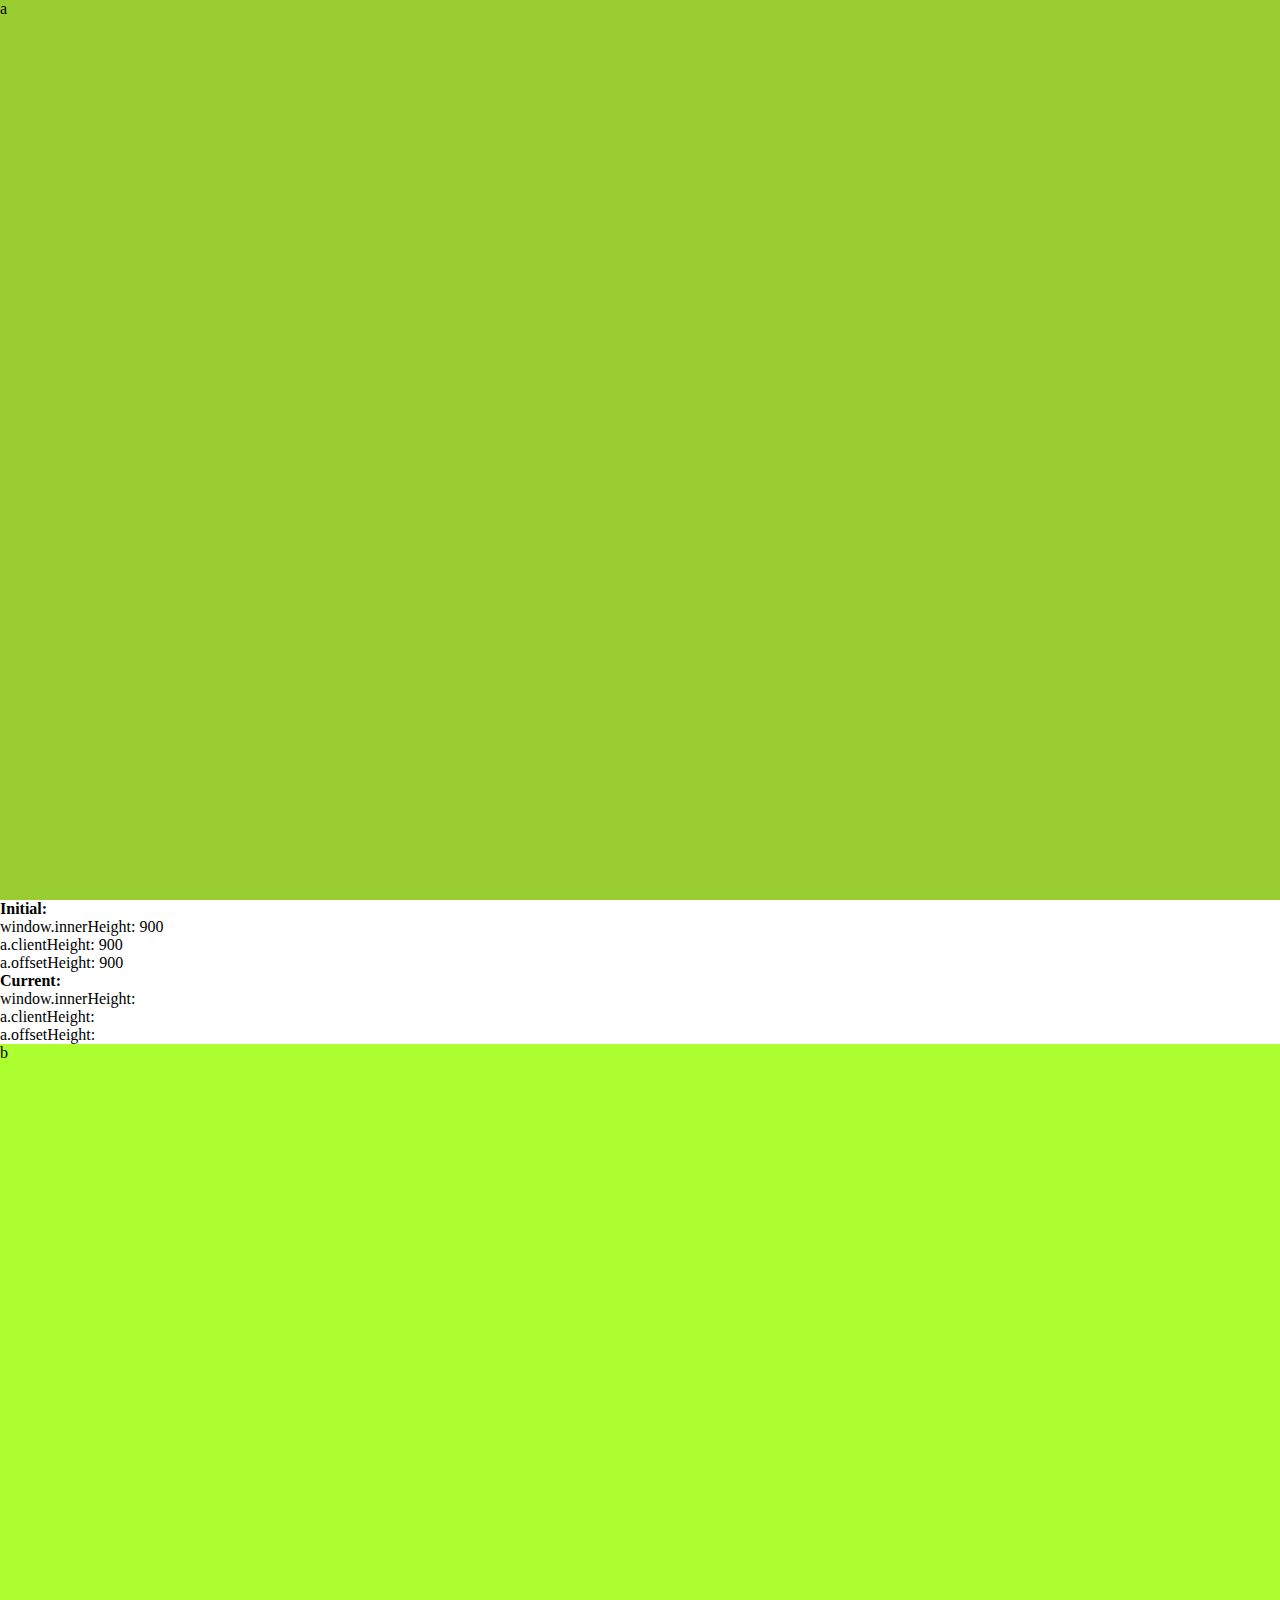
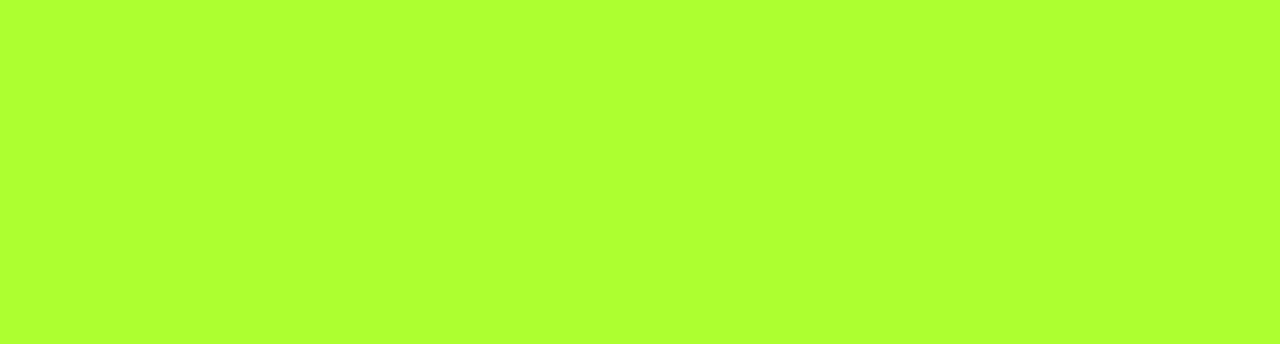
<file: vh-units.html>
<!doctype html>
<html lang="en">
<head>
    <meta charset="utf-8">
    <meta http-equiv="x-ua-compatible" content="ie=edge">
    <title>vh units</title>
    <meta name="description" content="">
    <meta name="viewport" content="width=device-width, initial-scale=1">
</head>
<body style="margin:0">
    <div id="a" style="background:yellowgreen;height:100vh">a</div>

    <div><b>Initial:</b></div>
    <div>window.innerHeight: <span id="o1"></span></div>
    <div>a.clientHeight: <span id="o2"></span></div>
    <div>a.offsetHeight: <span id="o3"></span></div>

    <div><b>Current:</b></div>
    <div>window.innerHeight: <span id="o4"></span></div>
    <div>a.clientHeight: <span id="o5"></span></div>
    <div>a.offsetHeight: <span id="o6"></span></div>

    <div id="b" style="background:greenyellow;height:100vh">b</div>

    <script>
        document.getElementById('o1').innerHTML = String(window.innerHeight);
        document.getElementById('o2').innerHTML = String(document.getElementById('a').clientHeight);
        document.getElementById('o3').innerHTML = String(document.getElementById('a').offsetHeight);
        window.setInterval(function () {
            document.getElementById('o4').innerHTML = String(window.innerHeight);
            document.getElementById('o5').innerHTML = String(document.getElementById('a').clientHeight);
            document.getElementById('o6').innerHTML = String(document.getElementById('a').offsetHeight);
        }, 1000);
    </script>
</body>
</html>
</file>
<file: stylesheets/stylesheet.css>
* {
  box-sizing: border-box; }

body {
  padding: 0;
  margin: 0;
  font-family: "Open Sans", "Helvetica Neue", Helvetica, Arial, sans-serif;
  font-size: 16px;
  line-height: 1.5;
  color: #606c71; }

a {
  color: #1e6bb8;
  text-decoration: none; }
  a:hover {
    text-decoration: underline; }

.btn {
  display: inline-block;
  margin-bottom: 1rem;
  color: rgba(255, 255, 255, 0.7);
  background-color: rgba(255, 255, 255, 0.08);
  border-color: rgba(255, 255, 255, 0.2);
  border-style: solid;
  border-width: 1px;
  border-radius: 0.3rem;
  transition: color 0.2s, background-color 0.2s, border-color 0.2s; }
  .btn + .btn {
    margin-left: 1rem; }

.btn:hover {
  color: rgba(255, 255, 255, 0.8);
  text-decoration: none;
  background-color: rgba(255, 255, 255, 0.2);
  border-color: rgba(255, 255, 255, 0.3); }

@media screen and (min-width: 64em) {
  .btn {
    padding: 0.75rem 1rem; } }

@media screen and (min-width: 42em) and (max-width: 64em) {
  .btn {
    padding: 0.6rem 0.9rem;
    font-size: 0.9rem; } }

@media screen and (max-width: 42em) {
  .btn {
    display: block;
    width: 100%;
    padding: 0.75rem;
    font-size: 0.9rem; }
    .btn + .btn {
      margin-top: 1rem;
      margin-left: 0; } }

.page-header {
  color: #fff;
  text-align: center;
  background-color: #159957;
  background-image: linear-gradient(120deg, #155799, #159957); }

@media screen and (min-width: 64em) {
  .page-header {
    padding: 5rem 6rem; } }

@media screen and (min-width: 42em) and (max-width: 64em) {
  .page-header {
    padding: 3rem 4rem; } }

@media screen and (max-width: 42em) {
  .page-header {
    padding: 2rem 1rem; } }

.project-name {
  margin-top: 0;
  margin-bottom: 0.1rem; }

@media screen and (min-width: 64em) {
  .project-name {
    font-size: 3.25rem; } }

@media screen and (min-width: 42em) and (max-width: 64em) {
  .project-name {
    font-size: 2.25rem; } }

@media screen and (max-width: 42em) {
  .project-name {
    font-size: 1.75rem; } }

.project-tagline {
  margin-bottom: 2rem;
  font-weight: normal;
  opacity: 0.7; }

@media screen and (min-width: 64em) {
  .project-tagline {
    font-size: 1.25rem; } }

@media screen and (min-width: 42em) and (max-width: 64em) {
  .project-tagline {
    font-size: 1.15rem; } }

@media screen and (max-width: 42em) {
  .project-tagline {
    font-size: 1rem; } }

.main-content :first-child {
  margin-top: 0; }
.main-content img {
  max-width: 100%; }
.main-content h1, .main-content h2, .main-content h3, .main-content h4, .main-content h5, .main-content h6 {
  margin-top: 2rem;
  margin-bottom: 1rem;
  font-weight: normal;
  color: #159957; }
.main-content p {
  margin-bottom: 1em; }
.main-content code {
  padding: 2px 4px;
  font-family: Consolas, "Liberation Mono", Menlo, Courier, monospace;
  font-size: 0.9rem;
  color: #383e41;
  background-color: #f3f6fa;
  border-radius: 0.3rem; }
.main-content pre {
  padding: 0.8rem;
  margin-top: 0;
  margin-bottom: 1rem;
  font: 1rem Consolas, "Liberation Mono", Menlo, Courier, monospace;
  color: #567482;
  word-wrap: normal;
  background-color: #f3f6fa;
  border: solid 1px #dce6f0;
  border-radius: 0.3rem; }
  .main-content pre > code {
    padding: 0;
    margin: 0;
    font-size: 0.9rem;
    color: #567482;
    word-break: normal;
    white-space: pre;
    background: transparent;
    border: 0; }
.main-content .highlight {
  margin-bottom: 1rem; }
  .main-content .highlight pre {
    margin-bottom: 0;
    word-break: normal; }
.main-content .highlight pre, .main-content pre {
  padding: 0.8rem;
  overflow: auto;
  font-size: 0.9rem;
  line-height: 1.45;
  border-radius: 0.3rem; }
.main-content pre code, .main-content pre tt {
  display: inline;
  max-width: initial;
  padding: 0;
  margin: 0;
  overflow: initial;
  line-height: inherit;
  word-wrap: normal;
  background-color: transparent;
  border: 0; }
  .main-content pre code:before, .main-content pre code:after, .main-content pre tt:before, .main-content pre tt:after {
    content: normal; }
.main-content ul, .main-content ol {
  margin-top: 0; }
.main-content blockquote {
  padding: 0 1rem;
  margin-left: 0;
  color: #819198;
  border-left: 0.3rem solid #dce6f0; }
  .main-content blockquote > :first-child {
    margin-top: 0; }
  .main-content blockquote > :last-child {
    margin-bottom: 0; }
.main-content table {
  display: block;
  width: 100%;
  overflow: auto;
  word-break: normal;
  word-break: keep-all; }
  .main-content table th {
    font-weight: bold; }
  .main-content table th, .main-content table td {
    padding: 0.5rem 1rem;
    border: 1px solid #e9ebec; }
.main-content dl {
  padding: 0; }
  .main-content dl dt {
    padding: 0;
    margin-top: 1rem;
    font-size: 1rem;
    font-weight: bold; }
  .main-content dl dd {
    padding: 0;
    margin-bottom: 1rem; }
.main-content hr {
  height: 2px;
  padding: 0;
  margin: 1rem 0;
  background-color: #eff0f1;
  border: 0; }

@media screen and (min-width: 64em) {
  .main-content {
    max-width: 64rem;
    padding: 2rem 6rem;
    margin: 0 auto;
    font-size: 1.1rem; } }

@media screen and (min-width: 42em) and (max-width: 64em) {
  .main-content {
    padding: 2rem 4rem;
    font-size: 1.1rem; } }

@media screen and (max-width: 42em) {
  .main-content {
    padding: 2rem 1rem;
    font-size: 1rem; } }

.site-footer {
  padding-top: 2rem;
  margin-top: 2rem;
  border-top: solid 1px #eff0f1; }

.site-footer-owner {
  display: block;
  font-weight: bold; }

.site-footer-credits {
  color: #819198; }

@media screen and (min-width: 64em) {
  .site-footer {
    font-size: 1rem; } }

@media screen and (min-width: 42em) and (max-width: 64em) {
  .site-footer {
    font-size: 1rem; } }

@media screen and (max-width: 42em) {
  .site-footer {
    font-size: 0.9rem; } }
</file>
<file: stylesheets/github-light.css>
/*
   Copyright 2014 GitHub Inc.

   Licensed under the Apache License, Version 2.0 (the "License");
   you may not use this file except in compliance with the License.
   You may obtain a copy of the License at

       http://www.apache.org/licenses/LICENSE-2.0

   Unless required by applicable law or agreed to in writing, software
   distributed under the License is distributed on an "AS IS" BASIS,
   WITHOUT WARRANTIES OR CONDITIONS OF ANY KIND, either express or implied.
   See the License for the specific language governing permissions and
   limitations under the License.

*/

.pl-c /* comment */ {
  color: #969896;
}

.pl-c1      /* constant, markup.raw, meta.diff.header, meta.module-reference, meta.property-name, support, support.constant, support.variable, variable.other.constant */,
.pl-s .pl-v /* string variable */ {
  color: #0086b3;
}

.pl-e  /* entity */,
.pl-en /* entity.name */ {
  color: #795da3;
}

.pl-s .pl-s1 /* string source */,
.pl-smi      /* storage.modifier.import, storage.modifier.package, storage.type.java, variable.other, variable.parameter.function */ {
  color: #333;
}

.pl-ent /* entity.name.tag */ {
  color: #63a35c;
}

.pl-k /* keyword, storage, storage.type */ {
  color: #a71d5d;
}

.pl-pds              /* punctuation.definition.string, string.regexp.character-class */,
.pl-s                /* string */,
.pl-s .pl-pse .pl-s1 /* string punctuation.section.embedded source */,
.pl-sr               /* string.regexp */,
.pl-sr .pl-cce       /* string.regexp constant.character.escape */,
.pl-sr .pl-sra       /* string.regexp string.regexp.arbitrary-repitition */,
.pl-sr .pl-sre       /* string.regexp source.ruby.embedded */ {
  color: #183691;
}

.pl-v /* variable */ {
  color: #ed6a43;
}

.pl-id /* invalid.deprecated */ {
  color: #b52a1d;
}

.pl-ii /* invalid.illegal */ {
  background-color: #b52a1d;
  color: #f8f8f8;
}

.pl-sr .pl-cce /* string.regexp constant.character.escape */ {
  color: #63a35c;
  font-weight: bold;
}

.pl-ml /* markup.list */ {
  color: #693a17;
}

.pl-mh        /* markup.heading */,
.pl-mh .pl-en /* markup.heading entity.name */,
.pl-ms        /* meta.separator */ {
  color: #1d3e81;
  font-weight: bold;
}

.pl-mq /* markup.quote */ {
  color: #008080;
}

.pl-mi /* markup.italic */ {
  color: #333;
  font-style: italic;
}

.pl-mb /* markup.bold */ {
  color: #333;
  font-weight: bold;
}

.pl-md /* markup.deleted, meta.diff.header.from-file */ {
  background-color: #ffecec;
  color: #bd2c00;
}

.pl-mi1 /* markup.inserted, meta.diff.header.to-file */ {
  background-color: #eaffea;
  color: #55a532;
}

.pl-mdr /* meta.diff.range */ {
  color: #795da3;
  font-weight: bold;
}

.pl-mo /* meta.output */ {
  color: #1d3e81;
}
</file>
